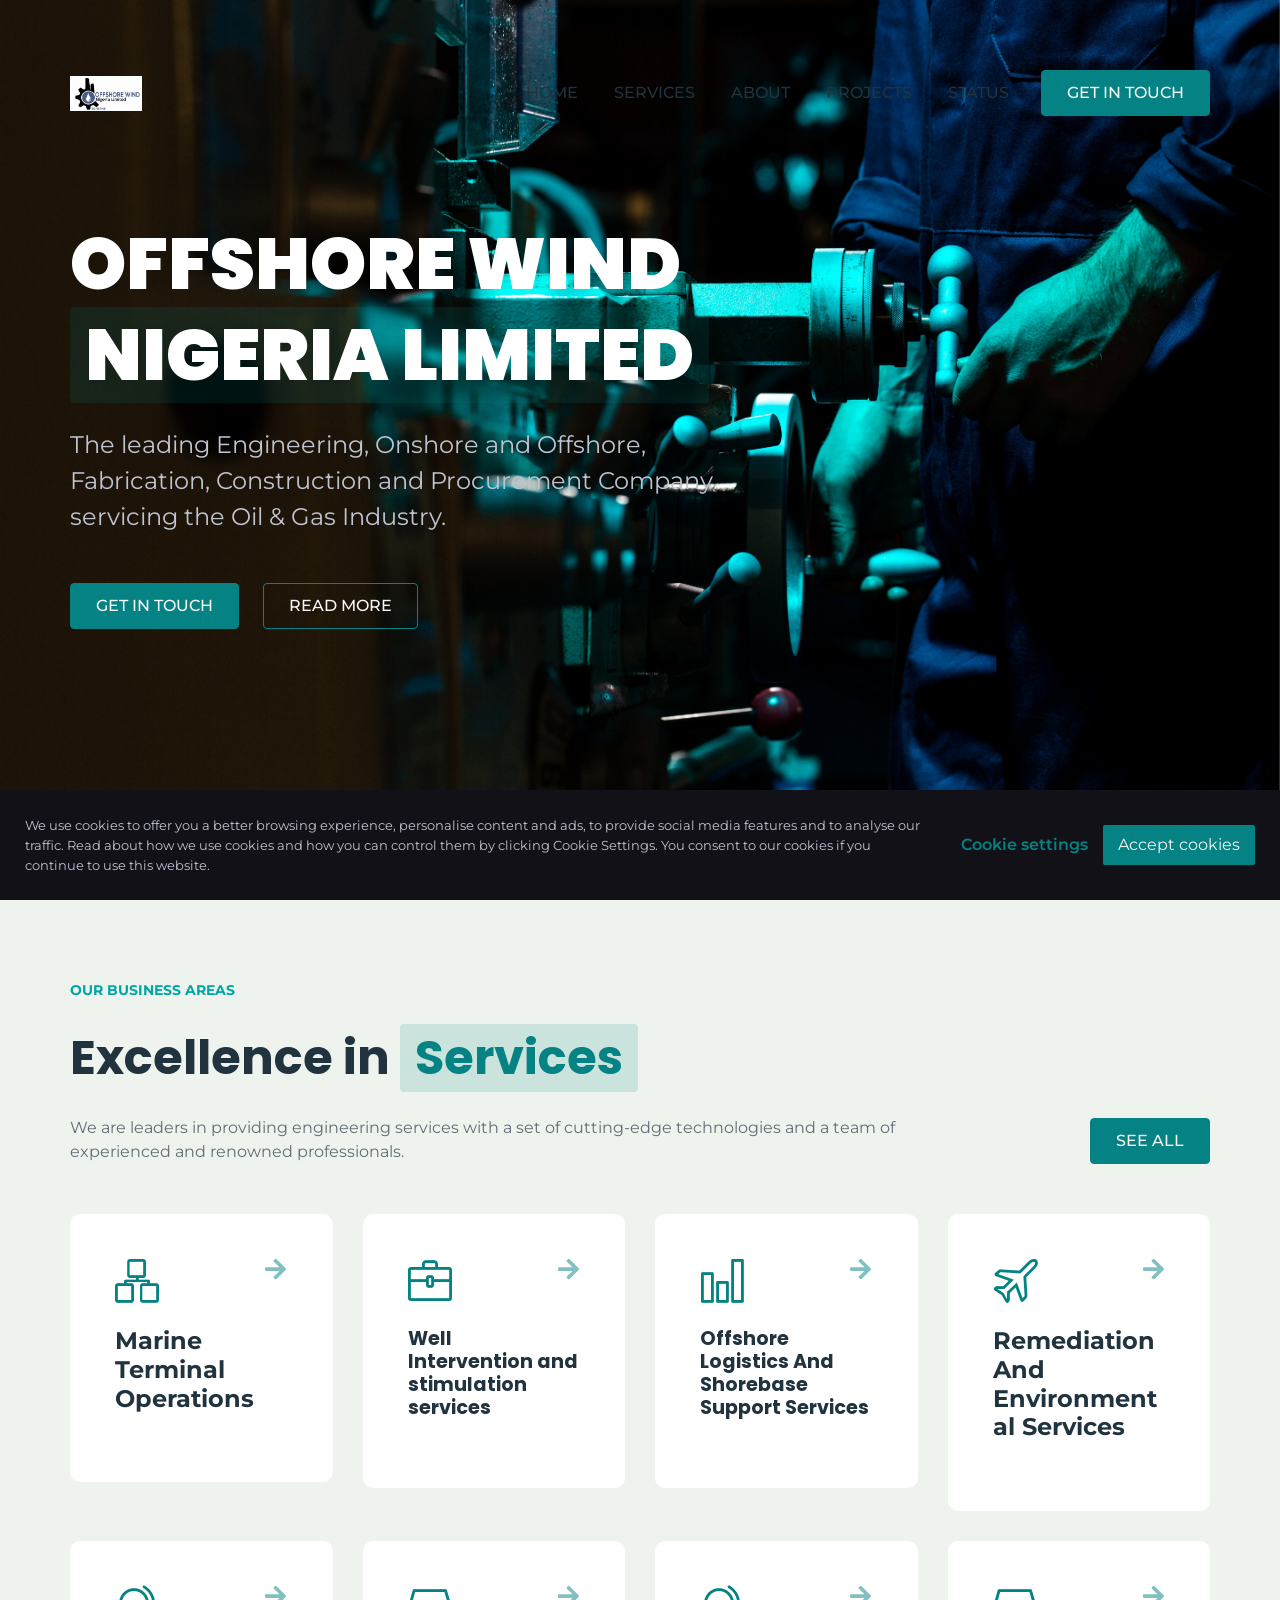
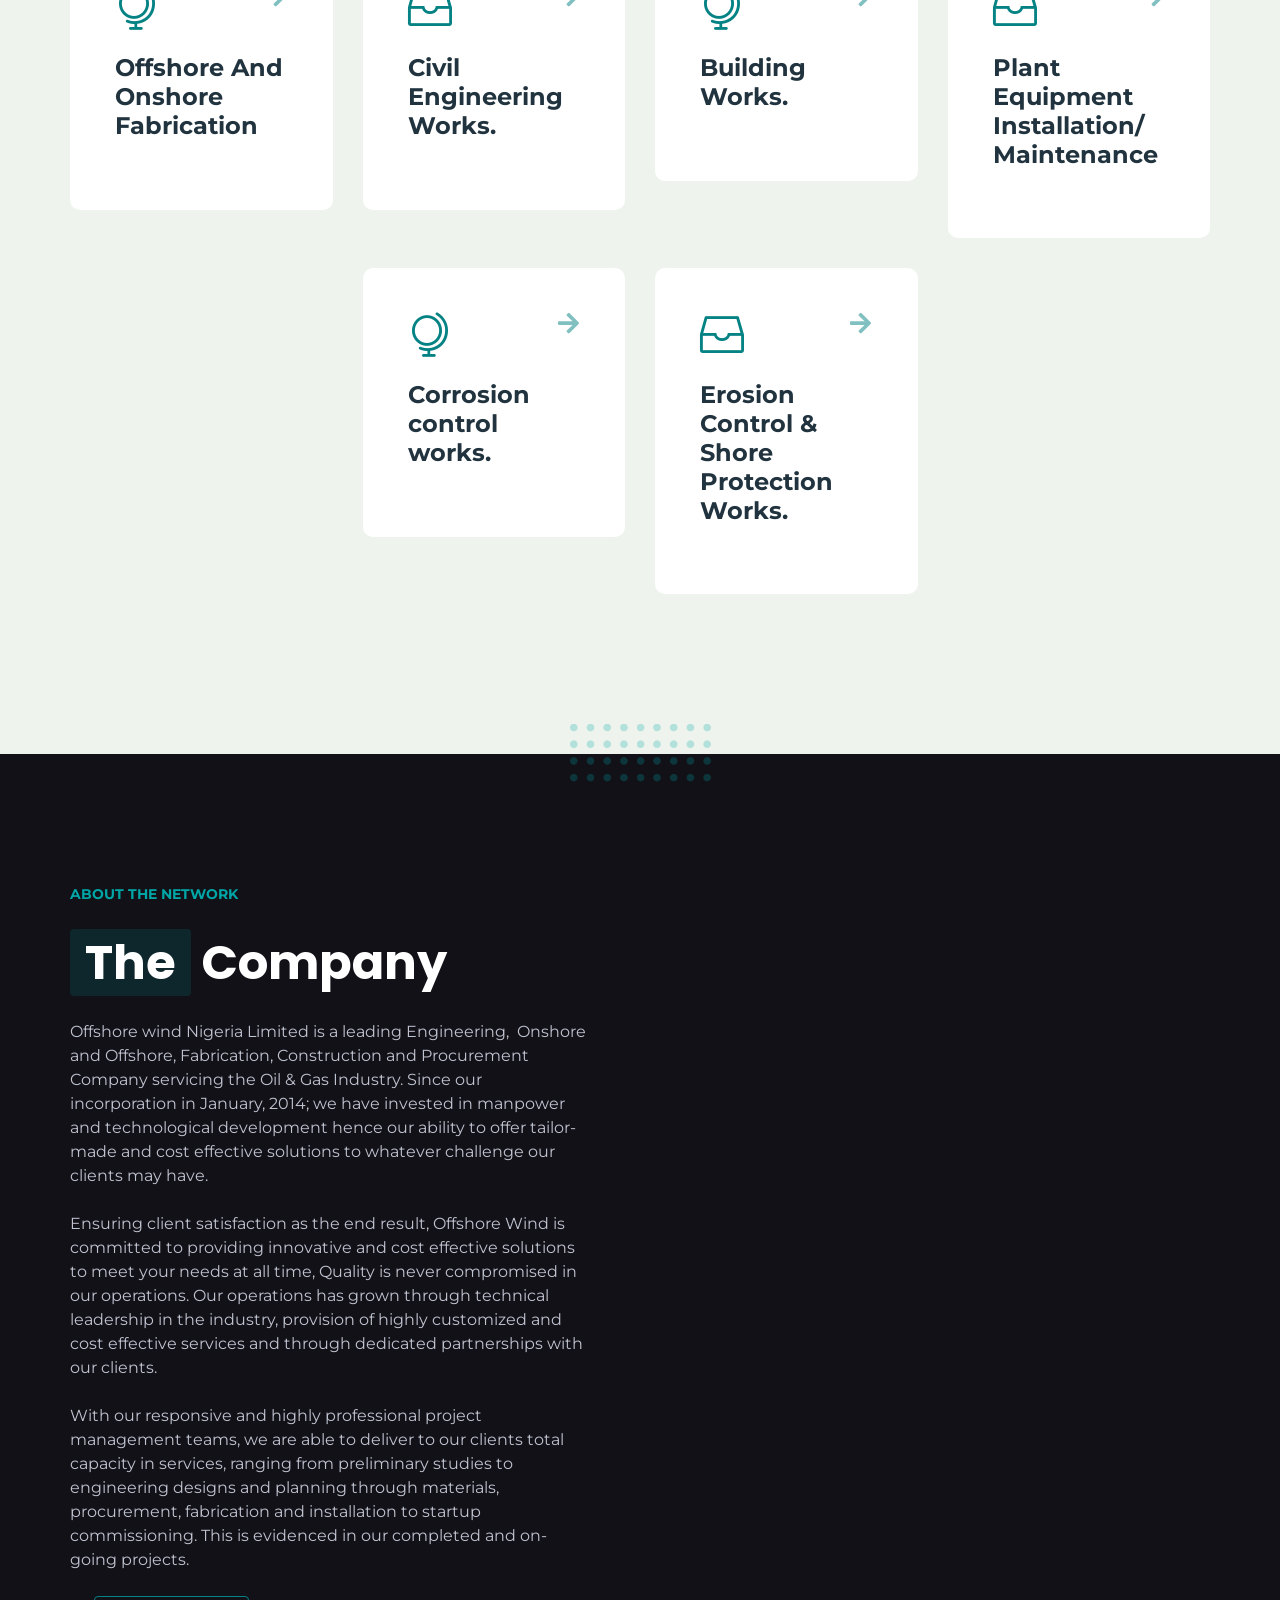
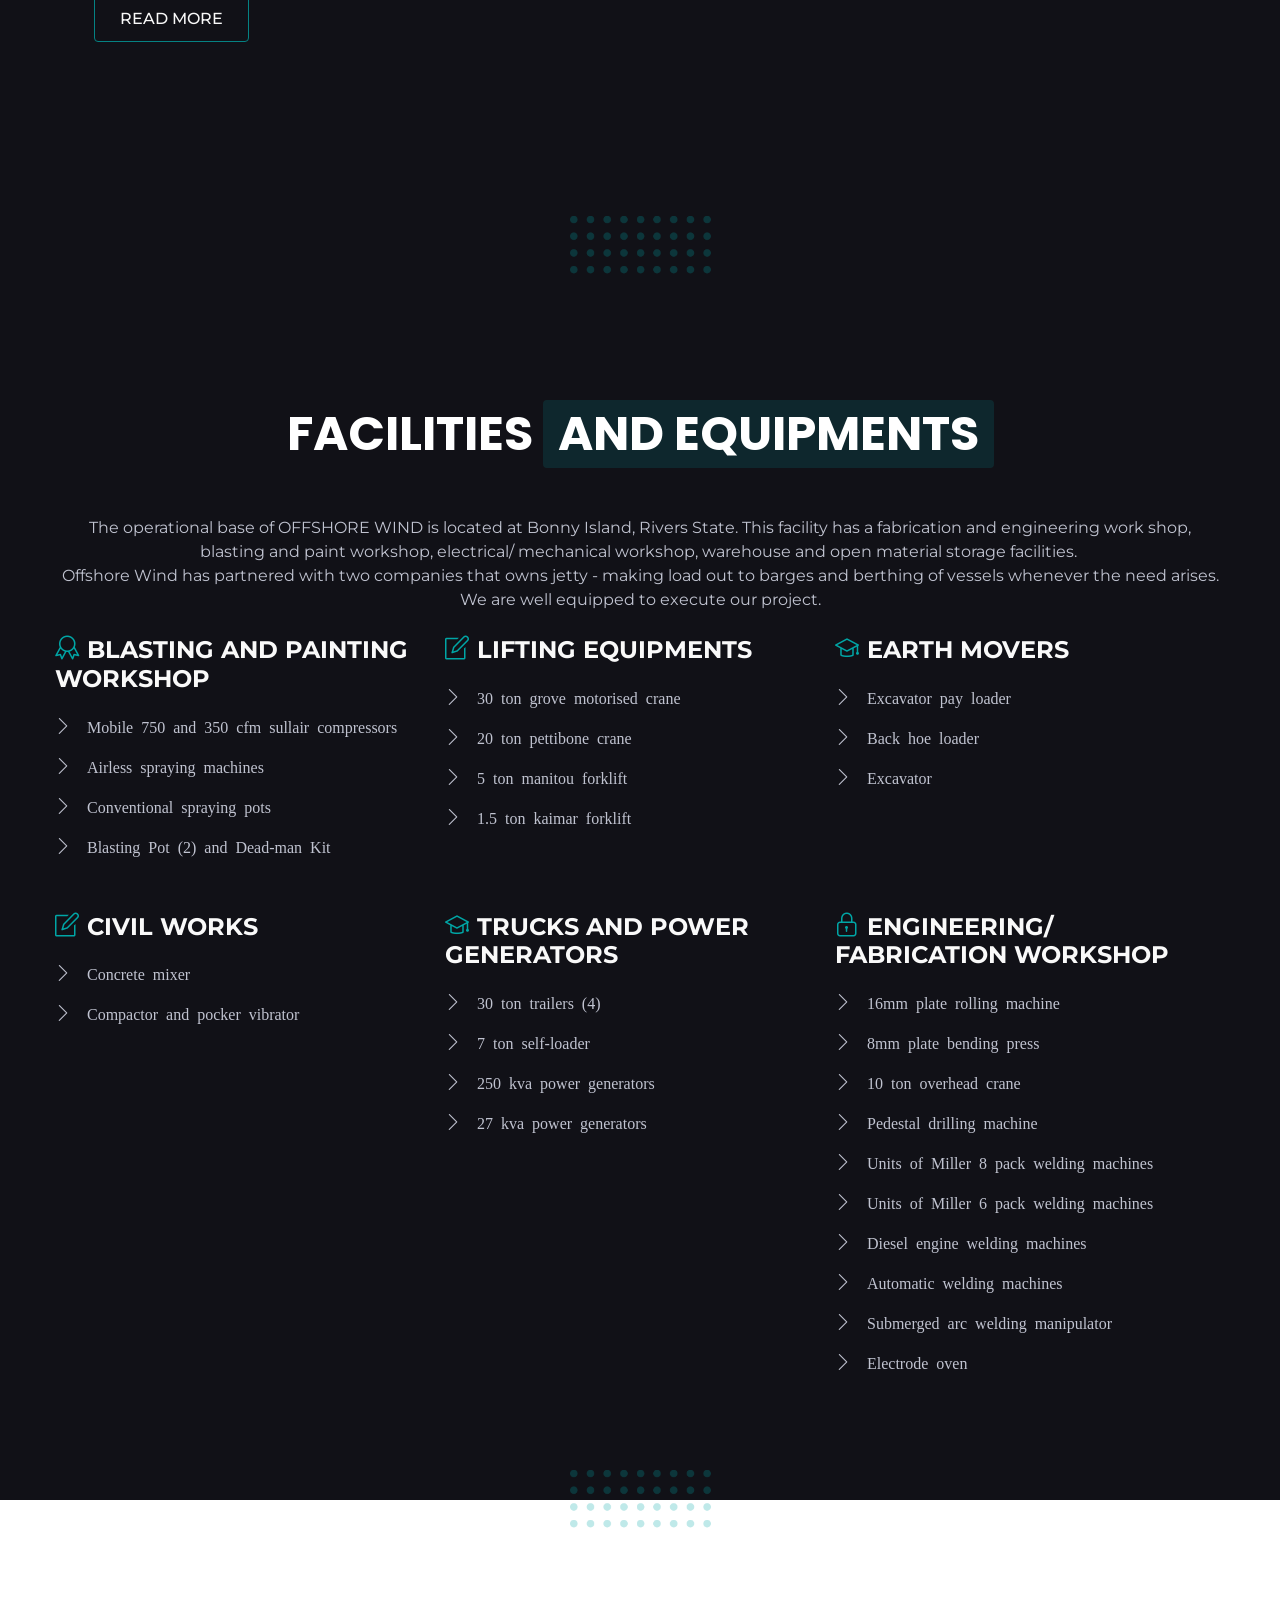
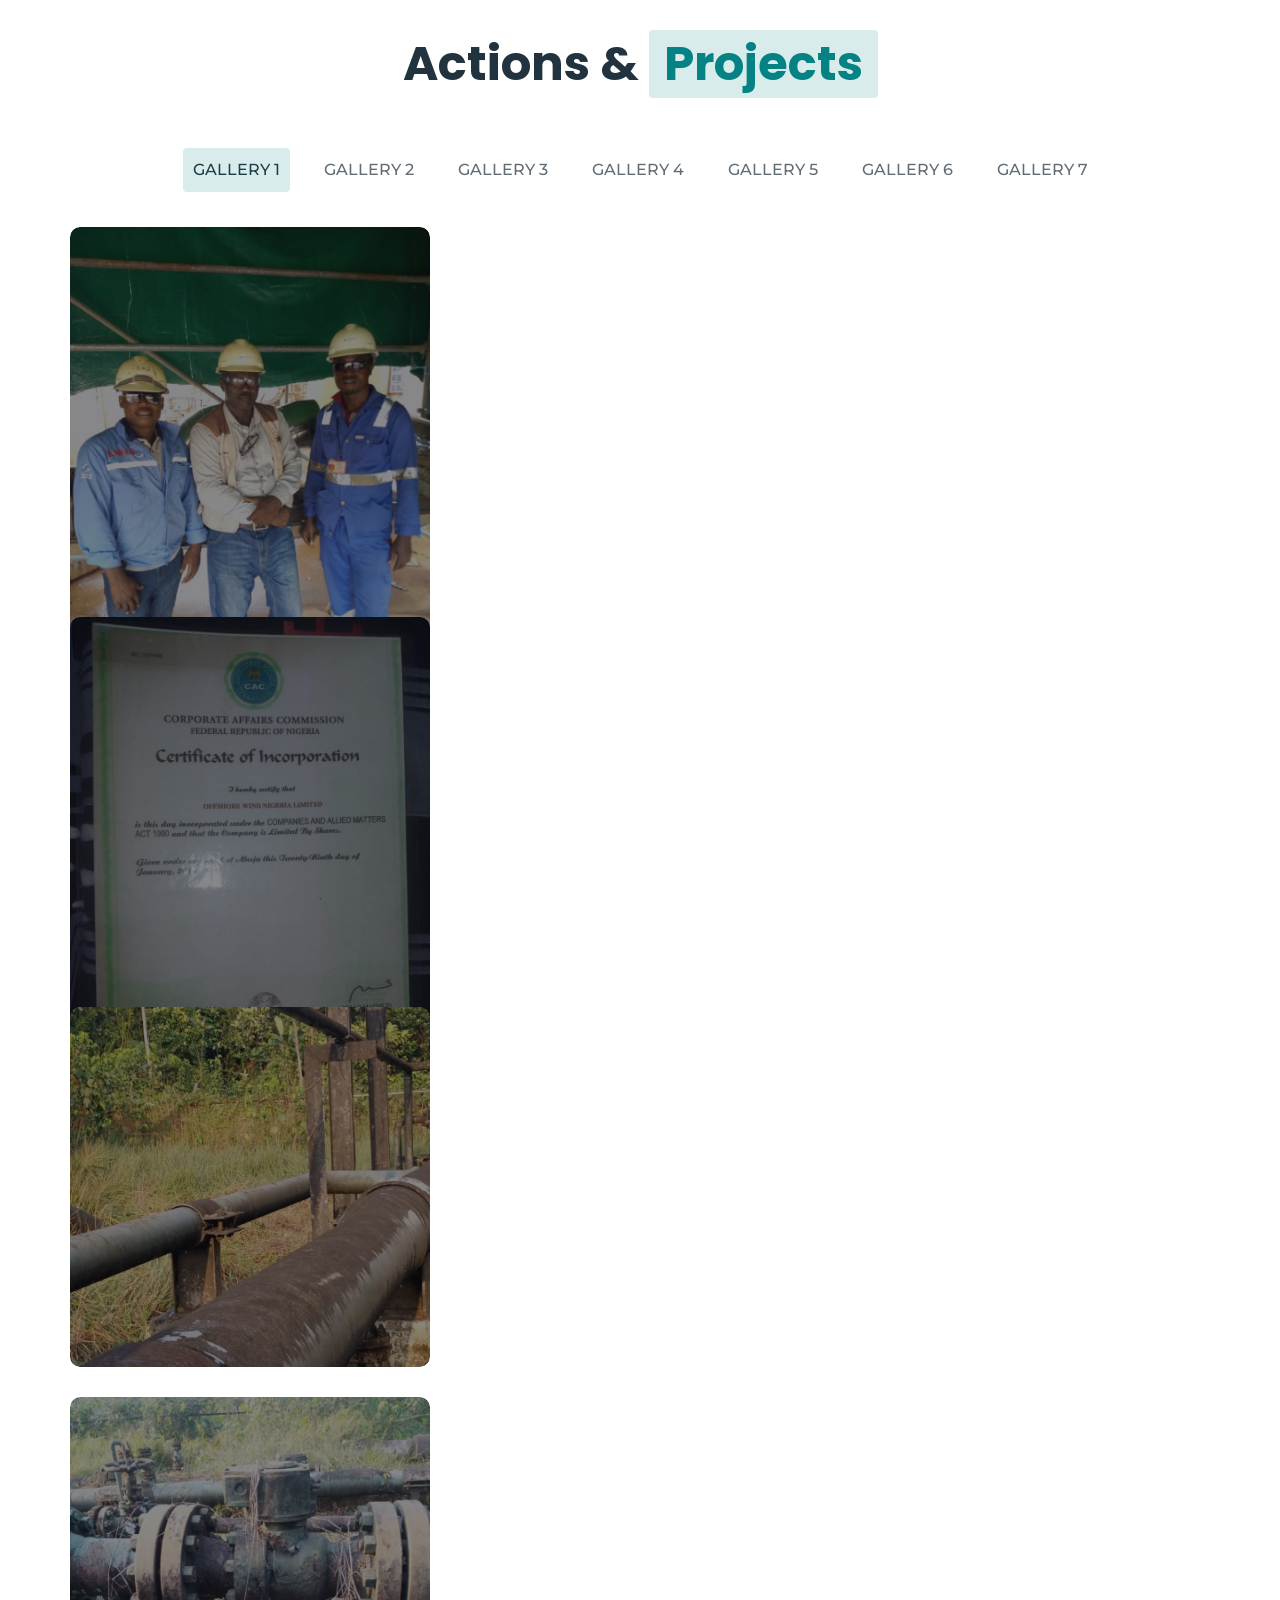
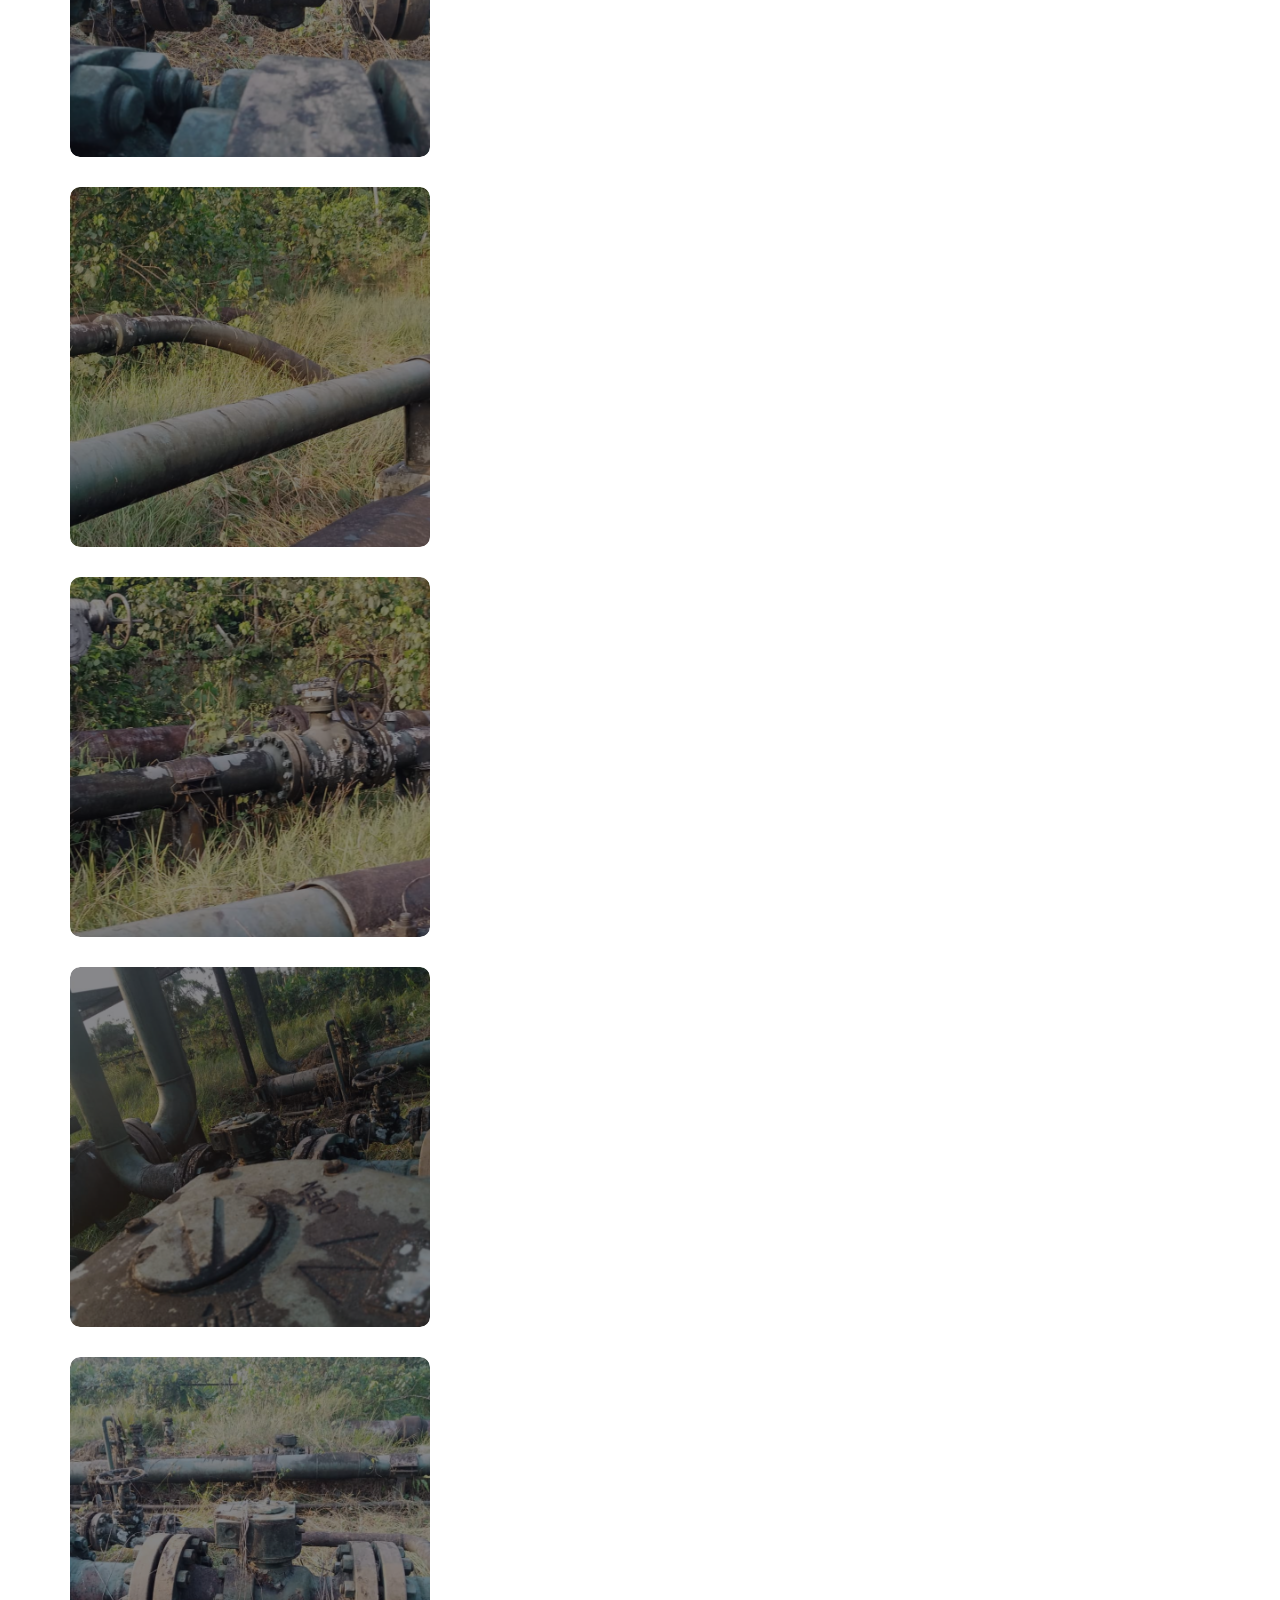
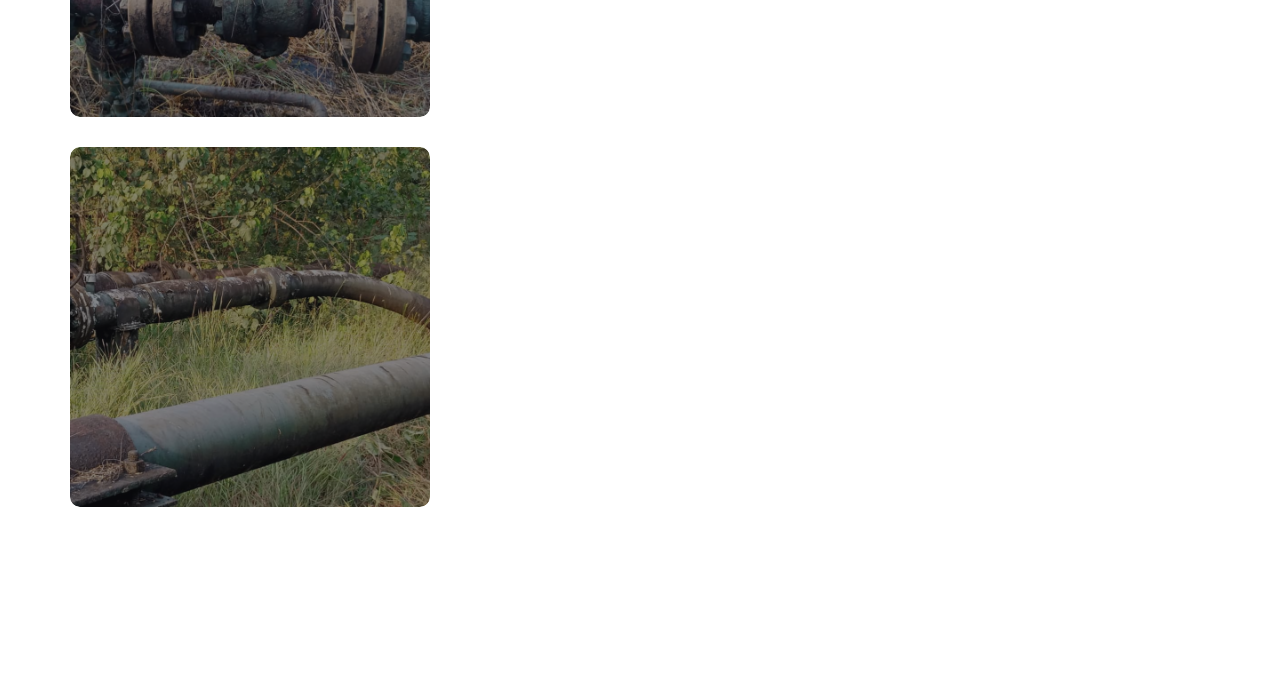
<file: index.html>
<!DOCTYPE html>

<html lang="en">

    <head>

        <!-- ==============================================
        Basic Page Needs
        =============================================== -->
        <meta charset="utf-8">
        <meta http-equiv="x-ua-compatible" content="ie=edge">
        <meta name="viewport" content="width=device-width, initial-scale=1">

        <!--[if IE]><meta http-equiv="x-ua-compatible" content="IE=9" /><![endif]-->

        <title>Offshore Wind</title>

        <meta name="description" content="Offshore Wind">
        <meta name="subject" content="Offshore Wind">
        <meta name="author" content="Offshore Wind">

        <!-- ==============================================
        Favicons
        =============================================== -->
        <link rel="icon" href="assets/images/whatsapp/L.png" type="image/png" sizes="32x32">

        <!-- ==============================================
        Vendor Stylesheet
        =============================================== -->
        <link rel="stylesheet" href="assets/css/vendor/bootstrap.min.css">
        <link rel="stylesheet" href="assets/css/vendor/slider.min.css">
        <link rel="stylesheet" href="assets/css/main.css">
        <link rel="stylesheet" href="assets/css/vendor/icons.min.css">
        <link rel="stylesheet" href="assets/css/vendor/icons-fa.min.css">
        <link rel="stylesheet" href="assets/css/vendor/animation.min.css">
        <link rel="stylesheet" href="assets/css/vendor/gallery.min.css">
        <link rel="stylesheet" href="assets/css/vendor/cookie-notice.min.css">

        <!-- ==============================================
        Custom Stylesheet
        =============================================== -->
        <link rel="stylesheet" href="assets/css/default.css">

        <!-- ==============================================
        Theme Color
        =============================================== -->
        <meta name="theme-color" content="#21333e">

        <!-- ==============================================
        Theme Settings
        =============================================== -->
        <style>
            :root {
                --header-bg-color: #f9f9f9;
                --nav-item-color: #21333e;
                --hero-bg-color: #f9f9f9;
                
                --section-1-bg-color: #eef4ed;
                --section-2-bg-color: #111117;
                --section-3-bg-color: #ffffff;
                /* --section-4-bg-color: #111117; --section-4-bg-image: url('/assets/images/bg-7.jpg'); */
                --section-4-bg-color: #111117; --section-4-bg-image: url('/assets/images/engine3.jpg');
                --section-5-bg-color: #111117;
                --section-6-bg-color: #ffffff;

                --footer-bg-color: #111117;
            }
        </style>
        
    </head>

    <body class="home">
        
        <!-- Preloader -->
        <!-- <div id="preloader" data-timeout="2000" class="odd preloader counter">
            <div data-aos="fade-up" data-aos-delay="500" class="row justify-content-center text-center items">
                <div data-percent="100" class="radial">
                    <span></span>
                </div>
            </div>
        </div> -->

        <!-- Header -->
        <header id="header">


            <!-- Navbar -->
            <nav class="navbar navbar-expand navbar-fixed sub">
                <div class="container header">

                    <!-- Navbar Brand-->
                    <a class="navbar-brand light" href="/">
                        <!-- <span class="brand">
                            <span class="featured">
                                <span class="first">JI</span>
                            </span>
                            <span class="last">SUN</span>
                        </span> -->
                        
                            <img src="assets/images/whatsapp/L.png" alt="NEXGEN">
                        
                    </a>

                    <!-- Nav holder -->
                    <div class="ml-auto"></div>

                    <!-- Navbar Items -->
                    <ul class="navbar-nav items">
                        <li class="nav-item">
                            <a href="#header" class="smooth-anchor nav-link">HOME</a>
                        </li>
                        <li class="nav-item">
                            <a href="#services" class="smooth-anchor nav-link">SERVICES</a>
                        </li>
                        <li class="nav-item">
                            <a href="#about" class="smooth-anchor nav-link">ABOUT</a>
                        </li>
                        <li class="nav-item">
                            <a href="#projects" class="smooth-anchor nav-link">PROJECTS</a>
                        </li>
                        <li class="nav-item">
                            <a href="#funfacts" class="smooth-anchor nav-link">STATUS</a>
                        </li>
                    </ul>

                    <!-- Navbar Toggle -->
                    <ul class="navbar-nav toggle">
                        <li class="nav-item">
                            <a href="#" class="nav-link" data-toggle="modal" data-target="#menu">
                                <i class="icon-menu m-0"></i>
                            </a>
                        </li>
                    </ul>

                    <!-- Navbar Action -->
                    <ul class="navbar-nav action">
                        <li class="nav-item ml-3">
                            <a href="#contact" class="smooth-anchor btn ml-lg-auto primary-button">GET IN TOUCH</a>
                        </li>
                    </ul>
                </div>
            </nav>

        </header>

         <!-- Hero -->
        <section id="slider" class="hero p-0 odd">
            <div class="swiper-container no-slider animation slider-h-100 slider-h-auto">
                <div class="swiper-wrapper">

                    <!-- Item 1 -->
                    <div class="swiper-slide slide-center">

                        <!-- Media -->
                        <!-- <img src="assets/images/bg-5.jpg" alt="Full Image" class="full-image" data-mask="0"> -->   
                        
                        <img src="assets/images/engine3.jpg" alt="Full Image" class="full-image" data-mask="0" height="1920" width="943">  

                        <div class="slide-content row">
                            <div class="col-12 d-flex justify-content-start inner">
                                <div class="left text-left">

                                    <!-- Content -->
                                    <h1 data-aos="zoom-in" data-aos-delay="2000" class="title effect-static-text">
                                        OFFSHORE WIND <span class="featured"><span>NIGERIA LIMITED</span></span>
                                    </h1>
                                    <p data-aos="zoom-in" data-aos-delay="2400" class="description bigger">The leading Engineering,  Onshore and Offshore, Fabrication, Construction and Procurement Company servicing the Oil & Gas Industry.</p>

                                    <!-- Action -->
                                    <div data-aos="fade-up" data-aos-delay="2800" class="buttons">
                                        <div class="d-sm-inline-flex">
                                            <a href="#contact" class="smooth-anchor mt-4 btn primary-button">GET IN TOUCH</a>
                                            <a href="#about" class="smooth-anchor ml-sm-4 mt-4 btn outline-button">READ MORE</a>
                                        </div>
                                    </div>
                                </div>
                            </div>
                        </div>
                    </div>

                </div>
            </div>
        </section>

        <!-- Services -->
        <section id="services" class="section-1 offers featured">
            <div class="container">
                <div class="row intro">
                    <div class="col-12 col-md-9 align-self-center text-center text-md-left">
                        <span class="pre-title m-auto ml-md-0">Our business areas</span>
                        <h2>Excellence in <span class="featured"><span>Services</span></span></h2>
                        <p>We are leaders in providing engineering services with a set of cutting-edge technologies and a team of experienced and renowned professionals.</p>
                    </div>
                    <div class="col-12 col-md-3 align-self-end">
                        <a href="service.html" class="btn mx-auto mr-md-0 ml-md-auto primary-button">SEE ALL</a>
                    </div>
                </div>
                <div class="row justify-content-center items">
                    <div class="col-12 col-md-6 col-lg-3 item">
                        <div class="card">
                            <i class="icon icon-organization"></i>
                            <h4>Marine Terminal Operations</h4>
                            <a href="service.html"><i class="btn-icon pulse fas fas fa-arrow-right"></i></a>
                        </div>
                    </div>
                    <div class="col-12 col-md-6 col-lg-3 item">
                        <div class="card">
                            <i class="icon icon-briefcase"></i>
                            <h5>Well Intervention and stimulation services</h5>
                            <a href="service.html"><i class="btn-icon pulse fas fas fa-arrow-right"></i></a>
                        </div>
                    </div>
                    <div class="col-12 col-md-6 col-lg-3 item">
                        <div class="card">
                            <i class="icon icon-chart"></i>
                            <h5>Offshore Logistics And Shorebase Support Services</h5>
                            <a href="service.html"><i class="btn-icon pulse fas fas fa-arrow-right"></i></a>
                        </div>
                    </div>
                    <div class="col-12 col-md-6 col-lg-3 item">
                        <div class="card">
                            <i class="icon icon-plane"></i>
                            <h4>Remediation And Environmental Services</h4>
                            <a href="service.html"><i class="btn-icon pulse fas fas fa-arrow-right"></i></a>
                        </div>
                    </div>
                    <div class="col-12 col-md-6 col-lg-3 item">
                        <div class="card">
                            <i class="icon icon-globe-alt"></i>
                            <h4>Offshore And Onshore Fabrication</h4>
                            <a href="service.html"><i class="btn-icon pulse fas fas fa-arrow-right"></i></a>
                        </div>
                    </div>
                    <div class="col-12 col-md-6 col-lg-3 item">
                        <div class="card">
                            <i class="icon icon-drawer"></i>
                            <h4>Civil Engineering Works.</h4>
                            <a href="service.html"><i class="btn-icon pulse fas fas fa-arrow-right"></i></a>
                        </div>
                    </div>
                     <div class="col-12 col-md-6 col-lg-3 item">
                        <div class="card">
                            <i class="icon icon-globe-alt"></i>
                            <h4>Building Works.</h4>
                            <a href="service.html"><i class="btn-icon pulse fas fas fa-arrow-right"></i></a>
                        </div>
                    </div>
                    <div class="col-12 col-md-6 col-lg-3 item">
                        <div class="card">
                            <i class="icon icon-drawer"></i>
                            <h4>Plant Equipment Installation/Maintenance</h4>
                            <a href="service.html"><i class="btn-icon pulse fas fas fa-arrow-right"></i></a>
                        </div>
                    </div>
                     <div class="col-12 col-md-6 col-lg-3 item">
                        <div class="card">
                            <i class="icon icon-globe-alt"></i>
                            <h4>Corrosion control works.</h4>
                            <a href="service.html"><i class="btn-icon pulse fas fas fa-arrow-right"></i></a>
                        </div>
                    </div>
                    <div class="col-12 col-md-6 col-lg-3 item">
                        <div class="card">
                            <i class="icon icon-drawer"></i>
                            <h4>Erosion Control & Shore Protection Works.</h4>
                            <a href="service.html"><i class="btn-icon pulse fas fas fa-arrow-right"></i></a>
                        </div>
                    </div>
                </div>
            </div>
        </section>

        <!-- About -->
        <section id="about" class="section-2 odd highlights image-right featured">
            <div class="container">
            <div class="row">
                <div class="col-12 col-md-6 pr-md-5 align-self-center text-center text-md-left text">
                    <div data-aos="fade-up"  class="row intro">
                        <div class="col-12 p-0">
                            <span class="pre-title m-auto m-md-0">About the network</span>
                            <h2><span class="featured"><span>The</span></span> Company</h2>
                            <p>Offshore wind Nigeria Limited is a leading Engineering,  Onshore and Offshore, Fabrication, Construction and Procurement Company servicing the Oil & Gas Industry. Since our incorporation in January, 2014; we have invested in manpower and technological development hence our ability to offer tailor-made and cost effective solutions to whatever challenge our clients may have.</p> 

<p>Ensuring client satisfaction as the end result, Offshore Wind is committed to providing innovative and cost effective solutions to meet your needs at all time, Quality is never compromised in our operations. Our operations has grown through technical leadership in the industry, provision of highly customized and cost effective services and through dedicated partnerships with our clients. </p>

<p>With our responsive and highly professional project management teams, we are able to deliver to our clients total capacity in services, ranging from preliminary studies to engineering designs and planning through materials, procurement, fabrication and installation to startup commissioning. This is evidenced in our completed and on-going projects.</p>

<div class="content">
<p>At Offshore Wind, we want to exceed the expectations of our clients while providing safe, world-class and cost effective solutions in oil and gas engineering and construction services. 
We always want to exemplify employee pride while increasing confidence and ensuring great returns for all stake holders, 
We try always to inculcate the following principles in all facets of our operations. 
</p>
<p><b>Teamwork:</b> OFFSHORE WIND depends greatly on effective teamwork between the employ for the successes achieved thus far. This value-enhancing team Work now pervades all activities at Offshore Wind including our relationships, our clients, suppliers and partners. We operate on the basis of a shared vision which is characterized by respect, openness, and trust of responsibility. </p>
            <p><b>Integrity:</b> At Offshore Wind, we are committed to high ethical standards and sound business integrity in all our operations. This have helped in establishing effective business relationship and trust between offshore wind and her clients. </p> </div>
                     <!-- <a class="show_hide" data-content="toggle-text">Read More</a>  --> 
                     <a class="mx-auto ml-sm-4 mt-4 btn outline-button show_hide" data-content="toggle-text">READ MORE</a>       
                                     
                        </div>
                    </div>
                    
                     

                    <!-- Action -->
                    <div data-aos="fade-up" class="buttons">
                        <div class="d-sm-inline-flex mb-5 mb-md-0">
                            <!-- <a class="mx-auto ml-sm-4 mt-4 btn outline-button show_hide" data-content="toggle-text">READ MORE</a> -->
                        </div>
                    </div>
                </div>
                <div class="col-12 col-md-6 p-0 image">
                    <!-- <img src="assets/images/about-4.jpg" class="fit-image" alt="Fit Image"> -->
                    <!-- <img src="assets/images/engine2.jpg" class="fit-image" alt="Fit Image"> -->


<iframe id="ytplayer" type="text/html" width="800" height="600"
  src="https://www.youtube.com/embed/cGWx6Po0vjU"
  frameborder="0"></iframe>
                </div>
            </div>
            </div>
        </section>
        
        <section id="skills3" class="section-2 odd highlights image-right counter skills featured">
            <div class="container">
                <div class="row">
                            <center>
                                <h2>FACILITIES <span class="featured"><span>AND EQUIPMENTS</span></span></h2>
                                <p>
The operational base of OFFSHORE WIND is located at Bonny Island, Rivers State. This facility has a fabrication and engineering work shop, blasting and paint workshop, electrical/ mechanical workshop, warehouse and open material storage facilities. 
Offshore Wind has partnered with two companies that owns jetty - making load out to barges and berthing of vessels whenever the need arises. We are well equipped to execute our project.</p>
</center>

                </div>
                    
                <div class="row items"> 
                 <div data-aos="fade-up" class="col-12 col-md-4 p-0 pr-md-4 item">
                            <h4><i class="mr-2 icon-badge"></i>BLASTING AND PAINTING WORKSHOP</h4>
                            <p class="icon-arrow-right">  Mobile 750 and 350 cfm sullair compressors </p>
<p class="icon-arrow-right">  Airless spraying machines </p>
<p class="icon-arrow-right">  Conventional spraying pots </p>
<p class="icon-arrow-right">  Blasting Pot (2) and Dead-man Kit 
</p>
                        </div>
                        <div data-aos="fade-up" class="col-12 col-md-4 p-0 pr-md-4 item">
                            <h4><i class="mr-2 icon-note"></i>LIFTING EQUIPMENTS</h4>
                            <p class="icon-arrow-right">  30 ton grove motorised crane</p> 
<p class="icon-arrow-right">  20 ton pettibone crane</p> 
<p class="icon-arrow-right">  5 ton manitou forklift</p> 
<p class="icon-arrow-right">  1.5 ton kaimar forklift 
</p>
                        </div>  
                        <div data-aos="fade-up" class="col-12 col-md-4 p-0 pr-md-4 item">
                            <h4><i class="mr-2 icon-graduation"></i>EARTH MOVERS</h4>
                            <p class="icon-arrow-right">  Excavator pay loader</p> 
<p class="icon-arrow-right">  Back hoe loader </p>
<p class="icon-arrow-right">  Excavator 
</p>
                        </div>
                    </div> 
                    
                    <div class="row items"> 
                        <div data-aos="fade-up" class="col-12 col-md-4 p-0 item">
                            <h4><i class="mr-2 icon-note"></i>CIVIL WORKS</h4>
                            <p class="icon-arrow-right">  Concrete mixer</p> 
<p class="icon-arrow-right">  Compactor and pocker vibrator 
</p>
                        </div>  
                        <div data-aos="fade-up" class="col-12 col-md-4 p-0 pr-md-4 item">
                            <h4><i class="mr-2 icon-graduation"></i>TRUCKS AND POWER GENERATORS</h4>
                            <p class="icon-arrow-right">  30 ton trailers (4) </p>
<p class="icon-arrow-right">  7 ton self-loader </p>
<p class="icon-arrow-right">  250 kva power generators</p> 
<p class="icon-arrow-right">  27 kva power generators</p>
                        </div>
                        <div data-aos="fade-up" class="col-12 col-md-4 p-0 pr-md-4 item">
                            <h4><i class="mr-2 icon-lock"></i>ENGINEERING/ FABRICATION WORKSHOP</h4>
                            <p class="icon-arrow-right">  16mm plate rolling machine</p> 
<p class="icon-arrow-right">  8mm plate bending press</p>
<p class="icon-arrow-right">  10 ton overhead crane </p>
<p class="icon-arrow-right">  Pedestal drilling machine </p>
<p class="icon-arrow-right">  Units of Miller 8 pack welding machines</p>
<p class="icon-arrow-right">  Units of Miller 6 pack welding machines</p>
<p class="icon-arrow-right">  Diesel engine welding machines</p>
<p class="icon-arrow-right">  Automatic welding machines</p>
<p class="icon-arrow-right">  Submerged arc welding manipulator</p> 
<p class="icon-arrow-right">  Electrode oven</p>
                        </div> 
                    </div> 
                    
            </div>
        </section>

        <!-- Projects -->
        <section id="projects" class="section-3 showcase blog-grid filter-section projects">
            <div class="overflow-holder">
                <div class="container">
                    <div class="row text-center intro">
                        <div class="col-12">
                            <h2 class="mb-0">Actions & <span class="featured"><span>Projects</span></span></h2>
                        </div>
                    </div>
                    <div class="row justify-content-center text-center">
                        <div class="col-12">
                            <div class="btn-group btn-group-toggle" data-toggle="buttons">
                                 <!-- <label class="btn active">
                                    <input type="radio" value="1" checked class="btn-filter-item">
                                    <span>All</span>
                                </label>  -->
                                <label class="btn">
                                    <input type="radio" value="1" id="btn-filte" class="btn-filter-item">
                                    <span>Gallery 1</span>
                                </label>
                                <label class="btn">
                                    <input type="radio" value="2" class="btn-filter-item">
                                    <span>Gallery 2</span>
                                </label>
                                <label class="btn">
                                    <input type="radio" value="3" class="btn-filter-item">
                                    <span>Gallery 3</span>
                                </label>
                                <label class="btn">
                                    <input type="radio" value="4" class="btn-filter-item">
                                    <span>Gallery 4</span>
                                </label>
                                <label class="btn">
                                    <input type="radio" value="5" class="btn-filter-item">
                                    <span>Gallery 5</span>
                                </label>
                                <label class="btn">
                                    <input type="radio" value="6" class="btn-filter-item">
                                    <span>Gallery 6</span>
                                </label>
                                <label class="btn">
                                    <input type="radio" value="7" class="btn-filter-item">
                                    <span>Gallery 7</span>
                                </label>
                            </div>
                        </div>
                    </div>                    
                    <div class="row items filter-items">                       
                        <div class="col-12 col-md-6 col-lg-4 item filter-item" data-groups='["1"]'>
                            <div class="row card p-0 text-center">
                                <div class="image-over">
                                    <!-- <img src="assets/images/project-1.jpg" alt="Lorem ipsum"> -->
                                    <img src="assets/images/whatsapp/P1.jpeg">
                                </div>
                                 <div class="card-caption col-12 p-0">
                                    <!-- <div class="card-body">
                                        <a href="#">
                                            <h4>Certificate of Incorporation</h4>
                                        </a>
                                    </div> -->
                                </div> 
                                <a><i class="btn-icon fas fas fa-arrow-right"></i></a>
                            </div>
                        </div>            
                        <div class="col-12 col-md-6 col-lg-4 item filter-item" data-groups='["1"]'>
                            <div class="row card p-0 text-center">
                                <div class="image-over">
                                    <!-- <img src="assets/images/project-2.jpg" alt="Lorem ipsum"> -->
                                    <img src="assets/images/whatsapp/P61.jpeg">
                                </div>
                                <div class="card-caption col-12 p-0">
                                    <!-- <div class="card-body">
                                        <a>
                                            <h4>Certificate of Incorporation</h4>
                                        </a>
                                    </div> -->
                                </div>
                                <a><i class="btn-icon fas fas fa-arrow-right"></i></a>
                            </div>
                        </div>     
                        <div class="col-12 col-md-6 col-lg-4 item filter-item" data-groups='["1"]'>
                            <div class="row card p-0 text-center">
                                <div class="image-over">
                                    <img src="assets/images/whatsapp/P2.jpeg">
                                </div>
                                <a><i class="btn-icon fas fas fa-arrow-right"></i></a>
                            </div>
                        </div>
                        <div class="col-12 col-md-6 col-lg-4 item filter-item" data-groups='["1"]'>
                            <div class="row card p-0 text-center">
                                <div class="image-over">
                                    <img src="assets/images/whatsapp/P3.jpeg">
                                </div>
                                <a><i class="btn-icon fas fas fa-arrow-right"></i></a>
                            </div>
                        </div>
                        <div class="col-12 col-md-6 col-lg-4 item filter-item" data-groups='["1"]'>
                            <div class="row card p-0 text-center">
                                <div class="image-over">
                                    <img src="assets/images/whatsapp/P4.jpeg">
                                </div>
                                <a><i class="btn-icon fas fas fa-arrow-right"></i></a>
                            </div>
                        </div>
                        <div class="col-12 col-md-6 col-lg-4 item filter-item" data-groups='["1"]'>
                            <div class="row card p-0 text-center">
                                <div class="image-over">
                                    <img src="assets/images/whatsapp/P5.jpeg">
                                </div>
                                <a><i class="btn-icon fas fas fa-arrow-right"></i></a>
                            </div>
                        </div>
                        
                        <div class="col-12 col-md-6 col-lg-4 item filter-item" data-groups='["1"]'>
                            <div class="row card p-0 text-center">
                                <div class="image-over">
                                    <img src="assets/images/whatsapp/P6.jpeg">
                                </div>
                                <a><i class="btn-icon fas fas fa-arrow-right"></i></a>
                            </div>
                        </div>
                        <div class="col-12 col-md-6 col-lg-4 item filter-item" data-groups='["1"]'>
                            <div class="row card p-0 text-center">
                                <div class="image-over">
                                    <img src="assets/images/whatsapp/P7.jpeg">
                                </div>
                                <a><i class="btn-icon fas fas fa-arrow-right"></i></a>
                            </div>
                        </div>
                        <div class="col-12 col-md-6 col-lg-4 item filter-item" data-groups='["1"]'>
                            <div class="row card p-0 text-center">
                                <div class="image-over">
                                    <img src="assets/images/whatsapp/P8.jpeg">
                                </div>
                                <a><i class="btn-icon fas fas fa-arrow-right"></i></a>
                            </div>
                        </div>
                        
                        <div class="col-12 col-md-6 col-lg-4 item filter-item" data-groups='["2"]'>
                            <div class="row card p-0 text-center">
                                <div class="image-over">
                                    <img src="assets/images/whatsapp/P9.jpeg">
                                </div>
                                <a><i class="btn-icon fas fas fa-arrow-right"></i></a>
                            </div>
                        </div>
                        <div class="col-12 col-md-6 col-lg-4 item filter-item" data-groups='["2"]'>
                            <div class="row card p-0 text-center">
                                <div class="image-over">
                                    <img src="assets/images/whatsapp/P10.jpeg">
                                </div>
                                <a><i class="btn-icon fas fas fa-arrow-right"></i></a>
                            </div>
                        </div>
                        <div class="col-12 col-md-6 col-lg-4 item filter-item" data-groups='["2"]'>
                            <div class="row card p-0 text-center">
                                <div class="image-over">
                                    <img src="assets/images/whatsapp/P11.jpeg">
                                </div>
                                <a><i class="btn-icon fas fas fa-arrow-right"></i></a>
                            </div>
                        </div>
                        
                        <div class="col-12 col-md-6 col-lg-4 item filter-item" data-groups='["2"]'>
                            <div class="row card p-0 text-center">
                                <div class="image-over">
                                    <img src="assets/images/whatsapp/P12.jpeg">
                                </div>
                                <a><i class="btn-icon fas fas fa-arrow-right"></i></a>
                            </div>
                        </div>
                        <div class="col-12 col-md-6 col-lg-4 item filter-item" data-groups='["2"]'>
                            <div class="row card p-0 text-center">
                                <div class="image-over">
                                    <img src="assets/images/whatsapp/P13.jpeg">
                                </div>
                                <a><i class="btn-icon fas fas fa-arrow-right"></i></a>
                            </div>
                        </div>
                        <div class="col-12 col-md-6 col-lg-4 item filter-item" data-groups='["2"]'>
                            <div class="row card p-0 text-center">
                                <div class="image-over">
                                    <img src="assets/images/whatsapp/P14.jpeg">
                                </div>
                                <a><i class="btn-icon fas fas fa-arrow-right"></i></a>
                            </div>
                        </div>
                        
                        <div class="col-12 col-md-6 col-lg-4 item filter-item" data-groups='["2"]'>
                            <div class="row card p-0 text-center">
                                <div class="image-over">
                                    <img src="assets/images/whatsapp/P15.jpeg">
                                </div>
                                <a><i class="btn-icon fas fas fa-arrow-right"></i></a>
                            </div>
                        </div>
                        <div class="col-12 col-md-6 col-lg-4 item filter-item" data-groups='["2"]'>
                            <div class="row card p-0 text-center">
                                <div class="image-over">
                                    <img src="assets/images/whatsapp/P65.jpeg">
                                </div>
                                <a><i class="btn-icon fas fas fa-arrow-right"></i></a>
                            </div>
                        </div>
                        <div class="col-12 col-md-6 col-lg-4 item filter-item" data-groups='["2"]'>
                            <div class="row card p-0 text-center">
                                <div class="image-over">
                                    <img src="assets/images/whatsapp/P16.jpeg">
                                </div>
                                <a><i class="btn-icon fas fas fa-arrow-right"></i></a>
                            </div>
                        </div>
                        <div class="col-12 col-md-6 col-lg-4 item filter-item" data-groups='["2"]'>
                            <div class="row card p-0 text-center">
                                <div class="image-over">
                                    <img src="assets/images/whatsapp/P17.jpeg">
                                </div>
                                <a><i class="btn-icon fas fas fa-arrow-right"></i></a>
                            </div>
                        </div>
                        
                        <div class="col-12 col-md-6 col-lg-4 item filter-item" data-groups='["3"]'>
                            <div class="row card p-0 text-center">
                                <div class="image-over">
                                    <img src="assets/images/whatsapp/P18.jpeg">
                                </div>
                                <a><i class="btn-icon fas fas fa-arrow-right"></i></a>
                            </div>
                        </div>
                        <div class="col-12 col-md-6 col-lg-4 item filter-item" data-groups='["3"]'>
                            <div class="row card p-0 text-center">
                                <div class="image-over">
                                    <img src="assets/images/whatsapp/P19.jpeg">
                                </div>
                                <a><i class="btn-icon fas fas fa-arrow-right"></i></a>
                            </div>
                        </div>
                        <div class="col-12 col-md-6 col-lg-4 item filter-item" data-groups='["3"]'>
                            <div class="row card p-0 text-center">
                                <div class="image-over">
                                    <img src="assets/images/whatsapp/P20.jpeg">
                                </div>
                                <a><i class="btn-icon fas fas fa-arrow-right"></i></a>
                            </div>
                        </div>
                        
                        <div class="col-12 col-md-6 col-lg-4 item filter-item" data-groups='["3"]'>
                            <div class="row card p-0 text-center">
                                <div class="image-over">
                                    <img src="assets/images/whatsapp/P21.jpeg">
                                </div>
                                <a><i class="btn-icon fas fas fa-arrow-right"></i></a>
                            </div>
                        </div>
                        <div class="col-12 col-md-6 col-lg-4 item filter-item" data-groups='["3"]'>
                            <div class="row card p-0 text-center">
                                <div class="image-over">
                                    <img src="assets/images/whatsapp/P22.jpeg">
                                </div>
                                <a><i class="btn-icon fas fas fa-arrow-right"></i></a>
                            </div>
                        </div>
                        <div class="col-12 col-md-6 col-lg-4 item filter-item" data-groups='["3"]'>
                            <div class="row card p-0 text-center">
                                <div class="image-over">
                                    <img src="assets/images/whatsapp/P23.jpeg">
                                </div>
                                <a><i class="btn-icon fas fas fa-arrow-right"></i></a>
                            </div>
                        </div>
                        <div class="col-12 col-md-6 col-lg-4 item filter-item" data-groups='["3"]'>
                            <div class="row card p-0 text-center">
                                <div class="image-over">
                                    <img src="assets/images/whatsapp/P24.jpeg">
                                </div>
                                <a><i class="btn-icon fas fas fa-arrow-right"></i></a>
                            </div>
                        </div>
                        <div class="col-12 col-md-6 col-lg-4 item filter-item" data-groups='["3"]'>
                            <div class="row card p-0 text-center">
                                <div class="image-over">
                                    <img src="assets/images/whatsapp/P64.jpeg">
                                </div>
                                <a><i class="btn-icon fas fas fa-arrow-right"></i></a>
                            </div>
                        </div>
                        <div class="col-12 col-md-6 col-lg-4 item filter-item" data-groups='["3"]'>
                            <div class="row card p-0 text-center">
                                <div class="image-over">
                                    <img src="assets/images/whatsapp/P25.jpeg">
                                </div>
                                <a><i class="btn-icon fas fas fa-arrow-right"></i></a>
                            </div>
                        </div>
                        <div class="col-12 col-md-6 col-lg-4 item filter-item" data-groups='["3"]'>
                            <div class="row card p-0 text-center">
                                <div class="image-over">
                                    <img src="assets/images/whatsapp/P26.jpeg">
                                </div>
                                <a><i class="btn-icon fas fas fa-arrow-right"></i></a>
                            </div>
                        </div>
                         <div class="col-12 col-md-6 col-lg-4 item filter-item" data-groups='["4"]'>
                            <div class="row card p-0 text-center">
                                <div class="image-over">
                                    <img src="assets/images/whatsapp/P27.jpeg">
                                </div>
                                <a><i class="btn-icon fas fas fa-arrow-right"></i></a>
                            </div>
                        </div>
                        <div class="col-12 col-md-6 col-lg-4 item filter-item" data-groups='["4"]'>
                            <div class="row card p-0 text-center">
                                <div class="image-over">
                                    <img src="assets/images/whatsapp/P28.jpeg">
                                </div>
                                <a><i class="btn-icon fas fas fa-arrow-right"></i></a>
                            </div>
                        </div>
                        <div class="col-12 col-md-6 col-lg-4 item filter-item" data-groups='["4"]'>
                            <div class="row card p-0 text-center">
                                <div class="image-over">
                                    <img src="assets/images/whatsapp/P29.jpeg">
                                </div>
                                <a><i class="btn-icon fas fas fa-arrow-right"></i></a>
                            </div>
                        </div>
                        <div class="col-12 col-md-6 col-lg-4 item filter-item" data-groups='["4"]'>
                            <div class="row card p-0 text-center">
                                <div class="image-over">
                                    <img src="assets/images/whatsapp/P30.jpeg">
                                </div>
                                <a><i class="btn-icon fas fas fa-arrow-right"></i></a>
                            </div>
                        </div>
                        
                        <div class="col-12 col-md-6 col-lg-4 item filter-item" data-groups='["4"]'>
                            <div class="row card p-0 text-center">
                                <div class="image-over">
                                    <img src="assets/images/whatsapp/P31.jpeg">
                                </div>
                                <a><i class="btn-icon fas fas fa-arrow-right"></i></a>
                            </div>
                        </div>
                        <div class="col-12 col-md-6 col-lg-4 item filter-item" data-groups='["4"]'>
                            <div class="row card p-0 text-center">
                                <div class="image-over">
                                    <img src="assets/images/whatsapp/P32.jpeg">
                                </div>
                                <a><i class="btn-icon fas fas fa-arrow-right"></i></a>
                            </div>
                        </div>
                        <div class="col-12 col-md-6 col-lg-4 item filter-item" data-groups='["4"]'>
                            <div class="row card p-0 text-center">
                                <div class="image-over">
                                    <img src="assets/images/whatsapp/P33.jpeg">
                                </div>
                                <a><i class="btn-icon fas fas fa-arrow-right"></i></a>
                            </div>
                        </div>
                        <div class="col-12 col-md-6 col-lg-4 item filter-item" data-groups='["4"]'>
                            <div class="row card p-0 text-center">
                                <div class="image-over">
                                    <img src="assets/images/whatsapp/P63.jpeg">
                                </div>
                                <a><i class="btn-icon fas fas fa-arrow-right"></i></a>
                            </div>
                        </div>
                        
                        <div class="col-12 col-md-6 col-lg-4 item filter-item" data-groups='["5"]'>
                            <div class="row card p-0 text-center">
                                <div class="image-over">
                                    <img src="assets/images/whatsapp/P34.jpeg">
                                </div>
                                <a><i class="btn-icon fas fas fa-arrow-right"></i></a>
                            </div>
                        </div>
                        <div class="col-12 col-md-6 col-lg-4 item filter-item" data-groups='["5"]'>
                            <div class="row card p-0 text-center">
                                <div class="image-over">
                                    <img src="assets/images/whatsapp/P35.jpeg">
                                </div>
                                <a><i class="btn-icon fas fas fa-arrow-right"></i></a>
                            </div>
                        </div>
                        <div class="col-12 col-md-6 col-lg-4 item filter-item" data-groups='["5"]'>
                            <div class="row card p-0 text-center">
                                <div class="image-over">
                                    <img src="assets/images/whatsapp/P36.jpeg">
                                </div>
                                <a><i class="btn-icon fas fas fa-arrow-right"></i></a>
                            </div>
                        </div>
                        
                        <div class="col-12 col-md-6 col-lg-4 item filter-item" data-groups='["5"]'>
                            <div class="row card p-0 text-center">
                                <div class="image-over">
                                    <img src="assets/images/whatsapp/P37.jpeg">
                                </div>
                                <a><i class="btn-icon fas fas fa-arrow-right"></i></a>
                            </div>
                        </div>
                        <div class="col-12 col-md-6 col-lg-4 item filter-item" data-groups='["5"]'>
                            <div class="row card p-0 text-center">
                                <div class="image-over">
                                    <img src="assets/images/whatsapp/P38.jpeg">
                                </div>
                                <a><i class="btn-icon fas fas fa-arrow-right"></i></a>
                            </div>
                        </div>
                        <div class="col-12 col-md-6 col-lg-4 item filter-item" data-groups='["5"]'>
                            <div class="row card p-0 text-center">
                                <div class="image-over">
                                    <img src="assets/images/whatsapp/P39.jpeg">
                                </div>
                                <a><i class="btn-icon fas fas fa-arrow-right"></i></a>
                            </div>
                        </div>
                        
                        <div class="col-12 col-md-6 col-lg-4 item filter-item" data-groups='["5"]'>
                            <div class="row card p-0 text-center">
                                <div class="image-over">
                                    <img src="assets/images/whatsapp/P40.jpeg">
                                </div>
                                <a><i class="btn-icon fas fas fa-arrow-right"></i></a>
                            </div>
                        </div>
                        <div class="col-12 col-md-6 col-lg-4 item filter-item" data-groups='["5"]'>
                            <div class="row card p-0 text-center">
                                <div class="image-over">
                                    <img src="assets/images/whatsapp/P41.jpeg">
                                </div>
                                <a><i class="btn-icon fas fas fa-arrow-right"></i></a>
                            </div>
                        </div>
                        <div class="col-12 col-md-6 col-lg-4 item filter-item" data-groups='["5"]'>
                            <div class="row card p-0 text-center">
                                <div class="image-over">
                                    <img src="assets/images/whatsapp/P42.jpeg">
                                </div>
                                <a><i class="btn-icon fas fas fa-arrow-right"></i></a>
                            </div>
                        </div>
                        
                        <div class="col-12 col-md-6 col-lg-4 item filter-item" data-groups='["6"]'>
                            <div class="row card p-0 text-center">
                                <div class="image-over">
                                    <img src="assets/images/whatsapp/P43.jpeg">
                                </div>
                                <a><i class="btn-icon fas fas fa-arrow-right"></i></a>
                            </div>
                        </div>
                        <div class="col-12 col-md-6 col-lg-4 item filter-item" data-groups='["6"]'>
                            <div class="row card p-0 text-center">
                                <div class="image-over">
                                    <img src="assets/images/whatsapp/P44.jpeg">
                                </div>
                                <a><i class="btn-icon fas fas fa-arrow-right"></i></a>
                            </div>
                        </div>
                        <div class="col-12 col-md-6 col-lg-4 item filter-item" data-groups='["6"]'>
                            <div class="row card p-0 text-center">
                                <div class="image-over">
                                    <img src="assets/images/whatsapp/P45.jpeg">
                                </div>
                                <a><i class="btn-icon fas fas fa-arrow-right"></i></a>
                            </div>
                        </div>
                        
                        <div class="col-12 col-md-6 col-lg-4 item filter-item" data-groups='["6"]'>
                            <div class="row card p-0 text-center">
                                <div class="image-over">
                                    <img src="assets/images/whatsapp/P46.jpeg">
                                </div>
                                <a><i class="btn-icon fas fas fa-arrow-right"></i></a>
                            </div>
                        </div>
                        <div class="col-12 col-md-6 col-lg-4 item filter-item" data-groups='["6"]'>
                            <div class="row card p-0 text-center">
                                <div class="image-over">
                                    <img src="assets/images/whatsapp/P47.jpeg">
                                </div>
                                <a><i class="btn-icon fas fas fa-arrow-right"></i></a>
                            </div>
                        </div>
                        <div class="col-12 col-md-6 col-lg-4 item filter-item" data-groups='["6"]'>
                            <div class="row card p-0 text-center">
                                <div class="image-over">
                                    <img src="assets/images/whatsapp/P62.jpeg">
                                </div>
                                <a><i class="btn-icon fas fas fa-arrow-right"></i></a>
                            </div>
                        </div>
                        <div class="col-12 col-md-6 col-lg-4 item filter-item" data-groups='["6"]'>
                            <div class="row card p-0 text-center">
                                <div class="image-over">
                                    <img src="assets/images/whatsapp/P48.jpeg">
                                </div>
                                <a><i class="btn-icon fas fas fa-arrow-right"></i></a>
                            </div>
                        </div>
                        <div class="col-12 col-md-6 col-lg-4 item filter-item" data-groups='["6"]'>
                            <div class="row card p-0 text-center">
                                <div class="image-over">
                                    <img src="assets/images/whatsapp/P49.jpeg">
                                </div>
                                <a><i class="btn-icon fas fas fa-arrow-right"></i></a>
                            </div>
                        </div>
                        <div class="col-12 col-md-6 col-lg-4 item filter-item" data-groups='["6"]'>
                            <div class="row card p-0 text-center">
                                <div class="image-over">
                                    <img src="assets/images/whatsapp/P50.jpeg">
                                </div>
                                <a><i class="btn-icon fas fas fa-arrow-right"></i></a>
                            </div>
                        </div>
                        <div class="col-12 col-md-6 col-lg-4 item filter-item" data-groups='["6"]'>
                            <div class="row card p-0 text-center">
                                <div class="image-over">
                                    <img src="assets/images/whatsapp/P51.jpeg">
                                </div>
                                <a><i class="btn-icon fas fas fa-arrow-right"></i></a>
                            </div>
                        </div>
                        <div class="col-12 col-md-6 col-lg-4 item filter-item" data-groups='["7"]'>
                            <div class="row card p-0 text-center">
                                <div class="image-over">
                                    <img src="assets/images/whatsapp/P52.jpeg">
                                </div>
                                <a><i class="btn-icon fas fas fa-arrow-right"></i></a>
                            </div>
                        </div>
                        <div class="col-12 col-md-6 col-lg-4 item filter-item" data-groups='["7"]'>
                            <div class="row card p-0 text-center">
                                <div class="image-over">
                                    <img src="assets/images/whatsapp/P53.jpeg">
                                </div>
                                <a><i class="btn-icon fas fas fa-arrow-right"></i></a>
                            </div>
                        </div>
                        
                        <div class="col-12 col-md-6 col-lg-4 item filter-item" data-groups='["7"]'>
                            <div class="row card p-0 text-center">
                                <div class="image-over">
                                    <img src="assets/images/whatsapp/P54.jpeg">
                                </div>
                                <a><i class="btn-icon fas fas fa-arrow-right"></i></a>
                            </div>
                        </div>
                        <div class="col-12 col-md-6 col-lg-4 item filter-item" data-groups='["7"]'>
                            <div class="row card p-0 text-center">
                                <div class="image-over">
                                    <img src="assets/images/whatsapp/P55.jpeg">
                                </div>
                                <a><i class="btn-icon fas fas fa-arrow-right"></i></a>
                            </div>
                        </div>
                        <div class="col-12 col-md-6 col-lg-4 item filter-item" data-groups='["7"]'>
                            <div class="row card p-0 text-center">
                                <div class="image-over">
                                    <img src="assets/images/whatsapp/P56.jpeg">
                                </div>
                                <a><i class="btn-icon fas fas fa-arrow-right"></i></a>
                            </div>
                        </div>
                        <div class="col-12 col-md-6 col-lg-4 item filter-item" data-groups='["7"]'>
                            <div class="row card p-0 text-center">
                                <div class="image-over">
                                    <img src="assets/images/whatsapp/P57.jpeg">
                                </div>
                                <a><i class="btn-icon fas fas fa-arrow-right"></i></a>
                            </div>
                        </div>
                        <div class="col-12 col-md-6 col-lg-4 item filter-item" data-groups='["7"]'>
                            <div class="row card p-0 text-center">
                                <div class="image-over">
                                    <img src="assets/images/whatsapp/P58.jpeg">
                                </div>
                                <a><i class="btn-icon fas fas fa-arrow-right"></i></a>
                            </div>
                        </div>
                        <div class="col-12 col-md-6 col-lg-4 item filter-item" data-groups='["7"]'>
                            <div class="row card p-0 text-center">
                                <div class="image-over">
                                    <img src="assets/images/whatsapp/P59.jpeg">
                                </div>
                                <a><i class="btn-icon fas fas fa-arrow-right"></i></a>
                            </div>
                        </div>
                        <div class="col-12 col-md-6 col-lg-4 item filter-item" data-groups='["7"]'>
                            <div class="row card p-0 text-center">
                                <div class="image-over">
                                    <img src="assets/images/whatsapp/P60.jpeg">
                                </div>
                                <a><i class="btn-icon fas fas fa-arrow-right"></i></a>
                            </div>
                        </div>
                        
                        <div class="col-1 filter-sizer"></div>
                    </div>
                </div>
            </div>
        </section>
        
        <section id="team" class="section-1 team">
    <div class="container">


        <div class="row text-center intro">
            <div class="col-12">
                <h2><span class="featured"><span>BOARD</span></span> MEMBERS</h2>
            </div>
        </div>

        <div class="row  text-left">
            <div class="col-md-4 p-0">
                <div class="row item">
                    <div class="col-6 p-0 pr-3 align-self-center">
                        <img src="assets/images/whatsapp/B1.jpeg" alt="Person" class="person">
                    </div>
                    <div class="col-8 align-self-center text-left">
                        <h4>Michael Pepple</h4>
                                        <h5><span class="featured"><span>CEO</span></span> </h5>
                                        <p>Involved in many construction projects in the gas and oil sector, ranging from NLNG Base project construction with Cimimuntobi Nigerian limited, Daewoo Nigeria, DBN as a  welding and Fabrication Supervisor.
 As a team leader all project under my supervision  recorded zero accident.
</p>
<div class="content1">
<p>
Having been playing active role in the oil and Gas industry as it concerns welding and Fabrication I have also been involved in welding and Fabrication of MEJI platform (offshore) for Chevron under Grenakar in Port Harcourt. As welder's foreman.

Welding and Laying of pipeline for SPDC in Bonny Terminal with ABB SOIMI as welding  supervisor.

Construction of Crude oil storage tank SPDC Bonny Terminal with DBN and DICCE NIG. All the these projects were successfully completed.</p></div>


<p class="show_hide1 pre-title m-auto" data-content="toggle-text">Read More <i class="fa fa-plus" aria-hidden="true"></i></p> 
                                        <ul class="navbar-nav">
                                    <li class="nav-item">
                                        <p>
                                            <i class="fas fa-phone-alt mr-2"></i>
                                            (234)8037296424
                                        </p>
                                    </li>
                                    <li class="nav-item">
                                        <p>
                                            <i class="fas fa-envelope mr-2"></i>
                                            mch.pepple@mail.com
                                        </p>
                                    </li>
                                    
                                </ul>
                    </div>
                </div>
            </div>



            <div class="col-md-4 p-0">
                <div class="row item">
                    <div class="col-6 p-0 pr-3 align-self-center">
                        <img src="assets/images/whatsapp/B2.jpeg" alt="Person" class="person">
                    </div>
                    <div class="col-8 align-self-center text-left">
                        <h4>Chief Benson Moses Ejakpofo</h4>
                                        <h5><span class="featured"><span>BOARD MEMBER</span></span> </h5>
                                        <p>A Board member of offshore Wind Nigeria Limited also a executive member of the Board of ELSON R. Limited
I'm a professional welder with various welding qualifications eg F1,F2,GA, SMA/GTWA, P1,P4 and P48.

I'm part of the engagement in Offshore Aminam Sea Eagle project.
</p>
<div class="content2">
<p>
I'm involved in 1994 DBN OBOB Omoko gas plant project, Eleme Refinery Tank storage construction projects

1994, with DBN in NLNG, LPG gas concrete tank construction project in Bonny Island.

Worked in Kaduna Refinery with DKG/ITCC 2016/2019 on 10c1 transfer line and cladding.

Worked on 12HO1 to 51. All project was completed and satisfied by KRPC/DBN.</p>
</div>

<p class="show_hide2 pre-title m-auto" data-content="toggle-text">Read More <i class="fa fa-plus" aria-hidden="true"></i></p> 
                                        <!-- <ul class="navbar-nav">
                                    <li class="nav-item">
                                        <p>
                                            <i class="fas fa-phone-alt mr-2"></i>
                                            (234)8037296424
                                        </p>
                                    </li>
                                    <li>
                                        <p>
                                            <i class="fas fa-envelope mr-2"></i>
                                            mch.pepple@mail.com
                                        </p>
                                    </li>
                                    
                                </ul> -->
                    </div>
                </div>
            </div>



            <div class="col-md-4 p-0">
                <div class="row item">
                    <div class="col-6 p-0 pr-3 align-self-center">
                        <img src="assets/images/whatsapp/B3.png" alt="Person" class="person">
                    </div>
                    <div class="col-8 align-self-center text-left">
                        <h4>Simeon George</h4>
                                        <h5><span class="featured"><span>BOARD MEMBER</span></span> </h5>
                                        <p>Head of Business Skills at Jon Andrez Limted where I coordinate and enforce strict compliance to job scope, Work place ethics and conduct, project specifications and guidelines.
                                        I was the General Manager at Primrose Suites & Resorts.</p>
                                       <ul class="navbar-nav">
                                    <li class="nav-item">
                                        <p>
                                            <i class="fas fa-phone-alt mr-2"></i>
                                            (234)8068616139
                                        </p>
                                    </li>
                                    <li>
                                        <p>
                                            <i class="fas fa-envelope mr-2"></i>
                                            geosima43@yahoo.co.uk
                                        </p>
                                    </li>
                                    
                                </ul>
                    </div>
                </div>
            </div>





        </div>





    </div>
</section>

 <!-- About -->
        <section id="contact" class="section-2 odd highlights image-right">
            <div class="container">
            <div class="row">
                <div class="col-12 col-md-4 pr-md-5 align-self-top text">
                    <div class="row items">                             
                        <div class="col-12 p-0 pr-md-4 item">
                            <div class="contacts">
                                <h4>HEAD OFFICE</h4>
                                <ul class="navbar-nav">
                                    <li class="nav-item">
                                        <a class="nav-link">
                                            <i class="fas fa-phone-alt mr-2"></i>
                                            +2348182686678, +2348037296424
                                        </a>
                                    </li>
                                    <!-- <li class="nav-item">
                                        <a href="#" class="nav-link">
                                            <i class="fas fa-phone-alt mr-2"></i>
                                            08037296424
                                        </a>
                                    </li> -->
                                    <li class="nav-item">
                                        <a class="nav-link">
                                            <i class="fas fa-envelope mr-2"></i>
                                            offshorewindnigerialtd@gmail.com, info@offshorewind.com.ng
                                        </a>
                                    </li>
                                    <!-- <li class="nav-item">
                                        <a href="#" class="nav-link">
                                            <i class="fas fa-envelope mr-2"></i>
                                            info@offshorewind.com.ng
                                        </a>
                                    </li> -->
                                    <li class="nav-item">
                                        <a class="nav-link">
                                            <i class="fas fa-map-marker-alt mr-2"></i>
                                            61 Hospital Road
    Bonny, 
Bonny L. G.A.
Rivers State.,

                                        </a>
                                    </li>
                                    <!-- <li class="nav-item">
                                        <a href="#" class="mt-2 btn outline-button" data-toggle="modal" data-target="#map">VIEW MAP</a>
                                    </li> -->
                                </ul>
                            </div>
                        </div>     
                    </div>
                </div>
                <div class="col-12 col-md-4 pr-md-5 align-self-top text">
                    <div class="row items">                             
                        <div class="col-12 p-0 pr-md-4 item">
                            <div class="contacts">
                                <h4>BANKERS</h4>
                                <ul class="navbar-nav">
                                    
                                    <li class="nav-item">
                                        <a>
                                            <i class="fas fa-map-marker-alt mr-2"></i>
                                            First Bank Plc
         Harbour Road Branch, 
                    Port Harcourt
                    Rivers state

                                        </a>
                                    </li>
                                    
                                    <li class="nav-item">
                                        <a>
                                            <i class="fas fa-map-marker-alt mr-2"></i>
                                            First Bank Plc
          Bonny Island Main Branch
          Rivers State


                                        </a>
                                    </li>
                                    <!-- <li class="nav-item">
                                        <a href="#" class="mt-2 btn outline-button" data-toggle="modal" data-target="#map">VIEW MAP</a>
                                    </li> -->
                                </ul>
                            </div>
                        </div>     
                    </div>
                </div>
                <div class="col-12 col-md-4 pr-md-5 align-self-top text">
                    <div class="row items">                             
                        <div class="col-12 p-0 pr-md-4 item">
                            <div class="contacts">
                                <h4>MEDICAL CLINIC</h4>
                                <ul class="navbar-nav">
                                    
                                    <li class="nav-item">
                                        <a>
                                            <i class="fas fa-map-marker-alt mr-2"></i>
                                            Delta Specialist Clinic
No. 72 Hospital Road, Bonny
Rivers State


                                        </a>
                                    </li>
                                   <!--  <li class="nav-item">
                                        <a href="#" class="mt-2 btn outline-button" data-toggle="modal" data-target="#map">VIEW MAP</a>
                                    </li> -->
                                </ul>
                            </div>
                        </div>     
                    </div>
                </div>
            </div>
            </div>
        </section>
        
       
        <!-- Fun Facts -->
        <section id="funfacts" class="section-4 odd counter funfacts">
            <div class="container">
                <div data-aos-id="counter" class="row justify-content-center text-center items">
                    <div class="col-12 col-md-6 col-lg-3 item">
                        <div>
                            <h6><span class="featured"><span>Status:</span></span></h6>
                        </div>
                        <h4>Limited Liability Company</h4>
                    </div>
                    <div class="col-12 col-md-6 col-lg-3 item">
                        <div>
                            <h6><span class="featured"><span>Date of Incorporation:</span></span></h6>
                        </div>
                        <h4>9TH January, 2014</h4>
                    </div>
                    <div class="col-12 col-md-6 col-lg-3 item">
                        <div>
                            <h6><span class="featured"><span>Registered in Nigeria:</span></span></h6>
                        </div>
                        <h4>RC 1167446</h4>
                    </div>
                    <div class="col-12 col-md-6 col-lg-3 item">
                        <div>
                            <h6><span class="featured"><span>Shareholding:</span></span></h6>
                        </div>
                        <h4>100% Nigerian</h4>
                    </div>
                </div>
            </div>
        </section>


        
        <!-- Footer -->
        <footer>

            <!-- Footer [content] -->
           <!--  <section id="footer" class="odd footer offers">
                <div class="container">
                    <div class="row">
                    <div class="col-12 col-md-3 p-0">Status: Limited Liability Company</div>
                    <div class="col-12 col-md-3 p-0">Date of Incorporation: 9TH January, 2014</div>
                    <div class="col-12 col-md-3 p-0">Registered in Nigeria: RC 1167446</div>
                    <div class="col-12 col-md-3 p-0">SHAREHOLDING: 100% Nigerian</div>
                        <div class="col-12 col-lg-9 p-0 footer-right">
                        
                            <div class="row justify-content-center">
                            

                                <div class="col-12 col-lg-6 item">
                                    <div class="card">
                                        <h4>CORPORATE PROFILE</h4>
                                        <a href="/"><i class="icon-arrow-right"></i>STATUS: Limited Liability Company</a>
                                        <a href="/"><i class="icon-arrow-right"></i>DATE OF INCORPORATION:      29TH January, 2014</a>
                                        <a><i class="icon-arrow-right"></i>REGISTERED IN NIGERIA:           RC 1167446</a>
                                        <a href="#"><i class="icon-arrow-right"></i>SHAREHOLDING:               100% Nigerian</a>
                                    </div>
                                </div>
                                <div class="col-12 col-lg-6 item">
                                    <div class="card">
                                        <h4>BOARD MEMBERS</h4>
                                        <a><i class="icon-arrow-right"></i>Michael Pepple                   - Chairman/CEO</a>
                                        <a><i class="icon-arrow-right"></i>Mr.  Dagogo Pepple                      -  Director</a>
                                    </div>
                                </div>
                            </div>
                            
                        </div>
                    </div>
                </div>
            </section> -->

            <!-- Copyright -->
            <section id="copyright" class="p-3 odd copyright">
                <div class="container">
                    <div class="row justify-content-center">
           
                            <div class="col-4">
                            <p>© 2021 Offshore Wind Company.</p>
                            </div>
 
                    </div>
                </div>
            </section>

        </footer>

        <!-- Modal [search] -->
        <div id="search" class="p-0 modal fade" role="dialog" aria-labelledby="search" aria-hidden="true">
            <div class="modal-dialog modal-dialog-slideout" role="document">
                <div class="modal-content full">
                    <div class="modal-header" data-dismiss="modal">
                        <i class="icon-close fas fa-arrow-right"></i>
                    </div>
                    <div class="modal-body">
                        <form class="row">
                            <div class="col-12 p-0 align-self-center">
                                <div class="row">
                                    <div class="col-12 p-0">
                                        <h2>What are you looking for?</h2>
                                        <div class="badges">
                                            <span class="badge"><a href="#">Consulting</a></span>
                                            <span class="badge"><a href="#">Audit</a></span>
                                            <span class="badge"><a href="#">Assurance</a></span>
                                            <span class="badge"><a href="#">Advisory</a></span>
                                            <span class="badge"><a href="#">Financial</a></span>
                                            <span class="badge"><a href="#">Capital Markets</a></span>
                                        </div>
                                    </div>
                                </div>
                                <div class="row">
                                    <div class="col-12 p-0 input-group">
                                        <input type="text" class="form-control" placeholder="Enter Keywords">
                                    </div>
                                </div>
                                <div class="row">
                                    <div class="col-12 p-0 input-group align-self-center">
                                        <button class="btn primary-button">SEARCH</button>
                                    </div>
                                </div>
                            </div>
                        </form>
                    </div>
                </div>
            </div>
        </div>

        <!-- Modal [sign] -->
        <div id="sign" class="p-0 modal fade" role="dialog" aria-labelledby="sign" aria-hidden="true">
            <div class="modal-dialog modal-dialog-slideout" role="document">
                <div class="modal-content full">
                    <div class="modal-header" data-dismiss="modal">
                        <i class="icon-close fas fa-arrow-right"></i>
                    </div>
                    <div class="modal-body">
                        <form action="/" class="row">
                            <div class="col-12 p-0 align-self-center">
                                <div class="row">
                                    <div class="col-12 p-0 pb-3">
                                        <h2>Sign In</h2>
                                        <p>Don't have an account? <a href="#" class="primary-color" data-toggle="modal" data-target="#register">Register now</a>.</p>
                                    </div>
                                </div>
                                <div class="row">
                                    <div class="col-12 p-0 input-group">
                                        <input type="email" class="form-control" placeholder="Email" required>
                                    </div>
                                    <div class="col-12 p-0 input-group">
                                        <input type="password" class="form-control" placeholder="Password" required>
                                    </div>
                                </div>
                                <div class="row">
                                    <div class="col-12 p-0 input-group align-self-center">
                                        <button class="btn primary-button">SIGN IN</button>
                                    </div>
                                </div>
                            </div>
                        </form>
                    </div>
                </div>
            </div>
        </div>

        <!-- Modal [register] -->
        <div id="register" class="p-0 modal fade" role="dialog" aria-labelledby="register" aria-hidden="true">
            <div class="modal-dialog modal-dialog-slideout" role="document">
                <div class="modal-content full">
                    <div class="modal-header" data-dismiss="modal">
                        <i class="icon-close fas fa-arrow-right"></i>
                    </div>
                    <div class="modal-body">
                        <form action="/" class="row">
                            <div class="col-12 p-0 align-self-center">
                                <div class="row">
                                    <div class="col-12 p-0 pb-3">
                                        <h2>Register</h2>
                                        <p>Have an account? <a href="#" class="primary-color" data-toggle="modal" data-target="#sign">Sign In</a>.</p>
                                    </div>
                                </div>
                                <div class="row">
                                    <div class="col-12 p-0 input-group">
                                        <input type="text" class="form-control" placeholder="Name" required>
                                    </div>
                                    <div class="col-12 p-0 input-group">
                                        <input type="email" class="form-control" placeholder="Email" required>
                                    </div>
                                    <div class="col-12 p-0 input-group">
                                        <input type="password" class="form-control" placeholder="Password" required>
                                    </div>
                                    <div class="col-12 p-0 input-group">
                                        <input type="password" class="form-control" placeholder="Confirm Password" required>
                                    </div>
                                </div>
                                <div class="row">
                                    <div class="col-12 p-0 input-group align-self-center">
                                        <button class="btn primary-button">REGISTER</button>
                                    </div>
                                </div>
                            </div>
                        </form>
                    </div>
                </div>
            </div>
        </div>

        <!-- Modal [map] -->
        <div id="map" class="p-0 modal fade" role="dialog" aria-labelledby="map" aria-hidden="true">
            <div class="modal-dialog modal-dialog-slideout" role="document">
                <div class="modal-content full">
                    <div class="modal-header absolute" data-dismiss="modal">
                        <i class="icon-close fas fa-arrow-right"></i>
                    </div>
                    <div class="modal-body p-0">
                        <!-- <iframe src="https://www.google.com/maps/embed?pb=!1m18!1m12!1m3!1d2970.123073808986!2d12.490042215441486!3d41.89021017922119!2m3!1f0!2f0!3f0!3m2!1i1024!2i768!4f13.1!3m3!1m2!1s0x132f61b6532013ad%3A0x28f1c82e908503c4!2sColiseu!5e0!3m2!1spt-BR!2sbr!4v1594148229878!5m2!1spt-BR!2sbr" width="600" height="450" aria-hidden="false" tabindex="0"></iframe> -->
                    </div>
                </div>
            </div>
        </div>

        <!-- Modal [responsive menu] -->
        <div id="menu" class="p-0 modal fade" role="dialog" aria-labelledby="menu" aria-hidden="true">
            <div class="modal-dialog modal-dialog-slideout" role="document">
                <div class="modal-content full">
                    <div class="modal-header" data-dismiss="modal">
                        <i class="icon-close fas fa-arrow-right"></i>
                    </div>
                    <div class="menu modal-body">
                        <div class="row w-100">
                            <div class="items p-0 col-12 text-center">
                                <!-- Append [navbar] -->
                            </div>
                            <div class="contacts p-0 col-12 text-center">
                                <!-- Append [navbar] -->
                            </div>
                        </div>
                    </div>
                </div>
            </div>
        </div>

        <!-- Scroll [to top] -->
        <div id="scroll-to-top" class="scroll-to-top">
            <a href="#header" class="smooth-anchor">
                <i class="fas fa-arrow-up"></i>
            </a>
        </div>        
        
        <!-- ==============================================
        Google reCAPTCHA // Put your site key here
        =============================================== -->
        <!-- <script src="https://www.google.com/recaptcha/api.js?render=6Lf-NwEVAAAAAPo_wwOYxFW18D9_EKvwxJxeyUx7"></script> -->

        <!-- ==============================================
        Vendor Scripts
        =============================================== -->
        <script src="assets/js/vendor/jquery.min.js"></script>
        <script src="assets/js/vendor/jquery.easing.min.js"></script>
        <script src="assets/js/vendor/jquery.inview.min.js"></script>
        <script src="assets/js/vendor/popper.min.js"></script>
        <script src="assets/js/vendor/bootstrap.min.js"></script>
        <script src="assets/js/vendor/ponyfill.min.js"></script>
        <script src="assets/js/vendor/slider.min.js"></script>
        <script src="assets/js/vendor/animation.min.js"></script>
        <script src="assets/js/vendor/progress-radial.min.js"></script>
        <script src="assets/js/vendor/bricklayer.min.js"></script>
        <script src="assets/js/vendor/gallery.min.js"></script>
        <script src="assets/js/vendor/shuffle.min.js"></script>
        <script src="assets/js/vendor/cookie-notice.min.js"></script>
        <script src="assets/js/vendor/particles.min.js"></script>
        <script src="assets/js/main.js"></script>
        
        <!-- ==============================================
        Particles
        =============================================== -->
        <script>
            particles('squares', 'particles-1');
        </script>
        
        <script>$(document).ready(function () {
    $(".content").hide();
    $(".show_hide").on("click", function () {
        var txt = $(".content").is(':visible') ? 'READ MORE' : 'READ LESS';
        $(".show_hide").text(txt);
        $(this).prev('.content').slideToggle(200);
    });
    
    /* $('#btn-filter').click(); */
});</script>

<script>$(document).ready(function () {
    $(".content1").hide();
    $(".show_hide1").on("click", function () {
        var txt = $(".content1").is(':visible') ? 'Read More' : 'Read Less';
        $(".show_hide1").text(txt);
        $(this).prev('.content1').slideToggle(200);
    });
});</script>
<script>$(document).ready(function () {
    $(".content2").hide();
    $(".show_hide2").on("click", function () {
        var txt = $(".content2").is(':visible') ? 'Read More' : 'Read Less';
        $(".show_hide2").text(txt);
        $(this).prev('.content2').slideToggle(200);
    });
});</script>
<script>$(document).ready(function () {
    $(".content3").hide();
    $(".show_hide3").on("click", function () {
        var txt = $(".content3").is(':visible') ? 'Read More' : 'Read Less';
        $(".show_hide1").text(txt);
        $(this).prev('.content3').slideToggle(200);
    });
});</script>

<script>$(document).ready(function () {
  $('#btn-filte').click();
});</script>

    </body>
</html>
</file>
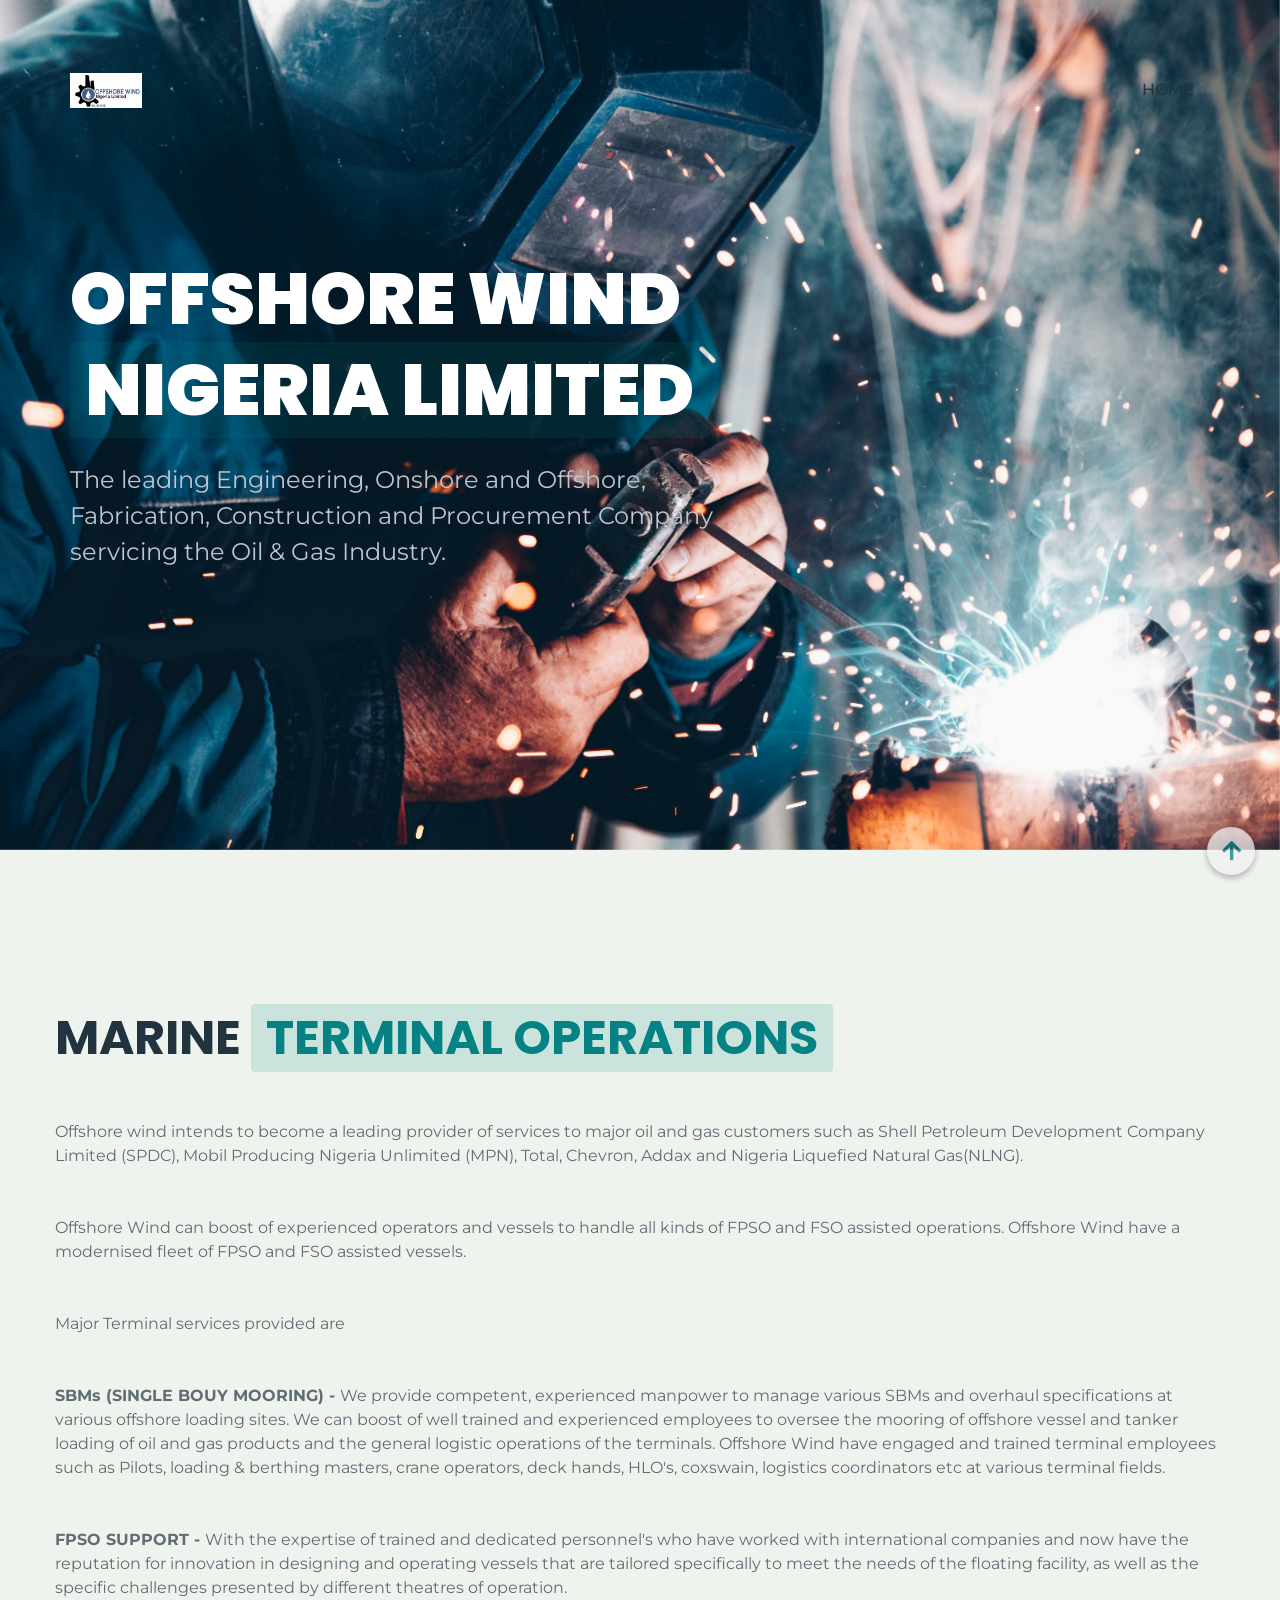
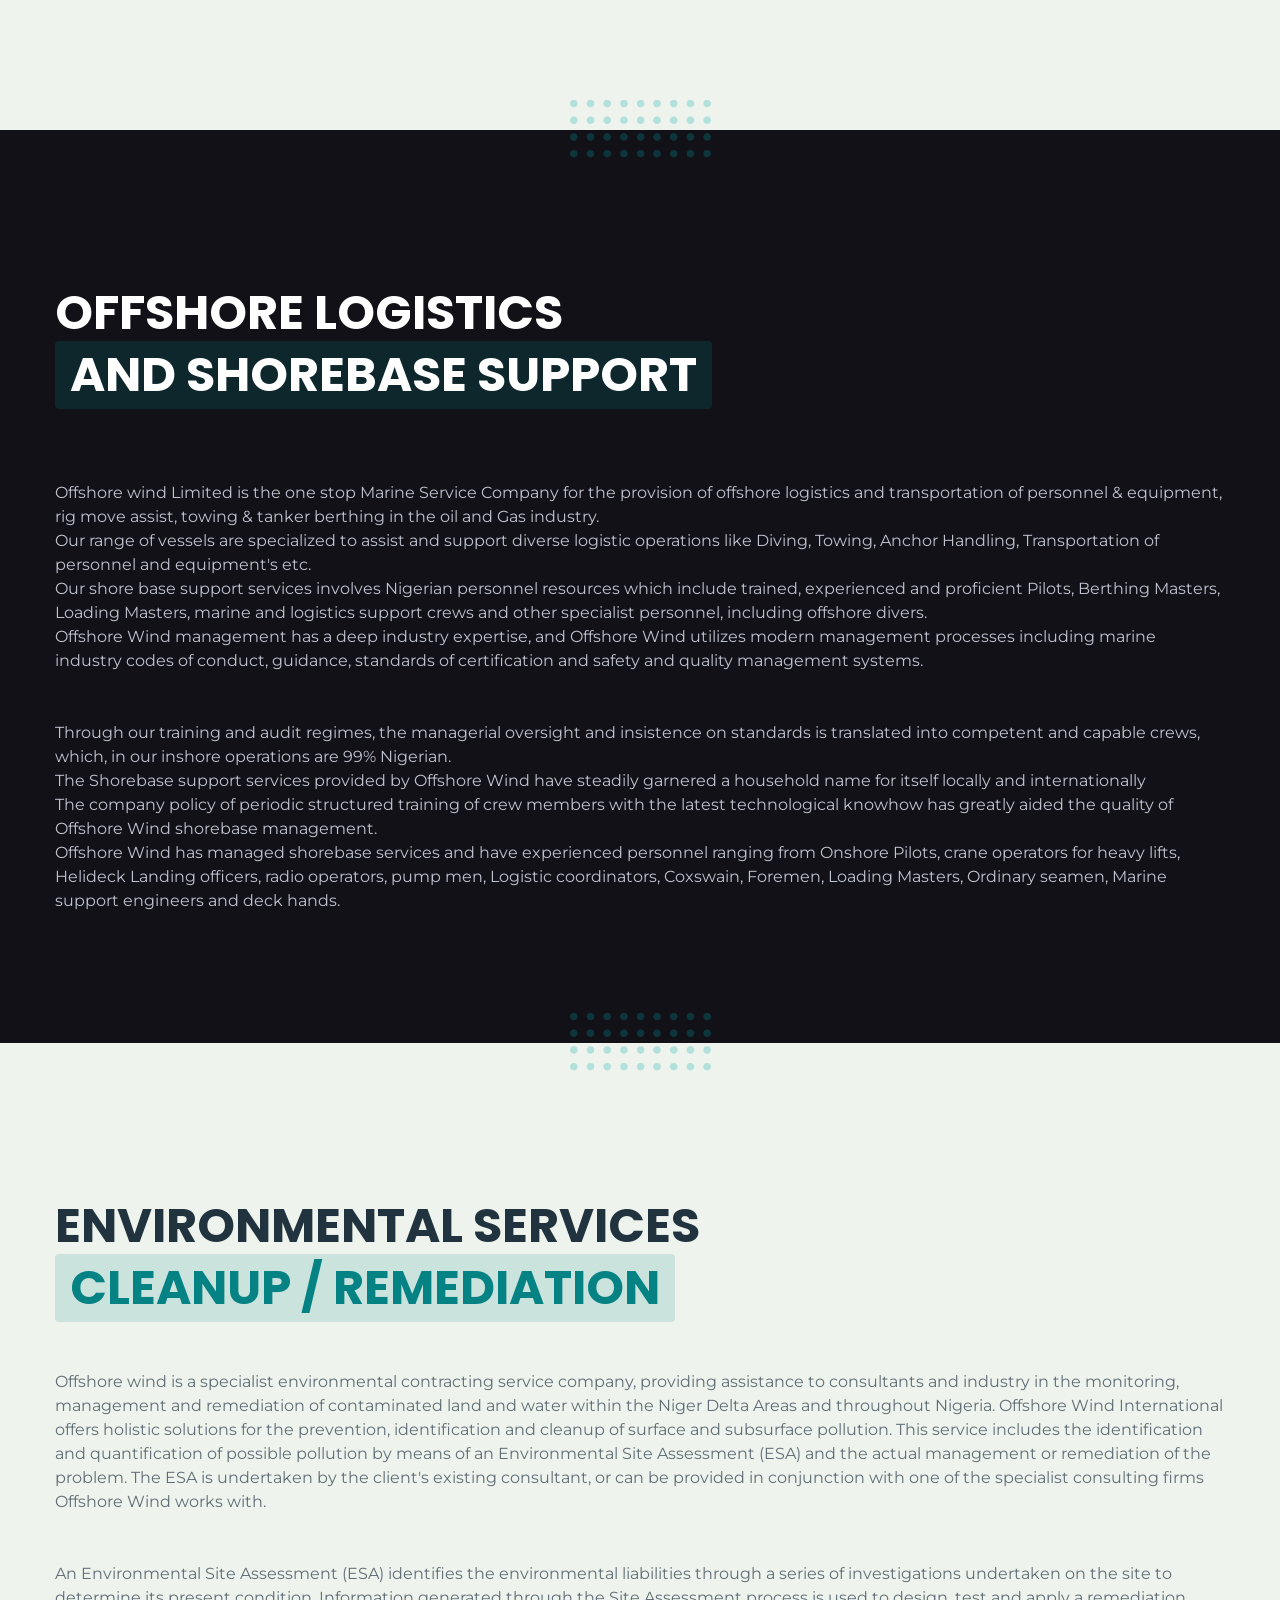
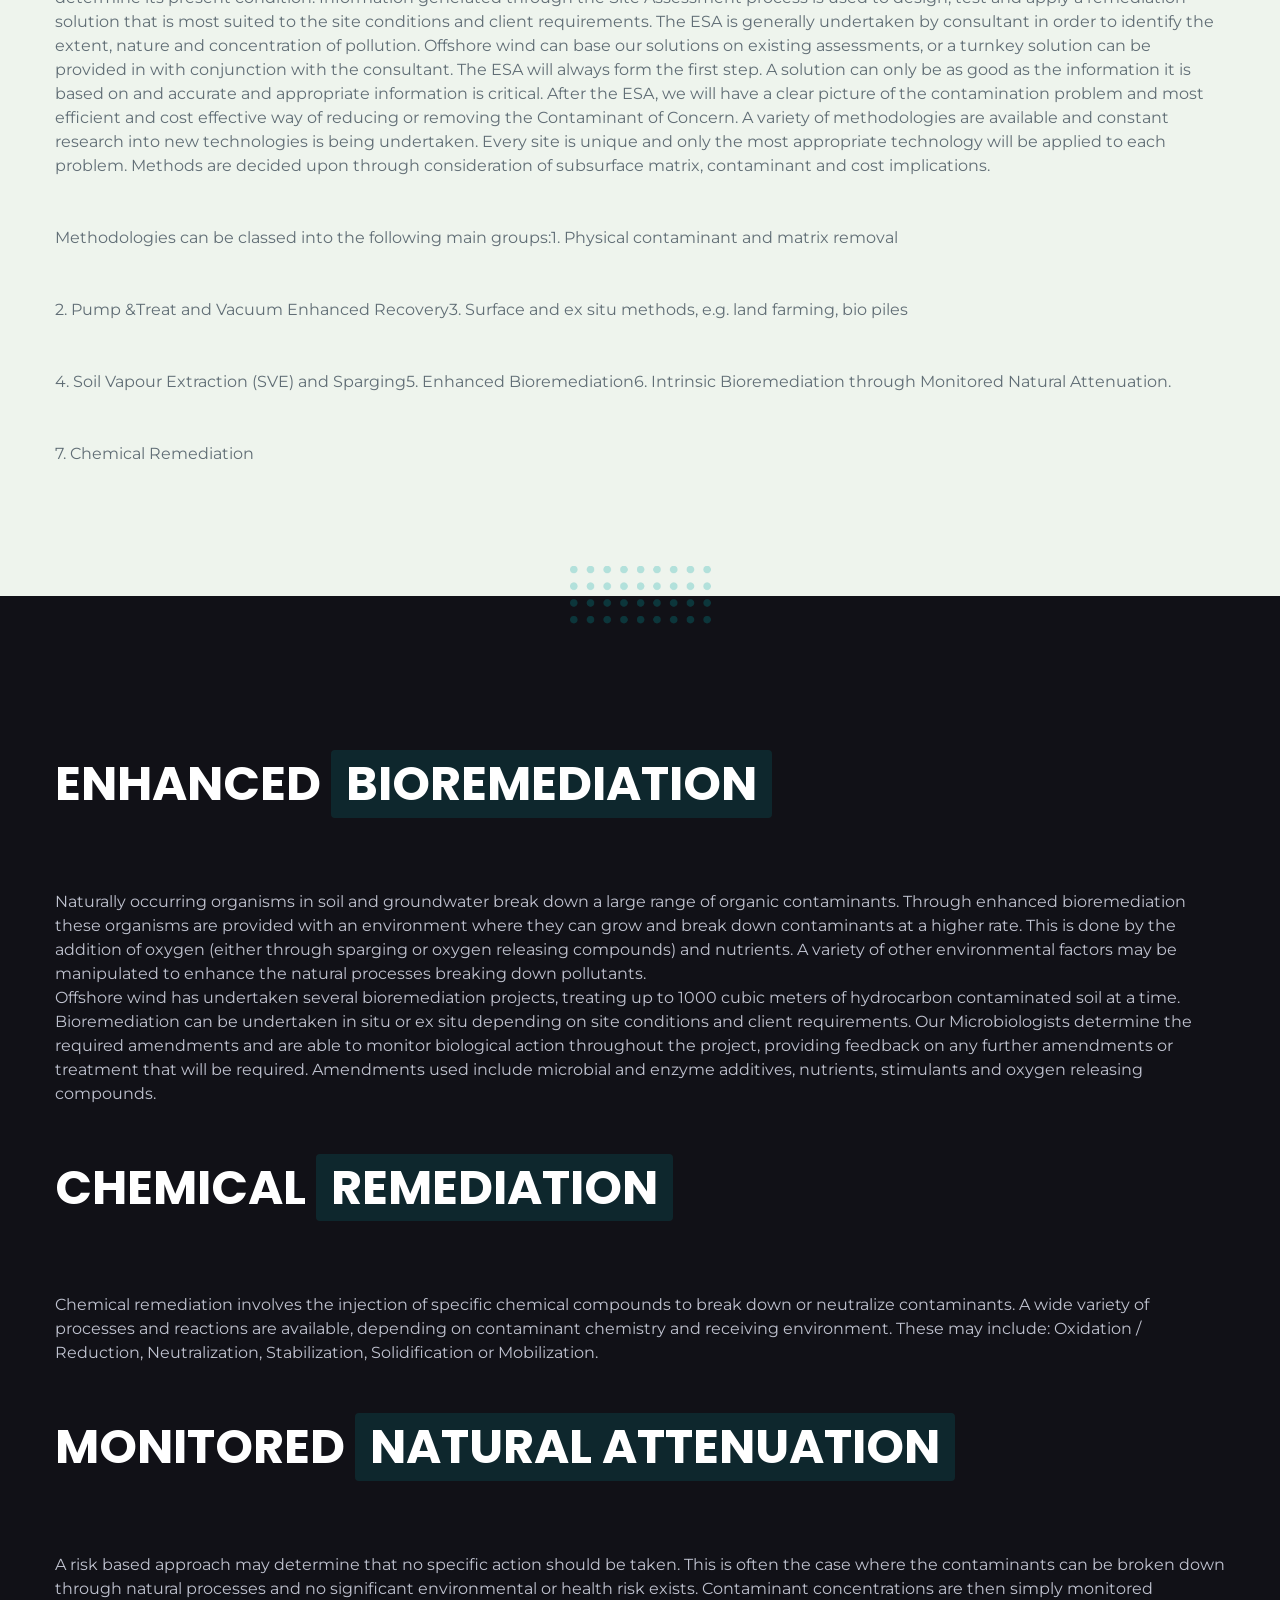
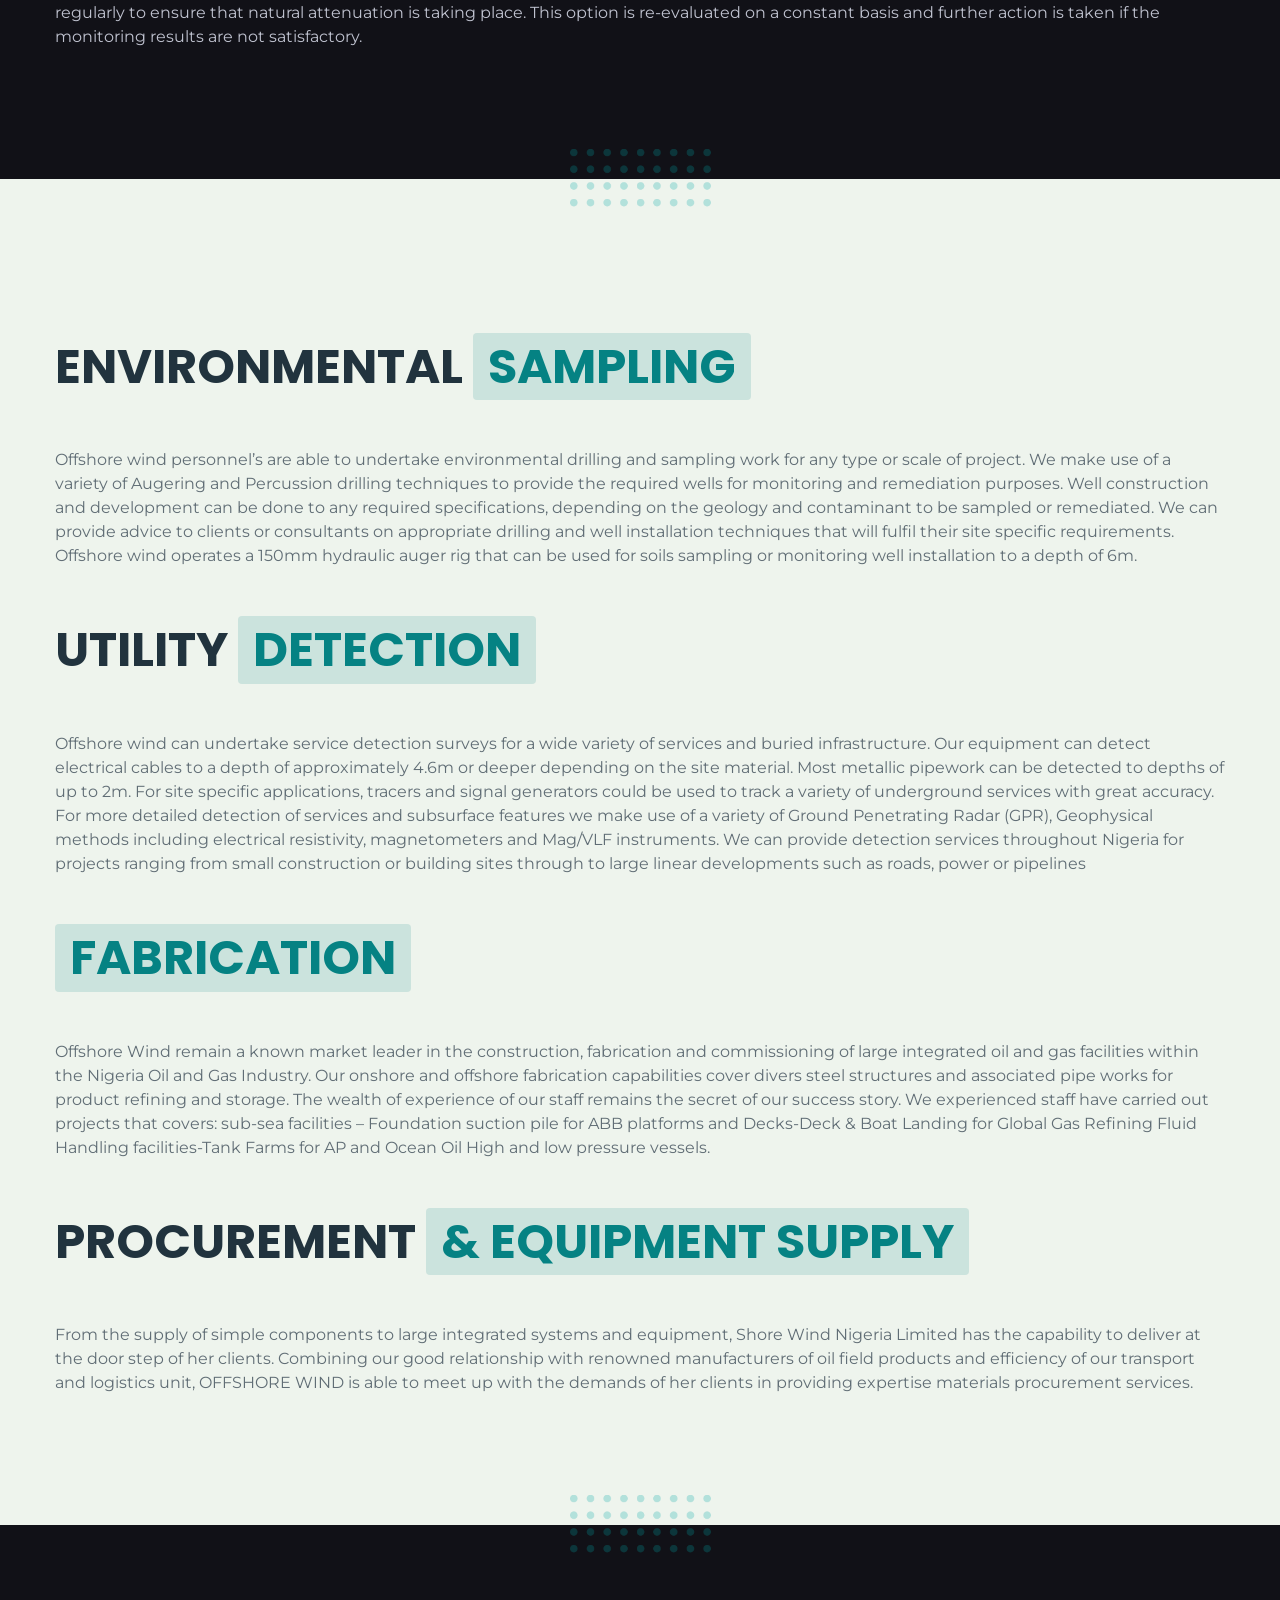
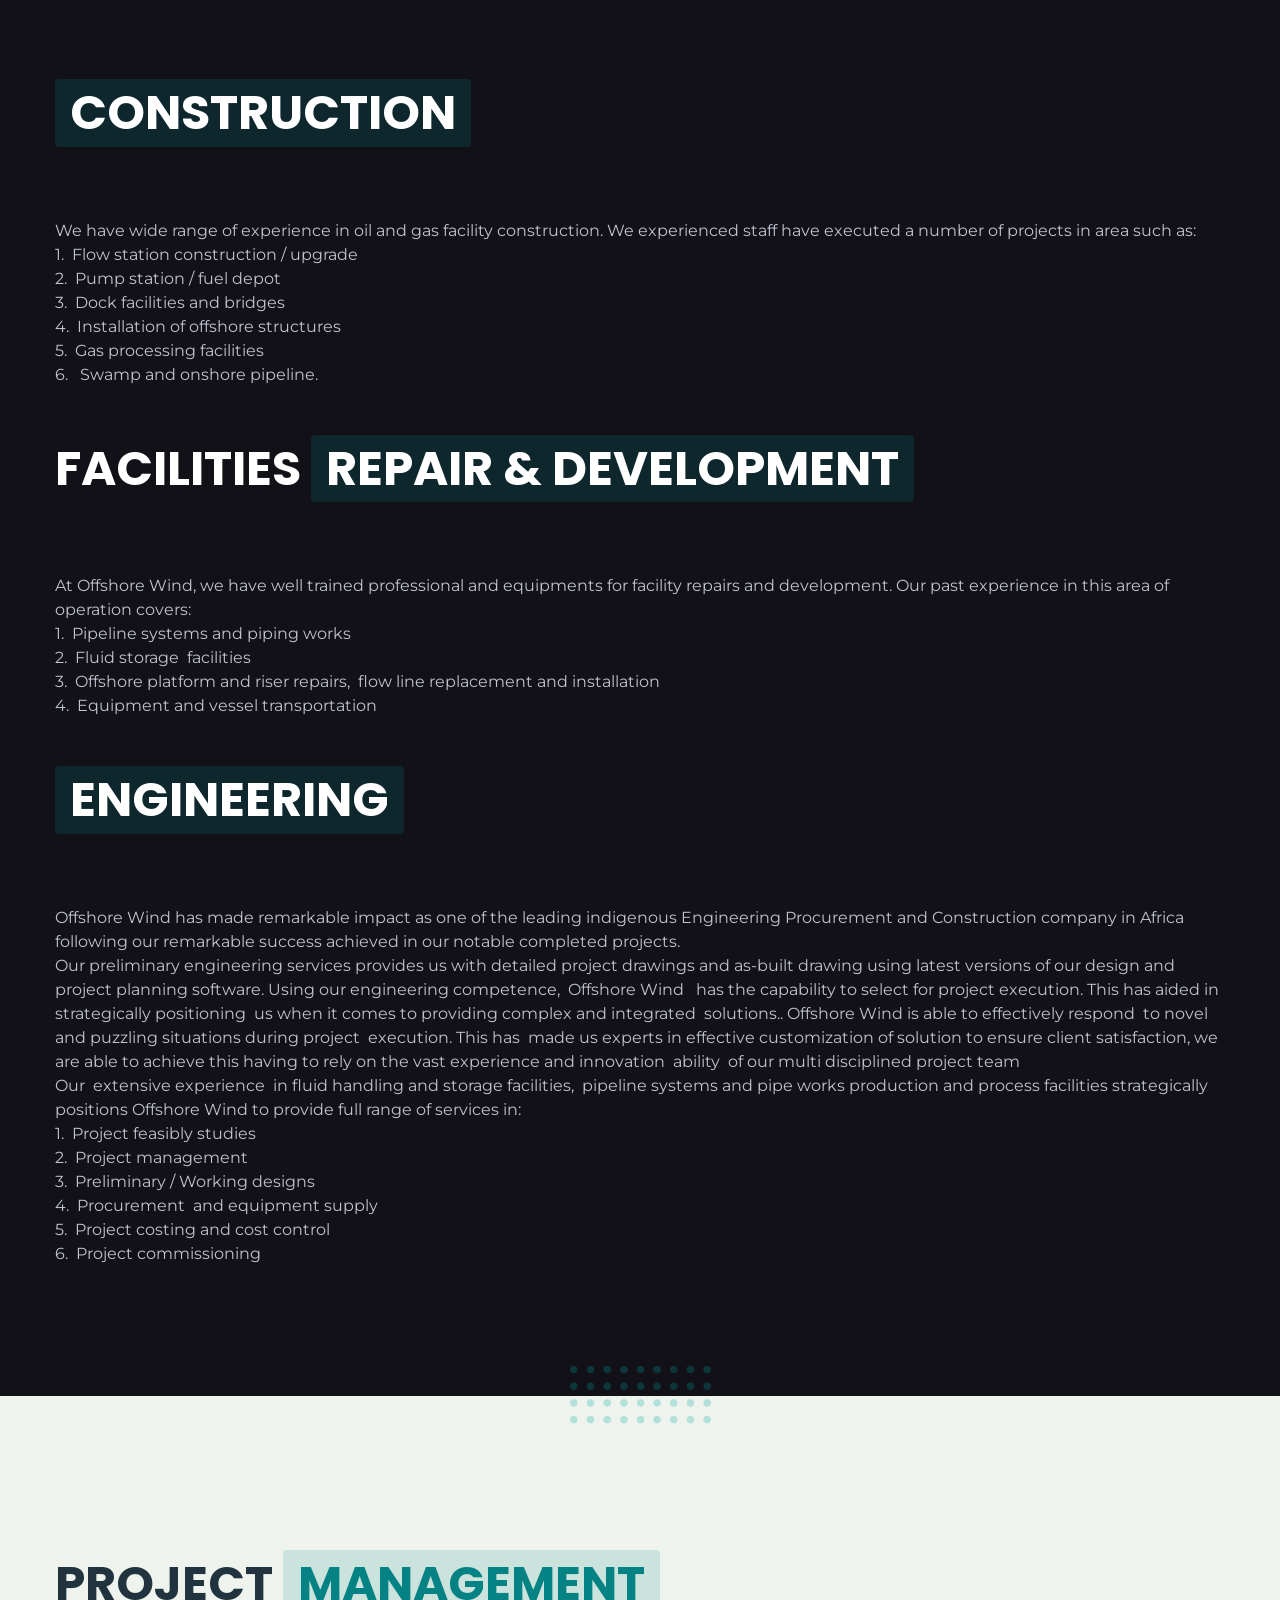
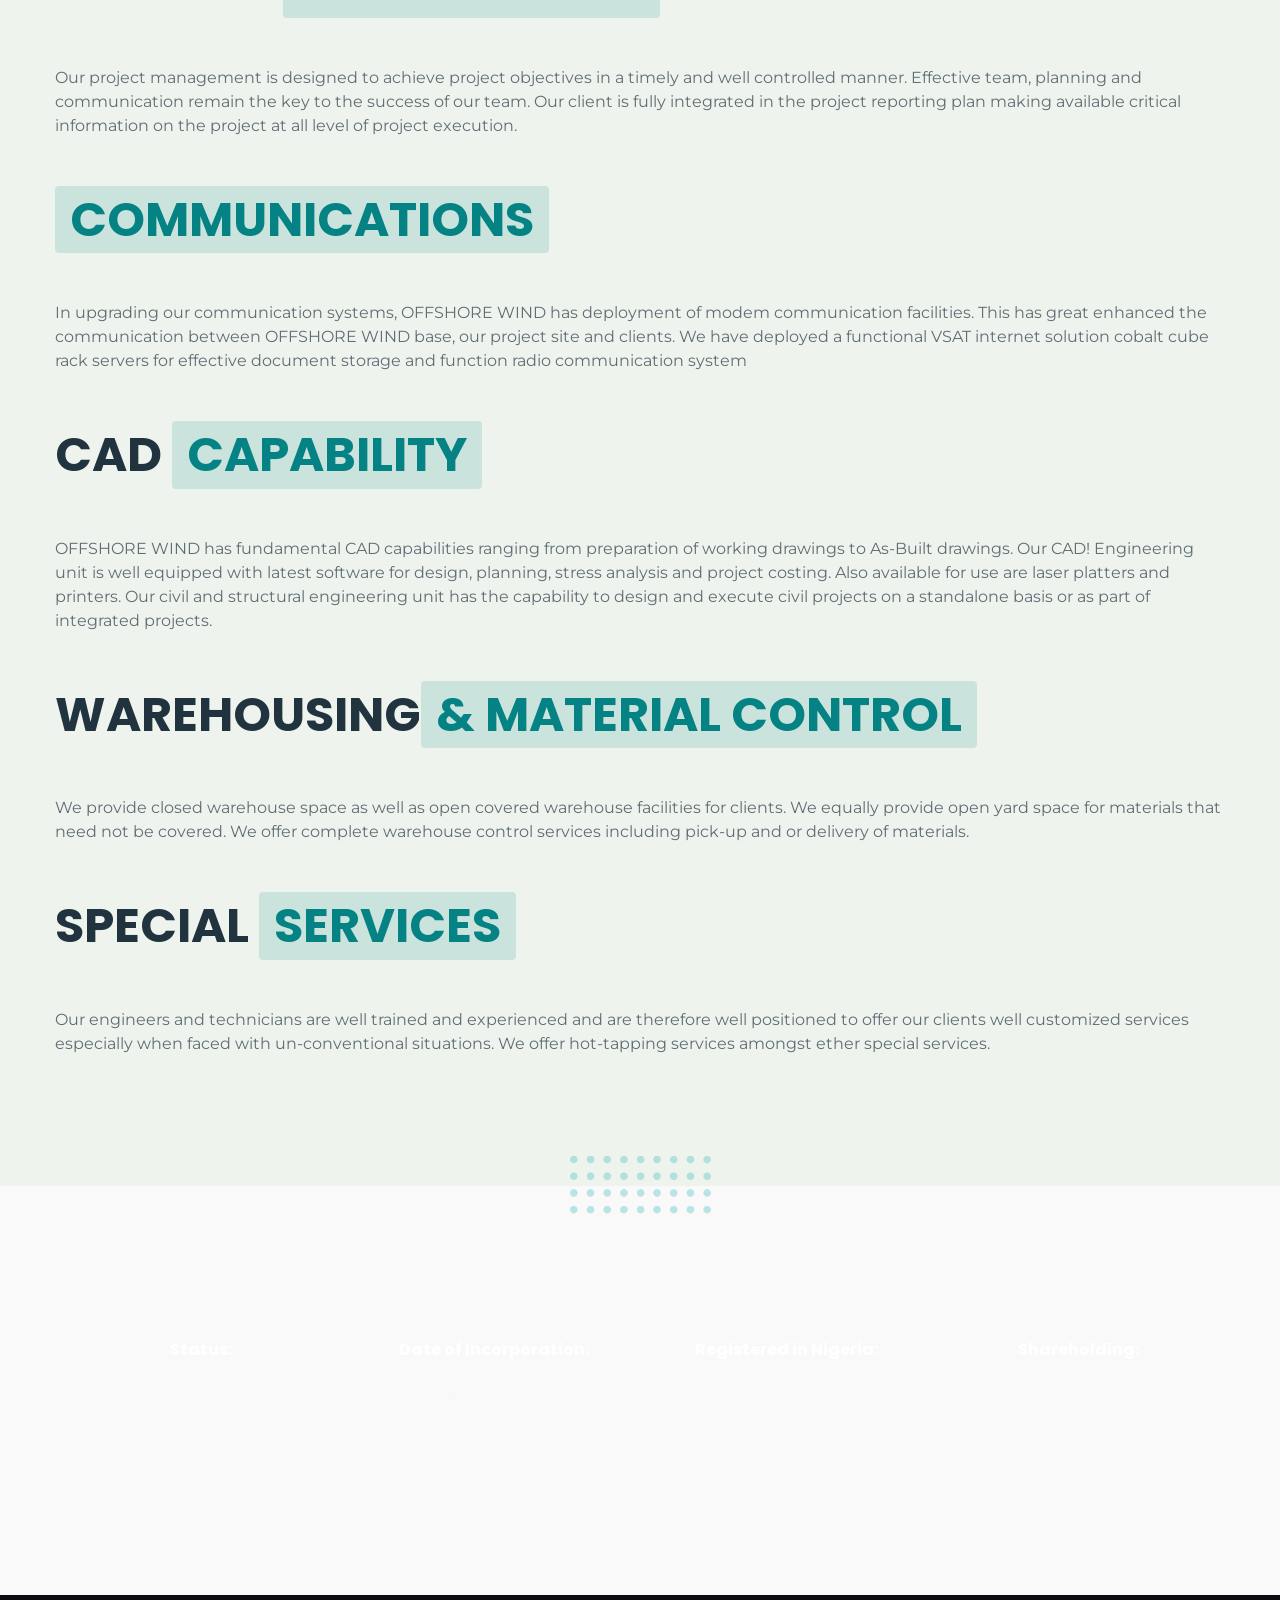
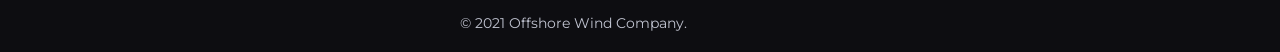
<file: service.html>
<!DOCTYPE html>

<html lang="en">

    <head>

        <!-- ==============================================
        Basic Page Needs
        =============================================== -->
        <meta charset="utf-8">
        <meta http-equiv="x-ua-compatible" content="ie=edge">
        <meta name="viewport" content="width=device-width, initial-scale=1">

        <!--[if IE]><meta http-equiv="x-ua-compatible" content="IE=9" /><![endif]-->

        <title>Offshore Wind</title>

        <meta name="description" content="Offshore Wind">
        <meta name="subject" content="Offshore Wind">
        <meta name="author" content="Offshore Wind">

        <!-- ==============================================
        Favicons
        =============================================== -->
        <link rel="icon" href="assets/images/whatsapp/L.png" type="image/png" sizes="32x32">

        <!-- ==============================================
        Vendor Stylesheet
        =============================================== -->
        <link rel="stylesheet" href="assets/css/vendor/bootstrap.min.css">
        <link rel="stylesheet" href="assets/css/vendor/slider.min.css">
        <link rel="stylesheet" href="assets/css/main.css">
        <link rel="stylesheet" href="assets/css/vendor/icons.min.css">
        <link rel="stylesheet" href="assets/css/vendor/icons-fa.min.css">
        <link rel="stylesheet" href="assets/css/vendor/animation.min.css">
        <link rel="stylesheet" href="assets/css/vendor/gallery.min.css">
        <link rel="stylesheet" href="assets/css/vendor/cookie-notice.min.css">

        <!-- ==============================================
        Custom Stylesheet
        =============================================== -->
        <link rel="stylesheet" href="assets/css/default.css">

        <!-- ==============================================
        Theme Color
        =============================================== -->
        <meta name="theme-color" content="#21333e">

        <!-- ==============================================
        Theme Settings
        =============================================== -->
        <style>
            :root {
                --header-bg-color: #f9f9f9;
                --nav-item-color: #21333e;
                --hero-bg-color: #f9f9f9;
                
                --section-1-bg-color: #eef4ed;
                --section-2-bg-color: #111117;
                --section-3-bg-color: #ffffff;
                /* --section-4-bg-color: #111117; --section-4-bg-image: url('/assets/images/bg-7.jpg'); */
                --section-4-bg-color: #111117; --section-4-bg-image: url('/assets/images/engine1.jpg');
                --section-5-bg-color: #111117;
                --section-6-bg-color: #ffffff;

                --footer-bg-color: #111117;
            }
        </style>
        
    </head>

    <body class="home">
        
        <!-- Preloader -->
        <!-- <div id="preloader" data-timeout="2000" class="odd preloader counter">
            <div data-aos="fade-up" data-aos-delay="500" class="row justify-content-center text-center items">
                <div data-percent="100" class="radial">
                    <span></span>
                </div>
            </div>
        </div> -->

        <!-- Header -->
        <header id="header">


            <!-- Navbar -->
            <nav class="navbar navbar-expand navbar-fixed sub">
                <div class="container header">

                    <a class="navbar-brand light" href="/">
                        <!-- <span class="brand">
                            <span class="featured">
                                <span class="first">JI</span>
                            </span>
                            <span class="last">SUN</span>
                        </span> -->
                        
                            <img src="assets/images/whatsapp/L.png" alt="NEXGEN">
                        
                    </a>

                    <!-- Nav holder -->
                    <div class="ml-auto"></div>

                    <!-- Navbar Items -->
                    <ul class="navbar-nav items">
                        <li class="nav-item">
                            <a href="index.html" class="smooth-anchor nav-link">HOME</a>
                        </li>
                        <!-- <li class="nav-item">
                            <a href="#services" class="smooth-anchor nav-link">SERVICES</a>
                        </li>
                        <li class="nav-item">
                            <a href="#about" class="smooth-anchor nav-link">ABOUT</a>
                        </li>
                        <li class="nav-item">
                            <a href="#projects" class="smooth-anchor nav-link">PROJECTS</a>
                        </li>
                        <li class="nav-item">
                            <a href="#funfacts" class="smooth-anchor nav-link">RESULTS</a>
                        </li> -->
                    </ul>

                    <!-- Navbar Toggle -->
                    <ul class="navbar-nav toggle">
                        <li class="nav-item">
                            <a href="#" class="nav-link" data-toggle="modal" data-target="#menu">
                                <i class="icon-menu m-0"></i>
                            </a>
                        </li>
                    </ul>

                    <!-- Navbar Action -->
                    <!-- <ul class="navbar-nav action">
                        <li class="nav-item ml-3">
                            <a href="#contact" class="smooth-anchor btn ml-lg-auto primary-button">GET IN TOUCH</a>
                        </li>
                    </ul> -->
                </div>
            </nav>

        </header>

  <section id="slider" class="hero p-0 odd">
            <div class="swiper-container no-slider animation slider-h-100 slider-h-auto">
                <div class="swiper-wrapper">

                    <!-- Item 1 -->
                    <div class="swiper-slide slide-center">

                        <!-- Media -->
                        <!-- <img src="assets/images/bg-5.jpg" alt="Full Image" class="full-image" data-mask="0"> -->   
                        
                        <img src="assets/images/engine1.jpg" alt="Full Image" class="full-image" data-mask="0" height="1920" width="943">  

                        <div class="slide-content row">
                            <div class="col-12 d-flex justify-content-start inner">
                                <div class="left text-left">

                                    <!-- Content -->
                                    <h1 data-aos="zoom-in" data-aos-delay="2000" class="title effect-static-text">
                                        OFFSHORE WIND <span class="featured"><span>NIGERIA LIMITED</span></span>
                                    </h1>
                                    <p data-aos="zoom-in" data-aos-delay="2400" class="description bigger">The leading Engineering,  Onshore and Offshore, Fabrication, Construction and Procurement Company servicing the Oil & Gas Industry.</p>

                                </div>
                            </div>
                        </div>
                    </div>

                </div>
            </div>
        </section>

        
        <section id="skills3" class="section-1 offers featured">
            <div class="container">
                <div class="row">
                                <h2>MARINE <span class="featured"><span>TERMINAL OPERATIONS</span></span></h2>
                                <p>
Offshore wind intends to become a leading provider of services to major oil and gas customers such as Shell Petroleum Development Company Limited (SPDC), 
Mobil Producing Nigeria Unlimited (MPN), Total, Chevron, Addax and Nigeria Liquefied Natural Gas(NLNG).</p>
<p>Offshore Wind can boost of experienced operators and vessels to handle all kinds of FPSO and FSO assisted operations. Offshore Wind have a modernised fleet of FPSO and FSO assisted vessels. </p>
<p>Major Terminal services provided are </p>


<p><b>SBMs (SINGLE BOUY MOORING) - </b>We provide competent, experienced manpower to manage various SBMs and overhaul specifications at various offshore loading sites. 
            We can boost of well trained and experienced employees to oversee the mooring of offshore vessel and tanker loading of oil and gas products and the general logistic operations of the terminals. 
            Offshore Wind have engaged and trained terminal employees such as Pilots, loading & berthing masters, crane operators, deck hands, HLO's, coxswain, logistics coordinators etc at various terminal fields.</p>
<p><b>FPSO SUPPORT - </b>With the expertise of trained and dedicated personnel's who have worked with  international companies and now have the  reputation for innovation in designing and operating vessels that are tailored 
specifically to meet the needs of the floating facility, as well as the specific challenges presented by different theatres of operation.</p>


                </div>
            </div>
        </section>
        
        <section id="skills3" class="section-2 odd highlights image-right counter skills featured">
            <div class="container">
                <div class="row">
                            <h2>OFFSHORE LOGISTICS <span class="featured"><span> AND SHOREBASE SUPPORT</span></span></h2>
                                <p>
Offshore wind Limited is the one stop Marine Service Company for the provision of offshore logistics and transportation of personnel & equipment, rig move assist, towing & tanker berthing in the oil and Gas industry. 
Our range of vessels are specialized to assist and support diverse logistic operations like Diving, Towing, Anchor Handling, Transportation of personnel and equipment's etc.
Our shore base support services involves Nigerian personnel resources which include trained, experienced and proficient Pilots, Berthing Masters, Loading Masters, marine and logistics support crews and other specialist personnel, including offshore divers.
Offshore Wind management has a deep industry expertise, and Offshore Wind utilizes modern management processes including marine industry codes of conduct, guidance, standards of certification and safety and quality management systems. 
</p>
<p>Through our training and audit regimes, the managerial oversight and insistence on standards is translated into competent and capable crews, which, in our inshore operations are 99% Nigerian.
The Shorebase support services provided by Offshore Wind have steadily garnered a household name for itself locally and internationally
The company policy of periodic structured training of crew members with the latest technological knowhow has greatly aided the quality of Offshore Wind shorebase management.
Offshore Wind has managed shorebase services and have experienced personnel ranging from Onshore Pilots, crane operators for heavy lifts, Helideck Landing officers, radio operators, pump men, Logistic coordinators, Coxswain, Foremen, Loading Masters, Ordinary seamen, Marine support engineers and deck hands.
</p>

                </div>
            </div>
        </section>
        
        
        <section id="skills3" class="section-1 offers featured">
            <div class="container">
                <div class="row">
                                <h2>ENVIRONMENTAL SERVICES <span class="featured"><span>CLEANUP / REMEDIATION </span></span></h2>
                                <p>
Offshore wind is a specialist environmental contracting service company, providing assistance to consultants and industry in the monitoring, management and remediation of contaminated land and water within the Niger Delta Areas and throughout Nigeria.

Offshore Wind International offers holistic solutions for the prevention, identification and cleanup of surface and subsurface pollution. This service includes the identification and quantification of possible pollution 
by means of an Environmental Site Assessment (ESA) and the actual management or remediation of the problem. The ESA is undertaken by the client's existing consultant, or can be provided in conjunction with one of the specialist consulting firms Offshore Wind works with.
</p>
<p>An Environmental Site Assessment (ESA) identifies the environmental liabilities through a series of investigations undertaken on the site to determine its present condition. Information generated through the Site Assessment process is used to design, test and apply a remediation solution that is most suited to the site conditions and client requirements.
The ESA is generally undertaken by consultant in order to identify the extent, nature and concentration of pollution. Offshore wind can base our solutions on existing assessments, or a turnkey solution can be provided in with conjunction with the consultant. The ESA will always form the first step. A solution can only be as good as the information it is based on and accurate and appropriate information is critical.
After the ESA, we will have a clear picture of the contamination problem and most efficient and cost effective way of reducing or removing the Contaminant of Concern. A variety of methodologies are available and constant research into new technologies is being undertaken. Every site is unique and only the most appropriate technology will be applied to each problem. Methods are decided upon through consideration of subsurface matrix, contaminant and cost implications.
</p>
<p>Methodologies can be classed into the following main groups:</p>

<p>1.   Physical contaminant and matrix removal</p>
<p>2.   Pump &Treat and Vacuum Enhanced Recovery</p>
<p>3.   Surface and ex situ methods, e.g. land farming, bio piles</p>
<p>4.   Soil Vapour Extraction (SVE) and Sparging</p>
<p>5.   Enhanced Bioremediation</p>
<p>6.   Intrinsic Bioremediation through Monitored Natural Attenuation.</p>
<p>7.   Chemical Remediation</p>
 
                 

                </div>
            </div>
        </section>
        
        <section id="skills3" class="section-2 odd highlights image-right counter skills featured">
            <div class="container">
                <div class="row">
                            <h2>ENHANCED <span class="featured"><span>BIOREMEDIATION</span></span></h2>
                                <p>
Naturally occurring organisms in soil and groundwater break down a large range of organic contaminants. Through enhanced bioremediation these organisms are provided with an environment where they can grow and break down contaminants at a higher rate. This is done by the addition of oxygen (either through sparging or oxygen releasing compounds) and nutrients. A variety of other environmental factors may be manipulated to enhance the natural processes breaking down pollutants.
Offshore wind has undertaken several bioremediation projects, treating up to 1000 cubic meters of hydrocarbon contaminated soil at a time. Bioremediation can be undertaken in situ or ex situ depending on site conditions and client requirements. Our Microbiologists determine the required amendments and are able to monitor biological action throughout the project, providing feedback on any further amendments or treatment that will be required. Amendments used include microbial and enzyme additives, nutrients, stimulants and oxygen releasing compounds.
</p>

<h2>CHEMICAL <span class="featured"><span>REMEDIATION</span></span></h2>
                                <p>
Chemical remediation involves the injection of specific chemical compounds to break down or neutralize contaminants. A wide variety of processes and reactions are available, depending on contaminant chemistry and receiving environment. These may include: Oxidation / Reduction, Neutralization, Stabilization, Solidification or Mobilization.</p>

<h2>MONITORED <span class="featured"><span>NATURAL ATTENUATION</span></span></h2>
                                <p>
A risk based approach may determine that no specific action should be taken. This is often the case where the contaminants can be broken down through natural processes and no significant environmental or health risk exists. Contaminant concentrations are then simply monitored regularly to ensure that natural attenuation is taking place. This option is re-evaluated on a constant basis and further action is taken if the monitoring results are not satisfactory.</p>
                </div>
            </div>
        </section>
        
        <section id="skills3" class="section-1 offers featured">
            <div class="container">
                <div class="row">
                            <h2>ENVIRONMENTAL <span class="featured"><span>SAMPLING</span></span></h2>
                                <p>
Offshore wind personnel’s are able to undertake environmental drilling and sampling work for any type or scale of project.
We make use of a variety of Augering and Percussion drilling techniques to provide the required wells for monitoring and remediation purposes. Well construction and development can be done to any required specifications, depending on the geology and contaminant to be sampled or remediated.
We can provide advice to clients or consultants on appropriate drilling and well installation techniques that will fulfil their site specific requirements.
Offshore wind operates a 150mm hydraulic auger rig that can be used for soils sampling or monitoring well installation to a depth of 6m. 
</p>

<h2>UTILITY <span class="featured"><span>DETECTION</span></span></h2>
                                <p>
Offshore wind can undertake service detection surveys for a wide variety of services and buried infrastructure. Our equipment can detect electrical cables to a depth of approximately 4.6m or deeper depending on the site material. Most metallic pipework can be detected to depths of up to 2m. For site specific applications, tracers and signal generators could be used to track a variety of underground services with great accuracy.
For more detailed detection of services and subsurface features we make use of a variety of Ground Penetrating Radar (GPR), Geophysical methods including electrical resistivity, magnetometers and Mag/VLF instruments.
We can provide detection services throughout Nigeria for projects ranging from small construction or building sites through to large linear developments such as roads, power or pipelines
</p>

<h2><span class="featured"><span>FABRICATION</span></span></h2>
                                <p>
Offshore Wind remain a known market leader in the construction, fabrication and commissioning of large integrated oil and gas facilities within the Nigeria Oil and Gas Industry. Our onshore and offshore fabrication capabilities cover divers steel structures and associated pipe works for product refining and storage. 
The wealth of experience of our staff remains the secret of our success story. We experienced staff have carried out projects that covers:  sub-sea facilities – Foundation suction pile for ABB platforms and Decks-Deck & Boat Landing for Global Gas Refining  Fluid Handling facilities-Tank Farms for AP and Ocean  Oil High and low pressure vessels. 
</p>

<h2>PROCUREMENT <span class="featured"><span>& EQUIPMENT SUPPLY</span></span></h2>
                                <p>
From the supply of simple components to large integrated systems and equipment, Shore Wind Nigeria Limited has the capability to deliver at the door step of her clients. Combining our good relationship with renowned manufacturers of oil field products and  efficiency of our transport and logistics unit, OFFSHORE WIND is able to meet up with the demands of her clients in providing expertise materials procurement services.                
 </p>
                </div>
            </div>
        </section>
        
          <section id="skills3" class="section-2 odd highlights image-right counter skills featured">
            <div class="container">
                <div class="row">
                <h2><span class="featured"><span>CONSTRUCTION</span></span></h2>
  
                                <p>
We have wide range of experience in oil and gas facility construction. We experienced staff have executed a number of projects in area such as: 
1.  Flow station construction / upgrade 
2.  Pump station / fuel depot 
3.  Dock facilities and bridges 
4.  Installation of offshore structures 
5.  Gas processing facilities 
6.   Swamp and onshore pipeline.
</p>
                            <h2>FACILITIES <span class="featured"><span>REPAIR & DEVELOPMENT</span></span></h2>
                                <p>
At Offshore Wind, we have well trained professional and equipments for facility repairs and development. Our past experience in this area of operation covers:
1.  Pipeline systems and piping works 
2.  Fluid storage  facilities 
3.  Offshore platform and riser repairs,  flow line replacement and installation 
4.  Equipment and vessel transportation  
</p>


 
<h2><span class="featured"><span>ENGINEERING</span></span></h2>
                                <p>
Offshore Wind has made remarkable impact as one of the leading indigenous Engineering Procurement and Construction company in Africa following our remarkable success achieved in our notable completed projects. 
Our preliminary engineering services provides us with detailed project drawings and as-built drawing using latest versions of our design and project planning software. Using our engineering competence,  Offshore Wind   has the capability to select for project execution. This has aided in strategically positioning  us when it comes to providing complex and integrated  solutions.. Offshore Wind is able to effectively respond  to novel and puzzling situations during project  execution. This has  made us experts in effective customization of solution to ensure client satisfaction, we are able to achieve this having to rely on the vast experience and innovation  ability  of our multi disciplined project team
Our  extensive experience  in fluid handling and storage facilities,  pipeline systems and pipe works production and process facilities strategically positions Offshore Wind to provide full range of services in:
1.  Project feasibly studies 
2.  Project management 
3.  Preliminary / Working designs 
4.  Procurement  and equipment supply
5.  Project costing and cost control 
6.  Project commissioning
</p>
</div>

            </div>
        </section>
        
          <section id="skills3" class="section-1 offers featured">
            <div class="container">
                <div class="row">
                            <h2>PROJECT <span class="featured"><span>MANAGEMENT</span></span></h2>
                                <p>
Our project management is designed to achieve project objectives in a timely and well controlled manner. Effective team, planning and communication remain the key to the success of our team. Our client is fully integrated in the project reporting plan making available critical information on the project at all level of project execution.</p>

<h2><span class="featured"><span>COMMUNICATIONS</span></span></h2>
                                <p>
In upgrading our communication systems, OFFSHORE WIND has deployment of modem communication facilities. This has great enhanced the communication between OFFSHORE WIND base, our project site and clients. We have deployed a functional VSAT internet solution cobalt cube rack servers for effective document storage and function radio communication system
</p>

<h2>CAD <span class="featured"><span>CAPABILITY</span></span></h2>
                                <p>
OFFSHORE WIND has fundamental CAD capabilities ranging from preparation of working drawings to As-Built drawings. Our CAD! Engineering unit is well equipped with latest software for design, planning, stress analysis and project costing. Also available for use are laser platters and printers. 
Our civil and structural engineering unit has the capability to design and execute civil projects on a standalone basis or as part of integrated projects.
</p>

<h2>WAREHOUSING<span class="featured"><span>& MATERIAL CONTROL</span></span></h2>
                                <p>
We provide closed warehouse space as well as open covered warehouse facilities for clients. We equally provide open yard space for materials that  need not be covered. We offer complete warehouse control services including pick-up and or delivery of materials.</p>

<h2>SPECIAL <span class="featured"><span>SERVICES</span></span></h2>
                                <p>
Our engineers and technicians are well trained and experienced and are therefore well positioned to offer our clients well customized services especially when faced with un-conventional situations. We offer hot-tapping services amongst ether special services.</p>
                </div>
            </div>
        </section>

      <!-- Fun Facts -->
        <section id="funfacts" class="section-4 odd counter funfacts">
            <div class="container">
                <div data-aos-id="counter" class="row justify-content-center text-center items">
                    <div class="col-12 col-md-6 col-lg-3 item">
                        <div>
                            <h6><span class="featured"><span>Status:</span></span></h6>
                        </div>
                        <h4>Limited Liability Company</h4>
                    </div>
                    <div class="col-12 col-md-6 col-lg-3 item">
                        <div>
                            <h6><span class="featured"><span>Date of Incorporation:</span></span></h6>
                        </div>
                        <h4>9TH January, 2014</h4>
                    </div>
                    <div class="col-12 col-md-6 col-lg-3 item">
                        <div>
                            <h6><span class="featured"><span>Registered in Nigeria:</span></span></h6>
                        </div>
                        <h4>RC 1167446</h4>
                    </div>
                    <div class="col-12 col-md-6 col-lg-3 item">
                        <div>
                            <h6><span class="featured"><span>Shareholding:</span></span></h6>
                        </div>
                        <h4>100% Nigerian</h4>
                    </div>
                </div>
            </div>
        </section>

        
        <!-- Footer -->
        <footer>

            <!-- Copyright -->
            <section id="copyright" class="p-3 odd copyright">
                <div class="container">
                    <div class="row justify-content-center">
           
                            <div class="col-4">
                            <p>© 2021 Offshore Wind Company.</p>
                            </div>
 
                    </div>
                </div>
            </section>

        </footer>


        <!-- Scroll [to top] -->
        <div id="scroll-to-top" class="scroll-to-top">
            <a href="#header" class="smooth-anchor">
                <i class="fas fa-arrow-up"></i>
            </a>
        </div>        
        
        <!-- ==============================================
        Google reCAPTCHA // Put your site key here
        =============================================== -->
        <!-- <script src="https://www.google.com/recaptcha/api.js?render=6Lf-NwEVAAAAAPo_wwOYxFW18D9_EKvwxJxeyUx7"></script> -->

        <!-- ==============================================
        Vendor Scripts
        =============================================== -->
        <script src="assets/js/vendor/jquery.min.js"></script>
        <script src="assets/js/vendor/jquery.easing.min.js"></script>
        <script src="assets/js/vendor/jquery.inview.min.js"></script>
        <script src="assets/js/vendor/popper.min.js"></script>
        <script src="assets/js/vendor/bootstrap.min.js"></script>
        <script src="assets/js/vendor/ponyfill.min.js"></script>
        <script src="assets/js/vendor/slider.min.js"></script>
        <script src="assets/js/vendor/animation.min.js"></script>
        <script src="assets/js/vendor/progress-radial.min.js"></script>
        <script src="assets/js/vendor/bricklayer.min.js"></script>
        <script src="assets/js/vendor/gallery.min.js"></script>
        <script src="assets/js/vendor/shuffle.min.js"></script>
        <script src="assets/js/vendor/cookie-notice.min.js"></script>
        <script src="assets/js/vendor/particles.min.js"></script>
        <script src="assets/js/main.js"></script>
        
        <!-- ==============================================
        Particles
        =============================================== -->
        <script>
            particles('squares', 'particles-1');
        </script>

    </body>
</html>
</file>
<file: assets/css/main.css>
/*----------------------------------------------
*
* [Main Stylesheet]
*
* Theme    : NEXGEN
* Version  : 1.0.0
* Author   : Codings
* Support  : codings.dev
* 
----------------------------------------------*/

/*----------------------------------------------
*
* [Font Import]
*
* Poppins : https://fonts.google.com
* Montserrat : https://fonts.google.com
*
----------------------------------------------*/

@import url('https://fonts.googleapis.com/css2?family=Poppins:wght@800;900&display=swap');
@import url('https://fonts.googleapis.com/css2?family=Montserrat:wght@300;400;500;600;700&display=swap');

/*----------------------------------------------

[ALL CONTENTS]

1. Reset
2. General 
3. Section 
4. Helper Class
5. Header
6. Slider
7. Feature
8. Form and Field
9. List
10. Gallery
11. Footer
12. Modal
13. Miscellaneous
14. Keyframe
15. All Media Queries

----------------------------------------------*/

/*----------------------------------------------
1. Reset
HTML5 display-role reset for older browsers
----------------------------------------------*/

/* #region Reset */

html, body, div, span, applet, object, iframe, h1, h2, h3, h4, h5, h6, p, blockquote, pre, a, abbr, acronym, address, big, cite, code, del, dfn, em, img, ins, kbd, q, s, samp, small, strike, strong, sub, sup, tt, var, b, u, i, center, dl, dt, dd, ol, ul, li, fieldset, form, label, legend, table, caption, tbody, tfoot, thead, tr, th, td, article, aside, canvas, details, embed, figure, figcaption, footer, header, hgroup, menu, nav, output, ruby, section, summary, time, mark, audio, video {
	margin: 0;
	padding: 0;
	border: 0;
	font-size: 100%;
	vertical-align: baseline;
}

article, aside, details, figcaption, figure, footer, header, hgroup, menu, nav, section {
	display: block;
}

html {
    overflow-x: hidden;
    -webkit-overflow-scrolling: touch;
    -webkit-text-size-adjust: 100%;
}

body {
    width: 100%;
    height: 100%;
    background-color: var(--primary-bg-color);
    font-family: var(--p-font);
    color: var(--primary-p-color);
}

body.odd {
    background-color: var(--secondary-bg-color);
}

body .odd {
    color: var(--secondary-p-color);
}

ol, ul {
    padding-left: 20px;
    text-align: left;
}

ol {
    list-style: decimal;
}

ul {
    list-style: disc;
}

ul ul {
    list-style: circle;
}

pre {
    display: block;
    margin: 1rem 0;
    color: var(--primary-color);
}

code {
    display: inline;
    margin: 1rem 0;
    color: var(--primary-color);
}

blockquote, q {
    display: block;
    margin: 2rem 0;
    quotes: none;
    quotes: none;
    font-style: italic;
    padding: 1rem 1.5rem;
    border-left: 5px solid var(--primary-bg-color-3);
}

.text-center blockquote:not(.text-left),
.text-center q:not(.text-left) {
    border-top: 5px solid var(--primary-bg-color-3);
    border-bottom: 5px solid var(--primary-bg-color-3);
    border-left: none;
}

.text-right blockquote,
.text-right q {
    border-right: 5px solid var(--primary-bg-color-3);
    border-left: none;
}

.odd blockquote, q {
    border-color: var(--primary-color);
}

blockquote:before, blockquote:after, q:before, q:after {
    content: '';
    content: none;
}

blockquote p, q p {
    margin: 0;
}

.blockquote-footer {
    margin-top: 10px;
    font-size: 14px;
}

figure {
    margin-bottom: 1.5rem;
}

figcaption {
    margin-bottom: 1.5rem;
    font-style: italic;
    padding: 1rem 1.5rem;
    border-left: 5px solid var(--primary-bg-color-3);
}

.odd figcaption {
    border-left: 5px solid var(--secondary-bg-color-3);
}

table {
    border-collapse: collapse;
    border-spacing: 0;
}

/* #endregion Reset */

/*----------------------------------------------
2. General
----------------------------------------------*/

/* #region General */

::selection {
    background: rgba(166, 175, 189, 0.3);
}

::-moz-selection {
    background: rgba(166, 175, 189, 0.3);
}


*, *:after, *:before {
    -webkit-box-sizing: border-box;
    -moz-box-sizing: border-box;
    box-sizing: border-box;
}

a:not(.btn), a:link:not(.btn), a:visited:not(.btn), a:hover:not(.btn), a:active:not(.btn) {
    font-size: 1rem;
    font-weight: 400;
    line-height: 1.5;
    color: var(--primary-color);
    text-decoration: none;
}

a:not([href]),
a:not([href]):hover,
a:not([href]) i,
a:not([href]) i:hover {
    color: var(--primary-b-color);
}

p {
    margin: 1.5rem 0;
    font-size: var(--p-size);
    font-weight: var(--p-weight);
    line-height: 1.5;
}

p:first-child {
    margin-top: 0;
}

p:last-child {
    margin-bottom: 0;
}

h1,
.slide-content .title {
    margin-bottom: 1.5rem;
    font-size: var(--h1-size);
    font-weight: var(--h1-weight);
    line-height: 1.2;
    font-family: var(--h1-font);
    color: var(--primary-t-color);
    -ms-word-wrap: break-word;
    word-wrap: break-word;
}

.odd h1,
.odd .slide-content .title {
    color: var(--white-color);
}

h1 em,
.slide-content .title em {
    font-weight: 300;
    display: block;
    font-size: var(--h2-size);
}

h1 .featured {
    position: relative;
    display: inline-block;
    padding: 5px 15px;
    color: var(--primary-color);
}

.odd h1 .featured {
    color: var(--white-color);
}

h1 .featured:before {
    content: '';
    position: absolute;
    top: 0;
    left: 0;
    width: 100%;
    height: 100%;
    border-radius: 4px;
    background-color: var(--primary-color);
    opacity: 0.15;
}

h1 .featured span {
    position: relative;
}

h1 .featured.bottom {
    padding: 0;
}

h1 .featured.bottom:before {
    top: 50%;
    left: 3px;
    width: 100%;
    height: 42%;
    opacity: 0.15;
}

.odd h1 .featured.bottom:before {
    opacity: 0.5;
}

h1 .pre-title {
    position: relative;
    bottom: 10px;
    font-family: var(--p-font);
    font-size: 1rem;
    font-weight: 600;
}

.pre-title {
    width: fit-content;
    margin: auto;
    display: block;
    font-size: 0.85rem;
    font-weight: 700;
    text-transform: uppercase;
    color: var(--secondary-color);
}

h2 {
    margin: 1.5rem 0;
    font-size: var(--h2-size);
    font-weight: var(--h2-weight);
    line-height: 1.2;
    font-family: var(--h2-font);
    color: var(--primary-t-color);
    -ms-word-wrap: break-word;
    word-wrap: break-word;
}

h2 .featured {
    position: relative;
    display: inline-block;
    padding: 5px 15px;
    color: var(--primary-color);
}

.odd h2 .featured {
    color: var(--white-color);
}

h2 .featured:before {
    content: '';
    position: absolute;
    top: 0;
    left: 0;
    width: 100%;
    height: 100%;
    border-radius: 4px;
    background-color: var(--primary-color);
    opacity: 0.15;
}

.odd h2 .featured:before {
    background-color: var(--secondary-color);
}

h2 .featured span {
    position: relative;
}

h2 .featured.bottom {
    padding: 0;
}

h2 .featured.bottom:before {
    top: 50%;
    left: 3px;
    width: 100%;
    height: 42%;
    opacity: 0.15;
}

.odd h2 .featured.bottom:before {
    opacity: 0.5;
}

.title-icon {
    margin: 1.5rem 0;
}

.title-icon h2 .featured span {
    display: flex;
    align-items: center;
    justify-content: space-between;
}

.title-icon h2 .featured span .icon {
    margin-right: 10px;
}

.odd h2 {
    color: var(--white-color);
}

h3 {
    margin: 1.5rem 0;
    font-size: 2rem;
    font-weight: var(--h2-weight);
    line-height: 1.2;
    font-family: var(--h2-font);
    color: var(--primary-t-color);
    -ms-word-wrap: break-word;
    word-wrap: break-word;
}

.odd h3 {
    color: var(--white-color);
}

h4 {
    margin: 1.5rem 0;
    font-size: 1.5rem;
    font-weight: 700;
    line-height: 1.2;
    color: var(--primary-t-color);
    -ms-word-wrap: break-word;
    word-wrap: break-word;
}

h4 i {
    position: relative;
    display: inline-flex;
    vertical-align: baseline;
    font-size: 1.5rem;
    color: var(--primary-color);
}

.odd h4 {
    color: var(--secondary-t-color);
}

.odd h4 i {
    position: relative;
    color: var(--secondary-color);
}

h5 {
    margin: 1.5rem 0;
    font-size: 1.2rem;
    font-weight: var(--h2-weight);
    line-height: 1.2;
    font-family: var(--h2-font);
    color: var(--primary-t-color);
    -ms-word-wrap: break-word;
    word-wrap: break-word;
}

.odd h5 {
    color: var(--white-color);
}

h6 {
    margin: 1.5rem 0;
    font-size: 1rem;
    font-weight: var(--h2-weight);
    line-height: 1.2;
    font-family: var(--h2-font);
    color: var(--primary-t-color);
    -ms-word-wrap: break-word;
    word-wrap: break-word;
}

.odd h6 {
    color: var(--white-color);
}

b, strong {
    font-weight: 700;
}

li {
    margin: 0.5rem 0;
    font-size: 1rem;
    font-weight: 400;
    line-height: 1.5;
}

img {
    max-width: 100%;
    height: auto;
    vertical-align: middle;
}


table {
    border-collapse: separate;
    border-spacing: 10px;
}

table td {
    padding: 10px 0;
}

table th {
    padding: 10px 0;
}

dt {
    margin: 15px 0;
}

address {
    margin-bottom: 1rem;
}

form {
    width: 100%;
}

form label {
    width: 100%;
}

input, select {
    width: 100%;
    height: 44px;
    background: no-repeat;
    box-shadow: none;
    padding: 0.7rem 1rem;
    border-color: var(--primary-l-color);
    border-width: 1px;
    border-radius: 2px;
}

textarea {
    width: 100%;
    height: auto;
    background: no-repeat;
    box-shadow: none;
    padding: 0.7rem 1rem;
    border-color: var(--primary-l-color);
    border-width: 1px;
    border-radius: 2px;
}

input:focus, textarea:focus, select:focus {
    background: no-repeat;
    color: inherit;
    outline: none;
    border-color: inherit;
    box-shadow: none;
}

input {
    border-color: var(--primary-l-color);
    color: var(--primary-t-color);
}

input:focus {
    border-color: var(--primary-t-color);
    color: var(--primary-t-color);
}

input[type="radio"] {
    height: initial;
}

input[type="submit"] {
    border: 1px solid;
    padding: 2.5px 10px;
    display: block;
    width: fit-content;
    max-width: 200px;
    text-align: center;
    color: var(--primary-color);
}

input[type="submit"]:hover {
    background-color: var(--primary-color);
    color: var(--primary-b-color);
    border-color: var(--primary-color);
}

input[type=checkbox] {
    width: 20px;
    height: 20px;
}

textarea {
    height: 100px;
    resize: none;
    border-color: var(--primary-l-color);
    color: var(--primary-t-color);
}

textarea:focus {
    border-color: var(--primary-t-color);
    color: var(--primary-t-color);
}

select {
    -webkit-appearance: none;
    -moz-appearance: none;
    text-indent: 1px;
    text-overflow: '';
    line-height: 1.2;
    border-color: var(--primary-l-color);
    color: #6c757d;
}

select:focus {
    border-color: var(--primary-t-color);
    color: var(--primary-t-color);
}

select option {
    color: #2f323a;
}

hr {
    margin: 35px 0;
    border-top: 1px dashed var(--primary-l-color);
}

.odd hr {
    margin: 35px 15px;
    border-top: 1px dashed var(--secondary-l-color);
}

table {
    width: 100%;
}

tr:not(:last-child) {
    border-bottom: 1px solid;
    border-color: var(--primary-l-color);
}

.odd tr:not(:last-child) {
    border-bottom: 1px solid;
    border-color: var(--secondary-l-color);
}

td {
    padding: 10px 0;
}

/* #endregion General */

/*----------------------------------------------
3. Section
----------------------------------------------*/

/* #region Section */

section {
    position: relative;
    width: 100%;
    padding: 130px 0;
    background-size: cover;
    background-attachment: fixed;
    background-position: center;
}

section.hero       { background-color: var(--hero-bg-color); }
section.section-1  { background-color: var(--section-1-bg-color);  background-image: var(--section-1-bg-image); }
section.section-2  { background-color: var(--section-2-bg-color);  background-image: var(--section-2-bg-image); }
section.section-3  { background-color: var(--section-3-bg-color);  background-image: var(--section-3-bg-image); }
section.section-4  { background-color: var(--section-4-bg-color);  background-image: var(--section-4-bg-image); }
section.section-5  { background-color: var(--section-5-bg-color);  background-image: var(--section-5-bg-image); }
section.section-6  { background-color: var(--section-6-bg-color);  background-image: var(--section-6-bg-image); }
section.section-7  { background-color: var(--section-7-bg-color);  background-image: var(--section-7-bg-image); }
section.section-8  { background-color: var(--section-8-bg-color);  background-image: var(--section-8-bg-image); }
section.section-9  { background-color: var(--section-9-bg-color);  background-image: var(--section-9-bg-image); }
section.section-10 { background-color: var(--section-10-bg-color); background-image: var(--section-10-bg-image); }
section.section-11 { background-color: var(--section-11-bg-color); background-image: var(--section-11-bg-image); }
section.section-12 { background-color: var(--section-12-bg-color); background-image: var(--section-12-bg-image); }
section.section-13 { background-color: var(--section-13-bg-color); background-image: var(--section-13-bg-image); }
section.section-14 { background-color: var(--section-14-bg-color); background-image: var(--section-14-bg-image); }
section.section-15 { background-color: var(--section-15-bg-color); background-image: var(--section-15-bg-image); }

.footer {
    background-image: var(--footer-bg-image);
}

section.featured {
    position: relative;
}

section.featured:after {
    content: '';
    position: absolute;
    z-index: 1;
    top: calc(100% - 30px);
    left: calc(50% - 70px);
    width: 150px;
    height: 60px;
    background-image: url(/assets/textures/bullets.png);
    background-size: cover;
    background-repeat: no-repeat;
    opacity: 0.25;
}

section.featured.right:before {
    content: '';
    position: absolute;
    z-index: 1;
    top: 100%;
    right: 0;
    width: 50%;
    border-bottom: 1px dashed var(--primary-l-color);
}

section.odd.featured.right:before {
    border-bottom: 1px dashed var(--secondary-l-color);
}

section.featured.left:before {
    content: '';
    position: absolute;
    z-index: 1;
    top: 100%;
    left: 0;
    width: 50%;
    border-bottom: 1px dashed var(--primary-l-color);
}

section.odd.featured.left:before {
    border-bottom: 1px dashed var(--secondary-l-color);
}

section.featured.all:before {
    content: '';
    position: absolute;
    z-index: 1;
    top: 100%;
    left: 0;
    width: 100%;
    border-bottom: 1px dashed var(--primary-l-color);
}

section.featured.right .odd:before {
    content: '';
    position: absolute;
    z-index: 1;
    top: calc(100% - 1px);
    right: 0;
    width: 50%;
    border-bottom: 1px dashed var(--secondary-l-color);
}

section.featured.left .odd:before {
    content: '';
    position: absolute;
    z-index: 1;
    top: calc(100% - 1px);
    left: 0;
    width: 50%;
    border-bottom: 1px dashed var(--secondary-l-color);
}

section.featured.all .odd:before {
    content: '';
    position: absolute;
    z-index: 1;
    top: calc(100% - 1px);
    left: 0;
    width: 100%;
    border-bottom: 1px dashed var(--secondary-l-color);
}

section.odd.featured.all:before {
    border-bottom: 1px dashed var(--secondary-l-color);
}

main {
    padding: 0;
}

aside {
    padding: 0;
}

.container {
    max-width: 1170px;
    padding: 0;
}

.container.header {
    max-width: 1140px;
}

.container.header.full {
    max-width: 100%;
}

.container.header.full-grid {
    max-width: 100%;
    margin: 0 5px;
}

.container.header.smaller {
    max-width: 940px;
}

.container.disabled {
    width: auto;
    max-width: 100%;
}

.container.disabled .content-inner {
    padding: 0;
}

.container.full {
    max-width: 100%;
}

.container.full-grid {
    padding: 0;
    max-width: calc(100% - 30px);
    margin: 0 15px;
}

.container.smaller {
    max-width: 970px;
}

.row {
    margin-left: 0;
    margin-right: 0;
}

.vh-100 {
    height: 100vh;
}

.vh-75 {
    height: 75vh;
}

.clearfix {
    display: block;
    content: "";
    clear: both;
}

.overflow-holder {
    overflow: hidden;
    margin-top: -25px;
    margin-bottom: -25px;
    padding-top: 25px;
    padding-bottom: 25px;
}

/* #endregion Section */

/*----------------------------------------------
4. Helper Class
----------------------------------------------*/

/* #region Helper Class */

.intro {
    margin-bottom: 50px;
}

.intro h1:first-child, .intro h2:first-child, .intro h3:first-child {
    margin-top: 0;
}

.intro .text-max-800 {
    margin-right: auto;
    margin-left: auto;
}

.blog-listing .items {
    margin-bottom: 30px;
}

.blog-listing .items .item {
    margin-bottom: 30px;
}

.blog-grid:not(.masonry) .items {
    margin-bottom: 30px;
}

.blog-grid:not(.masonry) .items .item {
    margin-bottom: 30px;
}

.blog-grid:not(.masonry) .items .item.sticky .card:before {
    top: -10px;
    right: 0;
    bottom: 0;
    left: -10px;position: absolute;
    z-index: -1;
    content: '';
    width: calc(50% + 10px);
    height: calc(50% + 10px);
    border: none;
    background-color: var(--primary-color);
    transition-timing-function: cubic-bezier(.25, .25, .75, .75);
    transition-duration: 0.4s;
    transition-property: opacity, transform;
}

.post-meta {
    margin: 35px 0 0;
}

.post-meta span {
    margin-right: 10px;
    display: inline-block;
    font-size: 1rem;
    color: var(--primary-color);
}

.post-meta i {
    width: 40px;
    height: 40px;
    margin-right: 5px;
    display: inline-block;
    background: var(--primary-bg-color-3);
    border-radius: 100px;
    text-align: center;
    line-height: 40px;
    font-size: 18px;
    color: var(--primary-color);
}

.post-holder {
    list-style: none;
    width: 100%;
    border-left: 5px solid var(--primary-bg-color-3);
    background-color: var(--primary-bg-color-2);
    padding: 25px;
    margin-top: 35px;
}

.posted-on a:not(.btn) {
    font-weight: 700;
}

.sidebar .item {
    margin-bottom: 50px;
}

.sidebar ol,
.sidebar ul {
    list-style: none;
    padding: 0;
}

.sidebar ol ol, .sidebar ul ul {
    padding: 15px;
}

.sidebar ul.children {
    padding: 0;
}

.sidebar .sub-menu {
    padding: 0;
}

.sidebar ul li:not(.nav-item):not(.list-group-item) {
    position: relative;
    padding-left: 0;
}

.sidebar ul ul li:not(.nav-item):not(.list-group-item) {
    padding-left: 20px;
}

.sidebar li:hover:before {
    background-color: var(--primary-color);
}

.sidebar ul li a:not(.btn) {
    color: inherit;
    overflow-wrap: break-word;
}

.sidebar ul li a:not(.btn):hover {
    color: var(--primary-color);
}

.sidebar .title {    
    width: 100%;
    margin-top: 0;
    list-style: none;
}

.list-group .list-group-item .icon {
    color: var(--primary-color);
    margin-right: 15px;
    display: flex;
    align-items: center;
    justify-content: center;
}

.highlights.image-right .image {
    position: absolute;
    top: 0;
    right: 0;
    height: 100%;
}

.highlights.image-left .image {
    position: absolute;
    top: 0;
    left: 0;
    height: 100%;
}

.highlights .items .item {
    margin-bottom: 35px;
}

.highlights .items .item:last-child {
    margin-bottom: 0;
}

.highlights p {
    white-space: pre-wrap;
}

.highlights .items .item .icon {
    color: var(--primary-color);
}

.offers .items .item {
    margin-bottom: 30px;
}

.offers .items .item .icon {
    margin: 0;
    color: var(--primary-color);
}

.offers .items .item .icon.featured {
    width: 65px;
    height: 65px;
    background: var(--primary-bg-color-3);
    border-radius: 100px;
    text-align: center;
    line-height: 65px;
    font-size: 32px;
}

.offers.secondary .items .item h4 {
    margin-top: 0;
}

.offers .card:hover .btn-icon {
    opacity: 1;
}

.images .image-over {
    margin-bottom: -1px;
    border-radius: 10px 10px 0 0;
}

.images .items .item .content {
    border-radius: 0 0 10px 10px;
    border: 1px solid rgba(0, 0, 0, 0.15);
}

.images .items .item .content p {
    margin: 1.5rem 0;
}

.team .items .item {
    margin-bottom: 50px;
}

.team .items h4 {
    margin: 0 0 10px;
}

.team .items p {
    margin: 10px 0;
    font-size: 14px;
    font-weight: 500;
}

.team .share-list .nav-item {
    margin: 0;
}

.team .items .share-list .nav-link {
    padding: 0;
}

.team .items .share-list .nav-link:hover i {
    opacity: 1;
}

.team .quote {
    width: 100%;
    height: auto;
    display: flex;
    align-items: center;
    justify-content: center;
    padding: 35px;
    background-color: var(--primary-color);
    border-radius: 4px;
    color: var(--primary-bg-color-2);
}

.team .quote h4 {
    margin-top: 0;
    color: var(--white-color);
}

.team .quote p {
    opacity: 0.85;
}

.team .quote h5 {
    margin-bottom: 0;
    font-family: var(--p-font);
    font-size: 1rem;
    color: var(--white-color);
    opacity: 0.85;
}

.team .quote .quote-left {
    position: absolute;
    top: 35px;
    left: 50px;
    font-size: 1.5rem;
    color: rgba(0, 0, 0, 0.25);
}

.team .quote .quote-right {
    position: absolute;
    bottom: 35px;
    right: 50px;
    font-size: 1.5rem;
    color: rgba(0, 0, 0, 0.25);
}

.team .quote .list-group-item {
    border-color: var(--secondary-l-color);
}

.team .quote .list-group .list-group-item .icon {
    color: var(--white-color);
}

.testimonials .card {
    padding: 35px 25px;
    background-color: var(--white-color);
}

.testimonials .card:not(.no-hover):hover {
    transform: none;
}

.odd.testimonials .card:not(.no-hover):hover p,
.odd.testimonials .card:not(.no-hover):hover i {
    color: inherit;
}

.testimonials .card .logo {
    width: auto;
    max-width: 100%;
    height: 25px;
    margin-right: auto;
    margin-bottom: 1.5rem;
    display: block;
}

.testimonials .card .quote-right {
    position: absolute;
    bottom: 0;
    right: 0;
    font-size: 1.5rem;
    color: rgba(0, 0, 0, 0.2);
}

.odd.testimonials .card .quote-right {
    color: rgba(255, 255, 255, 0.2);
}

.partners img {
    width: auto;
    max-width: 100%;
    height: 25px;
    opacity: 0.5;
    -webkit-transition: all .3s ease-out 0s;
    -o-transition: all .3s ease-out 0s;
    -moz-transition: all .3s ease-out 0s;
    transition: all .3s ease-out 0s;
}

.partners img:hover {
    opacity: 1;
}

.odd.partners img {
    filter: brightness(0) invert(1);
}

.projects .btn-icon {
    color: var(--white-color);
    opacity: 0;
}

.projects .card:hover .btn-icon {
    opacity: 1;
}

.process .items {
    position: relative;
    cursor: crosshair;
}

.process .items:before {
    content: '';
    position: absolute;
    z-index: 0;
    top: 21px;
    left: 0;
    width: 100%;
    height: 5px;
    background-color: var(--primary-bg-color-3);
}

.process .step {
    position: relative;
    width: 45px;
    height: 45px;
    margin: auto;
    font-size: 1.2rem;
    font-weight: 700;
    line-height: 45px;
    color: var(--primary-color);
}

.process .step:before {
    content: '';
    position: absolute;
    top: 0;
    left: 0;
    width: 100%;
    height: 100%;
    border-radius: 100%;
    background-color: #daeced;
    -webkit-transition: all .3s ease-out 0s;
    -o-transition: all .3s ease-out 0s;
    -moz-transition: all .3s ease-out 0s;
    transition: all .3s ease-out 0s;
}

.process .step span {
    position: relative;
}

.process .items .item:hover .step span {
    color: var(--white-color);
}
.process .items .item:hover .step:before {
    background-color: var(--primary-color);
}

.counter.skills .items .item {
    padding: 35px 0 10px;
}

.counter .radial {
    position: relative;
    width: 110px;
    display: inline-block;
    text-align: center;
}

.counter .radial.left {
    width: auto;
    text-align: left;
}

.counter .radial canvas {
    height: 70px;
    vertical-align: middle;
    visibility: hidden;
}

.counter.skills .radial canvas {
    height: auto;
    visibility: visible;
}

.counter .radial span {
    position: absolute;
    top: 35px;
    left: 0;
    width: 100%;
    text-align: center;
    line-height: 40px;
    font-size: 2rem;
    font-weight: 700;
}

.counter.preloader .radial span {
    font-size: 2.5rem;
    color: var(--white-color);
}

.counter.funfacts .radial span {
    font-size: 2.5rem;
    color: var(--secondary-color);
}

.counter .radial span i {
    font-style: normal;
    font-size: 1rem;
    font-weight: 700;
}

.plans .items .item {
    margin-bottom: 30px;
}

.plans .items .item .card:hover .btn-icon {
    opacity: 1;
}

.plans .items .item .icon {
    color: var(--primary-color);
}

.plans .items .item .btn {
    margin-top: 25px;
}

.plans .items .item .list-group-item {
    padding: 10px 0;
    border: none;
}

.plans .items .item .card:hover {
    transform: translateY(-7.5px);
}

.plans .items .item .card:hover .btn {
    background: none;
    border: 1px solid var(--secondary-l-color);
}

.plans .items .item .card:hover .btn:after, .plans .items .item .card:hover .btn:before {
    content: none;
}

.plans .items .item .card:hover * {
    border-color: var(--secondary-l-color);
}

.plans .items .item h4 {
    margin: 1rem 0;
}

.plans .items .item .most-popular {
    padding: 60px 45px;
}

.plans .items .item .badge {
    position: absolute;
    top: 15px;
    left: 0;
    padding: 7.5px 15px 7.5px 10px;
    border-radius: 0 100px 100px 0px;
    text-align: left;
    font-size: 13px;
    font-weight: 500;
    color: var(--white-color);
    background: var(--secondary-color);
}

.plans .icon-min {
    font-size: 1rem;
    color: var(--primary-color);
}

.choose-plan {
    position: absolute;
    top: 25px;
    right: 25px;
}

.choose-plan .btn-icon {
    position: relative;
    top: 0;
    right: 0;
    bottom: 0;
    left: 0;
    opacity: 0;
}

.price {
    margin-bottom: 1rem;
    font-size: 42px;
    font-weight: 700;
    color: var(--primary-color);
}

.price i {
    margin: 0 5px 0;
    font-size: 24px;
    font-style: normal;
    font-weight: 500;
}

.price .plan {
    display: inline-block;
    margin: 0 0 0 5px;
    font-size: 1rem;
    font-weight: 500;
    line-height: 1;
}

.invert {
    filter: brightness(0) invert(1);
}

.grayscale {
    filter: grayscale(1);
}

.showcase.masonry .card {
    background-color: var(--white-color);
    box-shadow: 3px 3px 3px rgba(0, 0, 0, 0.1);
}

.showcase .items .item .card.no-image .image-over:before {
    background-color: var(--white-color);
}

.showcase.filter-section .card:hover .card-caption {
    opacity: 1;
}

.showcase .card {
    overflow: hidden;
    height: auto;
    background-color: transparent;
}

.showcase .card:not(.no-hover):hover {
    transform: none;
}

.showcase .card .image-over {
    overflow: hidden;
}

.showcase .card .image-over:before {
    content: '';
    position: absolute;
    z-index: 0;
    top: 0;
    right: 0;
    bottom: 0;
    left: 0;
    width: 100%;
    height: 100%;
    background-color: var(--dark-grey-color);
    border-radius: 10px;
    opacity: 0.5;
    -webkit-transition: all .2s ease-out 0s;
    -o-transition: all .2s ease-out 0s;
    -moz-transition: all .2s ease-out 0s;
    transition: all .2s ease-out 0s;
}

.showcase .card .image-over img {
    position: relative;
    z-index: -1;
    height: auto;
    min-height: 360px;
    object-fit: cover;
    object-position: center;
    -webkit-transition: all .3s ease-out 0s;
    -o-transition: all .3s ease-out 0s;
    -moz-transition: all .3s ease-out 0s;
    transition: all .3s ease-out 0s;
}

.showcase .card .card-body {
    padding: 50px 25px;
    transform: translateY(100px);
    -webkit-transition: all 0.3s cubic-bezier(0.645, 0.045, 0.355, 1);
    -o-transition: all 0.3s cubic-bezier(0.645, 0.045, 0.355, 1);
    -moz-transition: all 0.3s cubic-bezier(0.645, 0.045, 0.355, 1);
    transition: all 0.3s cubic-bezier(0.645, 0.045, 0.355, 1);
}

.showcase .card:hover .card-body {
    transform: translateY(0);
}

.showcase .card:hover .card-footer {
    transform: translateY(0);
    opacity: 1;
}

.showcase .card .card-body h4 {
    margin-bottom: 50px;
    -webkit-transition: all 0.3s cubic-bezier(0.645, 0.045, 0.355, 1);
    -o-transition: all 0.3s cubic-bezier(0.645, 0.045, 0.355, 1);
    -moz-transition: all 0.3s cubic-bezier(0.645, 0.045, 0.355, 1);
    transition: all 0.3s cubic-bezier(0.645, 0.045, 0.355, 1);
}

.showcase .card:hover .card-body h4 {
    margin-bottom: 1.5rem;
}

.showcase .card .card-body p {
    margin: 1.5rem 0 0;
    -webkit-transition: all 0.3s cubic-bezier(0.645, 0.045, 0.355, 1);
    -o-transition: all 0.3s cubic-bezier(0.645, 0.045, 0.355, 1);
    -moz-transition: all 0.3s cubic-bezier(0.645, 0.045, 0.355, 1);
    transition: all 0.3s cubic-bezier(0.645, 0.045, 0.355, 1);
    opacity: 0;
}

.showcase .card:hover .card-body p {
    opacity: 1;
}

.showcase .card .card-footer .btn-icon {
    margin: 0;
}

.showcase .card .card-footer .btn-icon {
    margin: 0;
    color: var(--white-color);
    opacity: 1;
}

.showcase .card-caption {
    position: absolute;
    width: 100%;
    bottom: 0;
}

.showcase .no-image .card-caption {
    position: relative;
}

.showcase .card-caption *, .showcase .card-caption *:not(.btn) {
    color: var(--primary-bg-color);
}

.showcase .no-image .card-caption *, .showcase .no-image .card-caption *:not(.btn) {
    color: var(--primary-t-color);
}

.showcase.odd .no-image .card-caption *, .showcase.odd .no-image .card-caption *:not(.btn) {
    color: var(--secondary-t-color);
}

.showcase .no-image .card-caption .card-body p {
    color: var(--primary-p-color);
}

.showcase.odd .no-image .card-caption .card-body p {
    color: var(--secondary-p-color);
}

.showcase .card-footer {
    position: absolute;
    top: 0;
    width: 100%;
    margin: auto;
    padding: 50px 25px;
    border: none;
    -webkit-transition: all 0.3s cubic-bezier(0.645, 0.045, 0.355, 1);
    -o-transition: all 0.3s cubic-bezier(0.645, 0.045, 0.355, 1);
    -moz-transition: all 0.3s cubic-bezier(0.645, 0.045, 0.355, 1);
    transition: all 0.3s cubic-bezier(0.645, 0.045, 0.355, 1);
    opacity: 0;
    transform: translateY(-100px);
}

.showcase .card-footer a:not(.btn) {
    line-height: 1.2;
    text-align: center;
    color: var(--white-color);
}

.showcase .no-image .card-footer {
    border-color: rgba(0, 0, 0, 0.15);
}

.showcase .card:hover .image-over:before {
    opacity: 0.75;
}

.showcase .card:hover .image-over .mask-radius-full {
    opacity: 0;
}

.showcase .card:hover .image-over img {
    transform: scale(1.1);
    filter: blur(2px);
}

.showcase .card:hover .image-over .play-video-full {
    transform: translateY(-15%);
}

.filter-section .btn-group {
    margin: 0 0 35px;
    display: block;
}

.filter-section .btn-group .btn {
    display: inline-flex;
    align-items: center;
    margin: 0 10px;
    padding: 10px;
    font-size: 1rem;
    font-weight: 500;
    text-transform: uppercase;
    color: var(--primary-p-color);
}

.odd.filter-section .btn-group .btn {
    color: var(--secondary-p-color);
}

.filter-section .btn-group .btn.focus {
    outline: none;
    box-shadow: none;
}

.filter-section .btn-group .btn:hover {
    color: var(--primary-t-color);
}

.odd.filter-section .btn-group .btn:hover {
    color: var(--white-color);
}

.filter-section .btn-group .btn.active {
    color: var(--primary-t-color);
}

.odd.filter-section .btn-group .btn.active {
    color: var(--white-color);
}

.filter-section .btn-group .btn.active:before {
    content: '';
    position: absolute;
    top: 0;
    left: 0;
    width: 100%;
    height: 100%;
    border-radius: 4px;
    background-color: var(--primary-color);
    opacity: 0.15;
}

.filter-section .btn-group .btn i {
    margin: 0 10px 0;
}

.subscribe .items .item {
    padding: 0 10px;
}

.contacts h4 {
    margin-top: 0;
}

.contacts a:not(.btn) {
    padding: 5px 0;
    font-size: 1.2rem;
    font-weight: 400;
    color: var(--primary-color);
}

.contacts li {
    margin: 6.1px 0;
}

.contacts i {
    width: 45px;
    height: 45px;
    background: var(--primary-bg-color-3);
    border-radius: 100px;
    text-align: center;
    line-height: 45px;
    font-size: 20px;
}

.form .message {
    position: absolute;
    top: 0;
    left: 15px;
    width: 100%;
    height: 100%;
    padding: 35px;
    z-index: 3;
    display: flex;
    align-items: center;
    justify-content: center;
    text-align: center;
    transform: scale(0);
    border-radius: 5px;
    background-color: var(--card-bg-color);
    -webkit-box-shadow: 0px 0px 15px 0px rgba(0, 0, 0, 0.1);
    box-shadow: 0px 0px 15px 0px rgba(0, 0, 0, 0.1);
}

.form .message .icon {
    margin: auto;
    color: var(--primary-color);
}

.form .message h3 {
    color: var(--primary-color);
}

.form .message .done {
    display: none;
}

.form .message.active {
    transform: scale(1);
}

.form-group-margin {
    margin: 0 -7.5px;
}

.widget-services .list-group .list-group-item .icon {
    width: 100px;
    height: 100px;
    margin-right: 25px;
    border-radius: 10px;
    background-color: var(--primary-bg-color-3);
}

.widget-services .list-group-item .h-img {
    width: auto;
    margin-right: 25px;
    padding: 7.5px;
}

.widget-author .items .item {
    margin-bottom: 0;
}

.widget-author .card {
    background-color: var(--primary-bg-color-3);
}

.widget-author .card:hover {
    transform: initial;
}

.widget-author .person {
    width: 128px;
    height: 128px;
    border-radius: 100%;
}

/* #endregion Helper Class */

/*----------------------------------------------
5. Header
----------------------------------------------*/

/* #region Header */

header {
    position: relative;
    z-index: 5;
}

.navbar-holder {
    position: relative;
    z-index: -100;
    min-height: auto;
    pointer-events: none;
    background-color: var(--nav-holder-bg-color);
}

.navbar {    
    -webkit-transition: all .15s ease-out 0s!important;
    -o-transition: all .15s ease-out 0s!important;
    -moz-transition: all .15s ease-out 0s!important;
    transition: all .15s ease-out 0s!important;
}

.navbar.top {
    position: relative;
    z-index: 5;
    height: 50px;
    padding: 0;
    background-color: var(--nav-top-bg-color);
}

.navbar.sub {
    top: 50px;
}

header .navbar-sticky {
    -webkit-transition: all .15s ease-out 0s!important;
    -o-transition: all .15s ease-out 0s!important;
    -moz-transition: all .15s ease-out 0s!important;
    transition: all .15s ease-out 0s!important;
    /* ! important is necessary to avoid conflict with the AOS animate. */
}

header .navbar-sticky.sub.hidden {
    -webkit-transform: translate3d(0, -101%, 0)!important;
    -ms-transform: translate3d(0,-101%, 0)!important;
    -moz-transform: translate3d(0, -101%, 0)!important;
    transform: translate3d(0, -101%, 0)!important;
    /* ! important is necessary to avoid conflict with the AOS animate. */
}

header .navbar-sticky.sub.visible {
    -webkit-transform: translate3d(0,0,0)!important;
    -ms-transform: translate3d(0,0,0)!important;
    -moz-transform: translate3d(0,0,0)!important;
    transform: translate3d(0,0,0)!important;
    /* ! important is necessary to avoid conflict with the AOS animate. */
}

header .navbar-sticky.sub {
    top: 0;
    padding: 10px 25px;
    background-color: var(--header-bg-color);
    -webkit-box-shadow: 0 2px 28px 0 rgba(0, 0, 0, 0.09);
    box-shadow: 0 2px 28px 0 rgba(0, 0, 0, 0.09);
    -webkit-transform: translate3d(0, -101%, 0)!important;
    -ms-transform: translate3d(0,-101%, 0)!important;
    -moz-transform: translate3d(0, -101%, 0)!important;
    transform: translate3d(0, -101%, 0)!important;
    /* ! important is necessary to avoid conflict with the AOS animate. */
}

header .navbar-expand {
    position: fixed;
    top: 0;
    z-index: 2;
    width: 100%;
    padding: 20px 25px;
}

header .navbar-expand.relative {
    position: relative;
}

header .navbar-expand .navbar-nav {
    display: inline-block;
}

header .navbar-expand .navbar-nav.toggle {
    display: none;
}

header .navbar-expand .navbar-nav.toggle i {
    font-size: 20px;
}

header .navbar-expand .navbar-brand {
    padding: 0;
    font-weight: 700;
    font-size: 1.2rem;
    line-height: 1;
    color: var(--secondary-p-color);
}

header .navbar-expand .navbar-brand.light {
    color: var(--nav-item-color);
}

header .navbar-expand .navbar-brand i {
    color: var(--primary-color);
}

header .navbar-expand .navbar-brand img {
    height: var(--nav-brand-height);
}

header .navbar-expand .navbar-brand .brand {
    letter-spacing: 5px;
}

header .navbar-expand .navbar-brand .featured {
    position: relative;
    display: inline-block;
    padding: 13px 2px 14px 30px;
}

header .navbar-expand .navbar-brand .featured:before {
    content: '';
    position: absolute;
    top: 0;
    left: 0;
    width: calc(100% + 7.5px);
    height: 100%;
    border-radius: 100px 0 0 100px;
    background-color: var(--secondary-color);
    opacity: 0.15;
}

header .navbar-expand .navbar-brand .featured .first {
    position: relative;
    margin-right: -10px;
    color: var(--secondary-color);
}

.navbar-expand .navbar-nav .nav-item {
    margin: 0;
    display: inline-flex;
}

.navbar-expand .navbar-nav ul .nav-item {
    display: block;
}

.navbar-expand.top .navbar-nav .nav-item a:not(.btn) {
    font-size: 0.85rem;
    font-weight: 400;
    color: var(--secondary-p-color);
}

.navbar-expand.top .navbar-nav .nav-item a:not(.btn):hover {
    color: var(--secondary-color);
}

.navbar-expand .navbar-nav .nav-item a:not(.btn) {
    position: relative;
    display: flex;
    align-items: center;
    font-size: 1rem;
    font-weight: 500;
}

.navbar-expand .navbar-nav .nav-link:not(.btn) {
    padding-right: 1rem;
    padding-left: 1rem;
    color: var(--nav-item-color);
    -webkit-transition: all .4s ease-out 0s;
    -o-transition: all .4s ease-out 0s;
    -moz-transition: all .4s ease-out 0s;
    transition: all .4s ease-out 0s;
}

.navbar-expand .navbar-nav.items .nav-link:not(.btn):not(.title):hover,
.navbar-expand .navbar-nav.icons .nav-link:not(.btn):not(.title):hover {
    color: var(--secondary-color);
}

.navbar-expand .navbar-nav.items .nav-link.active:not(.btn):not(.title) {
    color: var(--secondary-color);
}

.navbar-expand .navbar-nav .dropdown-menu .nav-link:not(.btn) {
    min-height: 35px;
    display: flex;
    align-items: center;
    justify-content: space-between;
    padding: 0.35rem 1rem;
    font-size: 0.85rem;
    font-weight: 400;
    color: var(--primary-t-color);
}

.navbar-expand .navbar-nav .dropdown-menu .nav-link:not(.btn) span {
    width: 24px;
    height: 24px;
    margin-left: 10px;
    display: inline-block;
    border-radius: 100px;
    background-color: var(--primary-bg-color-3);
    line-height: 24px;
    text-align: center;
    font-weight: 500;
    color: var(--primary-color);
}

.odd .navbar-expand .navbar-nav .dropdown-menu .nav-link:not(.btn) {
    color: var(--secondary-t-color);
}

.navbar-expand .navbar-nav .dropdown-menu .nav-link.title {
    font-weight: 700;
    color: var(--primary-t-color);
    opacity: 0.8;
}

.navbar-expand .navbar-nav .dropdown-menu .nav-link:not(.btn):not(.title):before,
.navbar-expand .navbar-nav .dropdown-menu .nav-link:not(.btn):not(.title):after {
    content: none;
}

.navbar-expand .navbar-nav .dropdown-menu .nav-link:not(.btn):not(.title).active,
.navbar-expand .navbar-nav .dropdown-menu .nav-link:not(.btn):not(.title):hover {
    background-color: var(--primary-bg-color-3);
    color: var(--primary-color);
}

.navbar-expand .navbar-nav .dropdown-menu .nav-link:not(.btn):not(.title):hover span {
    background-color: var(--primary-bg-color);
}

.navbar-nav i.icon-arrow-down {
    position: relative;
    top: 1.5px;
    margin: 0 0 0 0.3rem;
    font-size: 12px;
    font-weight: 700;
}

.navbar-nav i.icon-arrow-right {
    position: relative;
    left: 5px;
    top: 0;
    margin: 0 0 0 0.3rem;
    font-size: 10px;
    font-weight: 700;
}

.navbar-expand .icons i {
    font-weight: 400;
}

.dropdown .dropdown-menu {
    background-color: var(--primary-bg-color);
    width: max-content;
    min-width: 120px;
    display: block;
    visibility: hidden;
    opacity: 0;
    border: none;
    border-radius: 0;
    -webkit-box-shadow: 0px 0px 15px 0px rgba(0, 0, 0, 0.1);
    box-shadow: 0px 0px 15px 0px rgba(0, 0, 0, 0.1);
}

.odd .dropdown .dropdown-menu {
    background-color: var(--secondary-bg-color-2);
}

.dropdown:hover > .dropdown-menu {
    visibility: unset;
    opacity: 1;
    margin: 0;
    transition-timing-function: ease;
    transition-duration: .4s;
    transition-property: opacity, transform;
}

.dropdown-menu .dropdown-menu {
    position: absolute;
    top: -8px;
    left: 100%;
    border-radius: 0;
}

.dropdown-item.active, .dropdown-item:hover, .dropdown-item:active {
    color: inherit;
    text-decoration: none;
    background-color: inherit;
    box-shadow: none;
    outline: none;
}

.menu .items {
    margin-left: -5px;
    width: calc(100% + 10px);
}

.menu .navbar-nav {
    font-size: 1.5rem;
    font-weight: 400;
    line-height: 1;
}

.menu .nav-item {
    margin: 0;
}

.menu .dropdown .dropdown-menu {
    display: none;
    width: 100%;
    visibility: visible;
    opacity: 1;
    background: none;
    box-shadow: none;
    border: none;
    text-align: center;
    padding: 0 0 0 20px;
    margin: 0 0 15px;
    list-style: none;
    color: var(--secondary-p-color);
}

.menu .dropdown .dropdown-menu.show {
    display: block;
}

.menu .dropdown-menu .dropdown-menu {
    position: relative;
    top: initial;
    left: initial;
}

.menu .dropdown .dropdown-menu .left,
.menu .dropdown .dropdown-menu .right {
    width: 50%;
}

.menu .nav-link:not(.btn) {
    font-size: 1rem;
    font-weight: 400;
    border: 1px solid var(--primary-l-color);
    color: var(--primary-p-color);
    display: inline-block;
    width: calc(100% - 12px);
    vertical-align: top;
    padding: 10px 5px;
    margin: 0 5px;
    border-radius: 4px;
}

.odd .menu .nav-link:not(.btn) {
    border: 1px solid var(--secondary-l-color);
    color: var(--secondary-p-color);
}

.menu .nav-link:not(.btn):hover,
.odd .menu .nav-link:not(.btn):hover {
    color: var(--primary-color);
}

.menu .dropdown .dropdown-menu .nav-link.title {
    font-weight: 700;
    color: var(--primary-t-color);
    border: none;
    opacity: 0.8;
}

.odd .menu .dropdown .dropdown-menu .nav-link.title {
    color: var(--secondary-t-color);
}

.menu .dropdown .dropdown-menu .nav-item .nav-link {
    font-size: 1rem;
    font-weight: 400;
    background: none;
    color: var(--primary-p-color);
    display: flex;
    justify-content: space-between;
    width: calc(100% - 12px);
    vertical-align: top;
    padding: 0;
    margin: 0 5px 10px;
    border-radius: 4px;
    text-align: left;
}

.menu .dropdown .dropdown-menu .nav-item .nav-link span {
    width: 18px;
    height: 18px;
    display: inline-block;
    border-radius: 100px;
    line-height: 18px;
    text-align: center;
    font-size: 13px;
    font-weight: 500;
}

.odd .menu .dropdown .dropdown-menu .nav-item .nav-link {
    color: var(--secondary-p-color);
}

.menu .dropdown .dropdown-menu .nav-link:hover,
.odd .menu .dropdown .dropdown-menu .nav-link:hover {
    color: var(--primary-color);
}

.menu .dropdown:first-child {
    margin-top: 0;
}

.menu .nav-link:first-child {
    padding-left: 0;
    padding-right: 0;
    display: flex;
    justify-content: space-between;
    align-items: center;
    font-size: 1.5rem;
    font-weight: 700;
    border: none;
    color: var(--primary-t-color);
}

.odd .menu .nav-link:first-child {
    margin-bottom: 0;
    font-weight: 700;
    border: none;
    color: var(--secondary-t-color);
}

.menu .dropdown-menu .dropdown > .nav-link:first-child {
    font-size: 1rem;
    font-weight: 700;
}

.menu .navbar-nav i.icon-arrow-down {
    font-size: 18px;
}

/* #endregion Header */

/*----------------------------------------------
6. Slider
----------------------------------------------*/

/* #region Slider */

.slider-h-auto {
    width: 100%;
    height: auto;
    display: flex;
    align-items: center;
}

.slider-h-auto .swiper-wrapper,
.slider-h-auto .swiper-slide {
    min-height: 75vh;
}

.slider-h-auto.no-slider .inner {
    top: 0;
    padding-top: 100px;
    padding-bottom: 100px;
}

.slider-h-100 {
    width: 100%;
    height: calc(100vh - 50px);
}

.slider-h-100.slider-h-auto {
    min-height: calc(100vh - 50px);
}

.slider-h-85 {
    width: 100%;
    height: 85vh;
}

.slider-h-75 {
    width: 100%;
    height: 75vh;
}

.slider-h-75.slider-h-auto {
    min-height: 75vh;
}

.slider-h-70 {
    width: 100%;
    height: 70vh;
}

.slider-h-65 {
    width: 100%;
    height: 65vh;
}

.slider-h-60 {
    width: 100%;
    height: 60vh;
}

.slider-h-50 {
    width: 100%;
    height: 50vh;
}

.slider-h-50.slider-h-auto {
    min-height: 50vh;
}

.slider-h-25 {
    width: 100%;
    height: 25vh;
}

.slider-h-25.slider-h-auto {
    min-height: 25vh;
}

.hero .parallax-y-bg {
    position: absolute;
    top: 0;
    left: 0;
    width: 100%;
    height: 100%;
    background-size: cover;
    background-attachment: fixed;
    background-position: center;
}

.hero .parallax-x-bg {
    position: absolute;
    top: 0;
    left: 0;
    width: 200%;
    height: 100%;
    -webkit-background-size: cover;
    background-size: cover;
    background-position: center;
}

.hero.slider-parallax {
    position: fixed;
    top: 0;
    min-height: auto;
    -webkit-transition: all .4s ease-out 0s;
    -o-transition: all .4s ease-out 0s;
    -moz-transition: all .4s ease-out 0s;
    transition: all .4s ease-out 0s;
}

.slider-parallax-holder {
    position: relative;
    z-index: -100;
    min-height: 100vh;
    pointer-events: none;
}

.mid-slider {
    overflow: hidden;
    padding: 0 15px;
}

.mid-slider-simple {
    padding: 0 15px;
}

.mid-slider-simple .card:not(.no-hover):hover {
    transform: initial;
}

.full-slider {
    cursor: w-resize;
}

.full-slider .inner,
.no-slider .inner {
    top: 0;
    max-width: 1140px;
    padding: 0;
    margin: auto;
}

.no-slider.slider-h-75 .inner {
    top: 10px;
}

.full-slider .inner .center,
.no-slider .inner .center {    
    width: 100%;
    padding: 3rem 0;
}

.full-slider .inner .left,
.no-slider .inner .left {
    width: 60%;
    padding: 3rem 0;
}

.full-slider .inner .right,
.no-slider .inner .right {
    width: 45%;
    padding: 3rem 0;
}

.full-slider.featured .inner .left:before,
.no-slider.featured .inner .left:before {
    content: '';
    position: absolute;
    z-index: -1;
    top: 5%;
    right: 0;
    bottom: 0;
    left: 5%;
    width: 45%;
    height: 95%;
    border-top: 4px solid;
    border-right: 4px solid;
    transform: rotate(-15deg);
    border-image: -webkit-linear-gradient(to right, transparent 55%, var(--primary-color) 55%, var(--primary-color) 100%) 30;
    border-image: linear-gradient(to right, transparent 55%, var(--primary-color) 55%, var(--primary-color) 100%) 30;
    transition-timing-function: cubic-bezier(.25, .25, .75, .75);
    transition-duration: 0.6s;
    transition-property: opacity, transform;
    opacity: 0;
}

.full-slider.featured .inner .left:after,
.no-slider.featured .inner .left:after {
    content: '';
    position: absolute;
    z-index: 1;
    top: 5%;
    right: 0;
    bottom: 0;
    left: 5%;
    width: 45%;
    height: 95%;
    border-left: 4px solid;
    border-bottom: 4px solid;
    transform: rotate(-15deg);
    border-image: -webkit-linear-gradient(to bottom, transparent 83%, var(--primary-color) 83%, var(--primary-color) 100%) 30;
    border-image: linear-gradient(to bottom, transparent 83%, var(--primary-color) 83%, var(--primary-color) 100%) 30;
    transition-timing-function: cubic-bezier(.25, .25, .75, .75);
    transition-duration: 0.6s;
    transition-property: opacity, transform;
    opacity: 0;
}

.full-slider.featured .inner .right:before,
.no-slider.featured .inner .right:before {
    content: '';
    position: absolute;
    z-index: -1;
    top: 5%;
    bottom: 0;
    right: 5%;
    width: 45%;
    height: 95%;
    border-top: 4px solid;
    border-right: 4px solid;
    transform: rotate(-15deg);
    border-image: -webkit-linear-gradient(to right, transparent 55%, var(--primary-color) 55%, var(--primary-color) 100%) 30;
    border-image: linear-gradient(to right, transparent 55%, var(--primary-color) 55%, var(--primary-color) 100%) 30;
    transition-timing-function: cubic-bezier(.25, .25, .75, .75);
    transition-duration: 0.6s;
    transition-property: opacity, transform;
    opacity: 0;
}

.full-slider.featured .inner .right:after,
.no-slider.featured .inner .right:after {
    content: '';
    position: absolute;
    z-index: 1;
    top: 5%;
    right: 5%;
    bottom: 0;
    width: 45%;
    height: 95%;
    border-left: 4px solid;
    border-bottom: 4px solid;
    transform: rotate(-15deg);
    border-image: -webkit-linear-gradient(to bottom, transparent 83%, var(--primary-color) 83%, var(--primary-color) 100%) 30;
    border-image: linear-gradient(to bottom, transparent 83%, var(--primary-color) 83%, var(--primary-color) 100%) 30;
    transition-timing-function: cubic-bezier(.25, .25, .75, .75);
    transition-duration: 0.6s;
    transition-property: opacity, transform;
    opacity: 0;
}

.full-slider .inner .left.off:before,
.full-slider .inner .left.off:after,
.full-slider .inner .right.off:before,
.full-slider .inner .right.off:after {
    content: none;
}

.full-slider .inner .left.init:before,
.full-slider .inner .left.init:after,
.no-slider .inner .left.init:before,
.no-slider .inner .left.init:after,
.full-slider .inner .right.init:before,
.full-slider .inner .right.init:after,
.no-slider .inner .right.init:before,
.no-slider .inner .right.init:after {
    opacity: 1;
}

.full-slider.featured .inner .left .title,
.no-slider.featured .inner .left .title,
.full-slider.featured .inner .right .title,
.no-slider.featured .inner .right .title {
    max-width: 85%;
}

.full-slider .slide-content .center .description,
.no-slider .slide-content .center .description {
    max-width: 800px;
    font-size: 1.2rem;
}

.full-slider .slide-content .center .description.smaller,
.no-slider .slide-content .center .description.smaller {
    max-width: 500px;
}

.full-slider .slide-content .left .description,
.no-slider .slide-content .left .description,
.full-slider .slide-content .right .description,
.no-slider .slide-content .right .description {
    max-width: 550px;
    margin-bottom: 1.5rem;
    font-size: 1.2rem;
}

.full-slider.featured .inner .right .description {
    right: 15%;
    position: relative;
}

.full-slider .slide-content .description.bigger,
.no-slider .slide-content .description.bigger {
    max-width: 100%;
    color: var(--primary-t-color);
    font-size: 1.5rem;
    font-weight: 400;
}

.odd .full-slider .slide-content .description.bigger,
.odd .no-slider .slide-content .description.bigger {
    color: var(--secondary-p-color)
}

.full-slider .swiper-button-next {
    right: 1.5rem;
}

.full-slider .swiper-button-prev {
    left: 1.5rem;
}

.full-slider .swiper-button-next:focus,
.full-slider .swiper-button-prev:focus {
    outline: none;
}

.full-slider .swiper-button-next,
.full-slider .swiper-button-prev {
    top: calc(50% + 60px);
    background-image: -webkit-linear-gradient(45deg, var(--secondary-color) 0%, var(--primary-color) 55%);
    background-image: linear-gradient(45deg, var(--secondary-color) 0%, var(--primary-color) 55%);
    opacity: 0.25;
    padding: 2rem 1.5rem;
    transition-timing-function: ease-in;
    transition: 0.2s;
}

.full-slider .swiper-button-next:hover,
.full-slider .swiper-button-prev:hover {
    background-image: -webkit-linear-gradient(45deg, var(--secondary-color) 0%, var(--primary-color) 55%);
    background-image: linear-gradient(45deg, var(--secondary-color) 0%, var(--primary-color) 55%);
}

.full-slider .swiper-button-next:after,
.full-slider .swiper-button-prev:after {
    font-size: 3rem;
}

.mid-slider {
    cursor: w-resize;
}

.min-slider {
    cursor: w-resize;
}

.slide-center {
    display: -webkit-box;
    display: -ms-flexbox;
    display: -webkit-flex;
    display: flex;
    -webkit-box-pack: center;
    -ms-flex-pack: center;
    -webkit-justify-content: center;
    justify-content: center;
    -webkit-box-align: center;
    -ms-flex-align: center;
    -webkit-align-items: center;
    align-items: center;
}

.slide-content {
    position: relative;
    z-index: 1;
    width: 100%;
}

.swiper-slide .aos-animate {
    display: none;
}

.swiper-slide.swiper-slide-active .aos-animate {
    display: block;
}

.swiper-slide .fit-image.aos-init {
    opacity: 1;
}

.swiper-slide .fit-image.aos-animate {
    visibility: hidden;
    display: block;
}

.swiper-slide.swiper-slide-active .fit-image.aos-animate {
    visibility: visible;
    display: block;
    transform: translateZ(0) scale(1.2);
    transition-timing-function: cubic-bezier(.25, .25, .75, .75);
    transition-duration: 3s;
    transition-property: opacity, transform;
}

.full-slider.swiper-container-horizontal > .swiper-pagination-bullets {
    position: absolute;
    top: calc(50% - 50px);
    right: 40px;
    left: initial;
    width: fit-content;
}

.swiper-pagination-bullet {
    width: 10px;
    height: 35px;
    margin: 7.5px 0!important;
    display: block;
    border-radius: 10px;
    background-color: transparent;
    border: 1px solid var(--primary-color);
    opacity: 0.5;
    outline: none;
    /* ! important is necessary to avoid conflict with the Swipper Slider. */
}

.swiper-pagination-bullet:hover {
    opacity: 1;
}

.swiper-pagination-bullet-active {
    background-color: var(--primary-color);
    opacity: 1;
}

.swiper-pagination-bullet-active:hover {
    background-color: var(--primary-color);
}

.pagination {
    width: fit-content;
    margin: auto;
    -webkit-box-shadow: 0px 0px 15px 0px rgba(0, 0, 0, 0.1);
    box-shadow: 0px 0px 15px 0px rgba(0, 0, 0, 0.1);
    transition: all 0.3s cubic-bezier(.25, .8, .25, 1);
}

.pagination .page-item {
    margin: 0;
}

.pagination .page-item:focus {
    outline: none;
    box-shadow: none;
}

.pagination .page-item .page-link {
    width: 50px;
    height: 50px;
    line-height: 50px;
    display: flex;
    align-items: center;
    justify-content: center;
    font-size: 17px;
    font-weight: 400;
    background-color: var(--primary-bg-color);
    border-radius: 2px;
    border: 1px solid;
    border-color: var(--primary-bg-color-2);
    color: var(--primary-t-color);
}

.odd .pagination .page-item .page-link {
    background-color: var(--secondary-bg-color);
    border-color: var(--secondary-bg-color-2);
}

.pagination .page-item.active .page-link {
    background-color: var(--primary-color);
    border-color: var(--primary-color);
    color: var(--white-color);
}

.odd .pagination .page-item.active .page-link {
    background-color: var(--secondary-bg-color);
}

.pagination .page-item .page-link:hover {
    background-color: var(--primary-color);
    border-color: var(--primary-color);
    color: var(--primary-bg-color);
}

.odd .pagination .page-item .page-link:hover {
    color: var(--secondary-bg-color);
}

.pagination .page-item .page-link:focus {
    outline: none;
    box-shadow: none;
}

/* #endregion Slider */

/*----------------------------------------------
7. Feature
----------------------------------------------*/

/* #region Feature */

.preloader {
    position: fixed;
    z-index: 100;
    top: 0;
    left: 0;
    width: 100%;
    height: 100%;
    display: flex;
    align-items: center;
    justify-content: center;
    background-color: var(--dark-grey-color);
    transition-timing-function: cubic-bezier(.25, .25, .75, .75);
    transition-duration: 0.4s;
    transition-property: opacity, transform;
}

.preloader.ready {
    z-index: -100;
    opacity: 0;
}

.icon  {
    width: 44px;
    height: 44px;
    line-height: 44px;
    text-align: center;
    font-size: 44px;
    display: block;
    margin: auto;
    -webkit-transition: all .4s ease-out 0s;
    -o-transition: all .4s ease-out 0s;
    -moz-transition: all .4s ease-out 0s;
    transition: all .4s ease-out 0s;
}

.icon.smaller {
    width: 24px;
    height: 24px;
    line-height: 24px;
    font-size: 24px;
}

.icon.bigger {
    width: 5rem;
    height: 5rem;
    margin: 0;
    font-size: 5rem;
    line-height: 5rem;
    font-weight: bold;
}

.icon.circle {
    border-radius: 100px;
    font-size: 28px;
}

.bricklayer {
	display: -webkit-box;
	display: -webkit-flex;
	display: -ms-flexbox;
	display: flex;
	-webkit-box-align: start;
	-webkit-align-items: flex-start;
	-ms-flex-align: start;
	align-items: flex-start;
	-webkit-box-pack: center;
	-webkit-justify-content: center;
	-ms-flex-pack: center;
	justify-content: center;
	-webkit-flex-wrap: wrap;
	-ms-flex-wrap: wrap;
	flex-wrap: wrap;
}

.bricklayer-column-sizer {
	width: 33.3333%;
	display: none;
}

.columns-1 .bricklayer-column-sizer {
	width: 100%;
}

.columns-2 .bricklayer-column-sizer {
	width: 50%;
}

.columns-3 .bricklayer-column-sizer {
	width: 33.3333%;
}

.columns-4 .bricklayer-column-sizer {
	width: 25%;
}

.columns-5 .bricklayer-column-sizer {
	width: 20%;
}

.columns-6 .bricklayer-column-sizer {
	width: 16.6666%;
}

.bricklayer-column {
	-webkit-box-flex: 1;
	-webkit-flex: 1;
	-ms-flex: 1;
	flex: 1;
    margin: 0 15px;
}

.bricklayer .item {
    margin: 0 0 30px 0;
}

.card-columns {
    margin: 0 15px;
    column-gap: 30px;
}

.card-columns .card {
    margin-bottom: 30px;
}

.card {
    position: relative;
    z-index: 1;
    width: 100%;
    padding: 45px;
    border-radius: 10px;
    border: none;
    background-color: var(--card-bg-color);
    -webkit-transition: all .4s ease-out 0s;
    -o-transition: all .4s ease-out 0s;
    -moz-transition: all .4s ease-out 0s;
    transition: all .4s ease-out 0s;
}

.card.no-hover {
    background-color: transparent;
    box-shadow: none;
}

.odd:not(.custom) .card:not(.no-hover) {
    background-color: rgba(255, 255, 255, 0.035);
}

.card p {
    margin: 0 0 10px;
    white-space: pre-wrap;
    -webkit-transition: all .4s ease-out 0s;
    -o-transition: all .4s ease-out 0s;
    -moz-transition: all .4s ease-out 0s;
    transition: all .4s ease-out 0s;
}

.card-img-top {
    border-radius: 0;
}

.card-body {
    -ms-flex: 1 1 auto;
    flex: 1 1 auto;
    min-height: 1px;
    padding: 35px 30px;
}

.card-body h3, .card-body h4, .card-body h5, .card-body h6 {
    margin-top: 0;
}

.card-footer {
    border-radius: 0;
    background: none;
    padding: 30px 0;
    margin: 0 30px;
    border-top: 1px solid var(--primary-l-color);
}

.card-footer a {
    margin: 0 10px;
}

.card-footer a:not(.btn) {
    line-height: 1.2;
    text-align: left;
    color: var(--primary-p-color);
}

.card-footer i {
    margin: 0 10px 2.5px 0;
}

.card.simple {
    box-shadow: none;
    background: none;
    padding: 0 2rem;
}

.card.simple:hover {
    background: none;
}

.card:not(.no-hover):hover {
    transform: translateY(-7.5px);
}

.sticky.card:not(.no-hover) {
    background: -webkit-linear-gradient(45deg, var(--secondary-color) 15%, var(--primary-color) 65%);
    background: linear-gradient(45deg, var(--secondary-color) 15%, var(--primary-color) 65%);
}

.masonry .card:not(.no-hover):hover {
    transform: translateY(0);
}

.card:not(.no-hover):hover:before,
.card:not(.no-hover):hover:after {
    opacity: 0;
}

.card:hover .image-person img {
    transform: scale(1.1);
}

.odd .card:not(.no-hover):hover h3,
.odd .card:not(.no-hover):hover h4,
.odd .card:not(.no-hover):hover p {
    color: var(--primary-bg-color);
}

.odd .card:not(.no-hover):hover span,
.odd .card.stycky:not(.no-hover) span {
    color: var(--primary-bg-color);
}

.odd .card:not(.no-hover):hover a,
.odd .card.sticky:not(.no-hover) a {
    color: var(--primary-bg-color);
}

.odd .card:not(.no-hover):hover i,
.odd .card.sticky:not(.no-hover) i {
    color: var(--primary-bg-color);
}

.odd .card:not(.no-hover):hover .icon,
.card.sticky:not(.no-hover) .icon {
    background-color: transparent;
    color: var(--primary-bg-color);
}

.odd.features .card:not(.no-hover):hover .icon {
    background-color: var(--primary-color);
}

.odd .card:hover .card-footer,
.odd .card.sticky .card-footer {
    color: var(--primary-bg-color);
    border-color: rgba(255, 255, 255, 0.25);
}

.odd .card:hover .btn-icon {
    opacity: 1;
    color: var(--primary-bg-color);
}

.odd .card:hover .share-list i {
    color: var(--primary-bg-color);
}

.showcase .card .card-body .badges {
    transform: translateY(100px);
}

.showcase .card:hover .card-body .badges {
    transform: translateY(0);
}

.card .badges a:first-child .badge {
    margin-bottom: 15px;
}

.card .badges .badge {
    width: 100%;
    margin: 0;
}

.badges {
    display: inline-block;
}

.badges .badge {
    margin: 0 10px 12.5px 0;
    -webkit-transition: all .2s ease-out 0s;
    -o-transition: all .2s ease-out 0s;
    -moz-transition: all .2s ease-out 0s;
    transition: all .2s ease-out 0s;
}

.badges .badge a:not(.btn) {
    line-height: 1;
}

.badges .badge:hover {
    color: var(--white-color);
    background-color: var(--secondary-color);
}

.badges .badge a:not(.btn):hover {
    color: var(--white-color);
}

.badge {
    padding: 10px;
    font-size: 14px;
    font-weight: 500;
    color: var(--secondary-color);
    background-color: var(--primary-bg-color-3);
}

.badge.circle {
    display: flex;
    align-items: center;
    justify-content: center;
    width: 30px;
    height: 30px;
    line-height: 30px;
    border-radius: 100%;
    background-color: var(--primary-bg-color-3);
}

.badge.tag {
    margin: 0.3rem;
    padding: 0.5rem 1rem;
    border-radius: 2px;
    font-size: 1rem;
    font-weight: 400;
    color: var(--primary-p-color);
    border: 1px solid var(--primary-l-color);
    -webkit-transition: all .4s ease-out 0s;
    -o-transition: all .4s ease-out 0s;
    -moz-transition: all .4s ease-out 0s;
    transition: all .4s ease-out 0s;
}

.badge.tag:hover,
.badge.tag.active {
    color: var(--white-color);
    background-color: var(--primary-color);
}

.breadcrumb {
    margin: 0;
    background: none;
    justify-content: center;
    color: inherit;
}

.breadcrumb-item {
    font-size: 1rem;
    font-weight: 400;
}

.breadcrumb-item a:not(.btn) {
    color: inherit;
}

.breadcrumb-item a:hover {
    color: var(--primary-color);
}

.breadcrumb-item+.breadcrumb-item::before {
    font-weight: 400;
}

.breadcrumb-item.active {
    color: var(--secondary-color);
}

.breadcrumb-item.active:hover {
    color: var(--secondary-color);
}

.share-list {
    margin: 0.5rem 0 0 0;
    display: -webkit-inline-box;
}

.sidebar .share-list {
    margin: 0;
}

.share-list .nav-link i {
    width: 40px;
    height: 40px;
    margin-right: 5px;
    display: inline-block;
    background: var(--primary-bg-color-3);
    border-radius: 100px;
    text-align: center;
    line-height: 40px;
    font-size: 18px;
    color: var(--primary-color);
    -webkit-transition: all .2s ease-out 0s;
    -o-transition: all .2s ease-out 0s;
    -moz-transition: all .2s ease-out 0s;
    transition: all .2s ease-out 0s;
}

.share-list .nav-link i:hover {
    background-color: var(--primary-color);
    color: var(--white-color);
}

.share-list li:first-child i {
    margin-left: 0;
}

.share-list .nav-item {
    margin: 0;
}

.share-list .nav-link {
    padding: 0;
}

.image-over {
    overflow: hidden;
    border-radius: 10px;
}

.image-person img {
    transition-timing-function: cubic-bezier(.25, .25, .75, .75);
    transition-duration: 0.4s;
}

.person {
    width: 100%;
    border-radius: 5px;
}

.square-image {
    max-width: 900px;
    margin: auto;
    border-radius: 4px;
    background: var(--primary-color);
}

.square-image .icon {
    position: absolute;
    z-index: 1;
    color: var(--white-color);
    opacity: 0.75;
    transition-timing-function: cubic-bezier(.25, .25, .75, .75);
    transition-duration: 0.3s;
    transition-property: opacity, transform;
}

.square-image .icon.clone {
    margin: -17.5px -10px 0;
    color: var(--secondary-color);
    opacity: 0.75;
}

.square-image img {
    opacity: 0.85;
    transition-timing-function: cubic-bezier(.25, .25, .75, .75);
    transition-duration: 0.3s;
    transition-property: opacity, transform;
}

.square-image:hover img {
    opacity: 0.75;
    filter: none;
}

.square-image:hover .icon {
    transform: scale(1.1);
    opacity: 1;
}

.mask-radius {
    content: '';
    position: absolute;
    z-index: 1;
    right: 15px;
    bottom: 0;
    width: 58%;
    height: 58%;
    background-image: -webkit-linear-gradient(45deg, var(--secondary-color) 0%, var(--primary-color) 55%);
    background-image: linear-gradient(45deg, var(--secondary-color) 0%, var(--primary-color) 55%);
    border-radius: 100% 0 0 0;
    opacity: 0.25;
}

.mask-radius-full {
    content: '';
    position: absolute;
    z-index: 1;
    right: 0;
    bottom: 0;
    width: 100%;
    height: 100%;
    background-image: -webkit-linear-gradient(45deg, var(--secondary-color) 0%, var(--primary-color) 55%);
    background-image: linear-gradient(45deg, var(--secondary-color) 0%, var(--primary-color) 55%);
    opacity: 0.5;
}

.play-video {
    position: absolute;
    z-index: 2;
    right: 15%;
    bottom: 15%;
    padding: 1.75rem 1.5rem 1.75rem 2rem;
    border-radius: 100%;
    font-size: 3rem;
    background-image: -webkit-linear-gradient(45deg, var(--secondary-color) 0%, var(--primary-color) 55%);
    background-image: linear-gradient(45deg, var(--secondary-color) 0%, var(--primary-color) 55%);
    background-size: 200% auto;
    color: var(--primary-b-color);
}

.play-video-full {
    position: absolute;
    z-index: 2;
    top: 0;
    right: 0;
    left: 0;
    bottom: 0;
    width: auto;
    height: auto;
    margin: auto;
    display: flex;
    align-items: center;
    justify-content: center;
    border-radius: 100%;
    font-size: 4rem;
    color: var(--primary-b-color);
    -webkit-transition: all .4s ease-out 0s;
    -o-transition: all .4s ease-out 0s;
    -moz-transition: all .4s ease-out 0s;
    transition: all .4s ease-out 0s;
}

.full-image[data-mask="90"] {
    opacity: 0.1;
}

.full-image[data-mask="80"] {
    opacity: 0.2;
}

.full-image[data-mask="70"] {
    opacity: 0.3;
}

.full-image[data-mask="60"] {
    opacity: 0.4;
}

.full-image[data-mask="50"] {
    opacity: 0.5;
}

.full-image[data-mask="40"] {
    opacity: 0.6;
}

.full-image[data-mask="30"] {
    opacity: 0.7;
}

.full-image[data-mask="20"] {
    opacity: 0.8;
}

.full-image[data-mask="10"] {
    opacity: 0.9;
}

.full-image[data-mask="0"] {
    opacity: 1;
}

.full-image {
    position: absolute;
    right: 0;
    bottom: 0;
    width: 100%;
    height: 100%;
    object-fit: cover;
    object-position: top;
}

.full-image.to-bottom {
    object-position: bottom;
}

.hero-image {
    position: absolute;
    right: 10%;
    bottom: 0;
    width: auto;
    height: 85%;
}

.hero-image-left {
    position: absolute;
    left: 10%;
    bottom: 0;
    width: auto;
    height: 85%;
}

.fit-image {
    width: 100%;
    height: 100%;
    object-fit: cover;
    object-position: center;
}

.fit-image.w-85 {
    width: 85%;
}

.fit-image.top {
    object-position: top;
}

.fit-image.bottom {
    object-position: bottom;
}

.btn {
    width: fit-content;
    max-width: 300px;
    display: flex;
    align-items: center;
    justify-content: center;
    text-align: center;
    padding: .5rem 1.25rem;
    border-width: 0;
    border-radius: 2px;
}

.btn.smaller, .btn.smaller:active, .btn.smaller:focus {
    width: fit-content;
    box-sizing: content-box; 
    margin: 0 5px;
    padding: 7.5px 12.5px;
    display: inline-block;
}

.btn.w-100 {
    max-width: 100%;
}

.btn-primary:not(:disabled):not(.disabled).active:focus, .btn-primary:not(:disabled):not(.disabled):active:focus, .show>.btn-primary.dropdown-toggle:focus,
.btn:hover, .btn:focus {
    outline: none;
    box-shadow: none;
}

.btn i {
    margin-right: 0.5rem;
}

.btn i.left {
    margin-right: 0;
    margin-left: 0.5rem;
}

.btn-icon {
    position: absolute;
    top: 43px;
    right: 45px;
    width: 24px;
    height: 24px;
    line-height: 24px;
    font-size: 24px;
    text-align: center;
    cursor: pointer;
    color: var(--primary-color);
    opacity: 0.5;
    -webkit-transition: all .4s ease-out 0s;
    -o-transition: all .4s ease-out 0s;
    -moz-transition: all .4s ease-out 0s;
    transition: all .4s ease-out 0s;
}

.card:hover .btn-icon.pulse:after {
    content: '';
    position: absolute;
    z-index: -1;
    top: 0;
    left: 0;
    width: 100%;
    height: 100%;
    border-radius: 100%;
    animation: pulse 1.5s infinite;
    -webkit-animation: pulse 1.5s infinite;
}

/* #endregion Feature */

/*----------------------------------------------
8. Form and Field
----------------------------------------------*/

/* #region Form and Field */

.grecaptcha-badge {
    visibility: hidden;
    z-index: -100;
}

.form-control {
    width: 100%;
    height: 50px;
    background: no-repeat;
    box-shadow: none;
    padding: 1rem;
    background-color: rgba(0, 0, 0, 0.075);
    border: none;
    border-radius: 4px;
    line-height: 1.2;
    color: var(--primary-t-color);
}

.form-control.less-opacity {
    background-color: rgba(0, 0, 0, 0.75);
}

.odd .form-control {
    background-color: rgba(255, 255, 255, 0.05);
    color: var(--secondary-t-color);
}

.odd .form-control.less-opacity {
    background-color: rgba(255, 255, 255, 0.5);
    color: var(--primary-t-color);
}

select.form-control {
    color: #6c757d;
}

.odd select.form-control {
    color: #6c757d;
}

.form-control:disabled, .form-control[readonly] {
    background-color: inherit;
    opacity: 0.75;
    cursor: no-drop;
}

.form-control:focus {
    background-color: rgba(0, 0, 0, 0.1);
    outline: none;
    color: var(--primary-t-color);
    border: none;
    box-shadow: none;
}

.form-control.less-opacity:focus {
    background-color: rgba(0, 0, 0, 0.9);
}

.odd .form-control:focus {
    background-color: rgba(255, 255, 255, 0.075);
    outline: none;
    color: var(--secondary-t-color);
    border: none;
    box-shadow: none;
}

.odd .form-control.less-opacity:focus {
    background-color: rgba(255, 255, 255, 0.9);
    color: var(--primary-t-color);
}

.form-control.valid {
    background-color: rgba(0, 122, 77, 0.25);
}

.form-control.less-opacity.valid {
    background-color: rgba(0, 122, 77, 0.5);
    color: var(--white-color);
}

.form-control.invalid {
    background-color: rgba(227, 79, 79, 0.25);
}

.form-control.less-opacity.invalid {
    background-color: rgba(227, 79, 79, 0.5);
    color: var(--white-color);
}

textarea.form-control {
    width: 100%;
    min-height: 152px;
}

.input-group > .custom-select:not(:first-child), .input-group > .form-control:not(:first-child) {
    border-radius: 2px;
}

.input-group {
    margin: 10px 0;
}

.input-group .icon-arrow-down {
    position: absolute;
    top: calc(50% - 8px);
    right: 8px;
    color: var(--primary-t-color);
}

.odd .input-group .icon-arrow-down {
    color: var(--secondary-l-color);
}

button:disabled {
    cursor: no-drop;
}

.form-alert {
    margin: 1rem 0;
    display: block;
    color: var(--invalid-color);
}

.form-alert.valid {
    color: var(--valid-color);
}

.form-alert.invalid {
    color: var(--invalid-color);
}

/* #endregion Form and Field */

/*----------------------------------------------
8.1 Multi-Step Form
----------------------------------------------*/

/* #region Multi-Step Form */

.multi-step-form {
    min-height: 575px;
}

.multi-step-form fieldset {
    width: 100%;
    position: relative;
}

.multi-step-form fieldset:not(:first-of-type) {
    display: none;
}

.multi-step-form input {
    width: 100%;
}

.multi-step-form .mask-radius {
    width: calc(58% + 15px);
    right: 0;
}

.multi-step-form .step-images {
    min-height: 575px;
}

.multi-step-form .content-images .step-image .fit-image {
    min-height: 575px;
}

.progressbar {
    margin-bottom: 25px;
    padding: 0;
    overflow: hidden;
    counter-reset: step;
}

.progressbar:after {
    content: '';
    width: 100%;
    height: 6px;
    background-color: var(--primary-bg-color-3);
    position: absolute;
    right: 0;
    top: 25px;
    z-index: 0;
}

.odd .progressbar:after {
    background-color: var(--secondary-bg-color-3);
}

.progressbar.complete:after {
    background: linear-gradient(to right, var(--primary-color) 20%, var(--secondary-color) 40%, var(--secondary-color) 60%, var(--primary-color) 80%);
    background-size: 200% auto;
}

.progressbar li.active:before, .progressbar li.active:after {
    background: linear-gradient(to right, var(--primary-color) 20%, var(--secondary-color) 40%, var(--secondary-color) 60%, var(--primary-color) 80%);
    background-size: 200% auto;
    -webkit-animation: effect 1s linear infinite;
    animation: effect 1s linear infinite;
    color: var(--primary-bg-color);
}

.odd .progressbar li.active:before, .progressbar li.active:after {
    color: var(--secondary-bg-color);
}

.progressbar li {
    list-style-type: none;
    font-size: 1rem;
    font-weight: 700;
    text-align: center;
    width: 33.3333%;
    float: left;
    position: relative;
    color: var(--primary-t-color);
}

form[data-steps="1"] .progressbar {
    display: none;
}

form[data-steps="1"] .progressbar li {
    width: 100%;
}

form[data-steps="2"] .progressbar li {
    width: 50%;
}

form[data-steps="3"] .progressbar li {
    width: 33.3333%;
}

.odd .progressbar li {
    color: var(--secondary-t-color);
}

.progressbar li:before {
    position: relative;
    z-index: 2;
    content: counter(step);
    counter-increment: step;
    width: 40px;
    height: 40px;
    line-height: 40px;
    display: block;
    font-size: 1.2rem;
    font-weight: 700;
    text-align: center;
    color: var(--primary-t-color);
    background-color: var(--primary-bg-color-3);
    border-radius: 100px;
    margin: 0 auto 10px auto;
}

.odd .progressbar li:before {
    color: var(--secondary-t-color);
    background-color: var(--secondary-bg-color-3);
}

.progressbar li:after {
    content: '';
    width: 100%;
    height: 6px;
    background-color: var(--primary-bg-color-3);
    position: absolute;
    left: -50%;
    top: 17px;
    z-index: 1;
}

.odd .progressbar li:after {
    background-color: var(--secondary-bg-color-3);
}

/* #endregion Multi-Step Form */

/*----------------------------------------------
9. List
----------------------------------------------*/

/* #region List */

.list-group-item {
    margin: 0;
    background: none;
    font-size: 1rem;
    padding-right: 0;
    padding-left: 0;
    border-color: var(--primary-l-color);
}

.odd .list-group-item {
    border-color: var(--secondary-l-color);
}

.list-group-item a:hover {
    color: var(--primary-color);
}

.list-group-item img {
    width: 65px;
    height: 65px;
    display: block;
    margin-right: 50px;
    border-radius: 4px;
    background-color: var(--primary-bg-color-3);
    transition: all 0.3s cubic-bezier(.25, .8, .25, 1);
    -webkit-box-shadow: 0px 0px 15px 0px rgba(0, 0, 0, 0.1);
    box-shadow: 0px 0px 15px 0px rgba(0, 0, 0, 0.1);
}

.odd .list-group-item img {
    background-color: var(--secondary-bg-color-3);
}

.list-group-item a:not(.btn) {
    color: inherit;
}

.list-group-item .icon {
    font-size: 34px;
    text-align: left;
}

.list-group-item:last-child .list-group-content {
    padding-bottom: 0;
}

.list-group-content {
    padding: 10px 0;
}

.list-group-content h4 {
    margin: 0 0 5px;
}

.list-group-content p {
    margin: 0;
}

/* #endregion List */

/*----------------------------------------------
10. Gallery
----------------------------------------------*/

/* #region Gallery */

.gallery {
    position: relative;
    overflow: hidden;
}

.content .gallery {
    margin: 35px 0 0 0;
}

.gallery .item:not(:last-child) {
    margin-bottom: 30px;
}

.gallery img {
    border-radius: 4px;
    transition: all 0.3s cubic-bezier(.25, .8, .25, 1);
    -webkit-box-shadow: 0px 0px 15px 0px rgba(0, 0, 0, 0.1);
    box-shadow: 0px 0px 15px 0px rgba(0, 0, 0, 0.1);
}

.gallery .fit-image {
    width: 100%;
    height: 100%;
}

.gallery img:hover {
    box-shadow: 0 14px 28px rgba(0, 0, 0, 0.25), 0 10px 10px rgba(0, 0, 0, 0.22);
}

.gallery a:hover img {
    -webkit-box-shadow: 0px 0px 15px 0px rgba(0, 0, 0, 0.1);
    box-shadow: 0px 0px 15px 0px rgba(0, 0, 0, 0.1);
}

.gallery.featured {
    transform: scale(1);
}

.gallery.featured a:first-child:before {
    content: '';
    position: absolute;
    z-index: -1;
    top: -30px;
    left: -15px;
    width: 90%;
    height: 90%;
    border: 4px solid;
    border-color: var(--primary-color);
    transition-timing-function: cubic-bezier(.25, .25, .75, .75);
    transition-duration: 0.6s;
    transition-property: opacity, transform;
}

.gallery.featured a:last-child:before {
    content: '';
    position: absolute;
    z-index: -1;
    right: -15px;
    bottom: 0;
    width: 90%;
    height: 90%;
    border: 4px solid;
    border-color: var(--primary-color);
    transition-timing-function: cubic-bezier(.25, .25, .75, .75);
    transition-duration: 0.6s;
    transition-property: opacity, transform;
}

/* #endregion Gallery */

/*----------------------------------------------
11. Footer
----------------------------------------------*/

/* #region Footer */

footer {
    position: relative;
    background-color: var(--footer-bg-color);
}

footer.odd {
    background-color: #111111;
}

footer .card h4 {
    margin-top: 0;
}

footer .card i {
    margin-right: 10px;
}

footer .items .card a:not(.btn) {
    margin: 0 0 0.5rem;
    display: block;
    color: var(--primary-p-color);
}

footer .odd .items .card a:not(.btn):last-child {
    margin-bottom: 5px;
}

footer .odd .items .card a:not(.btn) {
    color: var(--secondary-p-color);
}

footer .items .card:not(.no-hover):hover a:not(.btn):hover {
    color: var(--secondary-color);
}

footer .items .card a:not(.btn):hover i {
    color: var(--secondary-color);
}

footer a.navbar-brand:not(.btn) {
    padding: 0;
    font-weight: 700;
    font-size: 1.5rem;
    line-height: 1;
    color: var(--nav-item-color);
}

footer .navbar-brand i {
    color: var(--primary-color);
}

footer .navbar-brand img {
    height: var(--nav-brand-height);
}

footer .navbar-brand .brand {
    letter-spacing: 5px;
    color: var(--secondary-p-color);
}

footer .navbar-brand .featured {
    position: relative;
    display: inline-block;
    padding: 13px 2px 14px 30px;
}

footer .navbar-brand .featured:before {
    content: '';
    position: absolute;
    top: 0;
    left: 0;
    width: calc(100% + 7.5px);
    height: 100%;
    border-radius: 100px 0 0 100px;
    background-color: var(--secondary-color);
    opacity: 0.15;
}

footer .navbar-brand .featured .first {
    position: relative;
    margin-right: -10px;
    color: var(--secondary-color);
}

footer .brand .logo {
    font-size: 2.5rem;
    font-weight: 700;
    line-height: 0.8;
    color: var(--primary-color);
}

footer .brand .logo img {
    width: auto;
    height: var(--footer-brand-height);
}

footer .brand a:hover {
    text-decoration: none;
}

footer .title {
    margin-top: 0;
}

footer .contacts {
    position: relative;
    top: 2.5rem;
    left: 2.5rem;
}

footer .contacts .nav-item {
    position: relative;
    z-index: 1;
}

footer .contacts:before {
    content: '';
    position: absolute;
    z-index: 0;
    top: -40px;
    right: 40px;
    width: 100%;
    height: 165%;
    border-top: 4px solid;
    border-right: 4px solid;
    border-color: var(--primary-t-color);
    transition-timing-function: cubic-bezier(.25, .25, .75, .75);
    transition-duration: 0.6s;
    transition-property: opacity, transform;
}

footer .contacts:after {
    content: '';
    position: absolute;
    z-index: 0;
    top: -40px;
    right: 40px;
    width: 100%;
    height: 165%;
    border-left: 4px solid;
    border-bottom: 4px solid;
    border-color: var(--primary-t-color);
    transition-timing-function: cubic-bezier(.25, .25, .75, .75);
    transition-duration: 0.6s;
    transition-property: opacity, transform;
}

footer .contacts:hover:before,
footer .contacts:hover:after {
    border-color: var(--primary-color);
}

footer .contacts li {
    margin: 0;
    font-size: 1.2rem;
}

footer .nav-item {
    margin: 0;
}

footer .nav-item .nav-link {
    font-weight: 400;
    line-height: 1.4;
    color: inherit;
}

footer.odd .nav-item .nav-link {
    color: var(--secondary-p-color);
}

footer .nav-item .nav-link:hover {
    color: var(--primary-color);
    outline: none;
}

footer .copyright {
    background-color: var(--primary-l-color);
}

footer .copyright p {
    font-size: 14px;
    line-height: 1.8;
}

/* #endregion Footer */

/*----------------------------------------------
12. Modal
----------------------------------------------*/

/* #region Modal */

.modal-open {
    overflow-y: hidden;
    overflow-x: hidden;
}

.modal-dialog-slideout {
    min-height: 100%;
    margin: 0 0 0 auto;
}

.modal.fade .modal-dialog.modal-dialog-slideout {
    -webkit-transform: translate(100%, 0)scale(1);
    transform: translate(100%, 0)scale(1);
    -webkit-box-shadow: 0px 0px 15px 0px rgba(0, 0, 0, 0.1);
    box-shadow: 0px 0px 15px 0px rgba(0, 0, 0, 0.1);
    height: 100%;
}

.modal.fade.show .modal-dialog.modal-dialog-slideout {
    -webkit-transform: translate(0, 0);
    transform: translate(0, 0);
    display: flex;
    align-items: start;
    -webkit-box-align: start;
    height: 100%;
}

.modal-content {
    border: none;
    border-radius: 0;
    overflow-x: hidden;
    background-color: var(--primary-bg-color);
}

.odd .modal-content {
    background-color: var(--secondary-bg-color-2);
}

.modal-content.full {
    height: 100%;
}

.modal-header {
    align-items: center;
    padding: 25px;
    border: none;
    font-weight: 700;
    color: var(--primary-t-color);
    border-radius: 0;
}

.odd .modal-header {
    color: var(--secondary-t-color);
}

.modal-header .modal-title {
    line-height: 0;
}

.modal-header .icon-close {
    font-size: 24px;
    cursor: pointer;
}

.modal-header .icon-close:hover {
    color: var(--primary-color);
}

.modal-header.absolute {
    position: absolute;
    z-index: 1;
    top: 0;
    right: 0;
}

.modal-header.absolute .icon-close {
    width: 45px;
    height: 45px;
    line-height: 45px;
    text-align: center;
    border-radius: 100px;
    background-color: rgba(5, 130, 131, 0.65);
    color: var(--white-color);
    -webkit-transition: all .3s ease-out 0s;
    -o-transition: all .3s ease-out 0s;
    -moz-transition: all .3s ease-out 0s;
    transition: all .3s ease-out 0s;
}

.modal-header.absolute .icon-close:hover {
    background-color: var(--primary-color);
}

.modal-body {
    width: 100%;
    display: flex;
    align-items: center;
    padding: 25px 25px 75px;
}

.modal-body iframe {
    width: 100%;
    height: 100%;
}

/* #endregion Modal */

/*----------------------------------------------
13. Miscellaneous
----------------------------------------------*/

/* #region Miscellaneous */

.spinner-grow {
    color: var(--primary-color);
}

.scroll-to-top {
    display: none;
    position: fixed;
    z-index: 5;
    right: 25px;
    bottom: 25px;
    opacity: 0.75;
    transition-timing-function: ease;
    transition-duration: .4s;
    transition-property: opacity, transform;
}

.scroll-to-top:hover {
    opacity: 1;
}

.scroll-to-top i {
    width: 48px;
    height: 48px;
    line-height: 48px;
    font-weight: 700;
    display: flex;
    align-items: center;
    justify-content: center;
    border-radius: 100%;
    font-size: 22px;
    background-color: var(--primary-bg-color-2);
    box-shadow: 0 3px 6px rgba(0, 0, 0, 0.16), 0 3px 6px rgba(0, 0, 0, 0.23);
}

.odd.scroll-to-top i {
    background-color: var(--secondary-bg-color-2);
}

.scroll-to-top i:hover,
.scroll-to-top i:focus {
    box-shadow: 0 14px 28px rgba(0, 0, 0, 0.25), 0 10px 10px rgba(0, 0, 0, 0.22);
}

/* #endregion Miscellaneous */

/*----------------------------------------------
14. Keyframe
----------------------------------------------*/

/* #region Keyframe */

@-webkit-keyframes effect {
    to {
        background-position: -200% center;
    }
}

@keyframes effect {
    to {
        background-position: -200% center;
    }
}

/* #endregion Keyframe */

/*----------------------------------------------
15. All Media Queries
----------------------------------------------*/

/* #region All Media Queries */

@media(max-width: 1199px) {

    /* #region Header */

    body header .navbar-expand .navbar-nav.toggle {
        display: flex;
    }

    body header .navbar-expand .navbar-nav.toggle a:not(.btn) {
        padding-right: 0;
    }

    body header .navbar-expand .navbar-nav.contacts,
    body header .navbar-expand .navbar-nav.items,
    body header .navbar-expand .navbar-nav.icons .social,
    body header .navbar-expand .navbar-nav.action {
        display: none;
    }

    body header .navbar.top {
        display: none;
    }

    body header .navbar.sub {
        top: 0;
    }

    /* #endregion Header */

    /* #region Slider */   

    body .full-slider .inner, body .no-slider .inner {
        padding: 0 25px;
    }

    body .full-slider .inner .right, .no-slider .inner .right {
        width: 65%;
    }

    body .full-slider.featured .inner .left:before,
    body .full-slider.featured .inner .left:after,
    body .no-slider.featured .inner .left:before,
    body .no-slider.featured .inner .left:after,
    body .full-slider.featured .inner .right:before,
    body .full-slider.featured .inner .right:after,
    body .no-slider.featured .inner .right:before,
    body .no-slider.featured .inner .right:after {
        content: none;
    }   

    body .full-slider.featured .inner .left .title,
    body .no-slider.featured .inner .left .title,
    body .full-slider.featured .inner .right .title,
    body .no-slider.featured .inner .right .title {
        max-width: 100%;
    }

    .full-slider.featured .inner .right .description {
        right: initial;
        position: inherit;
    }

    body .full-slider .inner button {
        margin: auto;
    }

    body .full-slider.swiper-container-horizontal > .swiper-pagination-bullets {
        right: 25px;
    }

    body .full-slider .swiper-button-next {
        right: 0;
        padding: 1.5rem 1rem;
    }

    body .full-slider .swiper-button-prev {
        left: 0;
        padding: 1.5rem 1rem;
    }

    body .full-slider .swiper-button-next:after,
    body .full-slider .swiper-button-prev:after {
        font-size: 2rem;
    }

    /* #endregion Slider */

    /* #region Section */

    body .container {
        padding: 0 10px;
        max-width: 100%;
    }

    body .container.header.full-grid {
        margin: 0;
    }

    body .container.full-grid {
        padding: 0;
        max-width: calc(100% - 20px);
        margin: 0 10px;
    }

    /* #endregion Section */

    /* #region Feature */

    body .bricklayer-column-sizer {
		width: 33.3333%;
    }

    body .columns-1 .bricklayer-column-sizer {
        width: 100%;
    }
    
    body .columns-2 .bricklayer-column-sizer,
    body .columns-3 .bricklayer-column-sizer,
    body .columns-4 .bricklayer-column-sizer,
    body .columns-5 .bricklayer-column-sizer,
    body .columns-6 .bricklayer-column-sizer {
        width: 33.3333%;
    }

    body .card-columns {
        column-count: 3;
    }    
    
    body .card-footer {
        margin: 0;
    }

    body .play-video {
        right: 40px;
        bottom: 30px;
        font-size: 2.5rem;
    }

    /* #endregion Feature */

    /* #region Gallery */

    body .gallery.featured a:first-child:before,
    body .gallery.featured a:last-child:before {
        content: none;
    }

    /* #endregion Gallery */
}

@media(max-width: 991px) {

    /* #region General */

    body h1,
    body .slide-content .title {
        font-size: 3.5rem;
    }

    body h2 {
        font-size: 2rem;
    }

    /* #endregion General */

    /* #region Slider */

    body .slider-h-100 {
        height: calc(100vh - 50px);
    }

    body .slider-h-100.alt {
        height: calc(85vh - 50px);
    }

    body .slider-h-100.slider-h-auto.alt {
        height: 120vh;
    }

    /* #endregion Slider */

    /* #region Section */

    body aside {
        margin-top: 60px;
    }

    body .team .quote {
        height: auto;
    }    

    body .subscribe .items .item {
        padding: 0;
    }

    body .contact form {
        width: 100%;
        margin-bottom: 35px;
    }

    body .process .items:before {
        content: none;
    }

    body .footer {
        text-align: center;
    }

    body .footer .navbar-nav {
        text-align: center;
    }

    body .footer .btn {
        margin: 10px auto 50px;
    }

    body footer .card i {
        display: none;
    }

    /* #endregion Section */

    /* #region Feature */

    body .bricklayer-column-sizer {
		width: 50%;
    }

    body .columns-1 .bricklayer-column-sizer {
        width: 100%;
    }
    
    body .columns-2 .bricklayer-column-sizer,
    body .columns-3 .bricklayer-column-sizer,
    body .columns-4 .bricklayer-column-sizer,
    body .columns-5 .bricklayer-column-sizer,
    body .columns-6 .bricklayer-column-sizer {
        width: 50%;
    }

    body .card-columns {
        column-count: 2;
    }

    /* #endregion Feature */
}

@media(max-width: 767px) {

    /* #region General */

    body h1,
    body .slide-content .title {
        font-size: 3rem;
    }
    
    /* #endregion General */

    /* #region Helper Class */
    
    body .intro .btn {
        margin-top: 30px;
    }

    body .highlights:not(.image-right):not(.image-center) .intro {
        margin-top: 50px;
    }

    body .highlights .items .item:last-child {
        margin-bottom: 35px;
    }

    body .highlights:not(.image-left) .items:last-child .item:last-child {
        margin-bottom: 70px;
    }

    body .offers .items .item {
        margin-bottom: 0;
    }

    body .offers .items .item {
        margin-bottom: 30px;
    }

    body .blog-grid:not(.masonry) .items .item {
        margin-bottom: 0;
    }

    body .blog-grid:not(.masonry) .items .item {
        margin-bottom: 30px;
    }

    /* #endregion Helper Class

    /* #region Header */

    body header .navbar-expand .navbar-nav.action .btn {
        padding: 5px 10px;
        font-size: 0;
    }

    body header .navbar-expand .navbar-nav.action .btn i {
        font-size: initial;
        margin: 0;
    }

    body .navbar-brand {
        margin: 0;
    }

    /* #endregion Header */

    /* #region Slider */    

    body .full-slider .slide-content .inner .left, 
    body .no-slider .slide-content .inner .left,
    body .full-slider .slide-content .inner .right, 
    body .no-slider .slide-content .inner .right,
    body .full-slider .slide-content .inner .center, 
    body .no-slider .slide-content .inner .center {
        width: 90%;
    }  

    body .no-slider .slide-content .inner .right.alt {
        width: 100%;
    }

    body .full-slider .slide-content .inner .left a.btn-primary-color:after,
    body .no-slider .slide-content .inner .left button.btn-primary-color:after,
    body .full-slider .slide-content .inner .right a.btn-primary-color:after,
    body .no-slider .slide-content .inner .right button.btn-primary-color:after {
        content: none;
    }

    body .full-slider .hero-image,
    body .no-slider .hero-image {
        right: -15%;
    }

    body .full-slider .hero-image-left,
    body .no-slider .hero-image-left {
        left: initial;
    }

    body .full-slider .hero-image.alt,
    body .no-slider .hero-image.alt {
        top: 22%;
    }

    body .full-slider .hero-image-left.alt,
    body .no-slider .hero-image-left.alt {
        top: 22%;
    }

    body .full-slider .slide-content .inner .description, 
    body .no-slider .slide-content .inner .description {
        max-width: 100%;
        font-size: 1rem;
    }

    body .slide-content .buttons .btn {
        min-width: 180px;
        font-size: 0.85rem;
    }

    /* #endregion Slider */

    /* #region Section */

    body section {
        padding: 90px 0;
    }

    body section.bg-image-1,
    body section.bg-image-2 {
        background-image: none;
    }

    body .highlights.image-right .image {
        position: relative;
    }

    body .highlights.image-right .image img {
        width: calc(100% - 30px);
        height: auto;
        margin: 0 15px;
    }

    body footer .navbar-nav {
        margin-bottom: 35px;
    }

    /* #endregion Section */

    /* #region List */

    body .list-group-item img {
        margin-right: 90px;
    }

    /* #endregion List */

    /* #region Features */

    body .filter-section .btn-group .btn {
        font-size: 1rem;
    }

    /* #endregion Features */

    /* #region Multi-Step Form */

    body .form .message {
        width: calc(100% - 30px);
    }

    body .step-prev, body .step-next, body .send {
        width: calc(50% - 12px);
    }

    /* #endregion Multi-Step Form */

    /* #region Footer */

    body footer .contacts {
        left: 0;
    }

    body footer .contacts {
        margin-bottom: 30px;
    }

    body footer .contacts:after {
        left: 0;
        width: 100%;
    }

    body footer .contacts:before {
        left: 0;
        width: 100%;
    }

    /* #endregion Footer */
}

@media (max-width: 576px) {

    /* #region Feature */

    body .bricklayer-column-sizer {
		width: 100%;
    }

    body .columns-1 .bricklayer-column-sizer,
    body .columns-2 .bricklayer-column-sizer,
    body .columns-3 .bricklayer-column-sizer,
    body .columns-4 .bricklayer-column-sizer,
    body .columns-5 .bricklayer-column-sizer,
    body .columns-6 .bricklayer-column-sizer {
        width: 100%;
    }

    body .card-columns {
        column-count: 1;
    }
    
    /* #endregion Feature */

    /* #region Modal */
    
    body .modal-body {
        align-items: start;
    }
    
    /* #endregion Modal */
}

@media(max-width: 374px) {

    /* #region General */

    body h1,
    body .slide-content .title {
        font-size: 2.5rem;
    }
    
    /* #endregion General */
}

/* #endregion All Media Queries */
</file>
<file: assets/css/default.css>
/*----------------------------------------------
*
* [Default Stylesheet]
*
* Theme    : NEXGEN
* Version  : 1.0.0
* Author   : Codings
* Support  : codings.dev
* 
----------------------------------------------*/

/*----------------------------------------------

[ALL CONTENTS]

1. Root
2. Button
3. Effect

----------------------------------------------*/

/*----------------------------------------------
1. Root
----------------------------------------------*/

/* #region Root */

:root {
    --h1-font: 'Poppins', sans-serif;
    --h1-size: 4.5rem;
    --h1-weight: 900;
    
    --h2-font: 'Poppins', sans-serif;
    --h2-size: 3rem;
    --h2-weight: 700;
    
    --p-font: 'Montserrat', sans-serif;
    --p-size: 1rem;
    --p-weight: 400;

    --header-bg-color: #21333e;
    --nav-top-bg-color: #21333e;
    --nav-sub-bg-color: #21333e;
    --nav-holder-bg-color: #21333e;
    --nav-brand-height: 35px;
    --nav-item-color: #f9f9f9;
    --hero-bg-color: #111117;
    --footer-brand-height: 80px;

    --primary-color: #058283;
    --secondary-color: #00a6a6;
    
    --white-color: #ffffff;
    --black-color: #000007;
    --dark-grey-color: #111117;

    --primary-t-color: #21333e;
    --secondary-t-color: #f9f9f9; 
    --primary-p-color: #606d75;
    --secondary-p-color: #c0c3d0;
    --primary-b-color: #f9f9f9;
    --primary-l-color: rgba(0, 0, 0, .25);
    --secondary-l-color: rgba(255, 255, 255, 0.35);

    --valid-color: #007a4d;
    --invalid-color: #e34f4f;

    --primary-bg-color: #f9f9f9;
    --primary-bg-color-2: #f1f1f1;
    --primary-bg-color-3: rgba(5, 130, 131, 0.15);

    --secondary-bg-color: #111117;
    --secondary-bg-color-2: #080d10;
    --secondary-bg-color-3: #191919;

    --card-bg-color: #ffffff;

    --footer-bg-color: #111117;
}

/* #endregion Root */

/*----------------------------------------------
2. Button
----------------------------------------------*/

/* #region Button */

.primary-button, .primary-button:visited, .primary-button:active {
    position: relative;
    z-index: 2;
    padding: 10px 25px;
    background-color: var(--primary-color);
    border-radius: 4px;
    border: 1px solid;
    border-color: var(--primary-color);
    color: var(--primary-b-color);
    font-weight: 500;
    -webkit-transition: all .4s ease-out 0s;
    -o-transition: all .4s ease-out 0s;
    -moz-transition: all .4s ease-out 0s;
    transition: all .4s ease-out 0s;
}

.primary-button:hover, .primary-button:focus {
    background-color: var(--secondary-color);
    border-color: var(--secondary-color);
    color: var(--white-color);
}

.outline-button, .outline-button:visited, .outline-button:active {
    position: relative;
    z-index: 2;
    padding: 10px 25px;
    background-color: transparent;
    border-radius: 4px;
    border: 1px solid;
    border-color: var(--primary-color);
    color: var(--primary-color);
    font-weight: 500;
    -webkit-transition: all .4s ease-out 0s;
    -o-transition: all .4s ease-out 0s;
    -moz-transition: all .4s ease-out 0s;
    transition: all .4s ease-out 0s;
}

.odd .outline-button, .odd .outline-button:visited, .odd .outline-button:active {
    position: relative;
    z-index: 2;
    padding: 10px 25px;
    background-color: transparent;
    border-radius: 4px;
    border: 1px solid;
    border-color: var(--primary-color);
    color: var(--primary-b-color);
    font-weight: 500;
    -webkit-transition: all .4s ease-out 0s;
    -o-transition: all .4s ease-out 0s;
    -moz-transition: all .4s ease-out 0s;
    transition: all .4s ease-out 0s;
}

.outline-button:hover, .outline-button:focus {
    border-color: var(--secondary-color);
    background-color: var(--secondary-color);
    color: var(--white-color);
}

/* #endregion Button */

/* #region Effect */

@-webkit-keyframes pulse {
    0% {
        -webkit-box-shadow: 0 0 0 0 var(--secondary-color);
        background-color: var(--secondary-color);
    }
    70% {
        -webkit-box-shadow: 0 0 0 10px rgba(204,169,44, 0);
        background-color: rgba(204,169,44, 0);
    }
    100% {
        -webkit-box-shadow: 0 0 0 0 rgba(204,169,44, 0);
        background-color: rgba(204,169,44, 0);
    }
}
  
@keyframes pulse {
    0% {
        -moz-box-shadow: 0 0 0 0 var(--secondary-color);
        box-shadow: 0 0 0 0 var(--secondary-color);
        background-color: var(--secondary-color);
    }
    70% {
        -moz-box-shadow: 0 0 0 10px rgba(204,169,44, 0);
        box-shadow: 0 0 0 10px rgba(204,169,44, 0);
        background-color: rgba(204,169,44, 0);
    }
    100% {
        -moz-box-shadow: 0 0 0 0 rgba(204,169,44, 0);
        box-shadow: 0 0 0 0 rgba(204,169,44, 0);
        background-color: rgba(204,169,44, 0);
    }
}

/* #endregion Effect */
</file>
<file: assets/css/vendor/slider.min.css>
@font-face{font-family:swiper-icons;src:url("data:application/font-woff;charset=utf-8;base64, [base64]//wADZ2x5ZgAAAywAAADMAAAD2MHtryVoZWFkAAABbAAAADAAAAA2E2+eoWhoZWEAAAGcAAAAHwAAACQC9gDzaG10eAAAAigAAAAZAAAArgJkABFsb2NhAAAC0AAAAFoAAABaFQAUGG1heHAAAAG8AAAAHwAAACAAcABAbmFtZQAAA/gAAAE5AAACXvFdBwlwb3N0AAAFNAAAAGIAAACE5s74hXjaY2BkYGAAYpf5Hu/j+W2+MnAzMYDAzaX6QjD6/4//Bxj5GA8AuRwMYGkAPywL13jaY2BkYGA88P8Agx4j+/8fQDYfA1AEBWgDAIB2BOoAeNpjYGRgYNBh4GdgYgABEMnIABJzYNADCQAACWgAsQB42mNgYfzCOIGBlYGB0YcxjYGBwR1Kf2WQZGhhYGBiYGVmgAFGBiQQkOaawtDAoMBQxXjg/wEGPcYDDA4wNUA2CCgwsAAAO4EL6gAAeNpj2M0gyAACqxgGNWBkZ2D4/wMA+xkDdgAAAHjaY2BgYGaAYBkGRgYQiAHyGMF8FgYHIM3DwMHABGQrMOgyWDLEM1T9/w8UBfEMgLzE////P/5//f/V/xv+r4eaAAeMbAxwIUYmIMHEgKYAYjUcsDAwsLKxc3BycfPw8jEQA/[base64]/uznmfPFBNODM2K7MTQ45YEAZqGP81AmGGcF3iPqOop0r1SPTaTbVkfUe4HXj97wYE+yNwWYxwWu4v1ugWHgo3S1XdZEVqWM7ET0cfnLGxWfkgR42o2PvWrDMBSFj/IHLaF0zKjRgdiVMwScNRAoWUoH78Y2icB/yIY09An6AH2Bdu/UB+yxopYshQiEvnvu0dURgDt8QeC8PDw7Fpji3fEA4z/PEJ6YOB5hKh4dj3EvXhxPqH/SKUY3rJ7srZ4FZnh1PMAtPhwP6fl2PMJMPDgeQ4rY8YT6Gzao0eAEA409DuggmTnFnOcSCiEiLMgxCiTI6Cq5DZUd3Qmp10vO0LaLTd2cjN4fOumlc7lUYbSQcZFkutRG7g6JKZKy0RmdLY680CDnEJ+UMkpFFe1RN7nxdVpXrC4aTtnaurOnYercZg2YVmLN/d/gczfEimrE/fs/bOuq29Zmn8tloORaXgZgGa78yO9/cnXm2BpaGvq25Dv9S4E9+5SIc9PqupJKhYFSSl47+Qcr1mYNAAAAeNptw0cKwkAAAMDZJA8Q7OUJvkLsPfZ6zFVERPy8qHh2YER+3i/BP83vIBLLySsoKimrqKqpa2hp6+jq6RsYGhmbmJqZSy0sraxtbO3sHRydnEMU4uR6yx7JJXveP7WrDycAAAAAAAH//wACeNpjYGRgYOABYhkgZgJCZgZNBkYGLQZtIJsFLMYAAAw3ALgAeNolizEKgDAQBCchRbC2sFER0YD6qVQiBCv/H9ezGI6Z5XBAw8CBK/m5iQQVauVbXLnOrMZv2oLdKFa8Pjuru2hJzGabmOSLzNMzvutpB3N42mNgZGBg4GKQYzBhYMxJLMlj4GBgAYow/P/PAJJhLM6sSoWKfWCAAwDAjgbRAAB42mNgYGBkAIIbCZo5IPrmUn0hGA0AO8EFTQAA") format("woff");font-weight:400;font-style:normal}:root{--swiper-theme-color:#007aff}.swiper-container{margin-left:auto;margin-right:auto;position:relative;overflow:hidden;list-style:none;padding:0;z-index:1}.swiper-container-vertical>.swiper-wrapper{flex-direction:column}.swiper-wrapper{position:relative;width:100%;height:100%;z-index:1;display:flex;transition-property:transform;box-sizing:content-box}.swiper-container-android .swiper-slide,.swiper-wrapper{transform:translate3d(0px,0,0)}.swiper-container-multirow>.swiper-wrapper{flex-wrap:wrap}.swiper-container-multirow-column>.swiper-wrapper{flex-wrap:wrap;flex-direction:column}.swiper-container-free-mode>.swiper-wrapper{transition-timing-function:ease-out;margin:0 auto}.swiper-slide{flex-shrink:0;width:100%;height:100%;position:relative;transition-property:transform}.swiper-slide-invisible-blank{visibility:hidden}.swiper-container-autoheight,.swiper-container-autoheight .swiper-slide{height:auto}.swiper-container-autoheight .swiper-wrapper{align-items:flex-start;transition-property:transform,height}.swiper-container-3d{perspective:1200px}.swiper-container-3d .swiper-cube-shadow,.swiper-container-3d .swiper-slide,.swiper-container-3d .swiper-slide-shadow-bottom,.swiper-container-3d .swiper-slide-shadow-left,.swiper-container-3d .swiper-slide-shadow-right,.swiper-container-3d .swiper-slide-shadow-top,.swiper-container-3d .swiper-wrapper{transform-style:preserve-3d}.swiper-container-3d .swiper-slide-shadow-bottom,.swiper-container-3d .swiper-slide-shadow-left,.swiper-container-3d .swiper-slide-shadow-right,.swiper-container-3d .swiper-slide-shadow-top{position:absolute;left:0;top:0;width:100%;height:100%;pointer-events:none;z-index:10}.swiper-container-3d .swiper-slide-shadow-left{background-image:linear-gradient(to left,rgba(0,0,0,.5),rgba(0,0,0,0))}.swiper-container-3d .swiper-slide-shadow-right{background-image:linear-gradient(to right,rgba(0,0,0,.5),rgba(0,0,0,0))}.swiper-container-3d .swiper-slide-shadow-top{background-image:linear-gradient(to top,rgba(0,0,0,.5),rgba(0,0,0,0))}.swiper-container-3d .swiper-slide-shadow-bottom{background-image:linear-gradient(to bottom,rgba(0,0,0,.5),rgba(0,0,0,0))}.swiper-container-css-mode>.swiper-wrapper{overflow:auto;scrollbar-width:none;-ms-overflow-style:none}.swiper-container-css-mode>.swiper-wrapper::-webkit-scrollbar{display:none}.swiper-container-css-mode>.swiper-wrapper>.swiper-slide{scroll-snap-align:start start}.swiper-container-horizontal.swiper-container-css-mode>.swiper-wrapper{scroll-snap-type:x mandatory}.swiper-container-vertical.swiper-container-css-mode>.swiper-wrapper{scroll-snap-type:y mandatory}:root{--swiper-navigation-size:44px}.swiper-button-next,.swiper-button-prev{position:absolute;top:50%;width:calc(var(--swiper-navigation-size)/ 44 * 27);height:var(--swiper-navigation-size);margin-top:calc(-1 * var(--swiper-navigation-size)/ 2);z-index:10;cursor:pointer;display:flex;align-items:center;justify-content:center;color:var(--swiper-navigation-color,var(--swiper-theme-color))}.swiper-button-next.swiper-button-disabled,.swiper-button-prev.swiper-button-disabled{opacity:.35;cursor:auto;pointer-events:none}.swiper-button-next:after,.swiper-button-prev:after{font-family:swiper-icons;font-size:var(--swiper-navigation-size);text-transform:none!important;letter-spacing:0;text-transform:none;font-variant:initial}.swiper-button-prev,.swiper-container-rtl .swiper-button-next{left:10px;right:auto}.swiper-button-prev:after,.swiper-container-rtl .swiper-button-next:after{content:'prev'}.swiper-button-next,.swiper-container-rtl .swiper-button-prev{right:10px;left:auto}.swiper-button-next:after,.swiper-container-rtl .swiper-button-prev:after{content:'next'}.swiper-button-next.swiper-button-white,.swiper-button-prev.swiper-button-white{--swiper-navigation-color:#ffffff}.swiper-button-next.swiper-button-black,.swiper-button-prev.swiper-button-black{--swiper-navigation-color:#000000}.swiper-button-lock{display:none}.swiper-pagination{position:absolute;text-align:center;transition:.3s opacity;transform:translate3d(0,0,0);z-index:10}.swiper-pagination.swiper-pagination-hidden{opacity:0}.swiper-container-horizontal>.swiper-pagination-bullets,.swiper-pagination-custom,.swiper-pagination-fraction{bottom:10px;left:0;width:100%}.swiper-pagination-bullets-dynamic{overflow:hidden;font-size:0}.swiper-pagination-bullets-dynamic .swiper-pagination-bullet{transform:scale(.33);position:relative}.swiper-pagination-bullets-dynamic .swiper-pagination-bullet-active{transform:scale(1)}.swiper-pagination-bullets-dynamic .swiper-pagination-bullet-active-main{transform:scale(1)}.swiper-pagination-bullets-dynamic .swiper-pagination-bullet-active-prev{transform:scale(.66)}.swiper-pagination-bullets-dynamic .swiper-pagination-bullet-active-prev-prev{transform:scale(.33)}.swiper-pagination-bullets-dynamic .swiper-pagination-bullet-active-next{transform:scale(.66)}.swiper-pagination-bullets-dynamic .swiper-pagination-bullet-active-next-next{transform:scale(.33)}.swiper-pagination-bullet{width:8px;height:8px;display:inline-block;border-radius:100%;background:#000;opacity:.2}button.swiper-pagination-bullet{border:none;margin:0;padding:0;box-shadow:none;-webkit-appearance:none;-moz-appearance:none;appearance:none}.swiper-pagination-clickable .swiper-pagination-bullet{cursor:pointer}.swiper-pagination-bullet-active{opacity:1;background:var(--swiper-pagination-color,var(--swiper-theme-color))}.swiper-container-vertical>.swiper-pagination-bullets{right:10px;top:50%;transform:translate3d(0px,-50%,0)}.swiper-container-vertical>.swiper-pagination-bullets .swiper-pagination-bullet{margin:6px 0;display:block}.swiper-container-vertical>.swiper-pagination-bullets.swiper-pagination-bullets-dynamic{top:50%;transform:translateY(-50%);width:8px}.swiper-container-vertical>.swiper-pagination-bullets.swiper-pagination-bullets-dynamic .swiper-pagination-bullet{display:inline-block;transition:.2s transform,.2s top}.swiper-container-horizontal>.swiper-pagination-bullets .swiper-pagination-bullet{margin:0 4px}.swiper-container-horizontal>.swiper-pagination-bullets.swiper-pagination-bullets-dynamic{left:50%;transform:translateX(-50%);white-space:nowrap}.swiper-container-horizontal>.swiper-pagination-bullets.swiper-pagination-bullets-dynamic .swiper-pagination-bullet{transition:.2s transform,.2s left}.swiper-container-horizontal.swiper-container-rtl>.swiper-pagination-bullets-dynamic .swiper-pagination-bullet{transition:.2s transform,.2s right}.swiper-pagination-progressbar{background:rgba(0,0,0,.25);position:absolute}.swiper-pagination-progressbar .swiper-pagination-progressbar-fill{background:var(--swiper-pagination-color,var(--swiper-theme-color));position:absolute;left:0;top:0;width:100%;height:100%;transform:scale(0);transform-origin:left top}.swiper-container-rtl .swiper-pagination-progressbar .swiper-pagination-progressbar-fill{transform-origin:right top}.swiper-container-horizontal>.swiper-pagination-progressbar,.swiper-container-vertical>.swiper-pagination-progressbar.swiper-pagination-progressbar-opposite{width:100%;height:4px;left:0;top:0}.swiper-container-horizontal>.swiper-pagination-progressbar.swiper-pagination-progressbar-opposite,.swiper-container-vertical>.swiper-pagination-progressbar{width:4px;height:100%;left:0;top:0}.swiper-pagination-white{--swiper-pagination-color:#ffffff}.swiper-pagination-black{--swiper-pagination-color:#000000}.swiper-pagination-lock{display:none}.swiper-scrollbar{border-radius:10px;position:relative;background:rgba(0,0,0,.1)}.swiper-container-horizontal>.swiper-scrollbar{position:absolute;left:1%;bottom:3px;z-index:50;height:5px;width:98%}.swiper-container-vertical>.swiper-scrollbar{position:absolute;right:3px;top:1%;z-index:50;width:5px;height:98%}.swiper-scrollbar-drag{height:100%;width:100%;position:relative;background:rgba(0,0,0,.5);border-radius:10px;left:0;top:0}.swiper-scrollbar-cursor-drag{cursor:move}.swiper-scrollbar-lock{display:none}.swiper-zoom-container{width:100%;height:100%;display:flex;justify-content:center;align-items:center;text-align:center}.swiper-zoom-container>canvas,.swiper-zoom-container>img,.swiper-zoom-container>svg{max-width:100%;max-height:100%;object-fit:contain}.swiper-slide-zoomed{cursor:move}.swiper-lazy-preloader{width:42px;height:42px;position:absolute;left:50%;top:50%;margin-left:-21px;margin-top:-21px;z-index:10;transform-origin:50%;animation:swiper-preloader-spin 1s infinite linear;box-sizing:border-box;border:4px solid var(--swiper-preloader-color,var(--swiper-theme-color));border-radius:50%;border-top-color:transparent}.swiper-lazy-preloader-white{--swiper-preloader-color:#fff}.swiper-lazy-preloader-black{--swiper-preloader-color:#000}@keyframes swiper-preloader-spin{100%{transform:rotate(360deg)}}.swiper-container .swiper-notification{position:absolute;left:0;top:0;pointer-events:none;opacity:0;z-index:-1000}.swiper-container-fade.swiper-container-free-mode .swiper-slide{transition-timing-function:ease-out}.swiper-container-fade .swiper-slide{pointer-events:none;transition-property:opacity}.swiper-container-fade .swiper-slide .swiper-slide{pointer-events:none}.swiper-container-fade .swiper-slide-active,.swiper-container-fade .swiper-slide-active .swiper-slide-active{pointer-events:auto}.swiper-container-cube{overflow:visible}.swiper-container-cube .swiper-slide{pointer-events:none;-webkit-backface-visibility:hidden;backface-visibility:hidden;z-index:1;visibility:hidden;transform-origin:0 0;width:100%;height:100%}.swiper-container-cube .swiper-slide .swiper-slide{pointer-events:none}.swiper-container-cube.swiper-container-rtl .swiper-slide{transform-origin:100% 0}.swiper-container-cube .swiper-slide-active,.swiper-container-cube .swiper-slide-active .swiper-slide-active{pointer-events:auto}.swiper-container-cube .swiper-slide-active,.swiper-container-cube .swiper-slide-next,.swiper-container-cube .swiper-slide-next+.swiper-slide,.swiper-container-cube .swiper-slide-prev{pointer-events:auto;visibility:visible}.swiper-container-cube .swiper-slide-shadow-bottom,.swiper-container-cube .swiper-slide-shadow-left,.swiper-container-cube .swiper-slide-shadow-right,.swiper-container-cube .swiper-slide-shadow-top{z-index:0;-webkit-backface-visibility:hidden;backface-visibility:hidden}.swiper-container-cube .swiper-cube-shadow{position:absolute;left:0;bottom:0px;width:100%;height:100%;background:#000;opacity:.6;-webkit-filter:blur(50px);filter:blur(50px);z-index:0}.swiper-container-flip{overflow:visible}.swiper-container-flip .swiper-slide{pointer-events:none;-webkit-backface-visibility:hidden;backface-visibility:hidden;z-index:1}.swiper-container-flip .swiper-slide .swiper-slide{pointer-events:none}.swiper-container-flip .swiper-slide-active,.swiper-container-flip .swiper-slide-active .swiper-slide-active{pointer-events:auto}.swiper-container-flip .swiper-slide-shadow-bottom,.swiper-container-flip .swiper-slide-shadow-left,.swiper-container-flip .swiper-slide-shadow-right,.swiper-container-flip .swiper-slide-shadow-top{z-index:0;-webkit-backface-visibility:hidden;backface-visibility:hidden}
</file>
<file: assets/css/vendor/icons.min.css>
@font-face {font-family: 'icons';src: url('../../fonts/icons/Icons-Line.eot?v=2.4.0');src: url('../../fonts/icons/Icons-Line.eot?v=2.4.0#iefix') format('embedded-opentype'), url('../../fonts/icons/Icons-Line.woff2?v=2.4.0') format('woff2'), url('../../fonts/icons/Icons-Line.ttf?v=2.4.0') format('truetype'), url('../../fonts/icons/Icons-Line.woff?v=2.4.0') format('woff'), url('../../fonts/icons/Icons-Line.svg?v=2.4.0#icons') format('svg');font-weight: normal;font-style: normal;}.icon-user, .icon-people, .icon-user-female, .icon-user-follow, .icon-user-following, .icon-user-unfollow, .icon-login, .icon-logout, .icon-emotsmile, .icon-phone, .icon-call-end, .icon-call-in, .icon-call-out, .icon-map, .icon-location-pin, .icon-direction, .icon-directions, .icon-compass, .icon-layers, .icon-menu, .icon-list, .icon-options-vertical, .icon-options, .icon-arrow-down, .icon-arrow-left, .icon-arrow-right, .icon-arrow-up, .icon-arrow-up-circle, .icon-arrow-left-circle, .icon-arrow-right-circle, .icon-arrow-down-circle, .icon-check, .icon-clock, .icon-plus, .icon-minus, .icon-close, .icon-event, .icon-exclamation, .icon-organization, .icon-trophy, .icon-screen-smartphone, .icon-screen-desktop, .icon-plane, .icon-notebook, .icon-mustache, .icon-mouse, .icon-magnet, .icon-energy, .icon-disc, .icon-cursor, .icon-cursor-move, .icon-crop, .icon-chemistry, .icon-speedometer, .icon-shield, .icon-screen-tablet, .icon-magic-wand, .icon-hourglass, .icon-graduation, .icon-ghost, .icon-game-controller, .icon-fire, .icon-eyeglass, .icon-envelope-open, .icon-envelope-letter, .icon-bell, .icon-badge, .icon-anchor, .icon-wallet, .icon-vector, .icon-speech, .icon-puzzle, .icon-printer, .icon-present, .icon-playlist, .icon-pin, .icon-picture, .icon-handbag, .icon-globe-alt, .icon-globe, .icon-folder-alt, .icon-folder, .icon-film, .icon-feed, .icon-drop, .icon-drawer, .icon-docs, .icon-doc, .icon-diamond, .icon-cup, .icon-calculator, .icon-bubbles, .icon-briefcase, .icon-book-open, .icon-basket-loaded, .icon-basket, .icon-bag, .icon-action-undo, .icon-action-redo, .icon-wrench, .icon-umbrella, .icon-trash, .icon-tag, .icon-support, .icon-frame, .icon-size-fullscreen, .icon-size-actual, .icon-shuffle, .icon-share-alt, .icon-share, .icon-rocket, .icon-question, .icon-pie-chart, .icon-pencil, .icon-note, .icon-loop, .icon-home, .icon-grid, .icon-graph, .icon-microphone, .icon-music-tone-alt, .icon-music-tone, .icon-earphones-alt, .icon-earphones, .icon-equalizer, .icon-like, .icon-dislike, .icon-control-start, .icon-control-rewind, .icon-control-play, .icon-control-pause, .icon-control-forward, .icon-control-end, .icon-volume-1, .icon-volume-2, .icon-volume-off, .icon-calendar, .icon-bulb, .icon-chart, .icon-ban, .icon-bubble, .icon-camrecorder, .icon-camera, .icon-cloud-download, .icon-cloud-upload, .icon-envelope, .icon-eye, .icon-flag, .icon-heart, .icon-info, .icon-key, .icon-link, .icon-lock, .icon-lock-open, .icon-magnifier, .icon-magnifier-add, .icon-magnifier-remove, .icon-paper-clip, .icon-paper-plane, .icon-power, .icon-refresh, .icon-reload, .icon-settings, .icon-star, .icon-symbol-female, .icon-symbol-male, .icon-target, .icon-credit-card, .icon-paypal, .icon-social-tumblr, .icon-social-twitter, .icon-social-facebook, .icon-social-instagram, .icon-social-linkedin, .icon-social-pinterest, .icon-social-github, .icon-social-google, .icon-social-reddit, .icon-social-skype, .icon-social-dribbble, .icon-social-behance, .icon-social-foursqare, .icon-social-soundcloud, .icon-social-spotify, .icon-social-stumbleupon, .icon-social-youtube, .icon-social-dropbox, .icon-social-vkontakte, .icon-social-steam {font-family: 'icons';font-style: normal;font-weight: normal;font-variant: normal;text-transform: none;line-height: 1;-webkit-font-smoothing: antialiased;-moz-osx-font-smoothing: grayscale;}.icon-user:before {content: "\e005";}.icon-people:before {content: "\e001";}.icon-user-female:before {content: "\e000";}.icon-user-follow:before {content: "\e002";}.icon-user-following:before {content: "\e003";}.icon-user-unfollow:before {content: "\e004";}.icon-login:before {content: "\e066";}.icon-logout:before {content: "\e065";}.icon-emotsmile:before {content: "\e021";}.icon-phone:before {content: "\e600";}.icon-call-end:before {content: "\e048";}.icon-call-in:before {content: "\e047";}.icon-call-out:before {content: "\e046";}.icon-map:before {content: "\e033";}.icon-location-pin:before {content: "\e096";}.icon-direction:before {content: "\e042";}.icon-directions:before {content: "\e041";}.icon-compass:before {content: "\e045";}.icon-layers:before {content: "\e034";}.icon-menu:before {content: "\e601";}.icon-list:before {content: "\e067";}.icon-options-vertical:before {content: "\e602";}.icon-options:before {content: "\e603";}.icon-arrow-down:before {content: "\e604";}.icon-arrow-left:before {content: "\e605";}.icon-arrow-right:before {content: "\e606";}.icon-arrow-up:before {content: "\e607";}.icon-arrow-up-circle:before {content: "\e078";}.icon-arrow-left-circle:before {content: "\e07a";}.icon-arrow-right-circle:before {content: "\e079";}.icon-arrow-down-circle:before {content: "\e07b";}.icon-check:before {content: "\e080";}.icon-clock:before {content: "\e081";}.icon-plus:before {content: "\e095";}.icon-minus:before {content: "\e615";}.icon-close:before {content: "\e082";}.icon-event:before {content: "\e619";}.icon-exclamation:before {content: "\e617";}.icon-organization:before {content: "\e616";}.icon-trophy:before {content: "\e006";}.icon-screen-smartphone:before {content: "\e010";}.icon-screen-desktop:before {content: "\e011";}.icon-plane:before {content: "\e012";}.icon-notebook:before {content: "\e013";}.icon-mustache:before {content: "\e014";}.icon-mouse:before {content: "\e015";}.icon-magnet:before {content: "\e016";}.icon-energy:before {content: "\e020";}.icon-disc:before {content: "\e022";}.icon-cursor:before {content: "\e06e";}.icon-cursor-move:before {content: "\e023";}.icon-crop:before {content: "\e024";}.icon-chemistry:before {content: "\e026";}.icon-speedometer:before {content: "\e007";}.icon-shield:before {content: "\e00e";}.icon-screen-tablet:before {content: "\e00f";}.icon-magic-wand:before {content: "\e017";}.icon-hourglass:before {content: "\e018";}.icon-graduation:before {content: "\e019";}.icon-ghost:before {content: "\e01a";}.icon-game-controller:before {content: "\e01b";}.icon-fire:before {content: "\e01c";}.icon-eyeglass:before {content: "\e01d";}.icon-envelope-open:before {content: "\e01e";}.icon-envelope-letter:before {content: "\e01f";}.icon-bell:before {content: "\e027";}.icon-badge:before {content: "\e028";}.icon-anchor:before {content: "\e029";}.icon-wallet:before {content: "\e02a";}.icon-vector:before {content: "\e02b";}.icon-speech:before {content: "\e02c";}.icon-puzzle:before {content: "\e02d";}.icon-printer:before {content: "\e02e";}.icon-present:before {content: "\e02f";}.icon-playlist:before {content: "\e030";}.icon-pin:before {content: "\e031";}.icon-picture:before {content: "\e032";}.icon-handbag:before {content: "\e035";}.icon-globe-alt:before {content: "\e036";}.icon-globe:before {content: "\e037";}.icon-folder-alt:before {content: "\e039";}.icon-folder:before {content: "\e089";}.icon-film:before {content: "\e03a";}.icon-feed:before {content: "\e03b";}.icon-drop:before {content: "\e03e";}.icon-drawer:before {content: "\e03f";}.icon-docs:before {content: "\e040";}.icon-doc:before {content: "\e085";}.icon-diamond:before {content: "\e043";}.icon-cup:before {content: "\e044";}.icon-calculator:before {content: "\e049";}.icon-bubbles:before {content: "\e04a";}.icon-briefcase:before {content: "\e04b";}.icon-book-open:before {content: "\e04c";}.icon-basket-loaded:before {content: "\e04d";}.icon-basket:before {content: "\e04e";}.icon-bag:before {content: "\e04f";}.icon-action-undo:before {content: "\e050";}.icon-action-redo:before {content: "\e051";}.icon-wrench:before {content: "\e052";}.icon-umbrella:before {content: "\e053";}.icon-trash:before {content: "\e054";}.icon-tag:before {content: "\e055";}.icon-support:before {content: "\e056";}.icon-frame:before {content: "\e038";}.icon-size-fullscreen:before {content: "\e057";}.icon-size-actual:before {content: "\e058";}.icon-shuffle:before {content: "\e059";}.icon-share-alt:before {content: "\e05a";}.icon-share:before {content: "\e05b";}.icon-rocket:before {content: "\e05c";}.icon-question:before {content: "\e05d";}.icon-pie-chart:before {content: "\e05e";}.icon-pencil:before {content: "\e05f";}.icon-note:before {content: "\e060";}.icon-loop:before {content: "\e064";}.icon-home:before {content: "\e069";}.icon-grid:before {content: "\e06a";}.icon-graph:before {content: "\e06b";}.icon-microphone:before {content: "\e063";}.icon-music-tone-alt:before {content: "\e061";}.icon-music-tone:before {content: "\e062";}.icon-earphones-alt:before {content: "\e03c";}.icon-earphones:before {content: "\e03d";}.icon-equalizer:before {content: "\e06c";}.icon-like:before {content: "\e068";}.icon-dislike:before {content: "\e06d";}.icon-control-start:before {content: "\e06f";}.icon-control-rewind:before {content: "\e070";}.icon-control-play:before {content: "\e071";}.icon-control-pause:before {content: "\e072";}.icon-control-forward:before {content: "\e073";}.icon-control-end:before {content: "\e074";}.icon-volume-1:before {content: "\e09f";}.icon-volume-2:before {content: "\e0a0";}.icon-volume-off:before {content: "\e0a1";}.icon-calendar:before {content: "\e075";}.icon-bulb:before {content: "\e076";}.icon-chart:before {content: "\e077";}.icon-ban:before {content: "\e07c";}.icon-bubble:before {content: "\e07d";}.icon-camrecorder:before {content: "\e07e";}.icon-camera:before {content: "\e07f";}.icon-cloud-download:before {content: "\e083";}.icon-cloud-upload:before {content: "\e084";}.icon-envelope:before {content: "\e086";}.icon-eye:before {content: "\e087";}.icon-flag:before {content: "\e088";}.icon-heart:before {content: "\e08a";}.icon-info:before {content: "\e08b";}.icon-key:before {content: "\e08c";}.icon-link:before {content: "\e08d";}.icon-lock:before {content: "\e08e";}.icon-lock-open:before {content: "\e08f";}.icon-magnifier:before {content: "\e090";}.icon-magnifier-add:before {content: "\e091";}.icon-magnifier-remove:before {content: "\e092";}.icon-paper-clip:before {content: "\e093";}.icon-paper-plane:before {content: "\e094";}.icon-power:before {content: "\e097";}.icon-refresh:before {content: "\e098";}.icon-reload:before {content: "\e099";}.icon-settings:before {content: "\e09a";}.icon-star:before {content: "\e09b";}.icon-symbol-female:before {content: "\e09c";}.icon-symbol-male:before {content: "\e09d";}.icon-target:before {content: "\e09e";}.icon-credit-card:before {content: "\e025";}.icon-paypal:before {content: "\e608";}.icon-social-tumblr:before {content: "\e00a";}.icon-social-twitter:before {content: "\e009";}.icon-social-facebook:before {content: "\e00b";}.icon-social-instagram:before {content: "\e609";}.icon-social-linkedin:before {content: "\e60a";}.icon-social-pinterest:before {content: "\e60b";}.icon-social-github:before {content: "\e60c";}.icon-social-google:before {content: "\e60d";}.icon-social-reddit:before {content: "\e60e";}.icon-social-skype:before {content: "\e60f";}.icon-social-dribbble:before {content: "\e00d";}.icon-social-behance:before {content: "\e610";}.icon-social-foursqare:before {content: "\e611";}.icon-social-soundcloud:before {content: "\e612";}.icon-social-spotify:before {content: "\e613";}.icon-social-stumbleupon:before {content: "\e614";}.icon-social-youtube:before {content: "\e008";}.icon-social-dropbox:before {content: "\e00c";}.icon-social-vkontakte:before {content: "\e618";}.icon-social-steam:before {content: "\e620";}
</file>
<file: assets/css/vendor/icons-fa.min.css>
.fa,.fab,.fad,.fal,.far,.fas{-moz-osx-font-smoothing:grayscale;-webkit-font-smoothing:antialiased;display:inline-block;font-style:normal;font-variant:normal;text-rendering:auto;line-height:1}.fa-lg{font-size:1.33333em;line-height:.75em;vertical-align:-.0667em}.fa-xs{font-size:.75em}.fa-sm{font-size:.875em}.fa-1x{font-size:1em}.fa-2x{font-size:2em}.fa-3x{font-size:3em}.fa-4x{font-size:4em}.fa-5x{font-size:5em}.fa-6x{font-size:6em}.fa-7x{font-size:7em}.fa-8x{font-size:8em}.fa-9x{font-size:9em}.fa-10x{font-size:10em}.fa-fw{text-align:center;width:1.25em}.fa-ul{list-style-type:none;margin-left:2.5em;padding-left:0}.fa-ul>li{position:relative}.fa-li{left:-2em;position:absolute;text-align:center;width:2em;line-height:inherit}.fa-border{border:.08em solid #eee;border-radius:.1em;padding:.2em .25em .15em}.fa-pull-left{float:left}.fa-pull-right{float:right}.fa.fa-pull-left,.fab.fa-pull-left,.fal.fa-pull-left,.far.fa-pull-left,.fas.fa-pull-left{margin-right:.3em}.fa.fa-pull-right,.fab.fa-pull-right,.fal.fa-pull-right,.far.fa-pull-right,.fas.fa-pull-right{margin-left:.3em}.fa-spin{-webkit-animation:fa-spin 2s linear infinite;animation:fa-spin 2s linear infinite}.fa-pulse{-webkit-animation:fa-spin 1s steps(8) infinite;animation:fa-spin 1s steps(8) infinite}@-webkit-keyframes fa-spin{0%{-webkit-transform:rotate(0deg);transform:rotate(0deg)}to{-webkit-transform:rotate(1turn);transform:rotate(1turn)}}@keyframes fa-spin{0%{-webkit-transform:rotate(0deg);transform:rotate(0deg)}to{-webkit-transform:rotate(1turn);transform:rotate(1turn)}}.fa-rotate-90{-webkit-transform:rotate(90deg);transform:rotate(90deg)}.fa-rotate-180{-webkit-transform:rotate(180deg);transform:rotate(180deg)}.fa-rotate-270{-webkit-transform:rotate(270deg);transform:rotate(270deg)}.fa-flip-horizontal{-webkit-transform:scaleX(-1);transform:scaleX(-1)}.fa-flip-vertical{-webkit-transform:scaleY(-1);transform:scaleY(-1)}.fa-flip-both,.fa-flip-horizontal.fa-flip-vertical{-webkit-transform:scale(-1);transform:scale(-1)}:root .fa-flip-both,:root .fa-flip-horizontal,:root .fa-flip-vertical,:root .fa-rotate-90,:root .fa-rotate-180,:root .fa-rotate-270{-webkit-filter:none;filter:none}.fa-stack{display:inline-block;height:2em;line-height:2em;position:relative;vertical-align:middle;width:2.5em}.fa-stack-1x,.fa-stack-2x{left:0;position:absolute;text-align:center;width:100%}.fa-stack-1x{line-height:inherit}.fa-stack-2x{font-size:2em}.fa-inverse{color:#fff}.fa-500px:before{content:"\f26e"}.fa-accessible-icon:before{content:"\f368"}.fa-accusoft:before{content:"\f369"}.fa-acquisitions-incorporated:before{content:"\f6af"}.fa-ad:before{content:"\f641"}.fa-address-book:before{content:"\f2b9"}.fa-address-card:before{content:"\f2bb"}.fa-adjust:before{content:"\f042"}.fa-adn:before{content:"\f170"}.fa-adobe:before{content:"\f778"}.fa-adversal:before{content:"\f36a"}.fa-affiliatetheme:before{content:"\f36b"}.fa-air-freshener:before{content:"\f5d0"}.fa-airbnb:before{content:"\f834"}.fa-algolia:before{content:"\f36c"}.fa-align-center:before{content:"\f037"}.fa-align-justify:before{content:"\f039"}.fa-align-left:before{content:"\f036"}.fa-align-right:before{content:"\f038"}.fa-alipay:before{content:"\f642"}.fa-allergies:before{content:"\f461"}.fa-amazon:before{content:"\f270"}.fa-amazon-pay:before{content:"\f42c"}.fa-ambulance:before{content:"\f0f9"}.fa-american-sign-language-interpreting:before{content:"\f2a3"}.fa-amilia:before{content:"\f36d"}.fa-anchor:before{content:"\f13d"}.fa-android:before{content:"\f17b"}.fa-angellist:before{content:"\f209"}.fa-angle-double-down:before{content:"\f103"}.fa-angle-double-left:before{content:"\f100"}.fa-angle-double-right:before{content:"\f101"}.fa-angle-double-up:before{content:"\f102"}.fa-angle-down:before{content:"\f107"}.fa-angle-left:before{content:"\f104"}.fa-angle-right:before{content:"\f105"}.fa-angle-up:before{content:"\f106"}.fa-angry:before{content:"\f556"}.fa-angrycreative:before{content:"\f36e"}.fa-angular:before{content:"\f420"}.fa-ankh:before{content:"\f644"}.fa-app-store:before{content:"\f36f"}.fa-app-store-ios:before{content:"\f370"}.fa-apper:before{content:"\f371"}.fa-apple:before{content:"\f179"}.fa-apple-alt:before{content:"\f5d1"}.fa-apple-pay:before{content:"\f415"}.fa-archive:before{content:"\f187"}.fa-archway:before{content:"\f557"}.fa-arrow-alt-circle-down:before{content:"\f358"}.fa-arrow-alt-circle-left:before{content:"\f359"}.fa-arrow-alt-circle-right:before{content:"\f35a"}.fa-arrow-alt-circle-up:before{content:"\f35b"}.fa-arrow-circle-down:before{content:"\f0ab"}.fa-arrow-circle-left:before{content:"\f0a8"}.fa-arrow-circle-right:before{content:"\f0a9"}.fa-arrow-circle-up:before{content:"\f0aa"}.fa-arrow-down:before{content:"\f063"}.fa-arrow-left:before{content:"\f060"}.fa-arrow-right:before{content:"\f061"}.fa-arrow-up:before{content:"\f062"}.fa-arrows-alt:before{content:"\f0b2"}.fa-arrows-alt-h:before{content:"\f337"}.fa-arrows-alt-v:before{content:"\f338"}.fa-artstation:before{content:"\f77a"}.fa-assistive-listening-systems:before{content:"\f2a2"}.fa-asterisk:before{content:"\f069"}.fa-asymmetrik:before{content:"\f372"}.fa-at:before{content:"\f1fa"}.fa-atlas:before{content:"\f558"}.fa-atlassian:before{content:"\f77b"}.fa-atom:before{content:"\f5d2"}.fa-audible:before{content:"\f373"}.fa-audio-description:before{content:"\f29e"}.fa-autoprefixer:before{content:"\f41c"}.fa-avianex:before{content:"\f374"}.fa-aviato:before{content:"\f421"}.fa-award:before{content:"\f559"}.fa-aws:before{content:"\f375"}.fa-baby:before{content:"\f77c"}.fa-baby-carriage:before{content:"\f77d"}.fa-backspace:before{content:"\f55a"}.fa-backward:before{content:"\f04a"}.fa-bacon:before{content:"\f7e5"}.fa-bacteria:before{content:"\f959"}.fa-bacterium:before{content:"\f95a"}.fa-bahai:before{content:"\f666"}.fa-balance-scale:before{content:"\f24e"}.fa-balance-scale-left:before{content:"\f515"}.fa-balance-scale-right:before{content:"\f516"}.fa-ban:before{content:"\f05e"}.fa-band-aid:before{content:"\f462"}.fa-bandcamp:before{content:"\f2d5"}.fa-barcode:before{content:"\f02a"}.fa-bars:before{content:"\f0c9"}.fa-baseball-ball:before{content:"\f433"}.fa-basketball-ball:before{content:"\f434"}.fa-bath:before{content:"\f2cd"}.fa-battery-empty:before{content:"\f244"}.fa-battery-full:before{content:"\f240"}.fa-battery-half:before{content:"\f242"}.fa-battery-quarter:before{content:"\f243"}.fa-battery-three-quarters:before{content:"\f241"}.fa-battle-net:before{content:"\f835"}.fa-bed:before{content:"\f236"}.fa-beer:before{content:"\f0fc"}.fa-behance:before{content:"\f1b4"}.fa-behance-square:before{content:"\f1b5"}.fa-bell:before{content:"\f0f3"}.fa-bell-slash:before{content:"\f1f6"}.fa-bezier-curve:before{content:"\f55b"}.fa-bible:before{content:"\f647"}.fa-bicycle:before{content:"\f206"}.fa-biking:before{content:"\f84a"}.fa-bimobject:before{content:"\f378"}.fa-binoculars:before{content:"\f1e5"}.fa-biohazard:before{content:"\f780"}.fa-birthday-cake:before{content:"\f1fd"}.fa-bitbucket:before{content:"\f171"}.fa-bitcoin:before{content:"\f379"}.fa-bity:before{content:"\f37a"}.fa-black-tie:before{content:"\f27e"}.fa-blackberry:before{content:"\f37b"}.fa-blender:before{content:"\f517"}.fa-blender-phone:before{content:"\f6b6"}.fa-blind:before{content:"\f29d"}.fa-blog:before{content:"\f781"}.fa-blogger:before{content:"\f37c"}.fa-blogger-b:before{content:"\f37d"}.fa-bluetooth:before{content:"\f293"}.fa-bluetooth-b:before{content:"\f294"}.fa-bold:before{content:"\f032"}.fa-bolt:before{content:"\f0e7"}.fa-bomb:before{content:"\f1e2"}.fa-bone:before{content:"\f5d7"}.fa-bong:before{content:"\f55c"}.fa-book:before{content:"\f02d"}.fa-book-dead:before{content:"\f6b7"}.fa-book-medical:before{content:"\f7e6"}.fa-book-open:before{content:"\f518"}.fa-book-reader:before{content:"\f5da"}.fa-bookmark:before{content:"\f02e"}.fa-bootstrap:before{content:"\f836"}.fa-border-all:before{content:"\f84c"}.fa-border-none:before{content:"\f850"}.fa-border-style:before{content:"\f853"}.fa-bowling-ball:before{content:"\f436"}.fa-box:before{content:"\f466"}.fa-box-open:before{content:"\f49e"}.fa-box-tissue:before{content:"\f95b"}.fa-boxes:before{content:"\f468"}.fa-braille:before{content:"\f2a1"}.fa-brain:before{content:"\f5dc"}.fa-bread-slice:before{content:"\f7ec"}.fa-briefcase:before{content:"\f0b1"}.fa-briefcase-medical:before{content:"\f469"}.fa-broadcast-tower:before{content:"\f519"}.fa-broom:before{content:"\f51a"}.fa-brush:before{content:"\f55d"}.fa-btc:before{content:"\f15a"}.fa-buffer:before{content:"\f837"}.fa-bug:before{content:"\f188"}.fa-building:before{content:"\f1ad"}.fa-bullhorn:before{content:"\f0a1"}.fa-bullseye:before{content:"\f140"}.fa-burn:before{content:"\f46a"}.fa-buromobelexperte:before{content:"\f37f"}.fa-bus:before{content:"\f207"}.fa-bus-alt:before{content:"\f55e"}.fa-business-time:before{content:"\f64a"}.fa-buy-n-large:before{content:"\f8a6"}.fa-buysellads:before{content:"\f20d"}.fa-calculator:before{content:"\f1ec"}.fa-calendar:before{content:"\f133"}.fa-calendar-alt:before{content:"\f073"}.fa-calendar-check:before{content:"\f274"}.fa-calendar-day:before{content:"\f783"}.fa-calendar-minus:before{content:"\f272"}.fa-calendar-plus:before{content:"\f271"}.fa-calendar-times:before{content:"\f273"}.fa-calendar-week:before{content:"\f784"}.fa-camera:before{content:"\f030"}.fa-camera-retro:before{content:"\f083"}.fa-campground:before{content:"\f6bb"}.fa-canadian-maple-leaf:before{content:"\f785"}.fa-candy-cane:before{content:"\f786"}.fa-cannabis:before{content:"\f55f"}.fa-capsules:before{content:"\f46b"}.fa-car:before{content:"\f1b9"}.fa-car-alt:before{content:"\f5de"}.fa-car-battery:before{content:"\f5df"}.fa-car-crash:before{content:"\f5e1"}.fa-car-side:before{content:"\f5e4"}.fa-caravan:before{content:"\f8ff"}.fa-caret-down:before{content:"\f0d7"}.fa-caret-left:before{content:"\f0d9"}.fa-caret-right:before{content:"\f0da"}.fa-caret-square-down:before{content:"\f150"}.fa-caret-square-left:before{content:"\f191"}.fa-caret-square-right:before{content:"\f152"}.fa-caret-square-up:before{content:"\f151"}.fa-caret-up:before{content:"\f0d8"}.fa-carrot:before{content:"\f787"}.fa-cart-arrow-down:before{content:"\f218"}.fa-cart-plus:before{content:"\f217"}.fa-cash-register:before{content:"\f788"}.fa-cat:before{content:"\f6be"}.fa-cc-amazon-pay:before{content:"\f42d"}.fa-cc-amex:before{content:"\f1f3"}.fa-cc-apple-pay:before{content:"\f416"}.fa-cc-diners-club:before{content:"\f24c"}.fa-cc-discover:before{content:"\f1f2"}.fa-cc-jcb:before{content:"\f24b"}.fa-cc-mastercard:before{content:"\f1f1"}.fa-cc-paypal:before{content:"\f1f4"}.fa-cc-stripe:before{content:"\f1f5"}.fa-cc-visa:before{content:"\f1f0"}.fa-centercode:before{content:"\f380"}.fa-centos:before{content:"\f789"}.fa-certificate:before{content:"\f0a3"}.fa-chair:before{content:"\f6c0"}.fa-chalkboard:before{content:"\f51b"}.fa-chalkboard-teacher:before{content:"\f51c"}.fa-charging-station:before{content:"\f5e7"}.fa-chart-area:before{content:"\f1fe"}.fa-chart-bar:before{content:"\f080"}.fa-chart-line:before{content:"\f201"}.fa-chart-pie:before{content:"\f200"}.fa-check:before{content:"\f00c"}.fa-check-circle:before{content:"\f058"}.fa-check-double:before{content:"\f560"}.fa-check-square:before{content:"\f14a"}.fa-cheese:before{content:"\f7ef"}.fa-chess:before{content:"\f439"}.fa-chess-bishop:before{content:"\f43a"}.fa-chess-board:before{content:"\f43c"}.fa-chess-king:before{content:"\f43f"}.fa-chess-knight:before{content:"\f441"}.fa-chess-pawn:before{content:"\f443"}.fa-chess-queen:before{content:"\f445"}.fa-chess-rook:before{content:"\f447"}.fa-chevron-circle-down:before{content:"\f13a"}.fa-chevron-circle-left:before{content:"\f137"}.fa-chevron-circle-right:before{content:"\f138"}.fa-chevron-circle-up:before{content:"\f139"}.fa-chevron-down:before{content:"\f078"}.fa-chevron-left:before{content:"\f053"}.fa-chevron-right:before{content:"\f054"}.fa-chevron-up:before{content:"\f077"}.fa-child:before{content:"\f1ae"}.fa-chrome:before{content:"\f268"}.fa-chromecast:before{content:"\f838"}.fa-church:before{content:"\f51d"}.fa-circle:before{content:"\f111"}.fa-circle-notch:before{content:"\f1ce"}.fa-city:before{content:"\f64f"}.fa-clinic-medical:before{content:"\f7f2"}.fa-clipboard:before{content:"\f328"}.fa-clipboard-check:before{content:"\f46c"}.fa-clipboard-list:before{content:"\f46d"}.fa-clock:before{content:"\f017"}.fa-clone:before{content:"\f24d"}.fa-closed-captioning:before{content:"\f20a"}.fa-cloud:before{content:"\f0c2"}.fa-cloud-download-alt:before{content:"\f381"}.fa-cloud-meatball:before{content:"\f73b"}.fa-cloud-moon:before{content:"\f6c3"}.fa-cloud-moon-rain:before{content:"\f73c"}.fa-cloud-rain:before{content:"\f73d"}.fa-cloud-showers-heavy:before{content:"\f740"}.fa-cloud-sun:before{content:"\f6c4"}.fa-cloud-sun-rain:before{content:"\f743"}.fa-cloud-upload-alt:before{content:"\f382"}.fa-cloudscale:before{content:"\f383"}.fa-cloudsmith:before{content:"\f384"}.fa-cloudversify:before{content:"\f385"}.fa-cocktail:before{content:"\f561"}.fa-code:before{content:"\f121"}.fa-code-branch:before{content:"\f126"}.fa-codepen:before{content:"\f1cb"}.fa-codiepie:before{content:"\f284"}.fa-coffee:before{content:"\f0f4"}.fa-cog:before{content:"\f013"}.fa-cogs:before{content:"\f085"}.fa-coins:before{content:"\f51e"}.fa-columns:before{content:"\f0db"}.fa-comment:before{content:"\f075"}.fa-comment-alt:before{content:"\f27a"}.fa-comment-dollar:before{content:"\f651"}.fa-comment-dots:before{content:"\f4ad"}.fa-comment-medical:before{content:"\f7f5"}.fa-comment-slash:before{content:"\f4b3"}.fa-comments:before{content:"\f086"}.fa-comments-dollar:before{content:"\f653"}.fa-compact-disc:before{content:"\f51f"}.fa-compass:before{content:"\f14e"}.fa-compress:before{content:"\f066"}.fa-compress-alt:before{content:"\f422"}.fa-compress-arrows-alt:before{content:"\f78c"}.fa-concierge-bell:before{content:"\f562"}.fa-confluence:before{content:"\f78d"}.fa-connectdevelop:before{content:"\f20e"}.fa-contao:before{content:"\f26d"}.fa-cookie:before{content:"\f563"}.fa-cookie-bite:before{content:"\f564"}.fa-copy:before{content:"\f0c5"}.fa-copyright:before{content:"\f1f9"}.fa-cotton-bureau:before{content:"\f89e"}.fa-couch:before{content:"\f4b8"}.fa-cpanel:before{content:"\f388"}.fa-creative-commons:before{content:"\f25e"}.fa-creative-commons-by:before{content:"\f4e7"}.fa-creative-commons-nc:before{content:"\f4e8"}.fa-creative-commons-nc-eu:before{content:"\f4e9"}.fa-creative-commons-nc-jp:before{content:"\f4ea"}.fa-creative-commons-nd:before{content:"\f4eb"}.fa-creative-commons-pd:before{content:"\f4ec"}.fa-creative-commons-pd-alt:before{content:"\f4ed"}.fa-creative-commons-remix:before{content:"\f4ee"}.fa-creative-commons-sa:before{content:"\f4ef"}.fa-creative-commons-sampling:before{content:"\f4f0"}.fa-creative-commons-sampling-plus:before{content:"\f4f1"}.fa-creative-commons-share:before{content:"\f4f2"}.fa-creative-commons-zero:before{content:"\f4f3"}.fa-credit-card:before{content:"\f09d"}.fa-critical-role:before{content:"\f6c9"}.fa-crop:before{content:"\f125"}.fa-crop-alt:before{content:"\f565"}.fa-cross:before{content:"\f654"}.fa-crosshairs:before{content:"\f05b"}.fa-crow:before{content:"\f520"}.fa-crown:before{content:"\f521"}.fa-crutch:before{content:"\f7f7"}.fa-css3:before{content:"\f13c"}.fa-css3-alt:before{content:"\f38b"}.fa-cube:before{content:"\f1b2"}.fa-cubes:before{content:"\f1b3"}.fa-cut:before{content:"\f0c4"}.fa-cuttlefish:before{content:"\f38c"}.fa-d-and-d:before{content:"\f38d"}.fa-d-and-d-beyond:before{content:"\f6ca"}.fa-dailymotion:before{content:"\f952"}.fa-dashcube:before{content:"\f210"}.fa-database:before{content:"\f1c0"}.fa-deaf:before{content:"\f2a4"}.fa-deezer:before{content:"\f977"}.fa-delicious:before{content:"\f1a5"}.fa-democrat:before{content:"\f747"}.fa-deploydog:before{content:"\f38e"}.fa-deskpro:before{content:"\f38f"}.fa-desktop:before{content:"\f108"}.fa-dev:before{content:"\f6cc"}.fa-deviantart:before{content:"\f1bd"}.fa-dharmachakra:before{content:"\f655"}.fa-dhl:before{content:"\f790"}.fa-diagnoses:before{content:"\f470"}.fa-diaspora:before{content:"\f791"}.fa-dice:before{content:"\f522"}.fa-dice-d20:before{content:"\f6cf"}.fa-dice-d6:before{content:"\f6d1"}.fa-dice-five:before{content:"\f523"}.fa-dice-four:before{content:"\f524"}.fa-dice-one:before{content:"\f525"}.fa-dice-six:before{content:"\f526"}.fa-dice-three:before{content:"\f527"}.fa-dice-two:before{content:"\f528"}.fa-digg:before{content:"\f1a6"}.fa-digital-ocean:before{content:"\f391"}.fa-digital-tachograph:before{content:"\f566"}.fa-directions:before{content:"\f5eb"}.fa-discord:before{content:"\f392"}.fa-discourse:before{content:"\f393"}.fa-disease:before{content:"\f7fa"}.fa-divide:before{content:"\f529"}.fa-dizzy:before{content:"\f567"}.fa-dna:before{content:"\f471"}.fa-dochub:before{content:"\f394"}.fa-docker:before{content:"\f395"}.fa-dog:before{content:"\f6d3"}.fa-dollar-sign:before{content:"\f155"}.fa-dolly:before{content:"\f472"}.fa-dolly-flatbed:before{content:"\f474"}.fa-donate:before{content:"\f4b9"}.fa-door-closed:before{content:"\f52a"}.fa-door-open:before{content:"\f52b"}.fa-dot-circle:before{content:"\f192"}.fa-dove:before{content:"\f4ba"}.fa-download:before{content:"\f019"}.fa-draft2digital:before{content:"\f396"}.fa-drafting-compass:before{content:"\f568"}.fa-dragon:before{content:"\f6d5"}.fa-draw-polygon:before{content:"\f5ee"}.fa-dribbble:before{content:"\f17d"}.fa-dribbble-square:before{content:"\f397"}.fa-dropbox:before{content:"\f16b"}.fa-drum:before{content:"\f569"}.fa-drum-steelpan:before{content:"\f56a"}.fa-drumstick-bite:before{content:"\f6d7"}.fa-drupal:before{content:"\f1a9"}.fa-dumbbell:before{content:"\f44b"}.fa-dumpster:before{content:"\f793"}.fa-dumpster-fire:before{content:"\f794"}.fa-dungeon:before{content:"\f6d9"}.fa-dyalog:before{content:"\f399"}.fa-earlybirds:before{content:"\f39a"}.fa-ebay:before{content:"\f4f4"}.fa-edge:before{content:"\f282"}.fa-edge-legacy:before{content:"\f978"}.fa-edit:before{content:"\f044"}.fa-egg:before{content:"\f7fb"}.fa-eject:before{content:"\f052"}.fa-elementor:before{content:"\f430"}.fa-ellipsis-h:before{content:"\f141"}.fa-ellipsis-v:before{content:"\f142"}.fa-ello:before{content:"\f5f1"}.fa-ember:before{content:"\f423"}.fa-empire:before{content:"\f1d1"}.fa-envelope:before{content:"\f0e0"}.fa-envelope-open:before{content:"\f2b6"}.fa-envelope-open-text:before{content:"\f658"}.fa-envelope-square:before{content:"\f199"}.fa-envira:before{content:"\f299"}.fa-equals:before{content:"\f52c"}.fa-eraser:before{content:"\f12d"}.fa-erlang:before{content:"\f39d"}.fa-ethereum:before{content:"\f42e"}.fa-ethernet:before{content:"\f796"}.fa-etsy:before{content:"\f2d7"}.fa-euro-sign:before{content:"\f153"}.fa-evernote:before{content:"\f839"}.fa-exchange-alt:before{content:"\f362"}.fa-exclamation:before{content:"\f12a"}.fa-exclamation-circle:before{content:"\f06a"}.fa-exclamation-triangle:before{content:"\f071"}.fa-expand:before{content:"\f065"}.fa-expand-alt:before{content:"\f424"}.fa-expand-arrows-alt:before{content:"\f31e"}.fa-expeditedssl:before{content:"\f23e"}.fa-external-link-alt:before{content:"\f35d"}.fa-external-link-square-alt:before{content:"\f360"}.fa-eye:before{content:"\f06e"}.fa-eye-dropper:before{content:"\f1fb"}.fa-eye-slash:before{content:"\f070"}.fa-facebook:before{content:"\f09a"}.fa-facebook-f:before{content:"\f39e"}.fa-facebook-messenger:before{content:"\f39f"}.fa-facebook-square:before{content:"\f082"}.fa-fan:before{content:"\f863"}.fa-fantasy-flight-games:before{content:"\f6dc"}.fa-fast-backward:before{content:"\f049"}.fa-fast-forward:before{content:"\f050"}.fa-faucet:before{content:"\f905"}.fa-fax:before{content:"\f1ac"}.fa-feather:before{content:"\f52d"}.fa-feather-alt:before{content:"\f56b"}.fa-fedex:before{content:"\f797"}.fa-fedora:before{content:"\f798"}.fa-female:before{content:"\f182"}.fa-fighter-jet:before{content:"\f0fb"}.fa-figma:before{content:"\f799"}.fa-file:before{content:"\f15b"}.fa-file-alt:before{content:"\f15c"}.fa-file-archive:before{content:"\f1c6"}.fa-file-audio:before{content:"\f1c7"}.fa-file-code:before{content:"\f1c9"}.fa-file-contract:before{content:"\f56c"}.fa-file-csv:before{content:"\f6dd"}.fa-file-download:before{content:"\f56d"}.fa-file-excel:before{content:"\f1c3"}.fa-file-export:before{content:"\f56e"}.fa-file-image:before{content:"\f1c5"}.fa-file-import:before{content:"\f56f"}.fa-file-invoice:before{content:"\f570"}.fa-file-invoice-dollar:before{content:"\f571"}.fa-file-medical:before{content:"\f477"}.fa-file-medical-alt:before{content:"\f478"}.fa-file-pdf:before{content:"\f1c1"}.fa-file-powerpoint:before{content:"\f1c4"}.fa-file-prescription:before{content:"\f572"}.fa-file-signature:before{content:"\f573"}.fa-file-upload:before{content:"\f574"}.fa-file-video:before{content:"\f1c8"}.fa-file-word:before{content:"\f1c2"}.fa-fill:before{content:"\f575"}.fa-fill-drip:before{content:"\f576"}.fa-film:before{content:"\f008"}.fa-filter:before{content:"\f0b0"}.fa-fingerprint:before{content:"\f577"}.fa-fire:before{content:"\f06d"}.fa-fire-alt:before{content:"\f7e4"}.fa-fire-extinguisher:before{content:"\f134"}.fa-firefox:before{content:"\f269"}.fa-firefox-browser:before{content:"\f907"}.fa-first-aid:before{content:"\f479"}.fa-first-order:before{content:"\f2b0"}.fa-first-order-alt:before{content:"\f50a"}.fa-firstdraft:before{content:"\f3a1"}.fa-fish:before{content:"\f578"}.fa-fist-raised:before{content:"\f6de"}.fa-flag:before{content:"\f024"}.fa-flag-checkered:before{content:"\f11e"}.fa-flag-usa:before{content:"\f74d"}.fa-flask:before{content:"\f0c3"}.fa-flickr:before{content:"\f16e"}.fa-flipboard:before{content:"\f44d"}.fa-flushed:before{content:"\f579"}.fa-fly:before{content:"\f417"}.fa-folder:before{content:"\f07b"}.fa-folder-minus:before{content:"\f65d"}.fa-folder-open:before{content:"\f07c"}.fa-folder-plus:before{content:"\f65e"}.fa-font:before{content:"\f031"}.fa-font-awesome:before{content:"\f2b4"}.fa-font-awesome-alt:before{content:"\f35c"}.fa-font-awesome-flag:before{content:"\f425"}.fa-font-awesome-logo-full:before{content:"\f4e6"}.fa-fonticons:before{content:"\f280"}.fa-fonticons-fi:before{content:"\f3a2"}.fa-football-ball:before{content:"\f44e"}.fa-fort-awesome:before{content:"\f286"}.fa-fort-awesome-alt:before{content:"\f3a3"}.fa-forumbee:before{content:"\f211"}.fa-forward:before{content:"\f04e"}.fa-foursquare:before{content:"\f180"}.fa-free-code-camp:before{content:"\f2c5"}.fa-freebsd:before{content:"\f3a4"}.fa-frog:before{content:"\f52e"}.fa-frown:before{content:"\f119"}.fa-frown-open:before{content:"\f57a"}.fa-fulcrum:before{content:"\f50b"}.fa-funnel-dollar:before{content:"\f662"}.fa-futbol:before{content:"\f1e3"}.fa-galactic-republic:before{content:"\f50c"}.fa-galactic-senate:before{content:"\f50d"}.fa-gamepad:before{content:"\f11b"}.fa-gas-pump:before{content:"\f52f"}.fa-gavel:before{content:"\f0e3"}.fa-gem:before{content:"\f3a5"}.fa-genderless:before{content:"\f22d"}.fa-get-pocket:before{content:"\f265"}.fa-gg:before{content:"\f260"}.fa-gg-circle:before{content:"\f261"}.fa-ghost:before{content:"\f6e2"}.fa-gift:before{content:"\f06b"}.fa-gifts:before{content:"\f79c"}.fa-git:before{content:"\f1d3"}.fa-git-alt:before{content:"\f841"}.fa-git-square:before{content:"\f1d2"}.fa-github:before{content:"\f09b"}.fa-github-alt:before{content:"\f113"}.fa-github-square:before{content:"\f092"}.fa-gitkraken:before{content:"\f3a6"}.fa-gitlab:before{content:"\f296"}.fa-gitter:before{content:"\f426"}.fa-glass-cheers:before{content:"\f79f"}.fa-glass-martini:before{content:"\f000"}.fa-glass-martini-alt:before{content:"\f57b"}.fa-glass-whiskey:before{content:"\f7a0"}.fa-glasses:before{content:"\f530"}.fa-glide:before{content:"\f2a5"}.fa-glide-g:before{content:"\f2a6"}.fa-globe:before{content:"\f0ac"}.fa-globe-africa:before{content:"\f57c"}.fa-globe-americas:before{content:"\f57d"}.fa-globe-asia:before{content:"\f57e"}.fa-globe-europe:before{content:"\f7a2"}.fa-gofore:before{content:"\f3a7"}.fa-golf-ball:before{content:"\f450"}.fa-goodreads:before{content:"\f3a8"}.fa-goodreads-g:before{content:"\f3a9"}.fa-google:before{content:"\f1a0"}.fa-google-drive:before{content:"\f3aa"}.fa-google-pay:before{content:"\f979"}.fa-google-play:before{content:"\f3ab"}.fa-google-plus:before{content:"\f2b3"}.fa-google-plus-g:before{content:"\f0d5"}.fa-google-plus-square:before{content:"\f0d4"}.fa-google-wallet:before{content:"\f1ee"}.fa-gopuram:before{content:"\f664"}.fa-graduation-cap:before{content:"\f19d"}.fa-gratipay:before{content:"\f184"}.fa-grav:before{content:"\f2d6"}.fa-greater-than:before{content:"\f531"}.fa-greater-than-equal:before{content:"\f532"}.fa-grimace:before{content:"\f57f"}.fa-grin:before{content:"\f580"}.fa-grin-alt:before{content:"\f581"}.fa-grin-beam:before{content:"\f582"}.fa-grin-beam-sweat:before{content:"\f583"}.fa-grin-hearts:before{content:"\f584"}.fa-grin-squint:before{content:"\f585"}.fa-grin-squint-tears:before{content:"\f586"}.fa-grin-stars:before{content:"\f587"}.fa-grin-tears:before{content:"\f588"}.fa-grin-tongue:before{content:"\f589"}.fa-grin-tongue-squint:before{content:"\f58a"}.fa-grin-tongue-wink:before{content:"\f58b"}.fa-grin-wink:before{content:"\f58c"}.fa-grip-horizontal:before{content:"\f58d"}.fa-grip-lines:before{content:"\f7a4"}.fa-grip-lines-vertical:before{content:"\f7a5"}.fa-grip-vertical:before{content:"\f58e"}.fa-gripfire:before{content:"\f3ac"}.fa-grunt:before{content:"\f3ad"}.fa-guitar:before{content:"\f7a6"}.fa-gulp:before{content:"\f3ae"}.fa-h-square:before{content:"\f0fd"}.fa-hacker-news:before{content:"\f1d4"}.fa-hacker-news-square:before{content:"\f3af"}.fa-hackerrank:before{content:"\f5f7"}.fa-hamburger:before{content:"\f805"}.fa-hammer:before{content:"\f6e3"}.fa-hamsa:before{content:"\f665"}.fa-hand-holding:before{content:"\f4bd"}.fa-hand-holding-heart:before{content:"\f4be"}.fa-hand-holding-medical:before{content:"\f95c"}.fa-hand-holding-usd:before{content:"\f4c0"}.fa-hand-holding-water:before{content:"\f4c1"}.fa-hand-lizard:before{content:"\f258"}.fa-hand-middle-finger:before{content:"\f806"}.fa-hand-paper:before{content:"\f256"}.fa-hand-peace:before{content:"\f25b"}.fa-hand-point-down:before{content:"\f0a7"}.fa-hand-point-left:before{content:"\f0a5"}.fa-hand-point-right:before{content:"\f0a4"}.fa-hand-point-up:before{content:"\f0a6"}.fa-hand-pointer:before{content:"\f25a"}.fa-hand-rock:before{content:"\f255"}.fa-hand-scissors:before{content:"\f257"}.fa-hand-sparkles:before{content:"\f95d"}.fa-hand-spock:before{content:"\f259"}.fa-hands:before{content:"\f4c2"}.fa-hands-helping:before{content:"\f4c4"}.fa-hands-wash:before{content:"\f95e"}.fa-handshake:before{content:"\f2b5"}.fa-handshake-alt-slash:before{content:"\f95f"}.fa-handshake-slash:before{content:"\f960"}.fa-hanukiah:before{content:"\f6e6"}.fa-hard-hat:before{content:"\f807"}.fa-hashtag:before{content:"\f292"}.fa-hat-cowboy:before{content:"\f8c0"}.fa-hat-cowboy-side:before{content:"\f8c1"}.fa-hat-wizard:before{content:"\f6e8"}.fa-hdd:before{content:"\f0a0"}.fa-head-side-cough:before{content:"\f961"}.fa-head-side-cough-slash:before{content:"\f962"}.fa-head-side-mask:before{content:"\f963"}.fa-head-side-virus:before{content:"\f964"}.fa-heading:before{content:"\f1dc"}.fa-headphones:before{content:"\f025"}.fa-headphones-alt:before{content:"\f58f"}.fa-headset:before{content:"\f590"}.fa-heart:before{content:"\f004"}.fa-heart-broken:before{content:"\f7a9"}.fa-heartbeat:before{content:"\f21e"}.fa-helicopter:before{content:"\f533"}.fa-highlighter:before{content:"\f591"}.fa-hiking:before{content:"\f6ec"}.fa-hippo:before{content:"\f6ed"}.fa-hips:before{content:"\f452"}.fa-hire-a-helper:before{content:"\f3b0"}.fa-history:before{content:"\f1da"}.fa-hockey-puck:before{content:"\f453"}.fa-holly-berry:before{content:"\f7aa"}.fa-home:before{content:"\f015"}.fa-hooli:before{content:"\f427"}.fa-hornbill:before{content:"\f592"}.fa-horse:before{content:"\f6f0"}.fa-horse-head:before{content:"\f7ab"}.fa-hospital:before{content:"\f0f8"}.fa-hospital-alt:before{content:"\f47d"}.fa-hospital-symbol:before{content:"\f47e"}.fa-hospital-user:before{content:"\f80d"}.fa-hot-tub:before{content:"\f593"}.fa-hotdog:before{content:"\f80f"}.fa-hotel:before{content:"\f594"}.fa-hotjar:before{content:"\f3b1"}.fa-hourglass:before{content:"\f254"}.fa-hourglass-end:before{content:"\f253"}.fa-hourglass-half:before{content:"\f252"}.fa-hourglass-start:before{content:"\f251"}.fa-house-damage:before{content:"\f6f1"}.fa-house-user:before{content:"\f965"}.fa-houzz:before{content:"\f27c"}.fa-hryvnia:before{content:"\f6f2"}.fa-html5:before{content:"\f13b"}.fa-hubspot:before{content:"\f3b2"}.fa-i-cursor:before{content:"\f246"}.fa-ice-cream:before{content:"\f810"}.fa-icicles:before{content:"\f7ad"}.fa-icons:before{content:"\f86d"}.fa-id-badge:before{content:"\f2c1"}.fa-id-card:before{content:"\f2c2"}.fa-id-card-alt:before{content:"\f47f"}.fa-ideal:before{content:"\f913"}.fa-igloo:before{content:"\f7ae"}.fa-image:before{content:"\f03e"}.fa-images:before{content:"\f302"}.fa-imdb:before{content:"\f2d8"}.fa-inbox:before{content:"\f01c"}.fa-indent:before{content:"\f03c"}.fa-industry:before{content:"\f275"}.fa-infinity:before{content:"\f534"}.fa-info:before{content:"\f129"}.fa-info-circle:before{content:"\f05a"}.fa-instagram:before{content:"\f16d"}.fa-instagram-square:before{content:"\f955"}.fa-intercom:before{content:"\f7af"}.fa-internet-explorer:before{content:"\f26b"}.fa-invision:before{content:"\f7b0"}.fa-ioxhost:before{content:"\f208"}.fa-italic:before{content:"\f033"}.fa-itch-io:before{content:"\f83a"}.fa-itunes:before{content:"\f3b4"}.fa-itunes-note:before{content:"\f3b5"}.fa-java:before{content:"\f4e4"}.fa-jedi:before{content:"\f669"}.fa-jedi-order:before{content:"\f50e"}.fa-jenkins:before{content:"\f3b6"}.fa-jira:before{content:"\f7b1"}.fa-joget:before{content:"\f3b7"}.fa-joint:before{content:"\f595"}.fa-joomla:before{content:"\f1aa"}.fa-journal-whills:before{content:"\f66a"}.fa-js:before{content:"\f3b8"}.fa-js-square:before{content:"\f3b9"}.fa-jsfiddle:before{content:"\f1cc"}.fa-kaaba:before{content:"\f66b"}.fa-kaggle:before{content:"\f5fa"}.fa-key:before{content:"\f084"}.fa-keybase:before{content:"\f4f5"}.fa-keyboard:before{content:"\f11c"}.fa-keycdn:before{content:"\f3ba"}.fa-khanda:before{content:"\f66d"}.fa-kickstarter:before{content:"\f3bb"}.fa-kickstarter-k:before{content:"\f3bc"}.fa-kiss:before{content:"\f596"}.fa-kiss-beam:before{content:"\f597"}.fa-kiss-wink-heart:before{content:"\f598"}.fa-kiwi-bird:before{content:"\f535"}.fa-korvue:before{content:"\f42f"}.fa-landmark:before{content:"\f66f"}.fa-language:before{content:"\f1ab"}.fa-laptop:before{content:"\f109"}.fa-laptop-code:before{content:"\f5fc"}.fa-laptop-house:before{content:"\f966"}.fa-laptop-medical:before{content:"\f812"}.fa-laravel:before{content:"\f3bd"}.fa-lastfm:before{content:"\f202"}.fa-lastfm-square:before{content:"\f203"}.fa-laugh:before{content:"\f599"}.fa-laugh-beam:before{content:"\f59a"}.fa-laugh-squint:before{content:"\f59b"}.fa-laugh-wink:before{content:"\f59c"}.fa-layer-group:before{content:"\f5fd"}.fa-leaf:before{content:"\f06c"}.fa-leanpub:before{content:"\f212"}.fa-lemon:before{content:"\f094"}.fa-less:before{content:"\f41d"}.fa-less-than:before{content:"\f536"}.fa-less-than-equal:before{content:"\f537"}.fa-level-down-alt:before{content:"\f3be"}.fa-level-up-alt:before{content:"\f3bf"}.fa-life-ring:before{content:"\f1cd"}.fa-lightbulb:before{content:"\f0eb"}.fa-line:before{content:"\f3c0"}.fa-link:before{content:"\f0c1"}.fa-linkedin:before{content:"\f08c"}.fa-linkedin-in:before{content:"\f0e1"}.fa-linode:before{content:"\f2b8"}.fa-linux:before{content:"\f17c"}.fa-lira-sign:before{content:"\f195"}.fa-list:before{content:"\f03a"}.fa-list-alt:before{content:"\f022"}.fa-list-ol:before{content:"\f0cb"}.fa-list-ul:before{content:"\f0ca"}.fa-location-arrow:before{content:"\f124"}.fa-lock:before{content:"\f023"}.fa-lock-open:before{content:"\f3c1"}.fa-long-arrow-alt-down:before{content:"\f309"}.fa-long-arrow-alt-left:before{content:"\f30a"}.fa-long-arrow-alt-right:before{content:"\f30b"}.fa-long-arrow-alt-up:before{content:"\f30c"}.fa-low-vision:before{content:"\f2a8"}.fa-luggage-cart:before{content:"\f59d"}.fa-lungs:before{content:"\f604"}.fa-lungs-virus:before{content:"\f967"}.fa-lyft:before{content:"\f3c3"}.fa-magento:before{content:"\f3c4"}.fa-magic:before{content:"\f0d0"}.fa-magnet:before{content:"\f076"}.fa-mail-bulk:before{content:"\f674"}.fa-mailchimp:before{content:"\f59e"}.fa-male:before{content:"\f183"}.fa-mandalorian:before{content:"\f50f"}.fa-map:before{content:"\f279"}.fa-map-marked:before{content:"\f59f"}.fa-map-marked-alt:before{content:"\f5a0"}.fa-map-marker:before{content:"\f041"}.fa-map-marker-alt:before{content:"\f3c5"}.fa-map-pin:before{content:"\f276"}.fa-map-signs:before{content:"\f277"}.fa-markdown:before{content:"\f60f"}.fa-marker:before{content:"\f5a1"}.fa-mars:before{content:"\f222"}.fa-mars-double:before{content:"\f227"}.fa-mars-stroke:before{content:"\f229"}.fa-mars-stroke-h:before{content:"\f22b"}.fa-mars-stroke-v:before{content:"\f22a"}.fa-mask:before{content:"\f6fa"}.fa-mastodon:before{content:"\f4f6"}.fa-maxcdn:before{content:"\f136"}.fa-mdb:before{content:"\f8ca"}.fa-medal:before{content:"\f5a2"}.fa-medapps:before{content:"\f3c6"}.fa-medium:before{content:"\f23a"}.fa-medium-m:before{content:"\f3c7"}.fa-medkit:before{content:"\f0fa"}.fa-medrt:before{content:"\f3c8"}.fa-meetup:before{content:"\f2e0"}.fa-megaport:before{content:"\f5a3"}.fa-meh:before{content:"\f11a"}.fa-meh-blank:before{content:"\f5a4"}.fa-meh-rolling-eyes:before{content:"\f5a5"}.fa-memory:before{content:"\f538"}.fa-mendeley:before{content:"\f7b3"}.fa-menorah:before{content:"\f676"}.fa-mercury:before{content:"\f223"}.fa-meteor:before{content:"\f753"}.fa-microblog:before{content:"\f91a"}.fa-microchip:before{content:"\f2db"}.fa-microphone:before{content:"\f130"}.fa-microphone-alt:before{content:"\f3c9"}.fa-microphone-alt-slash:before{content:"\f539"}.fa-microphone-slash:before{content:"\f131"}.fa-microscope:before{content:"\f610"}.fa-microsoft:before{content:"\f3ca"}.fa-minus:before{content:"\f068"}.fa-minus-circle:before{content:"\f056"}.fa-minus-square:before{content:"\f146"}.fa-mitten:before{content:"\f7b5"}.fa-mix:before{content:"\f3cb"}.fa-mixcloud:before{content:"\f289"}.fa-mixer:before{content:"\f956"}.fa-mizuni:before{content:"\f3cc"}.fa-mobile:before{content:"\f10b"}.fa-mobile-alt:before{content:"\f3cd"}.fa-modx:before{content:"\f285"}.fa-monero:before{content:"\f3d0"}.fa-money-bill:before{content:"\f0d6"}.fa-money-bill-alt:before{content:"\f3d1"}.fa-money-bill-wave:before{content:"\f53a"}.fa-money-bill-wave-alt:before{content:"\f53b"}.fa-money-check:before{content:"\f53c"}.fa-money-check-alt:before{content:"\f53d"}.fa-monument:before{content:"\f5a6"}.fa-moon:before{content:"\f186"}.fa-mortar-pestle:before{content:"\f5a7"}.fa-mosque:before{content:"\f678"}.fa-motorcycle:before{content:"\f21c"}.fa-mountain:before{content:"\f6fc"}.fa-mouse:before{content:"\f8cc"}.fa-mouse-pointer:before{content:"\f245"}.fa-mug-hot:before{content:"\f7b6"}.fa-music:before{content:"\f001"}.fa-napster:before{content:"\f3d2"}.fa-neos:before{content:"\f612"}.fa-network-wired:before{content:"\f6ff"}.fa-neuter:before{content:"\f22c"}.fa-newspaper:before{content:"\f1ea"}.fa-nimblr:before{content:"\f5a8"}.fa-node:before{content:"\f419"}.fa-node-js:before{content:"\f3d3"}.fa-not-equal:before{content:"\f53e"}.fa-notes-medical:before{content:"\f481"}.fa-npm:before{content:"\f3d4"}.fa-ns8:before{content:"\f3d5"}.fa-nutritionix:before{content:"\f3d6"}.fa-object-group:before{content:"\f247"}.fa-object-ungroup:before{content:"\f248"}.fa-odnoklassniki:before{content:"\f263"}.fa-odnoklassniki-square:before{content:"\f264"}.fa-oil-can:before{content:"\f613"}.fa-old-republic:before{content:"\f510"}.fa-om:before{content:"\f679"}.fa-opencart:before{content:"\f23d"}.fa-openid:before{content:"\f19b"}.fa-opera:before{content:"\f26a"}.fa-optin-monster:before{content:"\f23c"}.fa-orcid:before{content:"\f8d2"}.fa-osi:before{content:"\f41a"}.fa-otter:before{content:"\f700"}.fa-outdent:before{content:"\f03b"}.fa-page4:before{content:"\f3d7"}.fa-pagelines:before{content:"\f18c"}.fa-pager:before{content:"\f815"}.fa-paint-brush:before{content:"\f1fc"}.fa-paint-roller:before{content:"\f5aa"}.fa-palette:before{content:"\f53f"}.fa-palfed:before{content:"\f3d8"}.fa-pallet:before{content:"\f482"}.fa-paper-plane:before{content:"\f1d8"}.fa-paperclip:before{content:"\f0c6"}.fa-parachute-box:before{content:"\f4cd"}.fa-paragraph:before{content:"\f1dd"}.fa-parking:before{content:"\f540"}.fa-passport:before{content:"\f5ab"}.fa-pastafarianism:before{content:"\f67b"}.fa-paste:before{content:"\f0ea"}.fa-patreon:before{content:"\f3d9"}.fa-pause:before{content:"\f04c"}.fa-pause-circle:before{content:"\f28b"}.fa-paw:before{content:"\f1b0"}.fa-paypal:before{content:"\f1ed"}.fa-peace:before{content:"\f67c"}.fa-pen:before{content:"\f304"}.fa-pen-alt:before{content:"\f305"}.fa-pen-fancy:before{content:"\f5ac"}.fa-pen-nib:before{content:"\f5ad"}.fa-pen-square:before{content:"\f14b"}.fa-pencil-alt:before{content:"\f303"}.fa-pencil-ruler:before{content:"\f5ae"}.fa-penny-arcade:before{content:"\f704"}.fa-people-arrows:before{content:"\f968"}.fa-people-carry:before{content:"\f4ce"}.fa-pepper-hot:before{content:"\f816"}.fa-percent:before{content:"\f295"}.fa-percentage:before{content:"\f541"}.fa-periscope:before{content:"\f3da"}.fa-person-booth:before{content:"\f756"}.fa-phabricator:before{content:"\f3db"}.fa-phoenix-framework:before{content:"\f3dc"}.fa-phoenix-squadron:before{content:"\f511"}.fa-phone:before{content:"\f095"}.fa-phone-alt:before{content:"\f879"}.fa-phone-slash:before{content:"\f3dd"}.fa-phone-square:before{content:"\f098"}.fa-phone-square-alt:before{content:"\f87b"}.fa-phone-volume:before{content:"\f2a0"}.fa-photo-video:before{content:"\f87c"}.fa-php:before{content:"\f457"}.fa-pied-piper:before{content:"\f2ae"}.fa-pied-piper-alt:before{content:"\f1a8"}.fa-pied-piper-hat:before{content:"\f4e5"}.fa-pied-piper-pp:before{content:"\f1a7"}.fa-pied-piper-square:before{content:"\f91e"}.fa-piggy-bank:before{content:"\f4d3"}.fa-pills:before{content:"\f484"}.fa-pinterest:before{content:"\f0d2"}.fa-pinterest-p:before{content:"\f231"}.fa-pinterest-square:before{content:"\f0d3"}.fa-pizza-slice:before{content:"\f818"}.fa-place-of-worship:before{content:"\f67f"}.fa-plane:before{content:"\f072"}.fa-plane-arrival:before{content:"\f5af"}.fa-plane-departure:before{content:"\f5b0"}.fa-plane-slash:before{content:"\f969"}.fa-play:before{content:"\f04b"}.fa-play-circle:before{content:"\f144"}.fa-playstation:before{content:"\f3df"}.fa-plug:before{content:"\f1e6"}.fa-plus:before{content:"\f067"}.fa-plus-circle:before{content:"\f055"}.fa-plus-square:before{content:"\f0fe"}.fa-podcast:before{content:"\f2ce"}.fa-poll:before{content:"\f681"}.fa-poll-h:before{content:"\f682"}.fa-poo:before{content:"\f2fe"}.fa-poo-storm:before{content:"\f75a"}.fa-poop:before{content:"\f619"}.fa-portrait:before{content:"\f3e0"}.fa-pound-sign:before{content:"\f154"}.fa-power-off:before{content:"\f011"}.fa-pray:before{content:"\f683"}.fa-praying-hands:before{content:"\f684"}.fa-prescription:before{content:"\f5b1"}.fa-prescription-bottle:before{content:"\f485"}.fa-prescription-bottle-alt:before{content:"\f486"}.fa-print:before{content:"\f02f"}.fa-procedures:before{content:"\f487"}.fa-product-hunt:before{content:"\f288"}.fa-project-diagram:before{content:"\f542"}.fa-pump-medical:before{content:"\f96a"}.fa-pump-soap:before{content:"\f96b"}.fa-pushed:before{content:"\f3e1"}.fa-puzzle-piece:before{content:"\f12e"}.fa-python:before{content:"\f3e2"}.fa-qq:before{content:"\f1d6"}.fa-qrcode:before{content:"\f029"}.fa-question:before{content:"\f128"}.fa-question-circle:before{content:"\f059"}.fa-quidditch:before{content:"\f458"}.fa-quinscape:before{content:"\f459"}.fa-quora:before{content:"\f2c4"}.fa-quote-left:before{content:"\f10d"}.fa-quote-right:before{content:"\f10e"}.fa-quran:before{content:"\f687"}.fa-r-project:before{content:"\f4f7"}.fa-radiation:before{content:"\f7b9"}.fa-radiation-alt:before{content:"\f7ba"}.fa-rainbow:before{content:"\f75b"}.fa-random:before{content:"\f074"}.fa-raspberry-pi:before{content:"\f7bb"}.fa-ravelry:before{content:"\f2d9"}.fa-react:before{content:"\f41b"}.fa-reacteurope:before{content:"\f75d"}.fa-readme:before{content:"\f4d5"}.fa-rebel:before{content:"\f1d0"}.fa-receipt:before{content:"\f543"}.fa-record-vinyl:before{content:"\f8d9"}.fa-recycle:before{content:"\f1b8"}.fa-red-river:before{content:"\f3e3"}.fa-reddit:before{content:"\f1a1"}.fa-reddit-alien:before{content:"\f281"}.fa-reddit-square:before{content:"\f1a2"}.fa-redhat:before{content:"\f7bc"}.fa-redo:before{content:"\f01e"}.fa-redo-alt:before{content:"\f2f9"}.fa-registered:before{content:"\f25d"}.fa-remove-format:before{content:"\f87d"}.fa-renren:before{content:"\f18b"}.fa-reply:before{content:"\f3e5"}.fa-reply-all:before{content:"\f122"}.fa-replyd:before{content:"\f3e6"}.fa-republican:before{content:"\f75e"}.fa-researchgate:before{content:"\f4f8"}.fa-resolving:before{content:"\f3e7"}.fa-restroom:before{content:"\f7bd"}.fa-retweet:before{content:"\f079"}.fa-rev:before{content:"\f5b2"}.fa-ribbon:before{content:"\f4d6"}.fa-ring:before{content:"\f70b"}.fa-road:before{content:"\f018"}.fa-robot:before{content:"\f544"}.fa-rocket:before{content:"\f135"}.fa-rocketchat:before{content:"\f3e8"}.fa-rockrms:before{content:"\f3e9"}.fa-route:before{content:"\f4d7"}.fa-rss:before{content:"\f09e"}.fa-rss-square:before{content:"\f143"}.fa-ruble-sign:before{content:"\f158"}.fa-ruler:before{content:"\f545"}.fa-ruler-combined:before{content:"\f546"}.fa-ruler-horizontal:before{content:"\f547"}.fa-ruler-vertical:before{content:"\f548"}.fa-running:before{content:"\f70c"}.fa-rupee-sign:before{content:"\f156"}.fa-rust:before{content:"\f97a"}.fa-sad-cry:before{content:"\f5b3"}.fa-sad-tear:before{content:"\f5b4"}.fa-safari:before{content:"\f267"}.fa-salesforce:before{content:"\f83b"}.fa-sass:before{content:"\f41e"}.fa-satellite:before{content:"\f7bf"}.fa-satellite-dish:before{content:"\f7c0"}.fa-save:before{content:"\f0c7"}.fa-schlix:before{content:"\f3ea"}.fa-school:before{content:"\f549"}.fa-screwdriver:before{content:"\f54a"}.fa-scribd:before{content:"\f28a"}.fa-scroll:before{content:"\f70e"}.fa-sd-card:before{content:"\f7c2"}.fa-search:before{content:"\f002"}.fa-search-dollar:before{content:"\f688"}.fa-search-location:before{content:"\f689"}.fa-search-minus:before{content:"\f010"}.fa-search-plus:before{content:"\f00e"}.fa-searchengin:before{content:"\f3eb"}.fa-seedling:before{content:"\f4d8"}.fa-sellcast:before{content:"\f2da"}.fa-sellsy:before{content:"\f213"}.fa-server:before{content:"\f233"}.fa-servicestack:before{content:"\f3ec"}.fa-shapes:before{content:"\f61f"}.fa-share:before{content:"\f064"}.fa-share-alt:before{content:"\f1e0"}.fa-share-alt-square:before{content:"\f1e1"}.fa-share-square:before{content:"\f14d"}.fa-shekel-sign:before{content:"\f20b"}.fa-shield-alt:before{content:"\f3ed"}.fa-shield-virus:before{content:"\f96c"}.fa-ship:before{content:"\f21a"}.fa-shipping-fast:before{content:"\f48b"}.fa-shirtsinbulk:before{content:"\f214"}.fa-shoe-prints:before{content:"\f54b"}.fa-shopify:before{content:"\f957"}.fa-shopping-bag:before{content:"\f290"}.fa-shopping-basket:before{content:"\f291"}.fa-shopping-cart:before{content:"\f07a"}.fa-shopware:before{content:"\f5b5"}.fa-shower:before{content:"\f2cc"}.fa-shuttle-van:before{content:"\f5b6"}.fa-sign:before{content:"\f4d9"}.fa-sign-in-alt:before{content:"\f2f6"}.fa-sign-language:before{content:"\f2a7"}.fa-sign-out-alt:before{content:"\f2f5"}.fa-signal:before{content:"\f012"}.fa-signature:before{content:"\f5b7"}.fa-sim-card:before{content:"\f7c4"}.fa-simplybuilt:before{content:"\f215"}.fa-sink:before{content:"\f96d"}.fa-sistrix:before{content:"\f3ee"}.fa-sitemap:before{content:"\f0e8"}.fa-sith:before{content:"\f512"}.fa-skating:before{content:"\f7c5"}.fa-sketch:before{content:"\f7c6"}.fa-skiing:before{content:"\f7c9"}.fa-skiing-nordic:before{content:"\f7ca"}.fa-skull:before{content:"\f54c"}.fa-skull-crossbones:before{content:"\f714"}.fa-skyatlas:before{content:"\f216"}.fa-skype:before{content:"\f17e"}.fa-slack:before{content:"\f198"}.fa-slack-hash:before{content:"\f3ef"}.fa-slash:before{content:"\f715"}.fa-sleigh:before{content:"\f7cc"}.fa-sliders-h:before{content:"\f1de"}.fa-slideshare:before{content:"\f1e7"}.fa-smile:before{content:"\f118"}.fa-smile-beam:before{content:"\f5b8"}.fa-smile-wink:before{content:"\f4da"}.fa-smog:before{content:"\f75f"}.fa-smoking:before{content:"\f48d"}.fa-smoking-ban:before{content:"\f54d"}.fa-sms:before{content:"\f7cd"}.fa-snapchat:before{content:"\f2ab"}.fa-snapchat-ghost:before{content:"\f2ac"}.fa-snapchat-square:before{content:"\f2ad"}.fa-snowboarding:before{content:"\f7ce"}.fa-snowflake:before{content:"\f2dc"}.fa-snowman:before{content:"\f7d0"}.fa-snowplow:before{content:"\f7d2"}.fa-soap:before{content:"\f96e"}.fa-socks:before{content:"\f696"}.fa-solar-panel:before{content:"\f5ba"}.fa-sort:before{content:"\f0dc"}.fa-sort-alpha-down:before{content:"\f15d"}.fa-sort-alpha-down-alt:before{content:"\f881"}.fa-sort-alpha-up:before{content:"\f15e"}.fa-sort-alpha-up-alt:before{content:"\f882"}.fa-sort-amount-down:before{content:"\f160"}.fa-sort-amount-down-alt:before{content:"\f884"}.fa-sort-amount-up:before{content:"\f161"}.fa-sort-amount-up-alt:before{content:"\f885"}.fa-sort-down:before{content:"\f0dd"}.fa-sort-numeric-down:before{content:"\f162"}.fa-sort-numeric-down-alt:before{content:"\f886"}.fa-sort-numeric-up:before{content:"\f163"}.fa-sort-numeric-up-alt:before{content:"\f887"}.fa-sort-up:before{content:"\f0de"}.fa-soundcloud:before{content:"\f1be"}.fa-sourcetree:before{content:"\f7d3"}.fa-spa:before{content:"\f5bb"}.fa-space-shuttle:before{content:"\f197"}.fa-speakap:before{content:"\f3f3"}.fa-speaker-deck:before{content:"\f83c"}.fa-spell-check:before{content:"\f891"}.fa-spider:before{content:"\f717"}.fa-spinner:before{content:"\f110"}.fa-splotch:before{content:"\f5bc"}.fa-spotify:before{content:"\f1bc"}.fa-spray-can:before{content:"\f5bd"}.fa-square:before{content:"\f0c8"}.fa-square-full:before{content:"\f45c"}.fa-square-root-alt:before{content:"\f698"}.fa-squarespace:before{content:"\f5be"}.fa-stack-exchange:before{content:"\f18d"}.fa-stack-overflow:before{content:"\f16c"}.fa-stackpath:before{content:"\f842"}.fa-stamp:before{content:"\f5bf"}.fa-star:before{content:"\f005"}.fa-star-and-crescent:before{content:"\f699"}.fa-star-half:before{content:"\f089"}.fa-star-half-alt:before{content:"\f5c0"}.fa-star-of-david:before{content:"\f69a"}.fa-star-of-life:before{content:"\f621"}.fa-staylinked:before{content:"\f3f5"}.fa-steam:before{content:"\f1b6"}.fa-steam-square:before{content:"\f1b7"}.fa-steam-symbol:before{content:"\f3f6"}.fa-step-backward:before{content:"\f048"}.fa-step-forward:before{content:"\f051"}.fa-stethoscope:before{content:"\f0f1"}.fa-sticker-mule:before{content:"\f3f7"}.fa-sticky-note:before{content:"\f249"}.fa-stop:before{content:"\f04d"}.fa-stop-circle:before{content:"\f28d"}.fa-stopwatch:before{content:"\f2f2"}.fa-stopwatch-20:before{content:"\f96f"}.fa-store:before{content:"\f54e"}.fa-store-alt:before{content:"\f54f"}.fa-store-alt-slash:before{content:"\f970"}.fa-store-slash:before{content:"\f971"}.fa-strava:before{content:"\f428"}.fa-stream:before{content:"\f550"}.fa-street-view:before{content:"\f21d"}.fa-strikethrough:before{content:"\f0cc"}.fa-stripe:before{content:"\f429"}.fa-stripe-s:before{content:"\f42a"}.fa-stroopwafel:before{content:"\f551"}.fa-studiovinari:before{content:"\f3f8"}.fa-stumbleupon:before{content:"\f1a4"}.fa-stumbleupon-circle:before{content:"\f1a3"}.fa-subscript:before{content:"\f12c"}.fa-subway:before{content:"\f239"}.fa-suitcase:before{content:"\f0f2"}.fa-suitcase-rolling:before{content:"\f5c1"}.fa-sun:before{content:"\f185"}.fa-superpowers:before{content:"\f2dd"}.fa-superscript:before{content:"\f12b"}.fa-supple:before{content:"\f3f9"}.fa-surprise:before{content:"\f5c2"}.fa-suse:before{content:"\f7d6"}.fa-swatchbook:before{content:"\f5c3"}.fa-swift:before{content:"\f8e1"}.fa-swimmer:before{content:"\f5c4"}.fa-swimming-pool:before{content:"\f5c5"}.fa-symfony:before{content:"\f83d"}.fa-synagogue:before{content:"\f69b"}.fa-sync:before{content:"\f021"}.fa-sync-alt:before{content:"\f2f1"}.fa-syringe:before{content:"\f48e"}.fa-table:before{content:"\f0ce"}.fa-table-tennis:before{content:"\f45d"}.fa-tablet:before{content:"\f10a"}.fa-tablet-alt:before{content:"\f3fa"}.fa-tablets:before{content:"\f490"}.fa-tachometer-alt:before{content:"\f3fd"}.fa-tag:before{content:"\f02b"}.fa-tags:before{content:"\f02c"}.fa-tape:before{content:"\f4db"}.fa-tasks:before{content:"\f0ae"}.fa-taxi:before{content:"\f1ba"}.fa-teamspeak:before{content:"\f4f9"}.fa-teeth:before{content:"\f62e"}.fa-teeth-open:before{content:"\f62f"}.fa-telegram:before{content:"\f2c6"}.fa-telegram-plane:before{content:"\f3fe"}.fa-temperature-high:before{content:"\f769"}.fa-temperature-low:before{content:"\f76b"}.fa-tencent-weibo:before{content:"\f1d5"}.fa-tenge:before{content:"\f7d7"}.fa-terminal:before{content:"\f120"}.fa-text-height:before{content:"\f034"}.fa-text-width:before{content:"\f035"}.fa-th:before{content:"\f00a"}.fa-th-large:before{content:"\f009"}.fa-th-list:before{content:"\f00b"}.fa-the-red-yeti:before{content:"\f69d"}.fa-theater-masks:before{content:"\f630"}.fa-themeco:before{content:"\f5c6"}.fa-themeisle:before{content:"\f2b2"}.fa-thermometer:before{content:"\f491"}.fa-thermometer-empty:before{content:"\f2cb"}.fa-thermometer-full:before{content:"\f2c7"}.fa-thermometer-half:before{content:"\f2c9"}.fa-thermometer-quarter:before{content:"\f2ca"}.fa-thermometer-three-quarters:before{content:"\f2c8"}.fa-think-peaks:before{content:"\f731"}.fa-thumbs-down:before{content:"\f165"}.fa-thumbs-up:before{content:"\f164"}.fa-thumbtack:before{content:"\f08d"}.fa-ticket-alt:before{content:"\f3ff"}.fa-tiktok:before{content:"\f97b"}.fa-times:before{content:"\f00d"}.fa-times-circle:before{content:"\f057"}.fa-tint:before{content:"\f043"}.fa-tint-slash:before{content:"\f5c7"}.fa-tired:before{content:"\f5c8"}.fa-toggle-off:before{content:"\f204"}.fa-toggle-on:before{content:"\f205"}.fa-toilet:before{content:"\f7d8"}.fa-toilet-paper:before{content:"\f71e"}.fa-toilet-paper-slash:before{content:"\f972"}.fa-toolbox:before{content:"\f552"}.fa-tools:before{content:"\f7d9"}.fa-tooth:before{content:"\f5c9"}.fa-torah:before{content:"\f6a0"}.fa-torii-gate:before{content:"\f6a1"}.fa-tractor:before{content:"\f722"}.fa-trade-federation:before{content:"\f513"}.fa-trademark:before{content:"\f25c"}.fa-traffic-light:before{content:"\f637"}.fa-trailer:before{content:"\f941"}.fa-train:before{content:"\f238"}.fa-tram:before{content:"\f7da"}.fa-transgender:before{content:"\f224"}.fa-transgender-alt:before{content:"\f225"}.fa-trash:before{content:"\f1f8"}.fa-trash-alt:before{content:"\f2ed"}.fa-trash-restore:before{content:"\f829"}.fa-trash-restore-alt:before{content:"\f82a"}.fa-tree:before{content:"\f1bb"}.fa-trello:before{content:"\f181"}.fa-tripadvisor:before{content:"\f262"}.fa-trophy:before{content:"\f091"}.fa-truck:before{content:"\f0d1"}.fa-truck-loading:before{content:"\f4de"}.fa-truck-monster:before{content:"\f63b"}.fa-truck-moving:before{content:"\f4df"}.fa-truck-pickup:before{content:"\f63c"}.fa-tshirt:before{content:"\f553"}.fa-tty:before{content:"\f1e4"}.fa-tumblr:before{content:"\f173"}.fa-tumblr-square:before{content:"\f174"}.fa-tv:before{content:"\f26c"}.fa-twitch:before{content:"\f1e8"}.fa-twitter:before{content:"\f099"}.fa-twitter-square:before{content:"\f081"}.fa-typo3:before{content:"\f42b"}.fa-uber:before{content:"\f402"}.fa-ubuntu:before{content:"\f7df"}.fa-uikit:before{content:"\f403"}.fa-umbraco:before{content:"\f8e8"}.fa-umbrella:before{content:"\f0e9"}.fa-umbrella-beach:before{content:"\f5ca"}.fa-underline:before{content:"\f0cd"}.fa-undo:before{content:"\f0e2"}.fa-undo-alt:before{content:"\f2ea"}.fa-uniregistry:before{content:"\f404"}.fa-unity:before{content:"\f949"}.fa-universal-access:before{content:"\f29a"}.fa-university:before{content:"\f19c"}.fa-unlink:before{content:"\f127"}.fa-unlock:before{content:"\f09c"}.fa-unlock-alt:before{content:"\f13e"}.fa-unsplash:before{content:"\f97c"}.fa-untappd:before{content:"\f405"}.fa-upload:before{content:"\f093"}.fa-ups:before{content:"\f7e0"}.fa-usb:before{content:"\f287"}.fa-user:before{content:"\f007"}.fa-user-alt:before{content:"\f406"}.fa-user-alt-slash:before{content:"\f4fa"}.fa-user-astronaut:before{content:"\f4fb"}.fa-user-check:before{content:"\f4fc"}.fa-user-circle:before{content:"\f2bd"}.fa-user-clock:before{content:"\f4fd"}.fa-user-cog:before{content:"\f4fe"}.fa-user-edit:before{content:"\f4ff"}.fa-user-friends:before{content:"\f500"}.fa-user-graduate:before{content:"\f501"}.fa-user-injured:before{content:"\f728"}.fa-user-lock:before{content:"\f502"}.fa-user-md:before{content:"\f0f0"}.fa-user-minus:before{content:"\f503"}.fa-user-ninja:before{content:"\f504"}.fa-user-nurse:before{content:"\f82f"}.fa-user-plus:before{content:"\f234"}.fa-user-secret:before{content:"\f21b"}.fa-user-shield:before{content:"\f505"}.fa-user-slash:before{content:"\f506"}.fa-user-tag:before{content:"\f507"}.fa-user-tie:before{content:"\f508"}.fa-user-times:before{content:"\f235"}.fa-users:before{content:"\f0c0"}.fa-users-cog:before{content:"\f509"}.fa-users-slash:before{content:"\f973"}.fa-usps:before{content:"\f7e1"}.fa-ussunnah:before{content:"\f407"}.fa-utensil-spoon:before{content:"\f2e5"}.fa-utensils:before{content:"\f2e7"}.fa-vaadin:before{content:"\f408"}.fa-vector-square:before{content:"\f5cb"}.fa-venus:before{content:"\f221"}.fa-venus-double:before{content:"\f226"}.fa-venus-mars:before{content:"\f228"}.fa-viacoin:before{content:"\f237"}.fa-viadeo:before{content:"\f2a9"}.fa-viadeo-square:before{content:"\f2aa"}.fa-vial:before{content:"\f492"}.fa-vials:before{content:"\f493"}.fa-viber:before{content:"\f409"}.fa-video:before{content:"\f03d"}.fa-video-slash:before{content:"\f4e2"}.fa-vihara:before{content:"\f6a7"}.fa-vimeo:before{content:"\f40a"}.fa-vimeo-square:before{content:"\f194"}.fa-vimeo-v:before{content:"\f27d"}.fa-vine:before{content:"\f1ca"}.fa-virus:before{content:"\f974"}.fa-virus-slash:before{content:"\f975"}.fa-viruses:before{content:"\f976"}.fa-vk:before{content:"\f189"}.fa-vnv:before{content:"\f40b"}.fa-voicemail:before{content:"\f897"}.fa-volleyball-ball:before{content:"\f45f"}.fa-volume-down:before{content:"\f027"}.fa-volume-mute:before{content:"\f6a9"}.fa-volume-off:before{content:"\f026"}.fa-volume-up:before{content:"\f028"}.fa-vote-yea:before{content:"\f772"}.fa-vr-cardboard:before{content:"\f729"}.fa-vuejs:before{content:"\f41f"}.fa-walking:before{content:"\f554"}.fa-wallet:before{content:"\f555"}.fa-warehouse:before{content:"\f494"}.fa-water:before{content:"\f773"}.fa-wave-square:before{content:"\f83e"}.fa-waze:before{content:"\f83f"}.fa-weebly:before{content:"\f5cc"}.fa-weibo:before{content:"\f18a"}.fa-weight:before{content:"\f496"}.fa-weight-hanging:before{content:"\f5cd"}.fa-weixin:before{content:"\f1d7"}.fa-whatsapp:before{content:"\f232"}.fa-whatsapp-square:before{content:"\f40c"}.fa-wheelchair:before{content:"\f193"}.fa-whmcs:before{content:"\f40d"}.fa-wifi:before{content:"\f1eb"}.fa-wikipedia-w:before{content:"\f266"}.fa-wind:before{content:"\f72e"}.fa-window-close:before{content:"\f410"}.fa-window-maximize:before{content:"\f2d0"}.fa-window-minimize:before{content:"\f2d1"}.fa-window-restore:before{content:"\f2d2"}.fa-windows:before{content:"\f17a"}.fa-wine-bottle:before{content:"\f72f"}.fa-wine-glass:before{content:"\f4e3"}.fa-wine-glass-alt:before{content:"\f5ce"}.fa-wix:before{content:"\f5cf"}.fa-wizards-of-the-coast:before{content:"\f730"}.fa-wolf-pack-battalion:before{content:"\f514"}.fa-won-sign:before{content:"\f159"}.fa-wordpress:before{content:"\f19a"}.fa-wordpress-simple:before{content:"\f411"}.fa-wpbeginner:before{content:"\f297"}.fa-wpexplorer:before{content:"\f2de"}.fa-wpforms:before{content:"\f298"}.fa-wpressr:before{content:"\f3e4"}.fa-wrench:before{content:"\f0ad"}.fa-x-ray:before{content:"\f497"}.fa-xbox:before{content:"\f412"}.fa-xing:before{content:"\f168"}.fa-xing-square:before{content:"\f169"}.fa-y-combinator:before{content:"\f23b"}.fa-yahoo:before{content:"\f19e"}.fa-yammer:before{content:"\f840"}.fa-yandex:before{content:"\f413"}.fa-yandex-international:before{content:"\f414"}.fa-yarn:before{content:"\f7e3"}.fa-yelp:before{content:"\f1e9"}.fa-yen-sign:before{content:"\f157"}.fa-yin-yang:before{content:"\f6ad"}.fa-yoast:before{content:"\f2b1"}.fa-youtube:before{content:"\f167"}.fa-youtube-square:before{content:"\f431"}.fa-zhihu:before{content:"\f63f"}.sr-only{border:0;clip:rect(0,0,0,0);height:1px;margin:-1px;overflow:hidden;padding:0;position:absolute;width:1px}.sr-only-focusable:active,.sr-only-focusable:focus{clip:auto;height:auto;margin:0;overflow:visible;position:static;width:auto}@font-face{font-family:"Font Awesome 5 Brands";font-style:normal;font-weight:400;font-display:block;src:url(../../fonts/icons-fa/fa-brands-400.eot);src:url(../../fonts/icons-fa/fa-brands-400.eot?#iefix) format("embedded-opentype"),url(../../fonts/icons-fa/fa-brands-400.woff2) format("woff2"),url(../../fonts/icons-fa/fa-brands-400.woff) format("woff"),url(../../fonts/icons-fa/fa-brands-400.ttf) format("truetype"),url(../../fonts/icons-fa/fa-brands-400.svg#fontawesome) format("svg")}.fab{font-family:"Font Awesome 5 Brands"}@font-face{font-family:"Font Awesome 5 Free";font-style:normal;font-weight:400;font-display:block;src:url(../../fonts/icons-fa/fa-regular-400.eot);src:url(../../fonts/icons-fa/fa-regular-400.eot?#iefix) format("embedded-opentype"),url(../../fonts/icons-fa/fa-regular-400.woff2) format("woff2"),url(../../fonts/icons-fa/fa-regular-400.woff) format("woff"),url(../../fonts/icons-fa/fa-regular-400.ttf) format("truetype"),url(../../fonts/icons-fa/fa-regular-400.svg#fontawesome) format("svg")}.fab,.far{font-weight:400}@font-face{font-family:"Font Awesome 5 Free";font-style:normal;font-weight:900;font-display:block;src:url(../../fonts/icons-fa/fa-solid-900.eot);src:url(../../fonts/icons-fa/fa-solid-900.eot?#iefix) format("embedded-opentype"),url(../../fonts/icons-fa/fa-solid-900.woff2) format("woff2"),url(../../fonts/icons-fa/fa-solid-900.woff) format("woff"),url(../../fonts/icons-fa/fa-solid-900.ttf) format("truetype"),url(../../fonts/icons-fa/fa-solid-900.svg#fontawesome) format("svg")}.fa,.far,.fas{font-family:"Font Awesome 5 Free"}.fa,.fas{font-weight:900}
</file>
<file: assets/css/vendor/animation.min.css>
[data-aos][data-aos][data-aos-duration="50"],body[data-aos-duration="50"] [data-aos]{transition-duration:50ms}[data-aos][data-aos][data-aos-delay="50"],body[data-aos-delay="50"] [data-aos]{transition-delay:0}[data-aos][data-aos][data-aos-delay="50"].aos-animate,body[data-aos-delay="50"] [data-aos].aos-animate{transition-delay:50ms}[data-aos][data-aos][data-aos-duration="100"],body[data-aos-duration="100"] [data-aos]{transition-duration:.1s}[data-aos][data-aos][data-aos-delay="100"],body[data-aos-delay="100"] [data-aos]{transition-delay:0}[data-aos][data-aos][data-aos-delay="100"].aos-animate,body[data-aos-delay="100"] [data-aos].aos-animate{transition-delay:.1s}[data-aos][data-aos][data-aos-duration="150"],body[data-aos-duration="150"] [data-aos]{transition-duration:.15s}[data-aos][data-aos][data-aos-delay="150"],body[data-aos-delay="150"] [data-aos]{transition-delay:0}[data-aos][data-aos][data-aos-delay="150"].aos-animate,body[data-aos-delay="150"] [data-aos].aos-animate{transition-delay:.15s}[data-aos][data-aos][data-aos-duration="200"],body[data-aos-duration="200"] [data-aos]{transition-duration:.2s}[data-aos][data-aos][data-aos-delay="200"],body[data-aos-delay="200"] [data-aos]{transition-delay:0}[data-aos][data-aos][data-aos-delay="200"].aos-animate,body[data-aos-delay="200"] [data-aos].aos-animate{transition-delay:.2s}[data-aos][data-aos][data-aos-duration="250"],body[data-aos-duration="250"] [data-aos]{transition-duration:.25s}[data-aos][data-aos][data-aos-delay="250"],body[data-aos-delay="250"] [data-aos]{transition-delay:0}[data-aos][data-aos][data-aos-delay="250"].aos-animate,body[data-aos-delay="250"] [data-aos].aos-animate{transition-delay:.25s}[data-aos][data-aos][data-aos-duration="300"],body[data-aos-duration="300"] [data-aos]{transition-duration:.3s}[data-aos][data-aos][data-aos-delay="300"],body[data-aos-delay="300"] [data-aos]{transition-delay:0}[data-aos][data-aos][data-aos-delay="300"].aos-animate,body[data-aos-delay="300"] [data-aos].aos-animate{transition-delay:.3s}[data-aos][data-aos][data-aos-duration="350"],body[data-aos-duration="350"] [data-aos]{transition-duration:.35s}[data-aos][data-aos][data-aos-delay="350"],body[data-aos-delay="350"] [data-aos]{transition-delay:0}[data-aos][data-aos][data-aos-delay="350"].aos-animate,body[data-aos-delay="350"] [data-aos].aos-animate{transition-delay:.35s}[data-aos][data-aos][data-aos-duration="400"],body[data-aos-duration="400"] [data-aos]{transition-duration:.4s}[data-aos][data-aos][data-aos-delay="400"],body[data-aos-delay="400"] [data-aos]{transition-delay:0}[data-aos][data-aos][data-aos-delay="400"].aos-animate,body[data-aos-delay="400"] [data-aos].aos-animate{transition-delay:.4s}[data-aos][data-aos][data-aos-duration="450"],body[data-aos-duration="450"] [data-aos]{transition-duration:.45s}[data-aos][data-aos][data-aos-delay="450"],body[data-aos-delay="450"] [data-aos]{transition-delay:0}[data-aos][data-aos][data-aos-delay="450"].aos-animate,body[data-aos-delay="450"] [data-aos].aos-animate{transition-delay:.45s}[data-aos][data-aos][data-aos-duration="500"],body[data-aos-duration="500"] [data-aos]{transition-duration:.5s}[data-aos][data-aos][data-aos-delay="500"],body[data-aos-delay="500"] [data-aos]{transition-delay:0}[data-aos][data-aos][data-aos-delay="500"].aos-animate,body[data-aos-delay="500"] [data-aos].aos-animate{transition-delay:.5s}[data-aos][data-aos][data-aos-duration="550"],body[data-aos-duration="550"] [data-aos]{transition-duration:.55s}[data-aos][data-aos][data-aos-delay="550"],body[data-aos-delay="550"] [data-aos]{transition-delay:0}[data-aos][data-aos][data-aos-delay="550"].aos-animate,body[data-aos-delay="550"] [data-aos].aos-animate{transition-delay:.55s}[data-aos][data-aos][data-aos-duration="600"],body[data-aos-duration="600"] [data-aos]{transition-duration:.6s}[data-aos][data-aos][data-aos-delay="600"],body[data-aos-delay="600"] [data-aos]{transition-delay:0}[data-aos][data-aos][data-aos-delay="600"].aos-animate,body[data-aos-delay="600"] [data-aos].aos-animate{transition-delay:.6s}[data-aos][data-aos][data-aos-duration="650"],body[data-aos-duration="650"] [data-aos]{transition-duration:.65s}[data-aos][data-aos][data-aos-delay="650"],body[data-aos-delay="650"] [data-aos]{transition-delay:0}[data-aos][data-aos][data-aos-delay="650"].aos-animate,body[data-aos-delay="650"] [data-aos].aos-animate{transition-delay:.65s}[data-aos][data-aos][data-aos-duration="700"],body[data-aos-duration="700"] [data-aos]{transition-duration:.7s}[data-aos][data-aos][data-aos-delay="700"],body[data-aos-delay="700"] [data-aos]{transition-delay:0}[data-aos][data-aos][data-aos-delay="700"].aos-animate,body[data-aos-delay="700"] [data-aos].aos-animate{transition-delay:.7s}[data-aos][data-aos][data-aos-duration="750"],body[data-aos-duration="750"] [data-aos]{transition-duration:.75s}[data-aos][data-aos][data-aos-delay="750"],body[data-aos-delay="750"] [data-aos]{transition-delay:0}[data-aos][data-aos][data-aos-delay="750"].aos-animate,body[data-aos-delay="750"] [data-aos].aos-animate{transition-delay:.75s}[data-aos][data-aos][data-aos-duration="800"],body[data-aos-duration="800"] [data-aos]{transition-duration:.8s}[data-aos][data-aos][data-aos-delay="800"],body[data-aos-delay="800"] [data-aos]{transition-delay:0}[data-aos][data-aos][data-aos-delay="800"].aos-animate,body[data-aos-delay="800"] [data-aos].aos-animate{transition-delay:.8s}[data-aos][data-aos][data-aos-duration="850"],body[data-aos-duration="850"] [data-aos]{transition-duration:.85s}[data-aos][data-aos][data-aos-delay="850"],body[data-aos-delay="850"] [data-aos]{transition-delay:0}[data-aos][data-aos][data-aos-delay="850"].aos-animate,body[data-aos-delay="850"] [data-aos].aos-animate{transition-delay:.85s}[data-aos][data-aos][data-aos-duration="900"],body[data-aos-duration="900"] [data-aos]{transition-duration:.9s}[data-aos][data-aos][data-aos-delay="900"],body[data-aos-delay="900"] [data-aos]{transition-delay:0}[data-aos][data-aos][data-aos-delay="900"].aos-animate,body[data-aos-delay="900"] [data-aos].aos-animate{transition-delay:.9s}[data-aos][data-aos][data-aos-duration="950"],body[data-aos-duration="950"] [data-aos]{transition-duration:.95s}[data-aos][data-aos][data-aos-delay="950"],body[data-aos-delay="950"] [data-aos]{transition-delay:0}[data-aos][data-aos][data-aos-delay="950"].aos-animate,body[data-aos-delay="950"] [data-aos].aos-animate{transition-delay:.95s}[data-aos][data-aos][data-aos-duration="1000"],body[data-aos-duration="1000"] [data-aos]{transition-duration:1s}[data-aos][data-aos][data-aos-delay="1000"],body[data-aos-delay="1000"] [data-aos]{transition-delay:0}[data-aos][data-aos][data-aos-delay="1000"].aos-animate,body[data-aos-delay="1000"] [data-aos].aos-animate{transition-delay:1s}[data-aos][data-aos][data-aos-duration="1050"],body[data-aos-duration="1050"] [data-aos]{transition-duration:1.05s}[data-aos][data-aos][data-aos-delay="1050"],body[data-aos-delay="1050"] [data-aos]{transition-delay:0}[data-aos][data-aos][data-aos-delay="1050"].aos-animate,body[data-aos-delay="1050"] [data-aos].aos-animate{transition-delay:1.05s}[data-aos][data-aos][data-aos-duration="1100"],body[data-aos-duration="1100"] [data-aos]{transition-duration:1.1s}[data-aos][data-aos][data-aos-delay="1100"],body[data-aos-delay="1100"] [data-aos]{transition-delay:0}[data-aos][data-aos][data-aos-delay="1100"].aos-animate,body[data-aos-delay="1100"] [data-aos].aos-animate{transition-delay:1.1s}[data-aos][data-aos][data-aos-duration="1150"],body[data-aos-duration="1150"] [data-aos]{transition-duration:1.15s}[data-aos][data-aos][data-aos-delay="1150"],body[data-aos-delay="1150"] [data-aos]{transition-delay:0}[data-aos][data-aos][data-aos-delay="1150"].aos-animate,body[data-aos-delay="1150"] [data-aos].aos-animate{transition-delay:1.15s}[data-aos][data-aos][data-aos-duration="1200"],body[data-aos-duration="1200"] [data-aos]{transition-duration:1.2s}[data-aos][data-aos][data-aos-delay="1200"],body[data-aos-delay="1200"] [data-aos]{transition-delay:0}[data-aos][data-aos][data-aos-delay="1200"].aos-animate,body[data-aos-delay="1200"] [data-aos].aos-animate{transition-delay:1.2s}[data-aos][data-aos][data-aos-duration="1250"],body[data-aos-duration="1250"] [data-aos]{transition-duration:1.25s}[data-aos][data-aos][data-aos-delay="1250"],body[data-aos-delay="1250"] [data-aos]{transition-delay:0}[data-aos][data-aos][data-aos-delay="1250"].aos-animate,body[data-aos-delay="1250"] [data-aos].aos-animate{transition-delay:1.25s}[data-aos][data-aos][data-aos-duration="1300"],body[data-aos-duration="1300"] [data-aos]{transition-duration:1.3s}[data-aos][data-aos][data-aos-delay="1300"],body[data-aos-delay="1300"] [data-aos]{transition-delay:0}[data-aos][data-aos][data-aos-delay="1300"].aos-animate,body[data-aos-delay="1300"] [data-aos].aos-animate{transition-delay:1.3s}[data-aos][data-aos][data-aos-duration="1350"],body[data-aos-duration="1350"] [data-aos]{transition-duration:1.35s}[data-aos][data-aos][data-aos-delay="1350"],body[data-aos-delay="1350"] [data-aos]{transition-delay:0}[data-aos][data-aos][data-aos-delay="1350"].aos-animate,body[data-aos-delay="1350"] [data-aos].aos-animate{transition-delay:1.35s}[data-aos][data-aos][data-aos-duration="1400"],body[data-aos-duration="1400"] [data-aos]{transition-duration:1.4s}[data-aos][data-aos][data-aos-delay="1400"],body[data-aos-delay="1400"] [data-aos]{transition-delay:0}[data-aos][data-aos][data-aos-delay="1400"].aos-animate,body[data-aos-delay="1400"] [data-aos].aos-animate{transition-delay:1.4s}[data-aos][data-aos][data-aos-duration="1450"],body[data-aos-duration="1450"] [data-aos]{transition-duration:1.45s}[data-aos][data-aos][data-aos-delay="1450"],body[data-aos-delay="1450"] [data-aos]{transition-delay:0}[data-aos][data-aos][data-aos-delay="1450"].aos-animate,body[data-aos-delay="1450"] [data-aos].aos-animate{transition-delay:1.45s}[data-aos][data-aos][data-aos-duration="1500"],body[data-aos-duration="1500"] [data-aos]{transition-duration:1.5s}[data-aos][data-aos][data-aos-delay="1500"],body[data-aos-delay="1500"] [data-aos]{transition-delay:0}[data-aos][data-aos][data-aos-delay="1500"].aos-animate,body[data-aos-delay="1500"] [data-aos].aos-animate{transition-delay:1.5s}[data-aos][data-aos][data-aos-duration="1550"],body[data-aos-duration="1550"] [data-aos]{transition-duration:1.55s}[data-aos][data-aos][data-aos-delay="1550"],body[data-aos-delay="1550"] [data-aos]{transition-delay:0}[data-aos][data-aos][data-aos-delay="1550"].aos-animate,body[data-aos-delay="1550"] [data-aos].aos-animate{transition-delay:1.55s}[data-aos][data-aos][data-aos-duration="1600"],body[data-aos-duration="1600"] [data-aos]{transition-duration:1.6s}[data-aos][data-aos][data-aos-delay="1600"],body[data-aos-delay="1600"] [data-aos]{transition-delay:0}[data-aos][data-aos][data-aos-delay="1600"].aos-animate,body[data-aos-delay="1600"] [data-aos].aos-animate{transition-delay:1.6s}[data-aos][data-aos][data-aos-duration="1650"],body[data-aos-duration="1650"] [data-aos]{transition-duration:1.65s}[data-aos][data-aos][data-aos-delay="1650"],body[data-aos-delay="1650"] [data-aos]{transition-delay:0}[data-aos][data-aos][data-aos-delay="1650"].aos-animate,body[data-aos-delay="1650"] [data-aos].aos-animate{transition-delay:1.65s}[data-aos][data-aos][data-aos-duration="1700"],body[data-aos-duration="1700"] [data-aos]{transition-duration:1.7s}[data-aos][data-aos][data-aos-delay="1700"],body[data-aos-delay="1700"] [data-aos]{transition-delay:0}[data-aos][data-aos][data-aos-delay="1700"].aos-animate,body[data-aos-delay="1700"] [data-aos].aos-animate{transition-delay:1.7s}[data-aos][data-aos][data-aos-duration="1750"],body[data-aos-duration="1750"] [data-aos]{transition-duration:1.75s}[data-aos][data-aos][data-aos-delay="1750"],body[data-aos-delay="1750"] [data-aos]{transition-delay:0}[data-aos][data-aos][data-aos-delay="1750"].aos-animate,body[data-aos-delay="1750"] [data-aos].aos-animate{transition-delay:1.75s}[data-aos][data-aos][data-aos-duration="1800"],body[data-aos-duration="1800"] [data-aos]{transition-duration:1.8s}[data-aos][data-aos][data-aos-delay="1800"],body[data-aos-delay="1800"] [data-aos]{transition-delay:0}[data-aos][data-aos][data-aos-delay="1800"].aos-animate,body[data-aos-delay="1800"] [data-aos].aos-animate{transition-delay:1.8s}[data-aos][data-aos][data-aos-duration="1850"],body[data-aos-duration="1850"] [data-aos]{transition-duration:1.85s}[data-aos][data-aos][data-aos-delay="1850"],body[data-aos-delay="1850"] [data-aos]{transition-delay:0}[data-aos][data-aos][data-aos-delay="1850"].aos-animate,body[data-aos-delay="1850"] [data-aos].aos-animate{transition-delay:1.85s}[data-aos][data-aos][data-aos-duration="1900"],body[data-aos-duration="1900"] [data-aos]{transition-duration:1.9s}[data-aos][data-aos][data-aos-delay="1900"],body[data-aos-delay="1900"] [data-aos]{transition-delay:0}[data-aos][data-aos][data-aos-delay="1900"].aos-animate,body[data-aos-delay="1900"] [data-aos].aos-animate{transition-delay:1.9s}[data-aos][data-aos][data-aos-duration="1950"],body[data-aos-duration="1950"] [data-aos]{transition-duration:1.95s}[data-aos][data-aos][data-aos-delay="1950"],body[data-aos-delay="1950"] [data-aos]{transition-delay:0}[data-aos][data-aos][data-aos-delay="1950"].aos-animate,body[data-aos-delay="1950"] [data-aos].aos-animate{transition-delay:1.95s}[data-aos][data-aos][data-aos-duration="2000"],body[data-aos-duration="2000"] [data-aos]{transition-duration:2s}[data-aos][data-aos][data-aos-delay="2000"],body[data-aos-delay="2000"] [data-aos]{transition-delay:0}[data-aos][data-aos][data-aos-delay="2000"].aos-animate,body[data-aos-delay="2000"] [data-aos].aos-animate{transition-delay:2s}[data-aos][data-aos][data-aos-duration="2050"],body[data-aos-duration="2050"] [data-aos]{transition-duration:2.05s}[data-aos][data-aos][data-aos-delay="2050"],body[data-aos-delay="2050"] [data-aos]{transition-delay:0}[data-aos][data-aos][data-aos-delay="2050"].aos-animate,body[data-aos-delay="2050"] [data-aos].aos-animate{transition-delay:2.05s}[data-aos][data-aos][data-aos-duration="2100"],body[data-aos-duration="2100"] [data-aos]{transition-duration:2.1s}[data-aos][data-aos][data-aos-delay="2100"],body[data-aos-delay="2100"] [data-aos]{transition-delay:0}[data-aos][data-aos][data-aos-delay="2100"].aos-animate,body[data-aos-delay="2100"] [data-aos].aos-animate{transition-delay:2.1s}[data-aos][data-aos][data-aos-duration="2150"],body[data-aos-duration="2150"] [data-aos]{transition-duration:2.15s}[data-aos][data-aos][data-aos-delay="2150"],body[data-aos-delay="2150"] [data-aos]{transition-delay:0}[data-aos][data-aos][data-aos-delay="2150"].aos-animate,body[data-aos-delay="2150"] [data-aos].aos-animate{transition-delay:2.15s}[data-aos][data-aos][data-aos-duration="2200"],body[data-aos-duration="2200"] [data-aos]{transition-duration:2.2s}[data-aos][data-aos][data-aos-delay="2200"],body[data-aos-delay="2200"] [data-aos]{transition-delay:0}[data-aos][data-aos][data-aos-delay="2200"].aos-animate,body[data-aos-delay="2200"] [data-aos].aos-animate{transition-delay:2.2s}[data-aos][data-aos][data-aos-duration="2250"],body[data-aos-duration="2250"] [data-aos]{transition-duration:2.25s}[data-aos][data-aos][data-aos-delay="2250"],body[data-aos-delay="2250"] [data-aos]{transition-delay:0}[data-aos][data-aos][data-aos-delay="2250"].aos-animate,body[data-aos-delay="2250"] [data-aos].aos-animate{transition-delay:2.25s}[data-aos][data-aos][data-aos-duration="2300"],body[data-aos-duration="2300"] [data-aos]{transition-duration:2.3s}[data-aos][data-aos][data-aos-delay="2300"],body[data-aos-delay="2300"] [data-aos]{transition-delay:0}[data-aos][data-aos][data-aos-delay="2300"].aos-animate,body[data-aos-delay="2300"] [data-aos].aos-animate{transition-delay:2.3s}[data-aos][data-aos][data-aos-duration="2350"],body[data-aos-duration="2350"] [data-aos]{transition-duration:2.35s}[data-aos][data-aos][data-aos-delay="2350"],body[data-aos-delay="2350"] [data-aos]{transition-delay:0}[data-aos][data-aos][data-aos-delay="2350"].aos-animate,body[data-aos-delay="2350"] [data-aos].aos-animate{transition-delay:2.35s}[data-aos][data-aos][data-aos-duration="2400"],body[data-aos-duration="2400"] [data-aos]{transition-duration:2.4s}[data-aos][data-aos][data-aos-delay="2400"],body[data-aos-delay="2400"] [data-aos]{transition-delay:0}[data-aos][data-aos][data-aos-delay="2400"].aos-animate,body[data-aos-delay="2400"] [data-aos].aos-animate{transition-delay:2.4s}[data-aos][data-aos][data-aos-duration="2450"],body[data-aos-duration="2450"] [data-aos]{transition-duration:2.45s}[data-aos][data-aos][data-aos-delay="2450"],body[data-aos-delay="2450"] [data-aos]{transition-delay:0}[data-aos][data-aos][data-aos-delay="2450"].aos-animate,body[data-aos-delay="2450"] [data-aos].aos-animate{transition-delay:2.45s}[data-aos][data-aos][data-aos-duration="2500"],body[data-aos-duration="2500"] [data-aos]{transition-duration:2.5s}[data-aos][data-aos][data-aos-delay="2500"],body[data-aos-delay="2500"] [data-aos]{transition-delay:0}[data-aos][data-aos][data-aos-delay="2500"].aos-animate,body[data-aos-delay="2500"] [data-aos].aos-animate{transition-delay:2.5s}[data-aos][data-aos][data-aos-duration="2550"],body[data-aos-duration="2550"] [data-aos]{transition-duration:2.55s}[data-aos][data-aos][data-aos-delay="2550"],body[data-aos-delay="2550"] [data-aos]{transition-delay:0}[data-aos][data-aos][data-aos-delay="2550"].aos-animate,body[data-aos-delay="2550"] [data-aos].aos-animate{transition-delay:2.55s}[data-aos][data-aos][data-aos-duration="2600"],body[data-aos-duration="2600"] [data-aos]{transition-duration:2.6s}[data-aos][data-aos][data-aos-delay="2600"],body[data-aos-delay="2600"] [data-aos]{transition-delay:0}[data-aos][data-aos][data-aos-delay="2600"].aos-animate,body[data-aos-delay="2600"] [data-aos].aos-animate{transition-delay:2.6s}[data-aos][data-aos][data-aos-duration="2650"],body[data-aos-duration="2650"] [data-aos]{transition-duration:2.65s}[data-aos][data-aos][data-aos-delay="2650"],body[data-aos-delay="2650"] [data-aos]{transition-delay:0}[data-aos][data-aos][data-aos-delay="2650"].aos-animate,body[data-aos-delay="2650"] [data-aos].aos-animate{transition-delay:2.65s}[data-aos][data-aos][data-aos-duration="2700"],body[data-aos-duration="2700"] [data-aos]{transition-duration:2.7s}[data-aos][data-aos][data-aos-delay="2700"],body[data-aos-delay="2700"] [data-aos]{transition-delay:0}[data-aos][data-aos][data-aos-delay="2700"].aos-animate,body[data-aos-delay="2700"] [data-aos].aos-animate{transition-delay:2.7s}[data-aos][data-aos][data-aos-duration="2750"],body[data-aos-duration="2750"] [data-aos]{transition-duration:2.75s}[data-aos][data-aos][data-aos-delay="2750"],body[data-aos-delay="2750"] [data-aos]{transition-delay:0}[data-aos][data-aos][data-aos-delay="2750"].aos-animate,body[data-aos-delay="2750"] [data-aos].aos-animate{transition-delay:2.75s}[data-aos][data-aos][data-aos-duration="2800"],body[data-aos-duration="2800"] [data-aos]{transition-duration:2.8s}[data-aos][data-aos][data-aos-delay="2800"],body[data-aos-delay="2800"] [data-aos]{transition-delay:0}[data-aos][data-aos][data-aos-delay="2800"].aos-animate,body[data-aos-delay="2800"] [data-aos].aos-animate{transition-delay:2.8s}[data-aos][data-aos][data-aos-duration="2850"],body[data-aos-duration="2850"] [data-aos]{transition-duration:2.85s}[data-aos][data-aos][data-aos-delay="2850"],body[data-aos-delay="2850"] [data-aos]{transition-delay:0}[data-aos][data-aos][data-aos-delay="2850"].aos-animate,body[data-aos-delay="2850"] [data-aos].aos-animate{transition-delay:2.85s}[data-aos][data-aos][data-aos-duration="2900"],body[data-aos-duration="2900"] [data-aos]{transition-duration:2.9s}[data-aos][data-aos][data-aos-delay="2900"],body[data-aos-delay="2900"] [data-aos]{transition-delay:0}[data-aos][data-aos][data-aos-delay="2900"].aos-animate,body[data-aos-delay="2900"] [data-aos].aos-animate{transition-delay:2.9s}[data-aos][data-aos][data-aos-duration="2950"],body[data-aos-duration="2950"] [data-aos]{transition-duration:2.95s}[data-aos][data-aos][data-aos-delay="2950"],body[data-aos-delay="2950"] [data-aos]{transition-delay:0}[data-aos][data-aos][data-aos-delay="2950"].aos-animate,body[data-aos-delay="2950"] [data-aos].aos-animate{transition-delay:2.95s}[data-aos][data-aos][data-aos-duration="3000"],body[data-aos-duration="3000"] [data-aos]{transition-duration:3s}[data-aos][data-aos][data-aos-delay="3000"],body[data-aos-delay="3000"] [data-aos]{transition-delay:0}[data-aos][data-aos][data-aos-delay="3000"].aos-animate,body[data-aos-delay="3000"] [data-aos].aos-animate{transition-delay:3s}[data-aos][data-aos][data-aos-easing=linear],body[data-aos-easing=linear] [data-aos]{transition-timing-function:cubic-bezier(.25,.25,.75,.75)}[data-aos][data-aos][data-aos-easing=ease],body[data-aos-easing=ease] [data-aos]{transition-timing-function:ease}[data-aos][data-aos][data-aos-easing=ease-in],body[data-aos-easing=ease-in] [data-aos]{transition-timing-function:ease-in}[data-aos][data-aos][data-aos-easing=ease-out],body[data-aos-easing=ease-out] [data-aos]{transition-timing-function:ease-out}[data-aos][data-aos][data-aos-easing=ease-in-out],body[data-aos-easing=ease-in-out] [data-aos]{transition-timing-function:ease-in-out}[data-aos][data-aos][data-aos-easing=ease-in-back],body[data-aos-easing=ease-in-back] [data-aos]{transition-timing-function:cubic-bezier(.6,-.28,.735,.045)}[data-aos][data-aos][data-aos-easing=ease-out-back],body[data-aos-easing=ease-out-back] [data-aos]{transition-timing-function:cubic-bezier(.175,.885,.32,1.275)}[data-aos][data-aos][data-aos-easing=ease-in-out-back],body[data-aos-easing=ease-in-out-back] [data-aos]{transition-timing-function:cubic-bezier(.68,-.55,.265,1.55)}[data-aos][data-aos][data-aos-easing=ease-in-sine],body[data-aos-easing=ease-in-sine] [data-aos]{transition-timing-function:cubic-bezier(.47,0,.745,.715)}[data-aos][data-aos][data-aos-easing=ease-out-sine],body[data-aos-easing=ease-out-sine] [data-aos]{transition-timing-function:cubic-bezier(.39,.575,.565,1)}[data-aos][data-aos][data-aos-easing=ease-in-out-sine],body[data-aos-easing=ease-in-out-sine] [data-aos]{transition-timing-function:cubic-bezier(.445,.05,.55,.95)}[data-aos][data-aos][data-aos-easing=ease-in-quad],body[data-aos-easing=ease-in-quad] [data-aos]{transition-timing-function:cubic-bezier(.55,.085,.68,.53)}[data-aos][data-aos][data-aos-easing=ease-out-quad],body[data-aos-easing=ease-out-quad] [data-aos]{transition-timing-function:cubic-bezier(.25,.46,.45,.94)}[data-aos][data-aos][data-aos-easing=ease-in-out-quad],body[data-aos-easing=ease-in-out-quad] [data-aos]{transition-timing-function:cubic-bezier(.455,.03,.515,.955)}[data-aos][data-aos][data-aos-easing=ease-in-cubic],body[data-aos-easing=ease-in-cubic] [data-aos]{transition-timing-function:cubic-bezier(.55,.085,.68,.53)}[data-aos][data-aos][data-aos-easing=ease-out-cubic],body[data-aos-easing=ease-out-cubic] [data-aos]{transition-timing-function:cubic-bezier(.25,.46,.45,.94)}[data-aos][data-aos][data-aos-easing=ease-in-out-cubic],body[data-aos-easing=ease-in-out-cubic] [data-aos]{transition-timing-function:cubic-bezier(.455,.03,.515,.955)}[data-aos][data-aos][data-aos-easing=ease-in-quart],body[data-aos-easing=ease-in-quart] [data-aos]{transition-timing-function:cubic-bezier(.55,.085,.68,.53)}[data-aos][data-aos][data-aos-easing=ease-out-quart],body[data-aos-easing=ease-out-quart] [data-aos]{transition-timing-function:cubic-bezier(.25,.46,.45,.94)}[data-aos][data-aos][data-aos-easing=ease-in-out-quart],body[data-aos-easing=ease-in-out-quart] [data-aos]{transition-timing-function:cubic-bezier(.455,.03,.515,.955)}[data-aos^=fade][data-aos^=fade]{opacity:0;transition-property:opacity,transform}[data-aos^=fade][data-aos^=fade].aos-animate{opacity:1;transform:translateZ(0)}[data-aos=fade-up]{transform:translate3d(0,100px,0)}[data-aos=fade-down]{transform:translate3d(0,-100px,0)}[data-aos=fade-right]{transform:translate3d(-100px,0,0)}[data-aos=fade-left]{transform:translate3d(100px,0,0)}[data-aos=fade-up-right]{transform:translate3d(-100px,100px,0)}[data-aos=fade-up-left]{transform:translate3d(100px,100px,0)}[data-aos=fade-down-right]{transform:translate3d(-100px,-100px,0)}[data-aos=fade-down-left]{transform:translate3d(100px,-100px,0)}[data-aos^=zoom][data-aos^=zoom]{opacity:0;transition-property:opacity,transform}[data-aos^=zoom][data-aos^=zoom].aos-animate{opacity:1;transform:translateZ(0) scale(1)}[data-aos=zoom-in]{transform:scale(.6)}[data-aos=zoom-in-up]{transform:translate3d(0,100px,0) scale(.6)}[data-aos=zoom-in-down]{transform:translate3d(0,-100px,0) scale(.6)}[data-aos=zoom-in-right]{transform:translate3d(-100px,0,0) scale(.6)}[data-aos=zoom-in-left]{transform:translate3d(100px,0,0) scale(.6)}[data-aos=zoom-out]{transform:scale(1.2)}[data-aos=zoom-out-up]{transform:translate3d(0,100px,0) scale(1.2)}[data-aos=zoom-out-down]{transform:translate3d(0,-100px,0) scale(1.2)}[data-aos=zoom-out-right]{transform:translate3d(-100px,0,0) scale(1.2)}[data-aos=zoom-out-left]{transform:translate3d(100px,0,0) scale(1.2)}[data-aos^=slide][data-aos^=slide]{transition-property:transform}[data-aos^=slide][data-aos^=slide].aos-animate{transform:translateZ(0)}[data-aos=slide-up]{transform:translate3d(0,100%,0)}[data-aos=slide-down]{transform:translate3d(0,-100%,0)}[data-aos=slide-right]{transform:translate3d(-100%,0,0)}[data-aos=slide-left]{transform:translate3d(100%,0,0)}[data-aos^=flip][data-aos^=flip]{backface-visibility:hidden;transition-property:transform}[data-aos=flip-left]{transform:perspective(2500px) rotateY(-100deg)}[data-aos=flip-left].aos-animate{transform:perspective(2500px) rotateY(0)}[data-aos=flip-right]{transform:perspective(2500px) rotateY(100deg)}[data-aos=flip-right].aos-animate{transform:perspective(2500px) rotateY(0)}[data-aos=flip-up]{transform:perspective(2500px) rotateX(-100deg)}[data-aos=flip-up].aos-animate{transform:perspective(2500px) rotateX(0)}[data-aos=flip-down]{transform:perspective(2500px) rotateX(100deg)}[data-aos=flip-down].aos-animate{transform:perspective(2500px) rotateX(0)}
</file>
<file: assets/css/vendor/gallery.min.css>
.lg-sub-html,.lg-toolbar{background-color:rgba(0,0,0,.45)}@font-face{font-family:lg;src:url(../../fonts/gallery/Gallery.eot?n1z373);src:url(../../fonts/gallery/Gallery.eot?#iefixn1z373) format("embedded-opentype"),url(../../fonts/gallery/Gallery.woff?n1z373) format("woff"),url(../../fonts/gallery/Gallery.ttf?n1z373) format("truetype"),url(../../fonts/gallery/Gallery.svg?n1z373#lg) format("svg");font-weight:400;font-style:normal}.lg-icon{font-family:lg;speak:none;font-style:normal;font-weight:400;font-variant:normal;text-transform:none;line-height:1;-webkit-font-smoothing:antialiased;-moz-osx-font-smoothing:grayscale}.lg-actions .lg-next,.lg-actions .lg-prev{background-color:rgba(0,0,0,.45);border-radius:2px;color:#999;cursor:pointer;display:block;font-size:22px;margin-top:-10px;padding:8px 10px 9px;position:absolute;top:50%;z-index:1080;border:none;outline:0}.lg-actions .lg-next.disabled,.lg-actions .lg-prev.disabled{pointer-events:none;opacity:.5}.lg-actions .lg-next:hover,.lg-actions .lg-prev:hover{color:#FFF}.lg-actions .lg-next{right:20px}.lg-actions .lg-next:before{content:"\e095"}.lg-actions .lg-prev{left:20px}.lg-actions .lg-prev:after{content:"\e094"}@-webkit-keyframes lg-right-end{0%,100%{left:0}50%{left:-30px}}@-moz-keyframes lg-right-end{0%,100%{left:0}50%{left:-30px}}@-ms-keyframes lg-right-end{0%,100%{left:0}50%{left:-30px}}@keyframes lg-right-end{0%,100%{left:0}50%{left:-30px}}@-webkit-keyframes lg-left-end{0%,100%{left:0}50%{left:30px}}@-moz-keyframes lg-left-end{0%,100%{left:0}50%{left:30px}}@-ms-keyframes lg-left-end{0%,100%{left:0}50%{left:30px}}@keyframes lg-left-end{0%,100%{left:0}50%{left:30px}}.lg-outer.lg-right-end .lg-object{-webkit-animation:lg-right-end .3s;-o-animation:lg-right-end .3s;animation:lg-right-end .3s;position:relative}.lg-outer.lg-left-end .lg-object{-webkit-animation:lg-left-end .3s;-o-animation:lg-left-end .3s;animation:lg-left-end .3s;position:relative}.lg-toolbar{z-index:1082;left:0;position:absolute;top:0;width:100%}.lg-toolbar .lg-icon{color:#999!important;cursor:pointer;float:right;font-size:24px;height:47px;line-height:27px;padding:10px 0;text-align:center;width:50px;text-decoration:none!important;outline:0;-webkit-transition:color .2s linear;-o-transition:color .2s linear;transition:color .2s linear}.lg-toolbar .lg-icon:hover{color:var(--primary-color)!important}.lg-toolbar .lg-close:after{content:"\e070"}.lg-toolbar .lg-download:after{content:"\e0f2"}.lg-sub-html{bottom:0;color:#EEE;font-size:16px;left:0;padding:10px 40px;position:fixed;right:0;text-align:center;z-index:1080}.lg-sub-html h4{margin:0;font-size:13px;font-weight:700}.lg-sub-html p{font-size:12px;margin:5px 0 0}#lg-counter{color:#999;display:inline-block;font-size:16px;padding-left:20px;padding-top:12px;vertical-align:middle}.lg-next,.lg-prev,.lg-toolbar{opacity:1;-webkit-transition:-webkit-transform .35s cubic-bezier(0,0,.25,1) 0s,opacity .35s cubic-bezier(0,0,.25,1) 0s,color .2s linear;-moz-transition:-moz-transform .35s cubic-bezier(0,0,.25,1) 0s,opacity .35s cubic-bezier(0,0,.25,1) 0s,color .2s linear;-o-transition:-o-transform .35s cubic-bezier(0,0,.25,1) 0s,opacity .35s cubic-bezier(0,0,.25,1) 0s,color .2s linear;transition:transform .35s cubic-bezier(0,0,.25,1) 0s,opacity .35s cubic-bezier(0,0,.25,1) 0s,color .2s linear}.lg-hide-items .lg-prev{opacity:0;-webkit-transform:translate3d(-10px,0,0);transform:translate3d(-10px,0,0)}.lg-hide-items .lg-next{opacity:0;-webkit-transform:translate3d(10px,0,0);transform:translate3d(10px,0,0)}.lg-hide-items .lg-toolbar{opacity:0;-webkit-transform:translate3d(0,-10px,0);transform:translate3d(0,-10px,0)}body:not(.lg-from-hash) .lg-outer.lg-start-zoom .lg-object{-webkit-transform:scale3d(.5,.5,.5);transform:scale3d(.5,.5,.5);opacity:0;-webkit-transition:-webkit-transform 250ms cubic-bezier(0,0,.25,1) 0s,opacity 250ms cubic-bezier(0,0,.25,1)!important;-moz-transition:-moz-transform 250ms cubic-bezier(0,0,.25,1) 0s,opacity 250ms cubic-bezier(0,0,.25,1)!important;-o-transition:-o-transform 250ms cubic-bezier(0,0,.25,1) 0s,opacity 250ms cubic-bezier(0,0,.25,1)!important;transition:transform 250ms cubic-bezier(0,0,.25,1) 0s,opacity 250ms cubic-bezier(0,0,.25,1)!important;-webkit-transform-origin:50% 50%;-moz-transform-origin:50% 50%;-ms-transform-origin:50% 50%;transform-origin:50% 50%}body:not(.lg-from-hash) .lg-outer.lg-start-zoom .lg-item.lg-complete .lg-object{-webkit-transform:scale3d(1,1,1);transform:scale3d(1,1,1);opacity:1}.lg-outer .lg-thumb-outer{background-color:#0D0A0A;bottom:0;position:absolute;width:100%;z-index:1080;max-height:350px;-webkit-transform:translate3d(0,100%,0);transform:translate3d(0,100%,0);-webkit-transition:-webkit-transform .25s cubic-bezier(0,0,.25,1) 0s;-moz-transition:-moz-transform .25s cubic-bezier(0,0,.25,1) 0s;-o-transition:-o-transform .25s cubic-bezier(0,0,.25,1) 0s;transition:transform .25s cubic-bezier(0,0,.25,1) 0s}.lg-outer .lg-thumb-outer.lg-grab .lg-thumb-item{cursor:-webkit-grab;cursor:-moz-grab;cursor:-o-grab;cursor:-ms-grab;cursor:grab}.lg-outer .lg-thumb-outer.lg-grabbing .lg-thumb-item{cursor:move;cursor:-webkit-grabbing;cursor:-moz-grabbing;cursor:-o-grabbing;cursor:-ms-grabbing;cursor:grabbing}.lg-outer .lg-thumb-outer.lg-dragging .lg-thumb{-webkit-transition-duration:0s!important;transition-duration:0s!important}.lg-outer.lg-thumb-open .lg-thumb-outer{-webkit-transform:translate3d(0,0,0);transform:translate3d(0,0,0)}.lg-outer .lg-thumb{padding:10px 0;height:100%;margin-bottom:-5px}.lg-outer .lg-thumb-item{cursor:pointer;float:left;overflow:hidden;height:100%;border:2px solid #FFF;border-radius:4px;margin-bottom:5px}@media (min-width:1025px){.lg-outer .lg-thumb-item{-webkit-transition:border-color .25s ease;-o-transition:border-color .25s ease;transition:border-color .25s ease}}.lg-outer .lg-thumb-item.active,.lg-outer .lg-thumb-item:hover{border-color:#a90707}.lg-outer .lg-thumb-item img{width:100%;height:100%;object-fit:cover}.lg-outer.lg-has-thumb .lg-item{padding-bottom:120px}.lg-outer.lg-can-toggle .lg-item{padding-bottom:0}.lg-outer.lg-pull-caption-up .lg-sub-html{-webkit-transition:bottom .25s ease;-o-transition:bottom .25s ease;transition:bottom .25s ease}.lg-outer.lg-pull-caption-up.lg-thumb-open .lg-sub-html{bottom:100px}.lg-outer .lg-toogle-thumb{background-color:#0D0A0A;border-radius:2px 2px 0 0;color:#999;cursor:pointer;font-size:24px;height:39px;line-height:27px;padding:5px 0;position:absolute;right:20px;text-align:center;top:-39px;width:50px}.lg-outer .lg-toogle-thumb:hover,.lg-outer.lg-dropdown-active #lg-share{color:#FFF}.lg-outer .lg-toogle-thumb:after{content:"\e1ff"}.lg-outer .lg-video-cont{display:inline-block;vertical-align:middle;max-width:1140px;max-height:100%;width:100%;padding:0 5px}.lg-outer .lg-video{width:100%;height:0;padding-bottom:56.25%;overflow:hidden;position:relative}.lg-outer .lg-video .lg-object{display:inline-block;position:absolute;top:0;left:0;width:100%!important;height:100%!important}.lg-outer .lg-video .lg-video-play{width:84px;height:59px;position:absolute;left:50%;top:50%;margin-left:-42px;margin-top:-30px;z-index:1080;cursor:pointer}.lg-outer .lg-has-iframe .lg-video{-webkit-overflow-scrolling:touch;overflow:auto}.lg-outer .lg-has-vimeo .lg-video-play{background:url(../../images/favicon.ico) no-repeat}.lg-outer .lg-has-vimeo:hover .lg-video-play{background:url(../../images/favicon.ico) 0 -58px no-repeat}.lg-outer .lg-has-html5 .lg-video-play{background:url(../../images/favicon.ico) no-repeat;height:64px;margin-left:-32px;margin-top:-32px;width:64px;opacity:.8}.lg-outer .lg-has-html5:hover .lg-video-play{opacity:1}.lg-outer .lg-has-youtube .lg-video-play{background:url(../../images/favicon.ico) no-repeat}.lg-outer .lg-has-youtube:hover .lg-video-play{background:url(../../images/favicon.ico) 0 -60px no-repeat}.lg-outer .lg-video-object{width:100%!important;height:100%!important;position:absolute;top:0;left:0}.lg-outer .lg-has-video .lg-video-object{visibility:hidden}.lg-outer .lg-has-video.lg-video-playing .lg-object,.lg-outer .lg-has-video.lg-video-playing .lg-video-play{display:none}.lg-outer .lg-has-video.lg-video-playing .lg-video-object{visibility:visible}.lg-progress-bar{background-color:#333;height:5px;left:0;position:absolute;top:0;width:100%;z-index:1083;opacity:0;-webkit-transition:opacity 80ms ease 0s;-moz-transition:opacity 80ms ease 0s;-o-transition:opacity 80ms ease 0s;transition:opacity 80ms ease 0s}.lg-progress-bar .lg-progress{background-color:#a90707;height:5px;width:0}.lg-progress-bar.lg-start .lg-progress{width:100%}.lg-show-autoplay .lg-progress-bar{opacity:1}.lg-autoplay-button:after{content:"\e01d"}.lg-show-autoplay .lg-autoplay-button:after{content:"\e01a"}.lg-outer.lg-css3.lg-zoom-dragging .lg-item.lg-complete.lg-zoomable .lg-image,.lg-outer.lg-css3.lg-zoom-dragging .lg-item.lg-complete.lg-zoomable .lg-img-wrap{-webkit-transition-duration:0s;transition-duration:0s}.lg-outer.lg-use-transition-for-zoom .lg-item.lg-complete.lg-zoomable .lg-img-wrap{-webkit-transition:-webkit-transform .3s cubic-bezier(0,0,.25,1) 0s;-moz-transition:-moz-transform .3s cubic-bezier(0,0,.25,1) 0s;-o-transition:-o-transform .3s cubic-bezier(0,0,.25,1) 0s;transition:transform .3s cubic-bezier(0,0,.25,1) 0s}.lg-outer.lg-use-left-for-zoom .lg-item.lg-complete.lg-zoomable .lg-img-wrap{-webkit-transition:left .3s cubic-bezier(0,0,.25,1) 0s,top .3s cubic-bezier(0,0,.25,1) 0s;-moz-transition:left .3s cubic-bezier(0,0,.25,1) 0s,top .3s cubic-bezier(0,0,.25,1) 0s;-o-transition:left .3s cubic-bezier(0,0,.25,1) 0s,top .3s cubic-bezier(0,0,.25,1) 0s;transition:left .3s cubic-bezier(0,0,.25,1) 0s,top .3s cubic-bezier(0,0,.25,1) 0s}.lg-outer .lg-item.lg-complete.lg-zoomable .lg-img-wrap{-webkit-transform:translate3d(0,0,0);transform:translate3d(0,0,0);-webkit-backface-visibility:hidden;-moz-backface-visibility:hidden;backface-visibility:hidden}.lg-outer .lg-item.lg-complete.lg-zoomable .lg-image{-webkit-transform:scale3d(1,1,1);transform:scale3d(1,1,1);-webkit-transition:-webkit-transform .3s cubic-bezier(0,0,.25,1) 0s,opacity .15s!important;-moz-transition:-moz-transform .3s cubic-bezier(0,0,.25,1) 0s,opacity .15s!important;-o-transition:-o-transform .3s cubic-bezier(0,0,.25,1) 0s,opacity .15s!important;transition:transform .3s cubic-bezier(0,0,.25,1) 0s,opacity .15s!important;-webkit-transform-origin:0 0;-moz-transform-origin:0 0;-ms-transform-origin:0 0;transform-origin:0 0;-webkit-backface-visibility:hidden;-moz-backface-visibility:hidden;backface-visibility:hidden}#lg-zoom-in:after{content:"\e311"}#lg-actual-size{font-size:20px}#lg-actual-size:after{content:"\e033"}#lg-zoom-out{opacity:.5;pointer-events:none}#lg-zoom-out:after{content:"\e312"}.lg-zoomed #lg-zoom-out{opacity:1;pointer-events:auto}.lg-outer .lg-pager-outer{bottom:60px;left:0;position:absolute;right:0;text-align:center;z-index:1080;height:10px}.lg-outer .lg-pager-outer.lg-pager-hover .lg-pager-cont{overflow:visible}.lg-outer .lg-pager-cont{cursor:pointer;display:inline-block;overflow:hidden;position:relative;vertical-align:top;margin:0 5px}.lg-outer .lg-pager-cont:hover .lg-pager-thumb-cont{opacity:1;-webkit-transform:translate3d(0,0,0);transform:translate3d(0,0,0)}.lg-outer .lg-pager-cont.lg-pager-active .lg-pager{box-shadow:0 0 0 2px #fff inset}.lg-outer .lg-pager-thumb-cont{background-color:#fff;color:#FFF;bottom:100%;height:83px;left:0;margin-bottom:20px;margin-left:-60px;opacity:0;padding:5px;position:absolute;width:120px;border-radius:3px;-webkit-transition:opacity .15s ease 0s,-webkit-transform .15s ease 0s;-moz-transition:opacity .15s ease 0s,-moz-transform .15s ease 0s;-o-transition:opacity .15s ease 0s,-o-transform .15s ease 0s;transition:opacity .15s ease 0s,transform .15s ease 0s;-webkit-transform:translate3d(0,5px,0);transform:translate3d(0,5px,0)}.lg-outer .lg-pager-thumb-cont img{width:100%;height:100%}.lg-outer .lg-pager{background-color:rgba(255,255,255,.5);border-radius:50%;box-shadow:0 0 0 8px rgba(255,255,255,.7) inset;display:block;height:12px;-webkit-transition:box-shadow .3s ease 0s;-o-transition:box-shadow .3s ease 0s;transition:box-shadow .3s ease 0s;width:12px}.lg-outer .lg-pager:focus,.lg-outer .lg-pager:hover{box-shadow:0 0 0 8px #fff inset}.lg-outer .lg-caret{border-left:10px solid transparent;border-right:10px solid transparent;border-top:10px dashed;bottom:-10px;display:inline-block;height:0;left:50%;margin-left:-5px;position:absolute;vertical-align:middle;width:0}.lg-fullscreen:after{content:"\e20c"}.lg-fullscreen-on .lg-fullscreen:after{content:"\e20d"}.lg-outer #lg-dropdown-overlay{background-color:rgba(0,0,0,.25);bottom:0;cursor:default;left:0;position:fixed;right:0;top:0;z-index:1081;opacity:0;visibility:hidden;-webkit-transition:visibility 0s linear .18s,opacity .18s linear 0s;-o-transition:visibility 0s linear .18s,opacity .18s linear 0s;transition:visibility 0s linear .18s,opacity .18s linear 0s}.lg-outer.lg-dropdown-active #lg-dropdown-overlay,.lg-outer.lg-dropdown-active .lg-dropdown{-webkit-transition-delay:0s;transition-delay:0s;-moz-transform:translate3d(0,0,0);-o-transform:translate3d(0,0,0);-ms-transform:translate3d(0,0,0);-webkit-transform:translate3d(0,0,0);transform:translate3d(0,0,0);opacity:1;visibility:visible}.lg-outer .lg-dropdown{background-color:#fff;border-radius:2px;font-size:14px;list-style-type:none;margin:0;padding:10px 0;position:absolute;right:0;text-align:left;top:50px;opacity:0;visibility:hidden;-moz-transform:translate3d(0,5px,0);-o-transform:translate3d(0,5px,0);-ms-transform:translate3d(0,5px,0);-webkit-transform:translate3d(0,5px,0);transform:translate3d(0,5px,0);-webkit-transition:-webkit-transform .18s linear 0s,visibility 0s linear .5s,opacity .18s linear 0s;-moz-transition:-moz-transform .18s linear 0s,visibility 0s linear .5s,opacity .18s linear 0s;-o-transition:-o-transform .18s linear 0s,visibility 0s linear .5s,opacity .18s linear 0s;transition:transform .18s linear 0s,visibility 0s linear .5s,opacity .18s linear 0s}.lg-outer .lg-dropdown:after{content:"";display:block;height:0;width:0;position:absolute;border:8px solid transparent;border-bottom-color:#FFF;right:16px;top:-16px}.lg-outer .lg-dropdown>li:last-child{margin-bottom:0}.lg-outer .lg-dropdown>li:hover .lg-icon,.lg-outer .lg-dropdown>li:hover a{color:#333}.lg-outer .lg-dropdown a{color:#333;display:block;white-space:pre;padding:4px 12px;font-family:"Open Sans","Helvetica Neue",Helvetica,Arial,sans-serif;font-size:12px}.lg-outer .lg-dropdown a:hover{background-color:rgba(0,0,0,.07)}.lg-outer .lg-dropdown .lg-dropdown-text{display:inline-block;line-height:1;margin-top:-3px;vertical-align:middle}.lg-outer .lg-dropdown .lg-icon{color:#333;display:inline-block;float:none;font-size:20px;height:auto;line-height:1;margin-right:8px;padding:0;vertical-align:middle;width:auto}.lg-outer,.lg-outer .lg,.lg-outer .lg-inner{width:100%;height:100%}.lg-outer #lg-share{position:relative}.lg-outer #lg-share:after{content:"\e80d"}.lg-outer #lg-share-facebook .lg-icon{color:#3b5998}.lg-outer #lg-share-facebook .lg-icon:after{content:"\e901"}.lg-outer #lg-share-twitter .lg-icon{color:#00aced}.lg-outer #lg-share-twitter .lg-icon:after{content:"\e904"}.lg-outer #lg-share-googleplus .lg-icon{color:#dd4b39}.lg-outer #lg-share-googleplus .lg-icon:after{content:"\e902"}.lg-outer #lg-share-pinterest .lg-icon{color:#cb2027}.lg-outer #lg-share-pinterest .lg-icon:after{content:"\e903"}.lg-group:after{content:"";display:table;clear:both}.lg-outer{position:fixed;top:0;left:0;z-index:1050;text-align:left;opacity:0;-webkit-transition:opacity .15s ease 0s;-o-transition:opacity .15s ease 0s;transition:opacity .15s ease 0s}.lg-outer *{-webkit-box-sizing:border-box;-moz-box-sizing:border-box;box-sizing:border-box}.lg-outer.lg-visible{opacity:1}.lg-outer.lg-css3 .lg-item.lg-current,.lg-outer.lg-css3 .lg-item.lg-next-slide,.lg-outer.lg-css3 .lg-item.lg-prev-slide{-webkit-transition-duration:inherit!important;transition-duration:inherit!important;-webkit-transition-timing-function:inherit!important;transition-timing-function:inherit!important}.lg-outer.lg-css3.lg-dragging .lg-item.lg-current,.lg-outer.lg-css3.lg-dragging .lg-item.lg-next-slide,.lg-outer.lg-css3.lg-dragging .lg-item.lg-prev-slide{-webkit-transition-duration:0s!important;transition-duration:0s!important;opacity:1}.lg-outer.lg-grab img.lg-object{cursor:-webkit-grab;cursor:-moz-grab;cursor:-o-grab;cursor:-ms-grab;cursor:grab}.lg-outer.lg-grabbing img.lg-object{cursor:move;cursor:-webkit-grabbing;cursor:-moz-grabbing;cursor:-o-grabbing;cursor:-ms-grabbing;cursor:grabbing}.lg-outer .lg{position:relative;overflow:hidden;margin-left:auto;margin-right:auto;max-width:100%;max-height:100%}.lg-outer .lg-inner{position:absolute;left:0;top:0;white-space:nowrap}.lg-outer .lg-item{background:url(../../images/loading.gif) center center no-repeat;display:none!important}.lg-outer.lg-css .lg-current,.lg-outer.lg-css3 .lg-current,.lg-outer.lg-css3 .lg-next-slide,.lg-outer.lg-css3 .lg-prev-slide{display:inline-block!important}.lg-outer .lg-img-wrap,.lg-outer .lg-item{display:inline-block;text-align:center;position:absolute;width:100%;height:100%}.lg-outer .lg-img-wrap:before,.lg-outer .lg-item:before{content:"";display:inline-block;height:50%;width:1px;margin-right:-1px}.lg-outer .lg-img-wrap{position:absolute;padding:0 5px;left:0;right:0;top:0;bottom:0}.lg-outer .lg-item.lg-complete{background-image:none}.lg-outer .lg-item.lg-current{z-index:1060}.lg-outer .lg-image{display:inline-block;vertical-align:middle;max-width:100%;max-height:100%;width:auto!important;height:auto!important}.lg-outer.lg-show-after-load .lg-item .lg-object,.lg-outer.lg-show-after-load .lg-item .lg-video-play{opacity:0;-webkit-transition:opacity .15s ease 0s;-o-transition:opacity .15s ease 0s;transition:opacity .15s ease 0s}.lg-outer.lg-show-after-load .lg-item.lg-complete .lg-object,.lg-outer.lg-show-after-load .lg-item.lg-complete .lg-video-play{opacity:1}.lg-outer .lg-empty-html,.lg-outer.lg-hide-download #lg-download{display:none}.lg-backdrop{position:fixed;top:0;left:0;right:0;bottom:0;z-index:1040;background-color:#000;opacity:0;-webkit-transition:opacity .15s ease 0s;-o-transition:opacity .15s ease 0s;transition:opacity .15s ease 0s}.lg-backdrop.in{opacity:1}.lg-css3.lg-no-trans .lg-current,.lg-css3.lg-no-trans .lg-next-slide,.lg-css3.lg-no-trans .lg-prev-slide{-webkit-transition:none 0s ease 0s!important;-moz-transition:none 0s ease 0s!important;-o-transition:none 0s ease 0s!important;transition:none 0s ease 0s!important}.lg-css3.lg-use-css3 .lg-item,.lg-css3.lg-use-left .lg-item{-webkit-backface-visibility:hidden;-moz-backface-visibility:hidden;backface-visibility:hidden}.lg-css3.lg-fade .lg-item{opacity:0}.lg-css3.lg-fade .lg-item.lg-current{opacity:1}.lg-css3.lg-fade .lg-item.lg-current,.lg-css3.lg-fade .lg-item.lg-next-slide,.lg-css3.lg-fade .lg-item.lg-prev-slide{-webkit-transition:opacity .1s ease 0s;-moz-transition:opacity .1s ease 0s;-o-transition:opacity .1s ease 0s;transition:opacity .1s ease 0s}.lg-css3.lg-slide.lg-use-css3 .lg-item{opacity:0}.lg-css3.lg-slide.lg-use-css3 .lg-item.lg-prev-slide{-webkit-transform:translate3d(-100%,0,0);transform:translate3d(-100%,0,0)}.lg-css3.lg-slide.lg-use-css3 .lg-item.lg-next-slide{-webkit-transform:translate3d(100%,0,0);transform:translate3d(100%,0,0)}.lg-css3.lg-slide.lg-use-css3 .lg-item.lg-current{-webkit-transform:translate3d(0,0,0);transform:translate3d(0,0,0);opacity:1}.lg-css3.lg-slide.lg-use-css3 .lg-item.lg-current,.lg-css3.lg-slide.lg-use-css3 .lg-item.lg-next-slide,.lg-css3.lg-slide.lg-use-css3 .lg-item.lg-prev-slide{-webkit-transition:-webkit-transform 1s cubic-bezier(0,0,.25,1) 0s,opacity .1s ease 0s;-moz-transition:-moz-transform 1s cubic-bezier(0,0,.25,1) 0s,opacity .1s ease 0s;-o-transition:-o-transform 1s cubic-bezier(0,0,.25,1) 0s,opacity .1s ease 0s;transition:transform 1s cubic-bezier(0,0,.25,1) 0s,opacity .1s ease 0s}.lg-css3.lg-slide.lg-use-left .lg-item{opacity:0;position:absolute;left:0}.lg-css3.lg-slide.lg-use-left .lg-item.lg-prev-slide{left:-100%}.lg-css3.lg-slide.lg-use-left .lg-item.lg-next-slide{left:100%}.lg-css3.lg-slide.lg-use-left .lg-item.lg-current{left:0;opacity:1}.lg-css3.lg-slide.lg-use-left .lg-item.lg-current,.lg-css3.lg-slide.lg-use-left .lg-item.lg-next-slide,.lg-css3.lg-slide.lg-use-left .lg-item.lg-prev-slide{-webkit-transition:left 1s cubic-bezier(0,0,.25,1) 0s,opacity .1s ease 0s;-moz-transition:left 1s cubic-bezier(0,0,.25,1) 0s,opacity .1s ease 0s;-o-transition:left 1s cubic-bezier(0,0,.25,1) 0s,opacity .1s ease 0s;transition:left 1s cubic-bezier(0,0,.25,1) 0s,opacity .1s ease 0s}
</file>
<file: assets/css/vendor/cookie-notice.min.css>
.gdpr-cookie-notice {
	position: fixed;
	background: var(--dark-grey-color);
	left: 0;
	bottom: 0;
	right: 0;
	padding: 25px;
	display: -webkit-box;
	display: -ms-flexbox;
	display: flex;
	-webkit-box-align: center;
	-ms-flex-align: center;
	align-items: center;
	-webkit-transition: all ease 1s;
	transition: all ease 1s;
	-webkit-transform: translateY(100%);
	transform: translateY(100%);
	z-index: 99;
}

@media (max-width: 768px) {

	body .gdpr-cookie-notice {
		-webkit-box-orient: vertical;
		-webkit-box-direction: normal;
		-ms-flex-direction: column;
		flex-direction: column;
	}
}

.gdpr-cookie-notice-loaded .gdpr-cookie-notice {
	-webkit-transform: translateY(0);
	transform: translateY(0);
}

.gdpr-cookie-notice-description {
	margin: 0;
	padding: 0 16px 0 0;
	color: var(--secondary-p-color);
	font-size: 13px;
	line-height: 20px;
	text-align: left;
}

@media(max-width: 768px) {

	body .gdpr-cookie-notice-description {
		padding: 0;
		margin: 0 0 25px 0;
    }

    body .gdpr-cookie-notice-nav {
        justify-content: center;
        margin: 0;
    }
}

.gdpr-cookie-notice-nav {
	display: -webkit-box;
	display: -ms-flexbox;
	display: flex;
	-webkit-box-align: center;
	-ms-flex-align: center;
	align-items: center;
	margin: 0 0 0 auto;
	background: none;
	width: auto;
	height: auto;
	padding: 0;
}

a.gdpr-cookie-notice-nav-item:not(.btn) {
    text-decoration: none;
    display: block;
    white-space: nowrap;
    color: var(--primary-color);
    padding: 0 15px;
    font-weight: 600;
}

.gdpr-cookie-notice-nav-item:hover {
	text-decoration: none;
}

a.gdpr-cookie-notice-nav-item-btn:not(.btn) {
    padding: 10px 15px;
    background-color: var(--primary-color);
    border-radius: 2px;
    color: var(--primary-b-color);
    font-weight: 400;
    line-height: 1.2;
}

.gdpr-cookie-notice-modal {
	position: fixed;
	left: 0;
	top: 0;
	width: 100%;
	height: 100%;
	z-index: 1001;
	background: rgba(0, 0, 0, 0.5);
	overflow: auto;
	-webkit-box-align: center;
	-ms-flex-align: center;
	align-items: center;
	padding: 20px 10px;
	display: none;
}

.gdpr-cookie-notice-show-modal .gdpr-cookie-notice-modal {
	display: -webkit-box;
	display: -ms-flexbox;
	display: flex;
}

.gdpr-cookie-notice-modal-content {
	width: 450px;
	border-radius: 2px;
	background: var(--primary-bg-color);
	margin: auto;
}

.gdpr-cookie-notice-modal-header {
	display: -webkit-box;
	display: -ms-flexbox;
	display: flex;
	-webkit-box-align: center;
	-ms-flex-align: center;
	align-items: center;
	padding: 25px;
}

.gdpr-cookie-notice-modal-title {
	font-size: 22px;
	color: var(--dark-grey-color);
	font-weight: 600;
	margin: 0;
	padding: 0;
}

.gdpr-cookie-notice-modal-close {
	width: 24px;
	height: 24px;
	margin: 0 0 0 auto;
	background: none;
	border: none;
	outline: none;
	padding: 0;
	position: relative;
	-webkit-transform: rotate(45deg);
	transform: rotate(45deg);
}

.gdpr-cookie-notice-modal-close:before,.gdpr-cookie-notice-modal-close:after {
	width: 18px;
	height: 2px;
	content: '';
	display: block;
	position: absolute;
	left: 50%;
	top: 50%;
	-webkit-transform: translate(-50%, -50%);
	transform: translate(-50%, -50%);
	background: var(--dark-grey-color);
}

.gdpr-cookie-notice-modal-close:after {
	-webkit-transform: translate(-50%, -50%) rotate(90deg);
	transform: translate(-50%, -50%) rotate(90deg);
}

.gdpr-cookie-notice-modal-close:hover {
	-webkit-transform: rotate(45deg);
	transform: rotate(45deg);
	opacity: 1;
}

.gdpr-cookie-notice-modal-cookies {
	display: block;
	margin: 0;
	padding: 0 10px;
	list-style-type: none;
}

.gdpr-cookie-notice-modal-cookie {
	display: block;
	list-style-type: none;
	padding: 0;
	margin: 0;
}

.gdpr-cookie-notice-modal-cookie-row {
	display: -webkit-box;
	display: -ms-flexbox;
	display: flex;
	-webkit-box-align: center;
	-ms-flex-align: center;
	align-items: center;
	padding: 12px 16px;
}

.gdpr-cookie-notice-modal-cookie-title {
	font-family: var(--p-font);
	font-weight: normal;
	font-size: 1rem;
	color: var(--primary-p-color);
	margin: 0;
	padding: 0;
	line-height: 1;
	position: relative;
	cursor: pointer;
}

.gdpr-cookie-notice-modal-cookie-title:after {
	width: 0;
	height: 0;
	content: '';
	display: block;
	position: absolute;
	right: -17px;
	top: 50%;
	margin-top: -2px;
	-webkit-transition: all ease 0.3s;
	transition: all ease 0.3s;
}

.open .gdpr-cookie-notice-modal-cookie-title:after {
	-webkit-transform: rotate(180deg);
	transform: rotate(180deg);
}

.gdpr-cookie-notice-modal-cookie-state {
	color: var(--primary-color);
	margin-left: auto;
	font-size: 1rem;
}

.gdpr-cookie-notice-modal-cookie-input {
	opacity: 0;
}

.gdpr-cookie-notice-modal-cookie-input:checked+.gdpr-cookie-notice-modal-cookie-input-switch {
	background: var(--primary-color);
	-webkit-box-shadow: inset 0px 0px 0px 1px var(--primary-color);
	box-shadow: inset 0px 0px 0px 1px var(--primary-color);
}

.gdpr-cookie-notice-modal-cookie-input-switch {
	width: 24px;
	height: 24px;
	border-radius: 50%;
	-webkit-box-shadow: inset 0px 0px 0px 1px var(--primary-p-color);
	box-shadow: inset 0px 0px 0px 1px var(--primary-p-color);
	margin: 0 0 0 auto;
	position: relative;
	-webkit-transition: all ease 0.3s;
	transition: all ease 0.3s;
	cursor: pointer;
}

.gdpr-cookie-notice-modal-cookie-input-switch:after {
	position: absolute;
	left: 0;
	right: 0;
	bottom: 0;
	top: 0;
	background: url('data:image/svg+xml;utf8,<svg height="11" viewBox="0 0 14 11" width="14" xmlns="http://www.w3.org/2000/svg"><path d="m5 10.42-5-5 1.41-1.41 3.59 3.58 7.59-7.59 1.41 1.42z" fill="rgb(255,255,255)" fill-rule="evenodd"/></svg>') no-repeat center 7px;
	content: '';
	display: block;
}

.gdpr-cookie-notice-modal-cookie-info {
	margin: 0;
	padding: 0 16px 12px 16px;
	font-size: 13px;
	color: rgba(0, 0, 0, 0.5);
	line-height: 16px;
	display: none;
}

.open .gdpr-cookie-notice-modal-cookie-info {
	display: block;
}

.gdpr-cookie-notice-modal-footer {
	background: var(--primary-bg-color);
	display: -webkit-box;
	display: -ms-flexbox;
	display: flex;
	-webkit-box-align: center;
	-ms-flex-align: center;
	align-items: center;
	-webkit-box-pack: justify;
	-ms-flex-pack: justify;
	justify-content: space-between;
	padding: 25px;
	border-radius: 0 0 2px 2px;
	-ms-flex-wrap: wrap;
	flex-wrap: wrap;
}

a.gdpr-cookie-notice-modal-footer-item:not(.btn) {
    font-weight: 400;
    font-size: 1rem;
    margin: 0;
    padding: 0;
    color: var(--primary-color);
    position: relative;
}

a.gdpr-cookie-notice-modal-footer-item-btn:not(.btn) {
    padding: 10px 25px;
    background-color: var(--primary-color);
    border-radius: 2px;
    color: var(--primary-b-color);
    font-weight: 400;
}

.gdpr-cookie-notice-modal-footer-item-btn span {
	-webkit-transition: all ease 0.3s;
	transition: all ease 0.3s;
}

.gdpr-cookie-notice-modal-footer-item-btn:after {
	position: absolute;
	left: 0;
	top: 0;
	width: 100%;
	height: 100%;
	margin: 0;
	content: '';
	opacity: 0;
	-webkit-transition: all ease 0.3s;
	transition: all ease 0.3s;
	display: block;
	background: url('data:image/svg+xml;utf8,<svg height="11" viewBox="0 0 14 11" width="14" xmlns="http://www.w3.org/2000/svg"><path d="m5 10.42-5-5 1.41-1.41 3.59 3.58 7.59-7.59 1.41 1.42z" fill="rgb(255,255,255)" fill-rule="evenodd"/></svg>') no-repeat center;
}

.gdpr-cookie-notice-modal-footer-item-btn.saved span {
	opacity: 0;
}

.gdpr-cookie-notice-modal-footer-item-btn.saved:after {
	opacity: 1;
}

.gdpr-cookie-notice-modal-footer-item:hover {
	text-decoration: none;
	opacity: 1;
}
</file>
